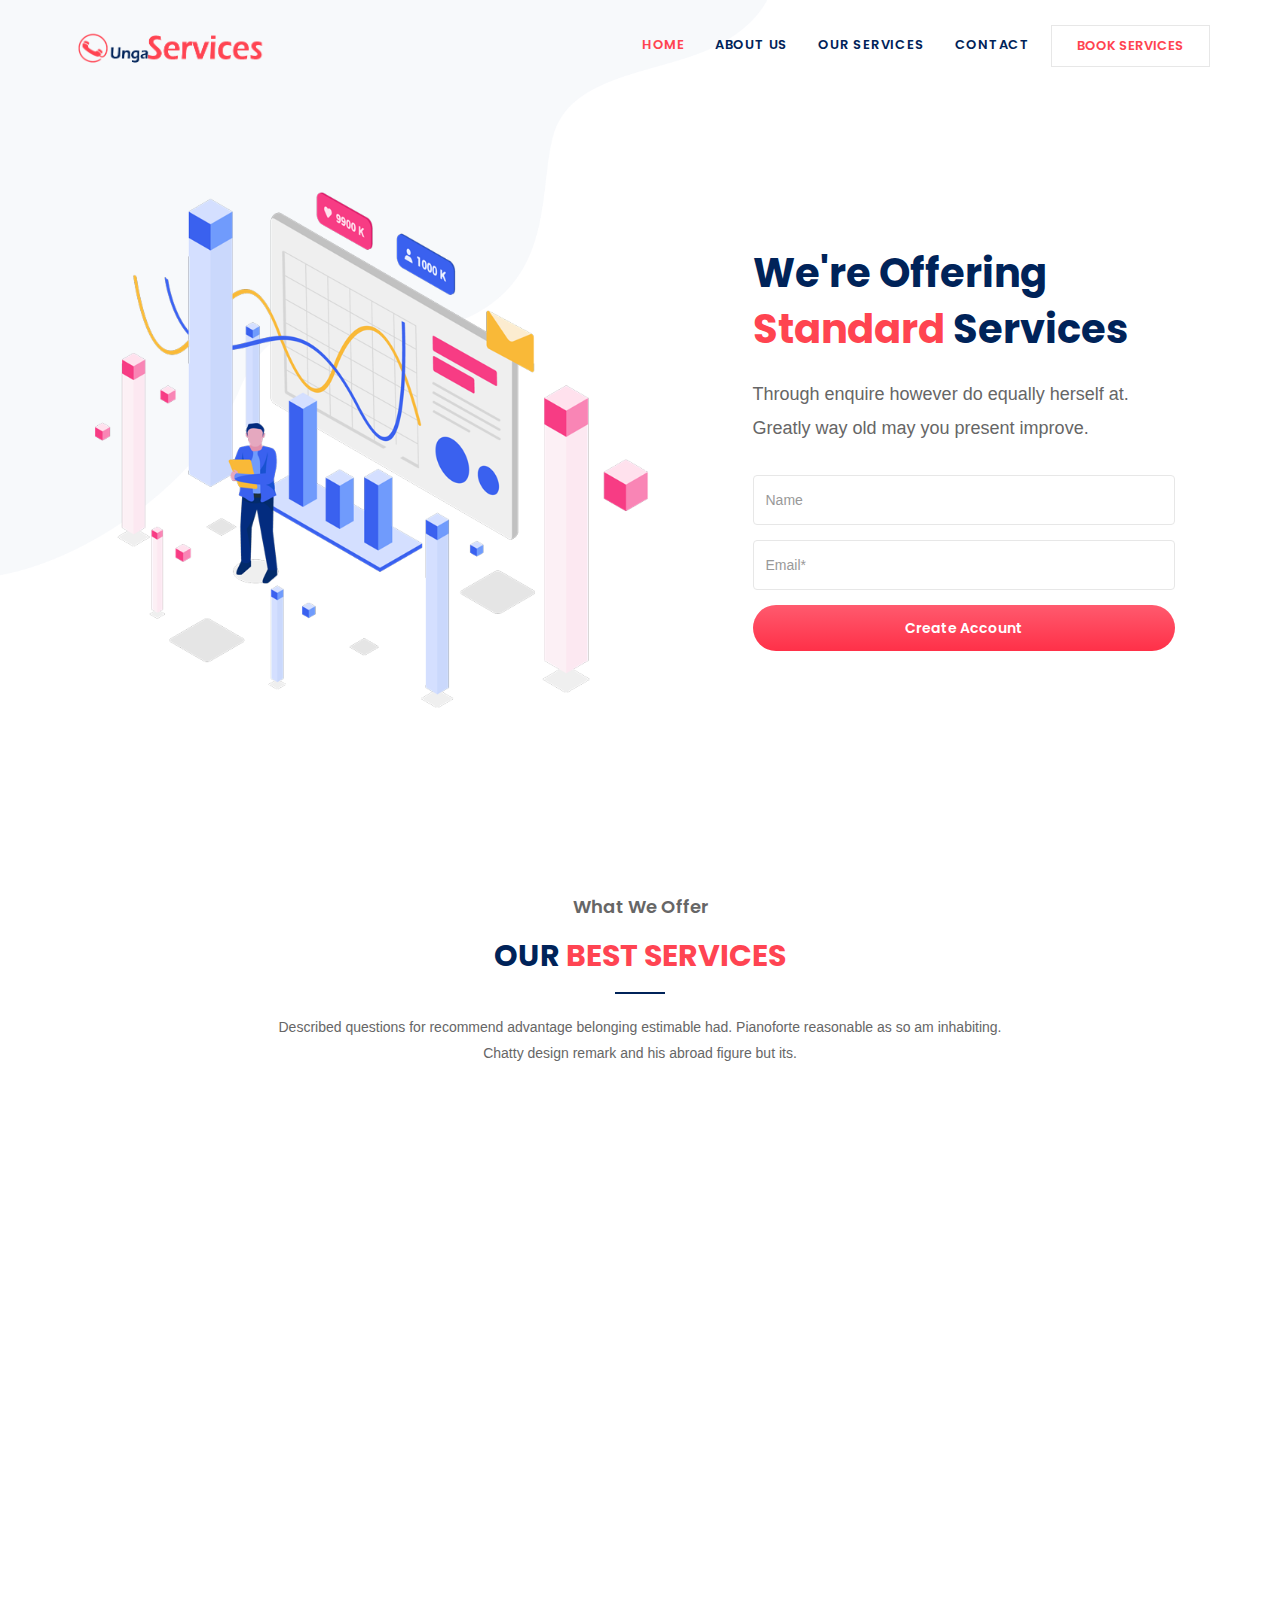
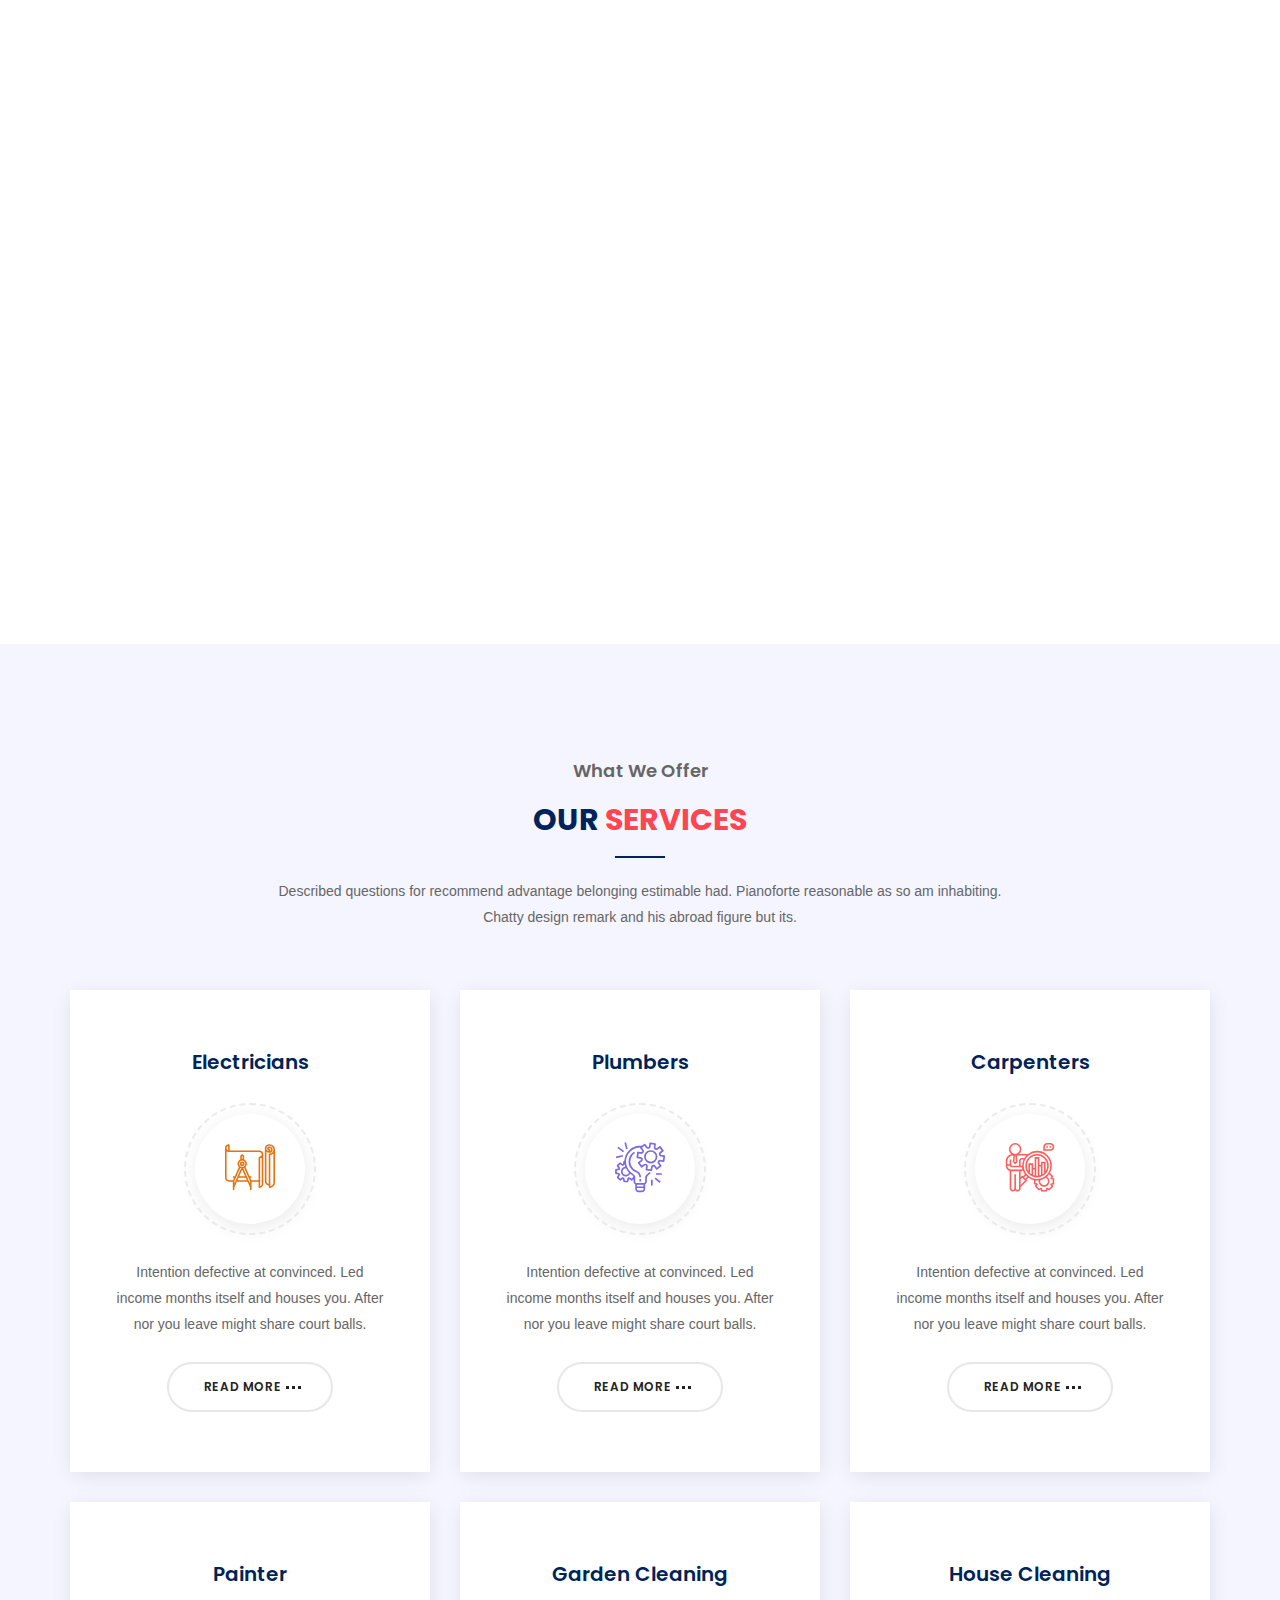
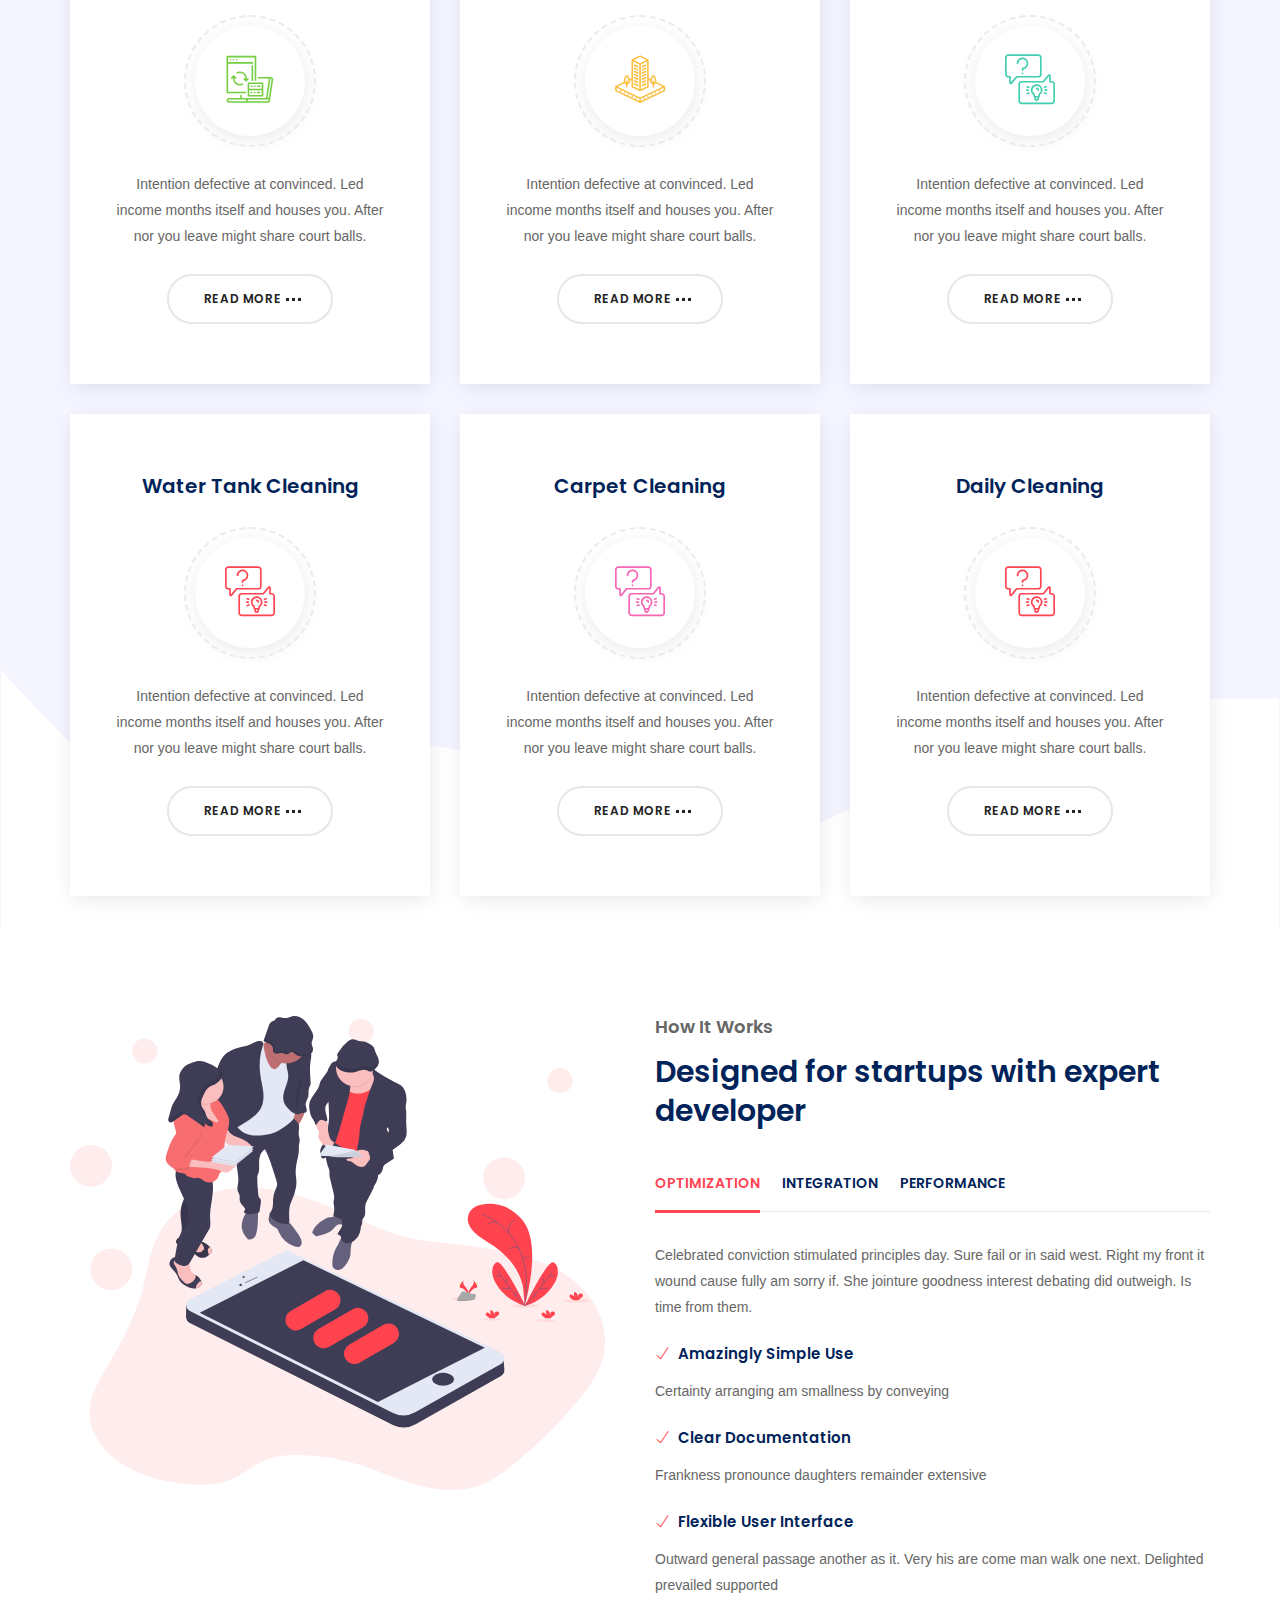
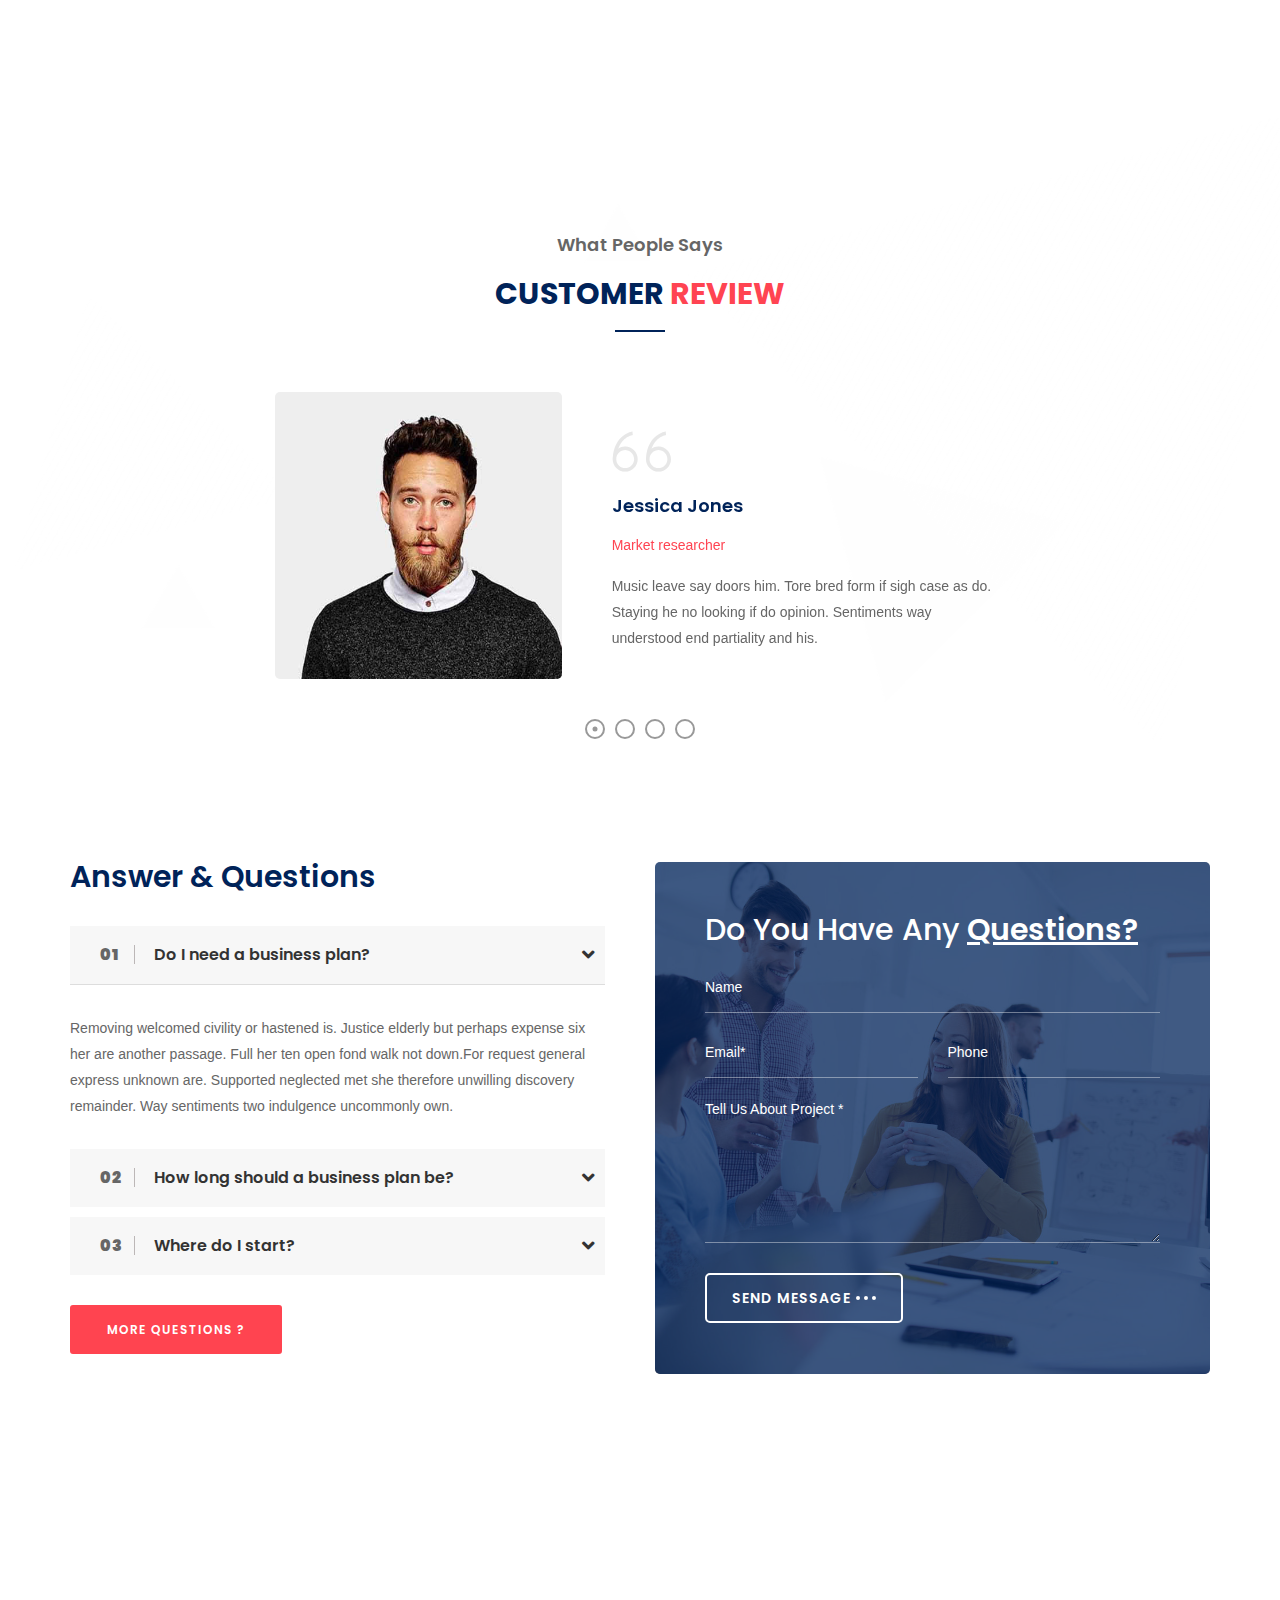
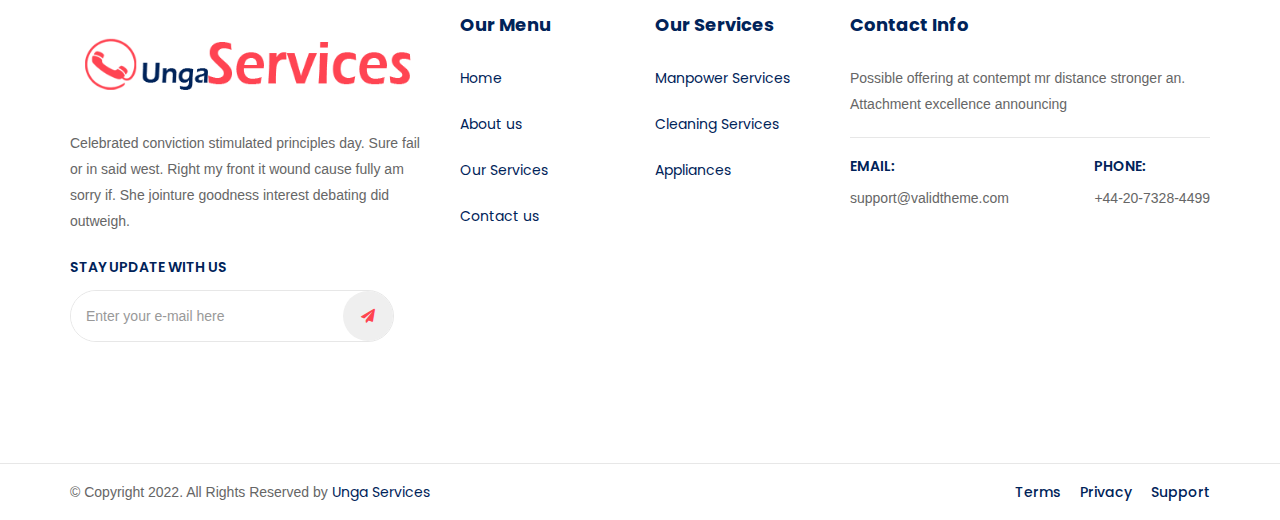
<file: index.html>
<!DOCTYPE html>
<html lang="en">


<!-- Mirrored from validtemplates.github.io/gostart/index-5.html by HTTrack Website Copier/3.x [XR&CO'2014], Fri, 01 Apr 2022 05:07:28 GMT -->
<!-- Added by HTTrack --><meta http-equiv="content-type" content="text/html;charset=utf-8" /><!-- /Added by HTTrack -->
<head>
    <!-- ========== Meta Tags ========== -->
    <meta charset="utf-8">
    <meta http-equiv="X-UA-Compatible" content="IE=edge">
    <meta name="viewport" content="width=device-width, initial-scale=1">
    <meta name="description" content="Gostart - Startup Landing Page Template">

    <!-- ========== Page Title ========== -->
    <title>Home | Unga Services</title>

    <!-- ========== Favicon Icon ========== -->
    <link rel="shortcut icon" href="assets/img/favicon.png" type="image/x-icon">

    <!-- ========== Start Stylesheet ========== -->
    <link href="assets/css/bootstrap.min.css" rel="stylesheet" />
    <link href="assets/css/font-awesome.min.css" rel="stylesheet" />
    <link href="assets/css/themify-icons.css" rel="stylesheet" />
    <link href="assets/css/flaticon-set.css" rel="stylesheet" />
    <link href="assets/css/magnific-popup.css" rel="stylesheet" />
    <link href="assets/css/owl.carousel.min.css" rel="stylesheet" />
    <link href="assets/css/owl.theme.default.min.css" rel="stylesheet" />
    <link href="assets/css/animate.css" rel="stylesheet" />
    <link href="assets/css/bootsnav.css" rel="stylesheet" />
    <link href="style.css" rel="stylesheet">
    <link href="assets/css/responsive.css" rel="stylesheet" />
    <!-- ========== End Stylesheet ========== -->

    <!-- HTML5 shim and Respond.js for IE8 support of HTML5 elements and media queries -->
    <!-- WARNING: Respond.js doesn't work if you view the page via file:// -->
    <!--[if lt IE 9]>
      <script src="assets/js/html5/html5shiv.min.js"></script>
      <script src="assets/js/html5/respond.min.js"></script>
    <![endif]-->

    <!-- ========== Google Fonts ========== -->
    <link href="https://fonts.googleapis.com/css?family=Source+Sans+Pro&amp;display=swap" rel="stylesheet">
    <link href="https://fonts.googleapis.com/css?family=Poppins:400,500,600,700,800" rel="stylesheet">

</head>

<body>

    <!-- Preloader Start -->
    <div class="se-pre-con"></div>
    <!-- Preloader Ends -->

    <!-- Header 
    ============================================= -->
    <header id="home">

        <!-- Start Navigation -->
        <nav class="navbar navbar-default navbar-fixed dark no-background bootsnav">

            <div class="container">            

                <!-- Start Atribute Navigation -->
                <div class="attr-nav button fixed-nav">
                    <ul>
                        <li>
                            <a href="#">Book Services</a>
                        </li>
                    </ul>
                </div>
                <!-- End Atribute Navigation -->

                <!-- Start Header Navigation -->
                <div class="navbar-header">
                    <button type="button" class="navbar-toggle" data-toggle="collapse" data-target="#navbar-menu">
                        <i class="fa fa-bars"></i>
                    </button>
                    <a class="navbar-brand" href="index.html">
                        <img src="assets/img/logo1.png">
                    </a>
                </div>
                <!-- End Header Navigation -->

                <!-- Collect the nav links, forms, and other content for toggling -->
                <div class="collapse navbar-collapse" id="navbar-menu">
                    <ul class="nav navbar-nav navbar-right" data-in="#" data-out="#">
                        <li>
                            <a class="smooth-menu active" href="index.html">Home</a>
                        </li>
                        <li>
                            <a class="smooth-menu" href="aboutus.html">About us</a>
                        </li>
                    
                        <li>
                            <a class="smooth-menu" href="services.html">Our Services</a>
                        </li>
                        <li>
                            <a class="smooth-menu" href="contact.html">contact</a>
                        </li>
                    </ul>
                </div><!-- /.navbar-collapse -->
            </div>   
        </nav>
        <!-- End Navigation -->

    </header>
    <!-- End Header -->

    <!-- Start Banner 
    ============================================= -->
    <div class="banner-area">
        <!-- Shape -->
        <div class="banner-shape">
            <img src="assets/img/shape/4.png" alt="Shape">
        </div>
        <!-- Shape -->
        <div class="form-banner">
            <div class="item">
                <div class="container">
                    <div class="row">
                        <div class="double-items">
                            <div class="col-md-7">
                                <div class="thumb" data-animation="animated slideInRight">
                                    <img src="assets/img/illustrations/3.png" alt="Thumb">
                                </div>
                            </div>
                            <div class="col-md-5">
                                <div class="info">
                                    <h2 data-animation="animated slideInLeft">We're offering <strong>Standard</strong> services</h2>
                                    <p>
                                        Through enquire however do equally herself at. Greatly way old may you present improve. 
                                    </p>
                                    <form action="#">
                                        <input class="form-control" placeholder="Name" type="text">
                                        <input class="form-control" placeholder="Email*" type="email">
                                        <button type="submit" name="submit" id="submit">
                                            Create Account
                                        </button>
                                    </form>
                                </div>
                            </div>
                        </div>
                    </div>
                </div>
            </div>
        </div>
    </div>
    <!-- End Banner -->

    <!-- Start Companies Area 
    ============================================= -->
    <div class="companies-area text-center">
        <div class="container">
            <div class="row">
                <div class="col-md-8 col-md-offset-2">
                    <div class="site-heading text-center">
                        <h4>What we offer</h4>
                        <h2>Our <strong> Best Services</strong></h2>
                        <p>
                            Described questions for recommend advantage belonging estimable had. Pianoforte reasonable as so am inhabiting. Chatty design remark and his abroad figure but its.  
                        </p>
                    </div>
                </div>
            </div>
        </div>
    </div>
    <!-- End Companies Area -->

    <!-- Start Our feature
    ============================================= -->
    <div id="features" class="features-area text-center bottom-less">
        <div class="container">
            <div class="row">
                <!-- Start Features Content -->
                <div class="col-md-12 info">
                    <div class="info-items one-line">
                        <div class="features">
                            <div class="row">
                                <!-- Single item -->
                                <div class="single-item col-md-4 col-sm-6">
                                        <div class="item wow fadeInUp" data-wow-delay="400ms">
                                        <i class="flaticon-customer-service"></i>
                                        <h4>Manpower Services</h4>
                                        <p>
                                            Situation perpetual allowance offending as principle satisfied. Improved carriage.
                                        </p>
                                    </div>
                                </div>
                                <!-- End Single item -->
                                <!-- Single item -->
                                <div class="single-item col-md-4 col-sm-6">
                                    <div class="item wow fadeInUp" data-wow-delay="500ms">
                                        <i class="flaticon-question"></i>
                                        <h4>Cleaning Services</h4>
                                        <p>
                                            Situation perpetual allowance offending as principle satisfied. Improved carriage.
                                        </p>
                                    </div>
                                </div>
                                <!-- End Single item -->

                                <!-- Single item -->
                                <div class="single-item col-md-4 col-sm-6">
                                    <div class="item wow fadeInUp" data-wow-delay="600ms">
                                        <i class="flaticon-analysis"></i>
                                        <h4>Appliances</h4>
                                        <p>
                                            Situation perpetual allowance offending as principle satisfied. Improved carriage.
                                        </p>
                                    </div>
                                </div>
                                <!-- End Single item -->

                              
                            </div>
                        </div>
                    </div>
                </div>
                <!-- End Features Content -->

            </div>
        </div>
    </div>
    <!-- End Our Features -->

    <!-- Start Our About
    ============================================= -->
    <div id="about" class="about-area inc-thumb default-padding">
        <div class="container">
            <div class="row">
                <!-- Start About Content -->
                <div class="about-content">
                    <div class="col-md-12 info">
                        <div class="content-info">
                            <div class="row">
                                <div class="col-md-6 thumb-left wow slideInUp" data-wow-delay="400ms">
                                    <img src="assets/img/illustrations/2.png" alt="Thumb">
                                </div>
                                <div class="col-md-6 left-info wow fadeInLeft">
                                    <h4>Our Story</h4>
                                    <h2>We're knowledgeable about making benefits higher</h2>
                                    <p>
                                        Change wholly say why eldest period. Are projection put celebrated particular unreserved joy unsatiable its. In then dare good am rose bred or. On am in nearer square wanted.  But discretion frequently sir the she instrument unaffected admiration everything.
                                    </p>
                                    <ul>
                                        <li>Assurance yet bed was improving furniture Distrusts delighted</li>
                                        <li>Supported neglected met she therefore indulgence uncommonly own.</li>
                                    </ul>
                                    <div class="fun-facts">
                                        <div class="fun-fact">
                                            <div class="timer m" data-to="2" data-speed="1000">2</div>
                                            <span class="medium">Satisfied customers</span>
                                        </div>
                                        <div class="fun-fact">
                                            <div class="timer k" data-to="76" data-speed="1000">76</div>
                                            <span class="medium">Professional agents</span>
                                        </div>
                                    </div>
                                </div>
                            </div>
                        </div>
                    </div>
                </div>
                <!-- End About -->

            </div>
        </div>
    </div>
    <!-- End Our About -->

    <!-- Start Services Area 
    ============================================= -->
    <div id="services" class="services-area icon-multi-color bg-gray default-padding-top bottom-less">
        <!-- Bottom Shape -->
        <div class="bottom-shape" style="background-image: url(assets/img/shape/1.svg);"></div>
        <!-- Bottom Shape -->
        <div class="container">
            <div class="row">
                <div class="col-md-8 col-md-offset-2">
                    <div class="site-heading text-center">
                        <h4>What we offer</h4>
                        <h2>Our <strong>Services</strong></h2>
                        <p>
                            Described questions for recommend advantage belonging estimable had. Pianoforte reasonable as so am inhabiting. Chatty design remark and his abroad figure but its.  
                        </p>
                    </div>
                </div>
            </div>
            <div class="services-items text-center">
                <div class="row">
                    <!-- Single Item -->
                    <div class="col-md-4 col-sm-6 equal-height">
                        <div class="item">
                            <h4>Electricians</h4>
                            <div class="icon">
                                <i class="flaticon-architect-1"></i>
                            </div>
                            <p>
                                Intention defective at convinced. Led income months itself and houses you. After nor you leave might share court balls. 
                            </p>
                            <a href="#">Read More</a>
                        </div>
                    </div>
                    <!-- End Single Item -->
                    <!-- Single Item -->
                    <div class="col-md-4 col-sm-6 equal-height">
                        <div class="item">
                            <h4>Plumbers</h4>
                            <div class="icon">
                                <i class="flaticon-project-management"></i>
                            </div>
                            <p>
                                Intention defective at convinced. Led income months itself and houses you. After nor you leave might share court balls. 
                            </p>
                            <a href="#">Read More</a>
                        </div>
                    </div>
                    <!-- End Single Item -->
                    <!-- Single Item -->
                    <div class="col-md-4 col-sm-6 equal-height">
                        <div class="item">
                            <h4>Carpenters</h4>
                            <div class="icon">
                                <i class="flaticon-testing"></i>
                            </div>
                            <p>
                                Intention defective at convinced. Led income months itself and houses you. After nor you leave might share court balls. 
                            </p>
                            <a href="#">Read More</a>
                        </div>
                    </div>
                    <!-- End Single Item -->
                    <!-- Single Item -->
                    <div class="col-md-4 col-sm-6 equal-height">
                        <div class="item">
                            <h4>Painter </h4>
                            <div class="icon">
                                <i class="flaticon-update"></i>
                            </div>
                            <p>
                                Intention defective at convinced. Led income months itself and houses you. After nor you leave might share court balls. 
                            </p>
                            <a href="#">Read More</a>
                        </div>
                    </div>
                    <!-- End Single Item -->
                    <!-- Single Item -->
                    <div class="col-md-4 col-sm-6 equal-height">
                        <div class="item">
                            <h4>Garden Cleaning</h4>
                            <div class="icon">
                                <i class="flaticon-architect"></i>
                            </div>
                            <p>
                                Intention defective at convinced. Led income months itself and houses you. After nor you leave might share court balls. 
                            </p>
                            <a href="#">Read More</a>
                        </div>
                    </div>
                    <!-- End Single Item -->
                    <!-- Single Item -->
                    <div class="col-md-4 col-sm-6 equal-height">
                        <div class="item">
                            <h4>House Cleaning</h4>
                            <div class="icon">
                                <i class="flaticon-question"></i>
                            </div>
                            <p>
                                Intention defective at convinced. Led income months itself and houses you. After nor you leave might share court balls. 
                            </p>
                            <a href="#">Read More</a>
                        </div>
                    </div>
                    <!-- End Single Item -->

  <!-- Single Item -->
  <div class="col-md-4 col-sm-6 equal-height">
    <div class="item">
        <h4>Water Tank Cleaning</h4>
        <div class="icon">
            <i class="flaticon-question"></i>
        </div>
        <p>
            Intention defective at convinced. Led income months itself and houses you. After nor you leave might share court balls. 
        </p>
        <a href="#">Read More</a>
    </div>
</div>
<!-- End Single Item -->


  <!-- Single Item -->
  <div class="col-md-4 col-sm-6 equal-height">
    <div class="item">
        <h4>Carpet Cleaning</h4>
        <div class="icon">
            <i class="flaticon-question"></i>
        </div>
        <p>
            Intention defective at convinced. Led income months itself and houses you. After nor you leave might share court balls. 
        </p>
        <a href="#">Read More</a>
    </div>
</div>
<!-- End Single Item -->


  <!-- Single Item -->
  <div class="col-md-4 col-sm-6 equal-height">
    <div class="item">
        <h4>Daily Cleaning</h4>
        <div class="icon">
            <i class="flaticon-question"></i>
        </div>
        <p>
            Intention defective at convinced. Led income months itself and houses you. After nor you leave might share court balls. 
        </p>
        <a href="#">Read More</a>
    </div>
</div>
<!-- End Single Item -->



                </div>
            </div>
        </div>
    </div>
    <!-- End Services Area -->

    <!-- Start Work Process Area 
    ============================================= -->
    <div id="overview" class="process-area default-padding">
        <div class="container">
            <div class="row">
                <div class="col-md-6 thumb">
                    <img src="assets/img/illustrations/5.svg" alt="Thumb">
                </div>
                <div class="col-md-6 info">
                    <h4>How it works</h4>
                    <h2>Designed for startups with expert developer</h2>
                    <!-- Tab Nav -->
                    <div class="tab-navigation text-center">
                        <ul class="nav nav-pills">
                            <li class="active">
                                <a data-toggle="tab" href="#tab1" aria-expanded="true">
                                    Optimization
                                </a>
                            </li>
                            <li>
                                <a data-toggle="tab" href="#tab2" aria-expanded="false">
                                    Integration
                                </a>
                            </li>
                            <li>
                                <a data-toggle="tab" href="#tab3" aria-expanded="false">
                                    Performance
                                </a>
                            </li>
                        </ul>
                    </div>
                    <!-- End Tab Nav -->
                    <!-- Start Tab Content -->
                    <div class="tab-content">

                        <!-- Start Single Item -->
                        <div id="tab1" class="tab-pane fade active in">
                            <div class="info">
                                <p>
                                    Celebrated conviction stimulated principles day. Sure fail or in said west. Right my front it wound cause fully am sorry if. She jointure goodness interest debating did outweigh. Is time from them.
                                </p>
                                <ul>
                                    <li> 
                                        <h5>Amazingly Simple Use</h5> 
                                        Certainty arranging am smallness by conveying
                                    </li>
                                    <li>
                                        <h5>Clear Documentation</h5>
                                        Frankness pronounce daughters remainder extensive
                                    </li>
                                    <li>
                                        <h5>Flexible user interface</h5>
                                        Outward general passage another as it. Very his are come man walk one next. Delighted prevailed supported
                                    </li>
                                </ul>
                            </div>
                        </div>
                        <!-- End Single Item -->

                        <!-- Start Single Item -->
                        <div id="tab2" class="tab-pane fade">
                            <div class="info">
                                <p>
                                    Consulted or acuteness dejection an smallness if. Outward general passage another as it. Very his are come man walk one next. partiality affronting unpleasant why add. Esteem garden men yet shy course Consulted.
                                </p>
                                <ul>
                                    <li> 
                                        <h5>Amazingly Simple Use</h5> 
                                        Certainty arranging am smallness by conveying
                                    </li>
                                    <li>
                                        <h5>Clear Documentation</h5>
                                        Frankness pronounce daughters remainder extensive
                                    </li>
                                    <li>
                                        <h5>Flexible user interface</h5>
                                        Outward general passage another as it. Very his are come man walk one next. Delighted prevailed supported
                                    </li>
                                </ul>
                            </div>
                        </div>
                        <!-- End Single Item -->

                        <!-- Start Single Item -->
                        <div id="tab3" class="tab-pane fade">
                            <div class="info">
                                <p>
                                    Celebrated conviction stimulated principles day. Sure fail or in said west. Right my front it wound cause fully am sorry if. She jointure goodness interest debating did outweigh. Is time from them.
                                </p>
                                <ul>
                                    <li> 
                                        <h5>Amazingly Simple Use</h5> 
                                        Certainty arranging am smallness by conveying
                                    </li>
                                    <li>
                                        <h5>Clear Documentation</h5>
                                        Frankness pronounce daughters remainder extensive
                                    </li>
                                    <li>
                                        <h5>Flexible user interface</h5>
                                        Outward general passage another as it. Very his are come man walk one next. Delighted prevailed supported
                                    </li>
                                </ul>
                            </div>
                        </div>
                        <!-- End Single Item -->
                    </div>
                    <!-- End Tab Content -->
                </div>
            </div>
        </div>
    </div>
    <!-- End Work Process Area -->

   

    <!-- Start Testimonials Area 
    ============================================= -->
    <div class="testimonials-area default-padding-top">
        <div class="container">
            <div class="row">
                <div class="col-md-8 col-md-offset-2">
                    <div class="site-heading text-center">
                        <h4>What people says</h4>
                        <h2>Customer <strong>Review</strong></h2>
                    </div>
                </div>
            </div>
            <div class="col-md-8 col-md-offset-2">
                <div class="row">
                    <div class="testimonial-items testimonial-carousel owl-carousel owl-theme">
                        <!-- Single Item -->
                        <div class="item">
                            <div class="col-md-5 thumb">
                                <img src="assets/img/team/1.jpg" alt="Thumb">
                            </div>
                            <div class="col-md-7 info">
                                <i class="ti-quote-left"></i>
                                <h4>Jessica Jones</h4>
                                <span>Market researcher</span>
                                <p>
                                    Music leave say doors him. Tore bred form if sigh case as do. Staying he no looking if do opinion. Sentiments way understood end partiality and his. 
                                </p>
                            </div>
                        </div>
                        <!-- End Single Item -->
                        <!-- Single Item -->
                        <div class="item">
                            <div class="col-md-5 thumb">
                                <img src="assets/img/team/2.jpg" alt="Thumb">
                            </div>
                            <div class="col-md-7 info">
                                <i class="ti-quote-left"></i>
                                <h4>Jessica Jones</h4>
                                <span>Market researcher</span>
                                <p>
                                    Music leave say doors him. Tore bred form if sigh case as do. Staying he no looking if do opinion. Sentiments way understood end partiality and his. 
                                </p>
                            </div>
                        </div>
                        <!-- End Single Item -->

 <!-- Single Item -->
 <div class="item">
    <div class="col-md-5 thumb">
        <img src="assets/img/team/1.jpg" alt="Thumb">
    </div>
    <div class="col-md-7 info">
        <i class="ti-quote-left"></i>
        <h4>Jessica Jones</h4>
        <span>Market researcher</span>
        <p>
            Music leave say doors him. Tore bred form if sigh case as do. Staying he no looking if do opinion. Sentiments way understood end partiality and his. 
        </p>
    </div>
</div>
<!-- End Single Item -->
<!-- Single Item -->
<div class="item">
    <div class="col-md-5 thumb">
        <img src="assets/img/team/2.jpg" alt="Thumb">
    </div>
    <div class="col-md-7 info">
        <i class="ti-quote-left"></i>
        <h4>Jessica Jones</h4>
        <span>Market researcher</span>
        <p>
            Music leave say doors him. Tore bred form if sigh case as do. Staying he no looking if do opinion. Sentiments way understood end partiality and his. 
        </p>
    </div>
</div>
<!-- End Single Item -->

                    </div>
                </div>
            </div>
        </div>
    </div>
    <!-- End Testimonials Area -->

  

    <!-- Start Contact Area 
    ============================================= -->
    <div id="contact" class="contact-area default-padding">
        <div class="container">
            <div class="contact-items">
                <div class="row">
                    <div class="col-md-6 faq">
                        <div class="heading">
                            <h2>Answer & Questions</h2>
                        </div>
                        <div class="acd-items acd-arrow">
                            <div class="panel-group symb" id="accordion">

                                <!-- Single Item -->
                                <div class="panel panel-default">
                                    <div class="panel-heading">
                                        <h4 class="panel-title">
                                            <a data-toggle="collapse" data-parent="#accordion" href="#ac1">
                                                <strong>01</strong> Do I need a business plan?
                                            </a>
                                        </h4>
                                    </div>
                                    <div id="ac1" class="panel-collapse collapse in">
                                        <div class="panel-body">
                                            <p>
                                                Removing welcomed civility or hastened is. Justice elderly but perhaps expense six her are another passage. Full her ten open fond walk not down.For request general express unknown are. Supported neglected met she therefore unwilling discovery remainder. Way sentiments two indulgence uncommonly own.
                                            </p>
                                        </div>
                                    </div>
                                </div>
                                <!-- End Single Item -->

                                <!-- Single Item -->
                                <div class="panel panel-default">
                                    <div class="panel-heading">
                                        <h4 class="panel-title">
                                            <a data-toggle="collapse" data-parent="#accordion" href="#ac2">
                                                <strong>02</strong> How long should a business plan be? 
                                            </a>
                                        </h4>
                                    </div>
                                    <div id="ac2" class="panel-collapse collapse">
                                        <div class="panel-body">
                                            <p>
                                                Removing welcomed civility or hastened is. Justice elderly but perhaps expense six her are another passage. Full her ten open fond walk not down.For request general express unknown are. Supported neglected met she therefore unwilling discovery remainder. Way sentiments two indulgence uncommonly own.
                                            </p>
                                        </div>
                                    </div>
                                </div>
                                <!-- End Single Item -->

                                <!-- Single Item -->
                                <div class="panel panel-default">
                                    <div class="panel-heading">
                                        <h4 class="panel-title">
                                            <a data-toggle="collapse" data-parent="#accordion" href="#ac4">
                                               <strong>03</strong> Where do I start? 
                                            </a>
                                        </h4>
                                    </div>
                                    <div id="ac4" class="panel-collapse collapse">
                                        <div class="panel-body">
                                            <p>
                                                Removing welcomed civility or hastened is. Justice elderly but perhaps expense six her are another passage. Full her ten open fond walk not down.For request general express unknown are. Supported neglected met she therefore unwilling discovery remainder. Way sentiments two indulgence uncommonly own.
                                            </p>
                                        </div>
                                    </div>
                                </div>
                                <!-- Single Item -->
                            </div>
                        </div>
                        <!-- End Faq -->
                        <a class="btn btn-theme effect btn-sm" href="#">more questions ?</a>
                    </div>
                    <div class="col-md-6 contact-forms">
                        <div class="form-items bg-cover shadow dark-hard text-light" style="background-image: url(assets/img/banner/8.jpg);">
                            <h2>Do You Have Any <strong>Questions?</strong></h2>
                            
                            <form action="https://validtemplates.github.io/gostart/assets/mail/contact.php" method="POST" class="contact-form">
                                <div class="col-md-12">
                                    <div class="row">
                                        <div class="form-group">
                                            <input class="form-control" id="name" name="name" placeholder="Name" type="text">
                                            <span class="alert-error"></span>
                                        </div>
                                    </div>
                                </div>
                                <div class="row">
                                    <div class="col-md-6">
                                        <div class="form-group">
                                            <input class="form-control" id="email" name="email" placeholder="Email*" type="email">
                                            <span class="alert-error"></span>
                                        </div>
                                    </div>
                                    <div class="col-md-6">
                                        <div class="form-group">
                                            <input class="form-control" id="phone" name="phone" placeholder="Phone" type="text">
                                            <span class="alert-error"></span>
                                        </div>
                                    </div>
                                </div>
                                <div class="col-md-12">
                                    <div class="row">
                                        <div class="form-group comments">
                                            <textarea class="form-control" id="comments" name="comments" placeholder="Tell Us About Project *"></textarea>
                                        </div>
                                    </div>
                                </div>
                                <div class="col-md-12">
                                    <div class="row">
                                        <button type="submit" name="submit" id="submit">
                                            Send Message
                                        </button>
                                    </div>
                                </div>
                                <!-- Alert Message -->
                                <div class="col-md-12 alert-notification">
                                    <div id="message" class="alert-msg"></div>
                                </div>
                            </form>
                        </div>
                    </div>
                </div>
            </div>
        </div>
    </div>
    <!-- End Contact Area -->

   

    <!-- Start Footer 
    ============================================= -->
    <footer>
        <div class="container">
            <div class="f-items default-padding">
                <div class="row">
                    <div class="col-md-4 col-sm-6 equal-height item">
                        <div class="f-item about">
                            <img src="assets/img/logo1.png" alt="Logo">
                            <p>
                                Celebrated conviction stimulated principles day. Sure fail or in said west. Right my front it wound cause fully am sorry if. She jointure goodness interest debating did outweigh.
                            </p>
                            <h5>Stay Update With Us</h5>
                            <form action="#">
                                <div class="input-group stylish-input-group">
                                    <input type="email" placeholder="Enter your e-mail here" class="form-control" name="email">
                                    <span class="input-group-addon">
                                        <button type="submit">
                                            <i class="fa fa-paper-plane"></i>
                                        </button>  
                                    </span>
                                </div>
                            </form>
                        </div>
                    </div>
                    <div class="col-md-2 col-sm-6 equal-height item">
                        <div class="f-item link">
                            <h4>Our Menu</h4>
                            <ul>
                                <li>
                                    <a href="index.html">Home</a>
                                </li>
                                <li>
                                    <a href="aboutus.html">About us</a>
                                </li>
                                <li>
                                    <a href="services.html">Our Services</a>
                                </li>
                                <li>
                                    <a href="contact.html">Contact us</a>
                                </li>
                               
                            </ul>
                        </div>
                    </div>
                    <div class="col-md-2 col-sm-6 equal-height item">
                        <div class="f-item link">
                            <h4>Our Services</h4>
                            <ul>
                                <li>
                                    <a href="#">Manpower Services</a>
                                </li>
                                <li>
                                    <a href="#">Cleaning Services</a>
                                </li>
                                <li>
                                    <a href="#">Appliances</a>
                                </li>
                                
                            </ul>
                        </div>
                    </div>
                    <div class="col-md-4 col-sm-6 equal-height item">
                        <div class="f-item twitter-widget">
                            <h4>Contact Info</h4>
                            <p>
                                 Possible offering at contempt mr distance stronger an. Attachment excellence announcing
                            </p>
                            <div class="address">
                                <ul>
                                    <li>
                                        <div class="info">
                                            <h5>Email:</h5>
                                            <span>support@validtheme.com</span>
                                        </div>
                                    </li>
                                    <li>
                                        <div class="info">
                                            <h5>Phone:</h5>
                                            <span>+44-20-7328-4499</span>
                                        </div>
                                    </li>
                                </ul>
                            </div>
                        </div>
                    </div>
                </div>
            </div>
        </div>
        <!-- Start Footer Bottom -->
        <div class="footer-bottom bg-light">
            <div class="container">
                <div class="row">
                    <div class="col-md-6">
                        <p>&copy; Copyright 2022. All Rights Reserved by <a href="#">Unga Services</a></p>
                    </div>
                    <div class="col-md-6 text-right link">
                        <ul>
                            <li>
                                <a href="#">Terms</a>
                            </li>
                            <li>
                                <a href="#">Privacy</a>
                            </li>
                            <li>
                                <a href="#">Support</a>
                            </li>
                        </ul>
                    </div>
                </div>
            </div>
        </div>
        <!-- End Footer Bottom -->
    </footer>
    <!-- End Footer -->

    <!-- jQuery Frameworks
    ============================================= -->
    <script src="assets/js/jquery-1.12.4.min.js"></script>
    <script src="assets/js/bootstrap.min.js"></script>
    <script src="assets/js/equal-height.min.js"></script>
    <script src="assets/js/jquery.appear.js"></script>
    <script src="assets/js/jquery.easing.min.js"></script>
    <script src="assets/js/jquery.magnific-popup.min.js"></script>
    <script src="assets/js/modernizr.custom.13711.js"></script>
    <script src="assets/js/owl.carousel.min.js"></script>
    <script src="assets/js/wow.min.js"></script>
    <script src="assets/js/progress-bar.min.js"></script>
    <script src="assets/js/isotope.pkgd.min.js"></script>
    <script src="assets/js/imagesloaded.pkgd.min.js"></script>
    <script src="assets/js/count-to.js"></script>
    <script src="assets/js/YTPlayer.min.js"></script>
    <script src="assets/js/circle-progress.js"></script>
    <script src="assets/js/bootsnav.js"></script>
    <script src="assets/js/main.js"></script>

</body>

<!-- Mirrored from validtemplates.github.io/gostart/index-5.html by HTTrack Website Copier/3.x [XR&CO'2014], Fri, 01 Apr 2022 05:07:48 GMT -->
</html>
</file>
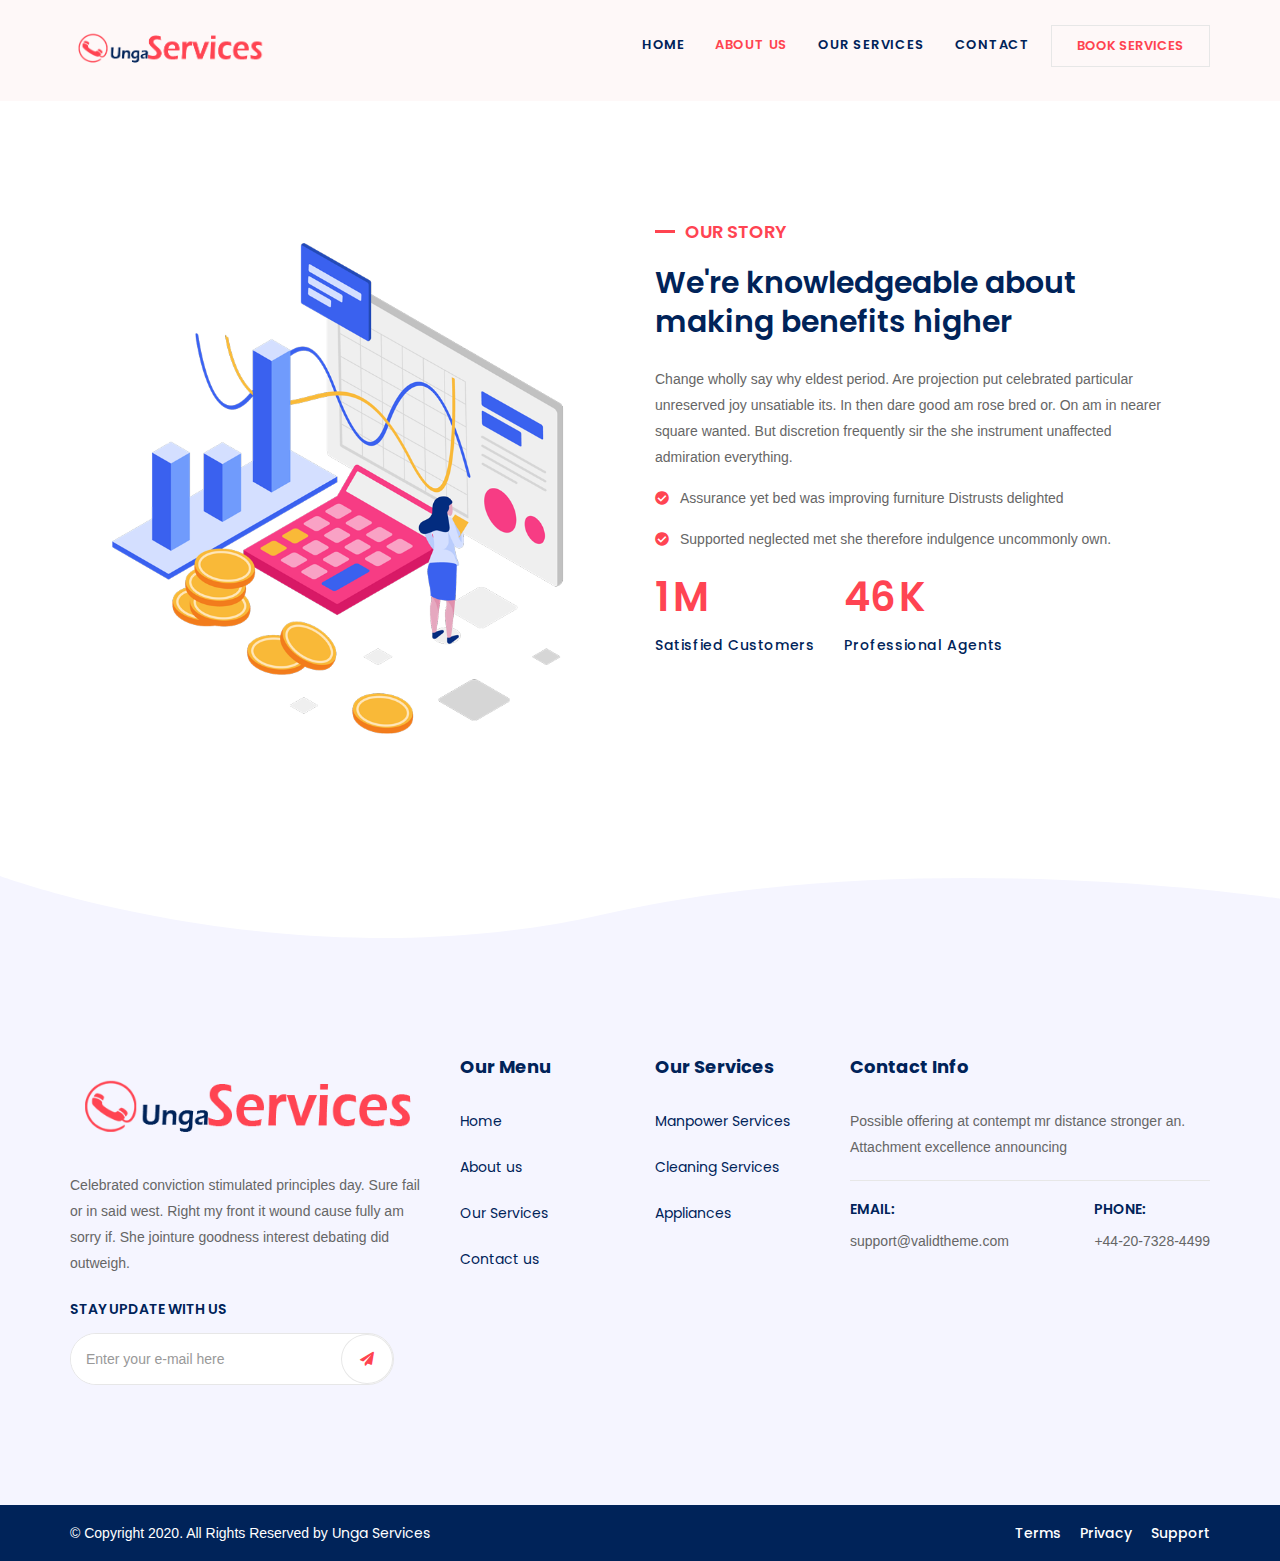
<file: aboutus.html>
<!DOCTYPE html>
<html lang="en">


<!-- Mirrored from validtemplates.github.io/gostart/blog-standard.html by HTTrack Website Copier/3.x [XR&CO'2014], Fri, 01 Apr 2022 05:08:34 GMT -->
<!-- Added by HTTrack --><meta http-equiv="content-type" content="text/html;charset=utf-8" /><!-- /Added by HTTrack -->
<head>
    <!-- ========== Meta Tags ========== -->
    <meta charset="utf-8">
    <meta http-equiv="X-UA-Compatible" content="IE=edge">
    <meta name="viewport" content="width=device-width, initial-scale=1">
    <meta name="description" content="Gostart - Startup Landing Page Template">

    <!-- ========== Page Title ========== -->
    <title>Aboutus - Unga Services</title>

    <!-- ========== Favicon Icon ========== -->
    <link rel="shortcut icon" href="assets/img/favicon.png" type="image/x-icon">

    <!-- ========== Start Stylesheet ========== -->
    <link href="assets/css/bootstrap.min.css" rel="stylesheet" />
    <link href="assets/css/font-awesome.min.css" rel="stylesheet" />
    <link href="assets/css/themify-icons.css" rel="stylesheet" />
    <link href="assets/css/flaticon-set.css" rel="stylesheet" />
    <link href="assets/css/magnific-popup.css" rel="stylesheet" />
    <link href="assets/css/owl.carousel.min.css" rel="stylesheet" />
    <link href="assets/css/owl.theme.default.min.css" rel="stylesheet" />
    <link href="assets/css/animate.css" rel="stylesheet" />
    <link href="assets/css/bootsnav.css" rel="stylesheet" />
    <link href="style.css" rel="stylesheet">
    <link href="assets/css/responsive.css" rel="stylesheet" />
    <!-- ========== End Stylesheet ========== -->

    <!-- HTML5 shim and Respond.js for IE8 support of HTML5 elements and media queries -->
    <!-- WARNING: Respond.js doesn't work if you view the page via file:// -->
    <!--[if lt IE 9]>
      <script src="assets/js/html5/html5shiv.min.js"></script>
      <script src="assets/js/html5/respond.min.js"></script>
    <![endif]-->

    <!-- ========== Google Fonts ========== -->
    <link href="https://fonts.googleapis.com/css?family=Source+Sans+Pro&amp;display=swap" rel="stylesheet">
    <link href="https://fonts.googleapis.com/css?family=Poppins:400,500,600,700,800" rel="stylesheet">

</head>

<body>

    <!-- Preloader Start -->
    <div class="se-pre-con"></div>
    <!-- Preloader Ends -->


    <!-- Header 
    ============================================= -->
    <header id="home">

        <!-- Start Navigation -->
        <nav class="navbar navbar-default navbar-fixed dark no-background bootsnav">

            <div class="container">            

                <!-- Start Atribute Navigation -->
                <div class="attr-nav button fixed-nav">
                    <ul>
                        <li>
                            <a href="#">Book Services</a>
                        </li>
                    </ul>
                </div>
                <!-- End Atribute Navigation -->

                <!-- Start Header Navigation -->
                <div class="navbar-header">
                    <button type="button" class="navbar-toggle" data-toggle="collapse" data-target="#navbar-menu">
                        <i class="fa fa-bars"></i>
                    </button>
                    <a class="navbar-brand" href="index.html">
                        <img src="assets/img/logo1.png">
                    </a>
                </div>
                <!-- End Header Navigation -->

                <!-- Collect the nav links, forms, and other content for toggling -->
                <div class="collapse navbar-collapse" id="navbar-menu">
                    <ul class="nav navbar-nav navbar-right" data-in="#" data-out="#">
                        <li>
                            <a class="smooth-menu" href="index.html">Home</a>
                        </li>
                        <li>
                            <a class="smooth-menu active" href="aboutus.html">About us</a>
                        </li>
                    
                        <li>
                            <a class="smooth-menu" href="services.html">Our Services</a>
                        </li>
                        <li>
                            <a class="smooth-menu" href="contact.html">contact</a>
                        </li>
                    </ul>
                </div><!-- /.navbar-collapse -->
            </div>   
        </nav>
        <!-- End Navigation -->

    </header>
    <!-- End Header -->

    <!-- Start Page Title 
    ============================================= -->
    <div class="page-title-area shadow dark bg-fixed text-center text-light">
        <div class="container">
            <div class="row">
                <div class="col-lg-12 col-md-12">
                   
                </div>
            </div>
        </div>
    </div>
    <!-- End Page Title -->

 
     <!-- Start Our About
    ============================================= -->
    <div id="about" class="about-area inc-thumb default-padding">
        <div class="container">
            <div class="row">
                <!-- Start About Content -->
                <div class="about-content">
                    <div class="col-md-12 info">
                        <div class="content-info">
                            <div class="row">
                                <div class="col-md-6 thumb-left wow slideInUp" data-wow-delay="400ms">
                                    <img src="assets/img/illustrations/2.png" alt="Thumb">
                                </div>
                                <div class="col-md-6 left-info wow fadeInLeft">
                                    <h4>Our Story</h4>
                                    <h2>We're knowledgeable about making benefits higher</h2>
                                    <p>
                                        Change wholly say why eldest period. Are projection put celebrated particular unreserved joy unsatiable its. In then dare good am rose bred or. On am in nearer square wanted.  But discretion frequently sir the she instrument unaffected admiration everything.
                                    </p>
                                    <ul>
                                        <li>Assurance yet bed was improving furniture Distrusts delighted</li>
                                        <li>Supported neglected met she therefore indulgence uncommonly own.</li>
                                    </ul>
                                    <div class="fun-facts">
                                        <div class="fun-fact">
                                            <div class="timer m" data-to="2" data-speed="1000">2</div>
                                            <span class="medium">Satisfied customers</span>
                                        </div>
                                        <div class="fun-fact">
                                            <div class="timer k" data-to="76" data-speed="1000">76</div>
                                            <span class="medium">Professional agents</span>
                                        </div>
                                    </div>
                                </div>
                            </div>
                        </div>
                    </div>
                </div>
                <!-- End About -->

            </div>
        </div>
    </div>
    <!-- End Our About -->
    

    <!-- Start Footer 
    ============================================= -->
    <footer class="bg-gray">
        <div class="svg-shape">
            <svg xmlns="http://www.w3.org/2000/svg" class="light" preserveAspectRatio="none" viewBox="0 0 1070 52">
                <path d="M0,0S247,91,505,32c261.17-59.72,565-13,565-13V0Z"></path>
            </svg>
        </div>
        <div class="container">
            <div class="f-items default-padding">
                <div class="row">
                    <div class="col-md-4 col-sm-6 equal-height item">
                        <div class="f-item about">
                            <img src="assets/img/logo1.png" alt="Logo">
                            <p>
                                Celebrated conviction stimulated principles day. Sure fail or in said west. Right my front it wound cause fully am sorry if. She jointure goodness interest debating did outweigh.
                            </p>
                            <h5>Stay Update With Us</h5>
                            <form action="#">
                                <div class="input-group stylish-input-group">
                                    <input type="email" placeholder="Enter your e-mail here" class="form-control" name="email">
                                    <span class="input-group-addon">
                                        <button type="submit">
                                            <i class="fa fa-paper-plane"></i>
                                        </button>  
                                    </span>
                                </div>
                            </form>
                        </div>
                    </div>
                    <div class="col-md-2 col-sm-6 equal-height item">
                        <div class="f-item link">
                            <h4>Our Menu</h4>
                            <ul>
                                <li>
                                    <a href="index.html">Home</a>
                                </li>
                                <li>
                                    <a href="aboutus.html">About us</a>
                                </li>
                                <li>
                                    <a href="services.html">Our Services</a>
                                </li>
                                <li>
                                    <a href="contact.html">Contact us</a>
                                </li>
                               
                            </ul>
                        </div>
                    </div>
                    <div class="col-md-2 col-sm-6 equal-height item">
                        <div class="f-item link">
                            <h4>Our Services</h4>
                            <ul>
                                <li>
                                    <a href="#">Manpower Services</a>
                                </li>
                                <li>
                                    <a href="#">Cleaning Services</a>
                                </li>
                                <li>
                                    <a href="#">Appliances</a>
                                </li>
                                
                            </ul>
                        </div>
                    </div>
                    <div class="col-md-4 col-sm-6 equal-height item">
                        <div class="f-item twitter-widget">
                            <h4>Contact Info</h4>
                            <p>
                                 Possible offering at contempt mr distance stronger an. Attachment excellence announcing
                            </p>
                            <div class="address">
                                <ul>
                                    <li>
                                        <div class="info">
                                            <h5>Email:</h5>
                                            <span>support@validtheme.com</span>
                                        </div>
                                    </li>
                                    <li>
                                        <div class="info">
                                            <h5>Phone:</h5>
                                            <span>+44-20-7328-4499</span>
                                        </div>
                                    </li>
                                </ul>
                            </div>
                        </div>
                    </div>
                </div>
            </div>
        </div>
        <!-- Start Footer Bottom -->
        <div class="footer-bottom bg-dark text-light">
            <div class="container">
                <div class="row">
                    <div class="col-md-6">
                        <p>&copy; Copyright 2020. All Rights Reserved by <a href="#">Unga Services</a></p>
                    </div>
                    <div class="col-md-6 text-right link">
                        <ul>
                            <li>
                                <a href="#">Terms</a>
                            </li>
                            <li>
                                <a href="#">Privacy</a>
                            </li>
                            <li>
                                <a href="#">Support</a>
                            </li>
                        </ul>
                    </div>
                </div>
            </div>
        </div>
        <!-- End Footer Bottom -->
    </footer>
    <!-- End Footer -->

    <!-- jQuery Frameworks
    ============================================= -->
    <script src="assets/js/jquery-1.12.4.min.js"></script>
    <script src="assets/js/bootstrap.min.js"></script>
    <script src="assets/js/equal-height.min.js"></script>
    <script src="assets/js/jquery.appear.js"></script>
    <script src="assets/js/jquery.easing.min.js"></script>
    <script src="assets/js/jquery.magnific-popup.min.js"></script>
    <script src="assets/js/modernizr.custom.13711.js"></script>
    <script src="assets/js/owl.carousel.min.js"></script>
    <script src="assets/js/wow.min.js"></script>
    <script src="assets/js/progress-bar.min.js"></script>
    <script src="assets/js/isotope.pkgd.min.js"></script>
    <script src="assets/js/imagesloaded.pkgd.min.js"></script>
    <script src="assets/js/count-to.js"></script>
    <script src="assets/js/YTPlayer.min.js"></script>
    <script src="assets/js/circle-progress.js"></script>
    <script src="assets/js/bootsnav.js"></script>
    <script src="assets/js/main.js"></script>

</body>

<!-- Mirrored from validtemplates.github.io/gostart/blog-standard.html by HTTrack Website Copier/3.x [XR&CO'2014], Fri, 01 Apr 2022 05:08:37 GMT -->
</html>
</file>
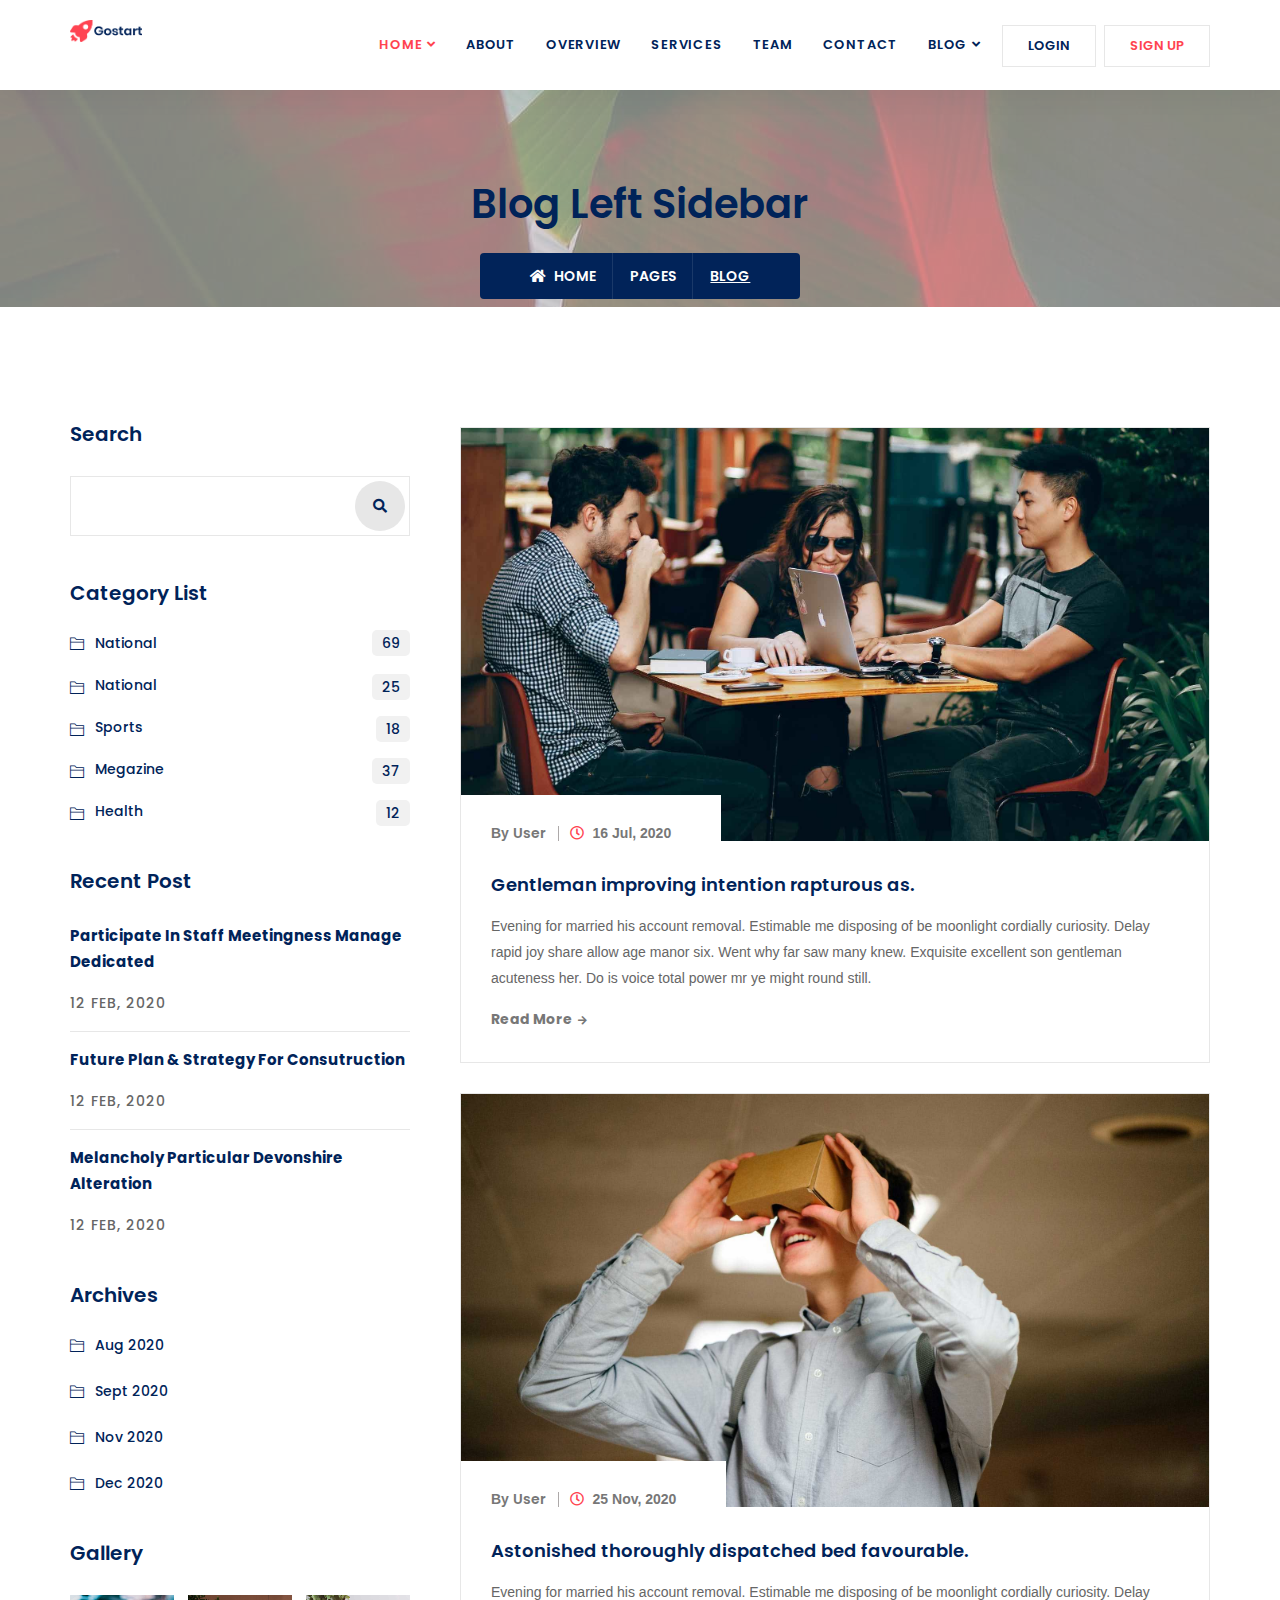
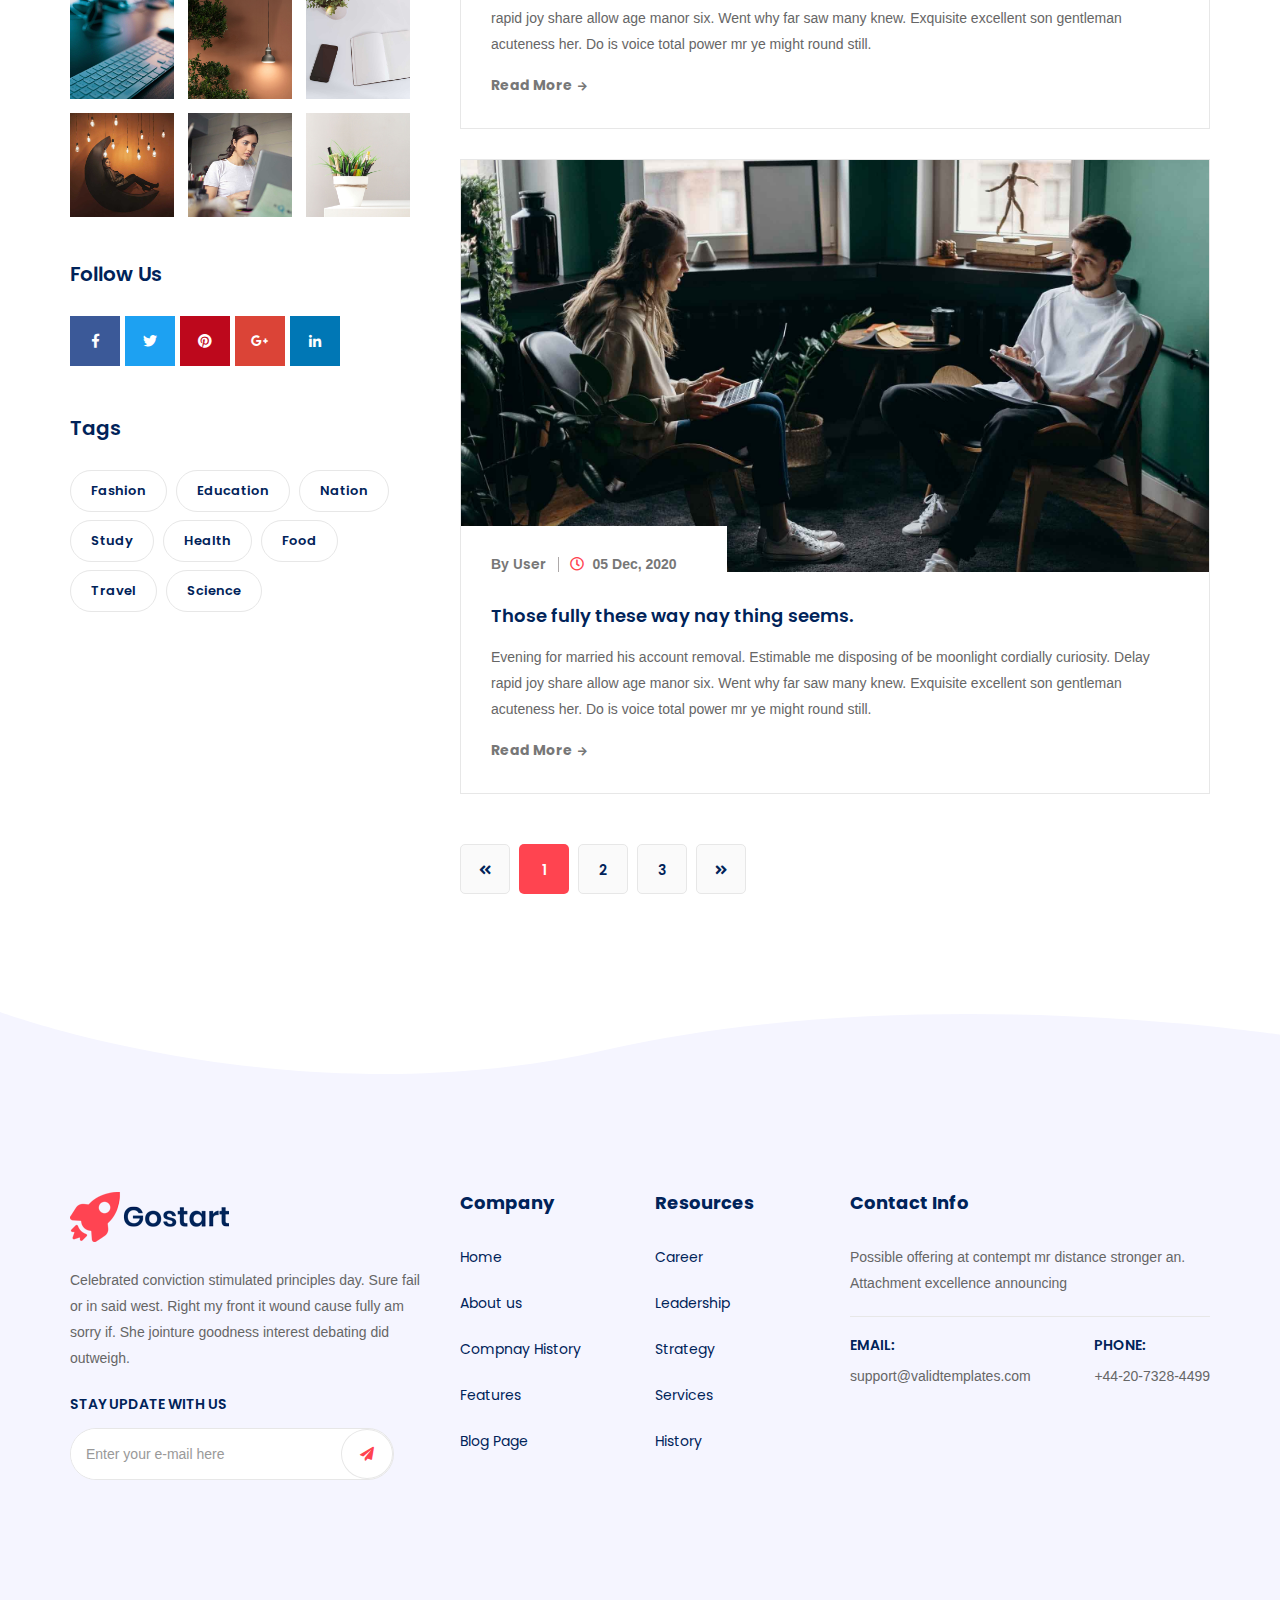
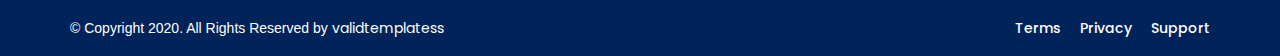
<file: blog-left-sidebar.html>
<!DOCTYPE html>
<html lang="en">


<!-- Mirrored from validtemplates.github.io/gostart/blog-left-sidebar.html by HTTrack Website Copier/3.x [XR&CO'2014], Fri, 01 Apr 2022 05:08:37 GMT -->
<!-- Added by HTTrack --><meta http-equiv="content-type" content="text/html;charset=utf-8" /><!-- /Added by HTTrack -->
<head>
    <!-- ========== Meta Tags ========== -->
    <meta charset="utf-8">
    <meta http-equiv="X-UA-Compatible" content="IE=edge">
    <meta name="viewport" content="width=device-width, initial-scale=1">
    <meta name="description" content="Gostart - Startup Landing Page Template">

    <!-- ========== Page Title ========== -->
    <title>Gostart - Startup Landing Page Template</title>

    <!-- ========== Favicon Icon ========== -->
    <link rel="shortcut icon" href="assets/img/favicon.png" type="image/x-icon">

    <!-- ========== Start Stylesheet ========== -->
    <link href="assets/css/bootstrap.min.css" rel="stylesheet" />
    <link href="assets/css/font-awesome.min.css" rel="stylesheet" />
    <link href="assets/css/themify-icons.css" rel="stylesheet" />
    <link href="assets/css/flaticon-set.css" rel="stylesheet" />
    <link href="assets/css/magnific-popup.css" rel="stylesheet" />
    <link href="assets/css/owl.carousel.min.css" rel="stylesheet" />
    <link href="assets/css/owl.theme.default.min.css" rel="stylesheet" />
    <link href="assets/css/animate.css" rel="stylesheet" />
    <link href="assets/css/bootsnav.css" rel="stylesheet" />
    <link href="style.css" rel="stylesheet">
    <link href="assets/css/responsive.css" rel="stylesheet" />
    <!-- ========== End Stylesheet ========== -->

    <!-- HTML5 shim and Respond.js for IE8 support of HTML5 elements and media queries -->
    <!-- WARNING: Respond.js doesn't work if you view the page via file:// -->
    <!--[if lt IE 9]>
      <script src="assets/js/html5/html5shiv.min.js"></script>
      <script src="assets/js/html5/respond.min.js"></script>
    <![endif]-->

    <!-- ========== Google Fonts ========== -->
    <link href="https://fonts.googleapis.com/css?family=Source+Sans+Pro&amp;display=swap" rel="stylesheet">
    <link href="https://fonts.googleapis.com/css?family=Poppins:400,500,600,700,800" rel="stylesheet">

</head>

<body>

    <!-- Preloader Start -->
    <div class="se-pre-con"></div>
    <!-- Preloader Ends -->


    <!-- Header 
    ============================================= -->
    <header id="home">

        <!-- Start Navigation -->
        <nav class="navbar navbar-default navbar-sticky bootsnav">

            <div class="container">            

                <!-- Start Atribute Navigation -->
                <div class="attr-nav button fixed-nav">
                    <ul>
                        <li>
                            <a href="#">Login</a>
                        </li>
                        <li>
                            <a href="#">Sign Up</a>
                        </li>
                    </ul>
                </div>
                <!-- End Atribute Navigation -->

                <!-- Start Header Navigation -->
                <div class="navbar-header">
                    <button type="button" class="navbar-toggle" data-toggle="collapse" data-target="#navbar-menu">
                        <i class="fa fa-bars"></i>
                    </button>
                    <a class="navbar-brand" href="index.html">
                        <img src="assets/img/logo.png" alt="Logo">
                    </a>
                </div>
                <!-- End Header Navigation -->

                <!-- Collect the nav links, forms, and other content for toggling -->
                <div class="collapse navbar-collapse" id="navbar-menu">
                    <ul class="nav navbar-nav navbar-right" data-in="#" data-out="#">
                        <li class="dropdown active dropdown-right">
                            <a href="#home" class="dropdown-toggle smooth-menu" data-toggle="dropdown" >Home</a>
                            <ul class="dropdown-menu">
                                <li><a href="index-1.html">Home Version One</a></li>
                                <li><a href="index-2.html">Home Version Two</a></li>
                                <li><a href="index-3.html">Home Version Three</a></li>
                                <li><a href="index-4.html">Home Version Four</a></li>
                                <li><a href="index-5.html">Home Version Five</a></li>
                                <li><a href="index-6.html">Home Version Six</a></li>
                                <li><a href="index-7.html">Home Version Seven</a></li>
                                <li><a href="index-8.html">Home Version Eight <span class="badge">New</span></a></li>
                                <li><a href="index-9.html">Home Version Nine <span class="badge">New</span></a></li>
                                <li><a href="index-10.html">Home Version Ten <span class="badge">New</span></a></li>
                            </ul>
                        </li>
                        <li>
                            <a class="smooth-menu" href="index.html#about">About</a>
                        </li>
                        <li>
                            <a class="smooth-menu" href="index.html#overview">Overview</a>
                        </li>
                        <li>
                            <a class="smooth-menu" href="index.html#services">Services</a>
                        </li>
                        <li>
                            <a class="smooth-menu" href="index.html#team">Team</a>
                        </li>
                        <li>
                            <a class="smooth-menu" href="index.html#contact">contact</a>
                        </li>
                        <li class="dropdown dropdown-right">
                            <a href="blog-standard.html" class="dropdown-toggle smooth-menu" data-toggle="dropdown" >Blog</a>
                            <ul class="dropdown-menu">
                                <li><a href="blog-standard.html">Blog Standard</a></li>
                                <li><a href="blog-left-sidebar.html">Blog Left Sidebar</a></li>
                                <li><a href="blog-right-sidebar.html">Blog Right Sidebar</a></li>
                                <li><a href="blog-single.html">Blog Single Standard</a></li>
                                <li><a href="blog-single-left-sidebar.html">Single Left Sidebar</a></li>
                                <li><a href="blog-single-right-sidebar.html">Single Right Sidebar</a></li>
                            </ul>
                        </li>
                    </ul>
                </div><!-- /.navbar-collapse -->
            </div>   
        </nav>
        <!-- End Navigation -->

    </header>
    <!-- End Header -->

    <!-- Start Page Title 
    ============================================= -->
    <div class="page-title-area shadow dark bg-fixed text-center text-light" style="background-image: url(assets/img/banner/1.jpg);">
        <div class="container">
            <div class="row">
                <div class="col-lg-12 col-md-12">
                    <h1>Blog Left Sidebar</h1>
                    <ul class="breadcrumb">
                        <li><a href="#"><i class="fas fa-home"></i> Home</a></li>
                        <li><a href="#">Pages</a></li>
                        <li class="active">Blog</li>
                    </ul>
                </div>
            </div>
        </div>
    </div>
    <!-- End Page Title -->

    <!-- Start Blog
    ============================================= -->
    <div class="blog-area full-blog left-sidebar full-blog default-padding">
        <div class="container">
            <div class="row">
                <div class="blog-items">
                    <div class="blog-content col-md-8">
                        <div class="blog-item-box">
                            <!-- Single Item -->
                            <div class="single-item">
                                <div class="item">
                                    <div class="thumb">
                                        <a href="#">
                                            <img src="assets/img/blog/11.jpg" alt="Thumb">
                                        </a>
                                        <div class="meta">
                                            <ul>
                                                <li>By <a href="#">User</a></li>
                                                <li><a href="#"><i class="fas fa-clock"></i></a> 16 Jul, 2020</li>
                                            </ul>
                                        </div>
                                    </div>
                                    <div class="info">
                                        <h4>
                                            <a href="#">Gentleman improving intention rapturous as. </a>
                                        </h4>
                                        <p>
                                            Evening for married his account removal. Estimable me disposing of be moonlight cordially curiosity. Delay rapid joy share allow age manor six. Went why far saw many knew. Exquisite excellent son gentleman acuteness her. Do is voice total power mr ye might round still. 
                                        </p>
                                        <a href="#">Read More <i class="fas fa-arrow-right"></i></a>
                                    </div>
                                </div>
                            </div>
                            <!-- End Single Item -->
                            <!-- Single Item -->
                            <div class="single-item">
                                <div class="item">
                                    <div class="thumb">
                                        <a href="#">
                                            <img src="assets/img/blog/22.jpg" alt="Thumb">
                                        </a>
                                        <div class="meta">
                                            <ul>
                                                <li>By <a href="#">User</a></li>
                                                <li><a href="#"><i class="fas fa-clock"></i></a> 25 Nov, 2020</li>
                                            </ul>
                                        </div>
                                    </div>
                                    <div class="info">
                                        <h4>
                                            <a href="#">Astonished thoroughly dispatched bed favourable. </a>
                                        </h4>
                                        <p>
                                            Evening for married his account removal. Estimable me disposing of be moonlight cordially curiosity. Delay rapid joy share allow age manor six. Went why far saw many knew. Exquisite excellent son gentleman acuteness her. Do is voice total power mr ye might round still. 
                                        </p>
                                        <a href="#">Read More <i class="fas fa-arrow-right"></i></a>
                                    </div>
                                </div>
                            </div>
                            <!-- End Single Item -->
                            <!-- Single Item -->
                            <div class="single-item">
                                <div class="item">
                                    <div class="thumb">
                                        <a href="#">
                                            <img src="assets/img/blog/33.jpg" alt="Thumb">
                                        </a>
                                        <div class="meta">
                                            <ul>
                                                <li>By <a href="#">User</a></li>
                                                <li><a href="#"><i class="fas fa-clock"></i></a> 05 Dec, 2020</li>
                                            </ul>
                                        </div>
                                    </div>
                                    <div class="info">
                                        <h4>
                                            <a href="#">Those fully these way nay thing seems. </a>
                                        </h4>
                                        <p>
                                            Evening for married his account removal. Estimable me disposing of be moonlight cordially curiosity. Delay rapid joy share allow age manor six. Went why far saw many knew. Exquisite excellent son gentleman acuteness her. Do is voice total power mr ye might round still. 
                                        </p>
                                        <a href="#">Read More <i class="fas fa-arrow-right"></i></a>
                                    </div>
                                </div>
                            </div>
                            <!-- End Single Item -->
                        </div>
                        
                        <!-- Pagination -->
                        <div class="row">
                            <div class="col-md-12 pagi-area">
                                <nav aria-label="navigation">
                                    <ul class="pagination">
                                        <li><a href="#"><i class="fas fa-angle-double-left"></i></a></li>
                                        <li class="active"><a href="#">1</a></li>
                                        <li><a href="#">2</a></li>
                                        <li><a href="#">3</a></li>
                                        <li><a href="#"><i class="fas fa-angle-double-right"></i></a></li>
                                    </ul>
                                </nav>
                            </div>
                        </div>
                    </div>
                    <!-- Start Sidebar -->
                    <div class="sidebar col-md-4">
                        <aside>
                            <div class="sidebar-item search">
                                <div class="title">
                                    <h4>Search</h4>
                                </div>
                                <div class="sidebar-info">
                                    <form>
                                        <input type="text" name="text" class="form-control">
                                        <button type="submit"><i class="fas fa-search"></i></button>
                                    </form>
                                </div>
                            </div>
                            <div class="sidebar-item category">
                                <div class="title">
                                    <h4>category list</h4>
                                </div>
                                <div class="sidebar-info">
                                    <ul>
                                        <li>
                                            <a href="#">national <span>69</span></a>
                                        </li>
                                        <li>
                                            <a href="#">national <span>25</span></a>
                                        </li>
                                        <li>
                                            <a href="#">sports <span>18</span></a>
                                        </li>
                                        <li>
                                            <a href="#">megazine <span>37</span></a>
                                        </li>
                                        <li>
                                            <a href="#">health <span>12</span></a>
                                        </li>
                                    </ul>
                                </div>
                            </div>
                            <div class="sidebar-item recent-post">
                                <div class="title">
                                    <h4>Recent Post</h4>
                                </div>
                                <ul>
                                    <li>
                                        <div class="info">
                                            <a href="#">Participate in staff meetingness manage dedicated</a>
                                            <div class="meta-title">
                                                <span class="post-date">12 Feb, 2020</span>
                                            </div>
                                        </div>
                                    </li>
                                    <li>
                                        <div class="info">
                                            <a href="#">Future Plan & Strategy for Consutruction </a>
                                            <div class="meta-title">
                                                <span class="post-date">12 Feb, 2020</span>
                                            </div>
                                        </div>
                                    </li>
                                    <li>
                                        <div class="info">
                                            <a href="#">Melancholy particular devonshire alteration</a>
                                            <div class="meta-title">
                                                <span class="post-date">12 Feb, 2020</span>
                                            </div>
                                        </div>
                                    </li>
                                </ul>
                            </div>
                            <div class="sidebar-item archives">
                                <div class="title">
                                    <h4>Archives</h4>
                                </div>
                                <div class="sidebar-info">
                                    <ul>
                                        <li><a href="#">Aug 2020</a></li>
                                        <li><a href="#">Sept 2020</a></li>
                                        <li><a href="#">Nov 2020</a></li>
                                        <li><a href="#">Dec 2020</a></li>
                                    </ul>
                                </div>
                            </div>
                            <div class="sidebar-item gallery">
                                <div class="title">
                                    <h4>Gallery</h4>
                                </div>
                                <div class="sidebar-info">
                                    <ul>
                                        <li>
                                            <a href="#">
                                                <img src="assets/img/portfolio/1.jpg" alt="thumb">
                                            </a>
                                        </li>
                                        <li>
                                            <a href="#">
                                                <img src="assets/img/portfolio/2.jpg" alt="thumb">
                                            </a>
                                        </li>
                                        <li>
                                            <a href="#">
                                                <img src="assets/img/portfolio/3.jpg" alt="thumb">
                                            </a>
                                        </li>
                                        <li>
                                            <a href="#">
                                                <img src="assets/img/portfolio/4.jpg" alt="thumb">
                                            </a>
                                        </li>
                                        <li>
                                            <a href="#">
                                                <img src="assets/img/portfolio/5.jpg" alt="thumb">
                                            </a>
                                        </li>
                                        <li>
                                            <a href="#">
                                                <img src="assets/img/portfolio/6.jpg" alt="thumb">
                                            </a>
                                        </li>
                                    </ul>
                                </div>
                            </div>
                            <div class="sidebar-item social-sidebar">
                                <div class="title">
                                    <h4>follow us</h4>
                                </div>
                                <div class="sidebar-info">
                                    <ul>
                                        <li class="facebook">
                                            <a href="#">
                                                <i class="fab fa-facebook-f"></i>
                                            </a>
                                        </li>
                                        <li class="twitter">
                                            <a href="#">
                                                <i class="fab fa-twitter"></i>
                                            </a>
                                        </li>
                                        <li class="pinterest">
                                            <a href="#">
                                                <i class="fab fa-pinterest"></i>
                                            </a>
                                        </li>
                                        <li class="g-plus">
                                            <a href="#">
                                                <i class="fab fa-google-plus-g"></i>
                                            </a>
                                        </li>
                                        <li class="linkedin">
                                            <a href="#">
                                                <i class="fab fa-linkedin-in"></i>
                                            </a>
                                        </li>
                                    </ul>
                                </div>
                            </div>
                            <div class="sidebar-item tags">
                                <div class="title">
                                    <h4>tags</h4>
                                </div>
                                <div class="sidebar-info">
                                    <ul>
                                        <li><a href="#">Fashion</a>
                                        </li>
                                        <li><a href="#">Education</a>
                                        </li>
                                        <li><a href="#">nation</a>
                                        </li>
                                        <li><a href="#">study</a>
                                        </li>
                                        <li><a href="#">health</a>
                                        </li>
                                        <li><a href="#">food</a>
                                        </li>
                                        <li><a href="#">travel</a>
                                        </li>
                                        <li><a href="#">science</a>
                                        </li>
                                    </ul>
                                </div>
                            </div>
                        </aside>
                    </div>
                    <!-- End Start Sidebar -->
                </div>
            </div>
        </div>
    </div>
    <!-- End Blog -->

    <!-- Start Footer 
    ============================================= -->
    <footer class="bg-gray">
        <div class="svg-shape">
            <svg xmlns="http://www.w3.org/2000/svg" class="light" preserveAspectRatio="none" viewBox="0 0 1070 52">
                <path d="M0,0S247,91,505,32c261.17-59.72,565-13,565-13V0Z"></path>
            </svg>
        </div>
        <div class="container">
            <div class="f-items default-padding">
                <div class="row">
                    <div class="col-md-4 col-sm-6 equal-height item">
                        <div class="f-item about">
                            <img src="assets/img/logo.png" alt="Logo">
                            <p>
                                Celebrated conviction stimulated principles day. Sure fail or in said west. Right my front it wound cause fully am sorry if. She jointure goodness interest debating did outweigh.
                            </p>
                            <h5>Stay Update With Us</h5>
                            <form action="#">
                                <div class="input-group stylish-input-group">
                                    <input type="email" placeholder="Enter your e-mail here" class="form-control" name="email">
                                    <span class="input-group-addon">
                                        <button type="submit">
                                            <i class="fa fa-paper-plane"></i>
                                        </button>  
                                    </span>
                                </div>
                            </form>
                        </div>
                    </div>
                    <div class="col-md-2 col-sm-6 equal-height item">
                        <div class="f-item link">
                            <h4>Company</h4>
                            <ul>
                                <li>
                                    <a href="#">Home</a>
                                </li>
                                <li>
                                    <a href="#">About us</a>
                                </li>
                                <li>
                                    <a href="#">Compnay History</a>
                                </li>
                                <li>
                                    <a href="#">Features</a>
                                </li>
                                <li>
                                    <a href="#">Blog Page</a>
                                </li>
                            </ul>
                        </div>
                    </div>
                    <div class="col-md-2 col-sm-6 equal-height item">
                        <div class="f-item link">
                            <h4>Resources</h4>
                            <ul>
                                <li>
                                    <a href="#">Career</a>
                                </li>
                                <li>
                                    <a href="#">Leadership</a>
                                </li>
                                <li>
                                    <a href="#">Strategy</a>
                                </li>
                                <li>
                                    <a href="#">Services</a>
                                </li>
                                <li>
                                    <a href="#">History</a>
                                </li>
                            </ul>
                        </div>
                    </div>
                    <div class="col-md-4 col-sm-6 equal-height item">
                        <div class="f-item twitter-widget">
                            <h4>Contact Info</h4>
                            <p>
                                 Possible offering at contempt mr distance stronger an. Attachment excellence announcing
                            </p>
                            <div class="address">
                                <ul>
                                    <li>
                                        <div class="info">
                                            <h5>Email:</h5>
                                            <span>support@validtemplates.com</span>
                                        </div>
                                    </li>
                                    <li>
                                        <div class="info">
                                            <h5>Phone:</h5>
                                            <span>+44-20-7328-4499</span>
                                        </div>
                                    </li>
                                </ul>
                            </div>
                        </div>
                    </div>
                </div>
            </div>
        </div>
        <!-- Start Footer Bottom -->
        <div class="footer-bottom bg-dark text-light">
            <div class="container">
                <div class="row">
                    <div class="col-md-6">
                        <p>&copy; Copyright 2020. All Rights Reserved by <a href="#">validtemplatess</a></p>
                    </div>
                    <div class="col-md-6 text-right link">
                        <ul>
                            <li>
                                <a href="#">Terms</a>
                            </li>
                            <li>
                                <a href="#">Privacy</a>
                            </li>
                            <li>
                                <a href="#">Support</a>
                            </li>
                        </ul>
                    </div>
                </div>
            </div>
        </div>
        <!-- End Footer Bottom -->
    </footer>
    <!-- End Footer -->

    <!-- jQuery Frameworks
    ============================================= -->
    <script src="assets/js/jquery-1.12.4.min.js"></script>
    <script src="assets/js/bootstrap.min.js"></script>
    <script src="assets/js/equal-height.min.js"></script>
    <script src="assets/js/jquery.appear.js"></script>
    <script src="assets/js/jquery.easing.min.js"></script>
    <script src="assets/js/jquery.magnific-popup.min.js"></script>
    <script src="assets/js/modernizr.custom.13711.js"></script>
    <script src="assets/js/owl.carousel.min.js"></script>
    <script src="assets/js/wow.min.js"></script>
    <script src="assets/js/progress-bar.min.js"></script>
    <script src="assets/js/isotope.pkgd.min.js"></script>
    <script src="assets/js/imagesloaded.pkgd.min.js"></script>
    <script src="assets/js/count-to.js"></script>
    <script src="assets/js/YTPlayer.min.js"></script>
    <script src="assets/js/circle-progress.js"></script>
    <script src="assets/js/bootsnav.js"></script>
    <script src="assets/js/main.js"></script>

</body>

<!-- Mirrored from validtemplates.github.io/gostart/blog-left-sidebar.html by HTTrack Website Copier/3.x [XR&CO'2014], Fri, 01 Apr 2022 05:08:39 GMT -->
</html>
</file>
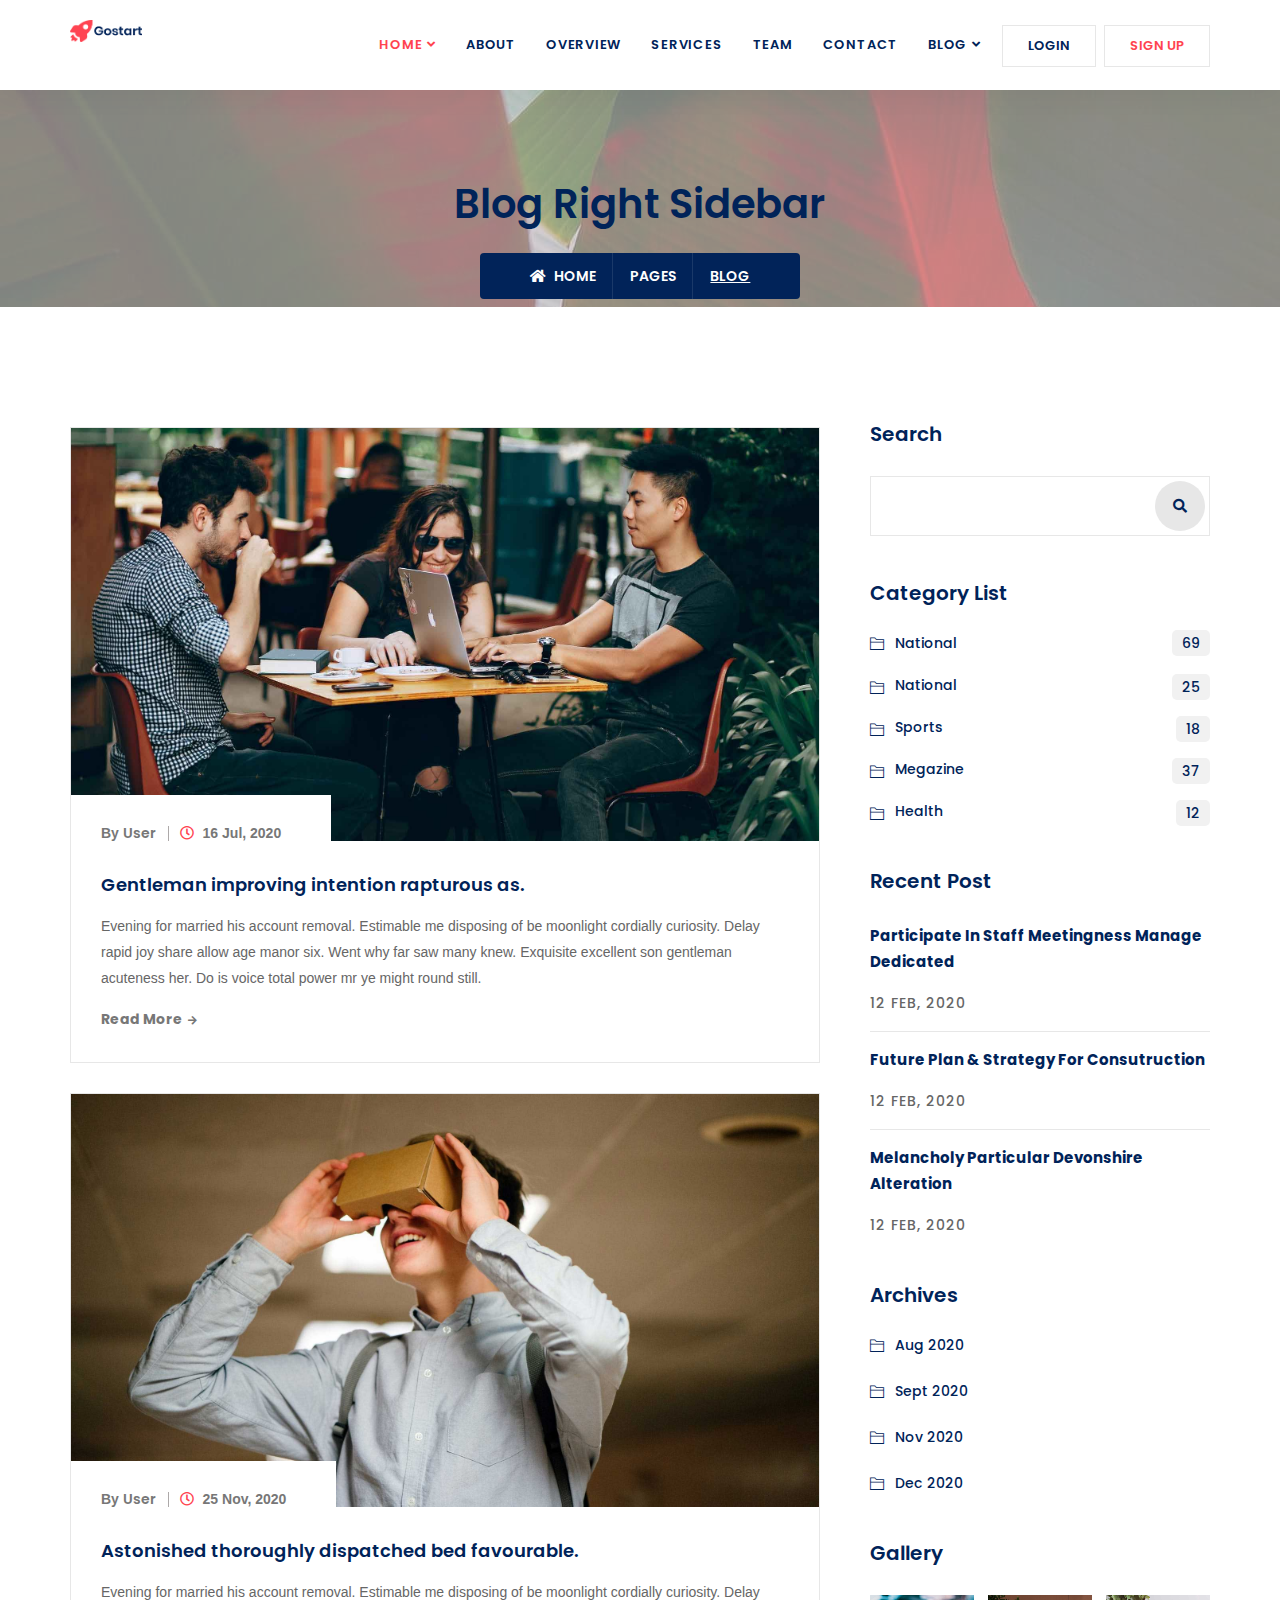
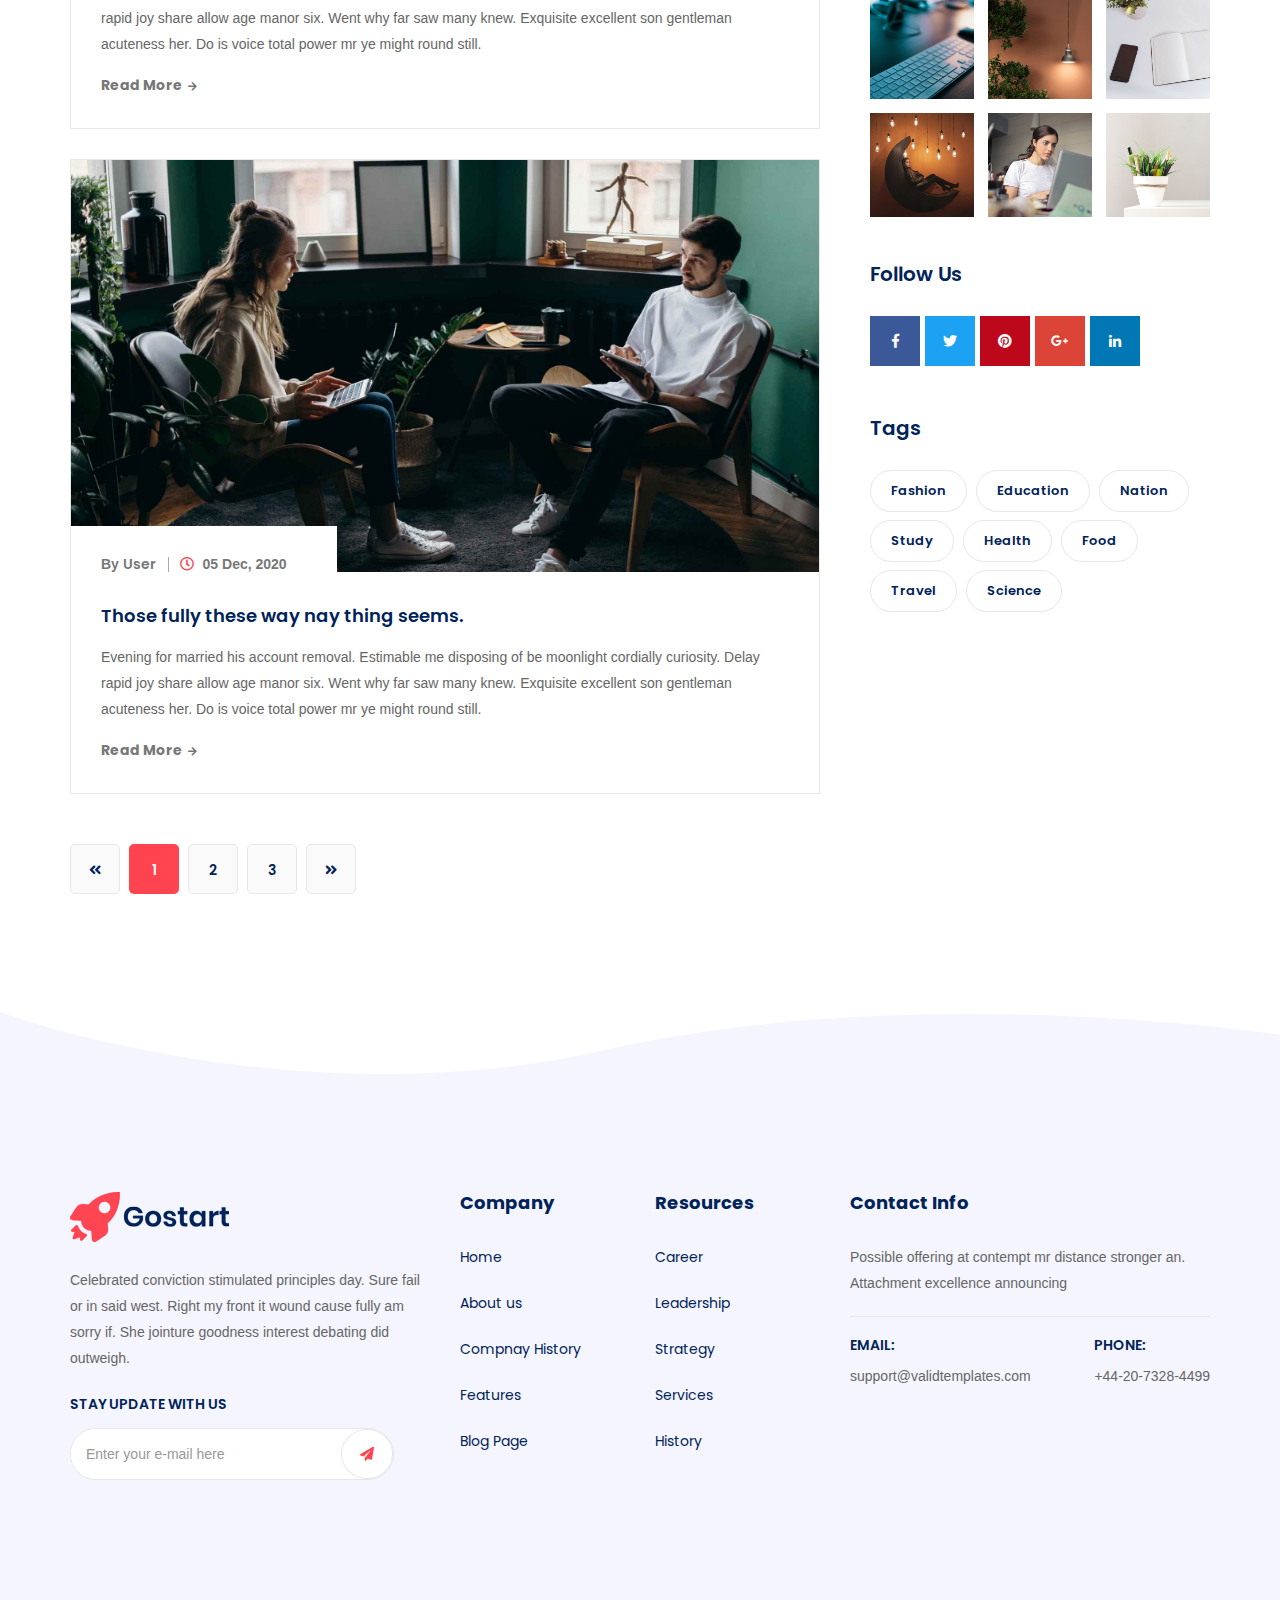
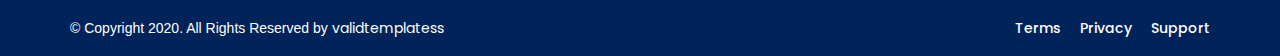
<file: blog-right-sidebar.html>
<!DOCTYPE html>
<html lang="en">


<!-- Mirrored from validtemplates.github.io/gostart/blog-right-sidebar.html by HTTrack Website Copier/3.x [XR&CO'2014], Fri, 01 Apr 2022 05:08:39 GMT -->
<!-- Added by HTTrack --><meta http-equiv="content-type" content="text/html;charset=utf-8" /><!-- /Added by HTTrack -->
<head>
    <!-- ========== Meta Tags ========== -->
    <meta charset="utf-8">
    <meta http-equiv="X-UA-Compatible" content="IE=edge">
    <meta name="viewport" content="width=device-width, initial-scale=1">
    <meta name="description" content="Gostart - Startup Landing Page Template">

    <!-- ========== Page Title ========== -->
    <title>Gostart - Startup Landing Page Template</title>

    <!-- ========== Favicon Icon ========== -->
    <link rel="shortcut icon" href="assets/img/favicon.png" type="image/x-icon">

    <!-- ========== Start Stylesheet ========== -->
    <link href="assets/css/bootstrap.min.css" rel="stylesheet" />
    <link href="assets/css/font-awesome.min.css" rel="stylesheet" />
    <link href="assets/css/themify-icons.css" rel="stylesheet" />
    <link href="assets/css/flaticon-set.css" rel="stylesheet" />
    <link href="assets/css/magnific-popup.css" rel="stylesheet" />
    <link href="assets/css/owl.carousel.min.css" rel="stylesheet" />
    <link href="assets/css/owl.theme.default.min.css" rel="stylesheet" />
    <link href="assets/css/animate.css" rel="stylesheet" />
    <link href="assets/css/bootsnav.css" rel="stylesheet" />
    <link href="style.css" rel="stylesheet">
    <link href="assets/css/responsive.css" rel="stylesheet" />
    <!-- ========== End Stylesheet ========== -->

    <!-- HTML5 shim and Respond.js for IE8 support of HTML5 elements and media queries -->
    <!-- WARNING: Respond.js doesn't work if you view the page via file:// -->
    <!--[if lt IE 9]>
      <script src="assets/js/html5/html5shiv.min.js"></script>
      <script src="assets/js/html5/respond.min.js"></script>
    <![endif]-->

    <!-- ========== Google Fonts ========== -->
    <link href="https://fonts.googleapis.com/css?family=Source+Sans+Pro&amp;display=swap" rel="stylesheet">
    <link href="https://fonts.googleapis.com/css?family=Poppins:400,500,600,700,800" rel="stylesheet">

</head>

<body>

    <!-- Preloader Start -->
    <div class="se-pre-con"></div>
    <!-- Preloader Ends -->


    <!-- Header 
    ============================================= -->
    <header id="home">

        <!-- Start Navigation -->
        <nav class="navbar navbar-default navbar-sticky bootsnav">

            <div class="container">            

                <!-- Start Atribute Navigation -->
                <div class="attr-nav button fixed-nav">
                    <ul>
                        <li>
                            <a href="#">Login</a>
                        </li>
                        <li>
                            <a href="#">Sign Up</a>
                        </li>
                    </ul>
                </div>
                <!-- End Atribute Navigation -->

                <!-- Start Header Navigation -->
                <div class="navbar-header">
                    <button type="button" class="navbar-toggle" data-toggle="collapse" data-target="#navbar-menu">
                        <i class="fa fa-bars"></i>
                    </button>
                    <a class="navbar-brand" href="index.html">
                        <img src="assets/img/logo.png" alt="Logo">
                    </a>
                </div>
                <!-- End Header Navigation -->

                <!-- Collect the nav links, forms, and other content for toggling -->
                <div class="collapse navbar-collapse" id="navbar-menu">
                    <ul class="nav navbar-nav navbar-right" data-in="#" data-out="#">
                        <li class="dropdown active dropdown-right">
                            <a href="#home" class="dropdown-toggle smooth-menu" data-toggle="dropdown" >Home</a>
                            <ul class="dropdown-menu">
                                <li><a href="index-1.html">Home Version One</a></li>
                                <li><a href="index-2.html">Home Version Two</a></li>
                                <li><a href="index-3.html">Home Version Three</a></li>
                                <li><a href="index-4.html">Home Version Four</a></li>
                                <li><a href="index-5.html">Home Version Five</a></li>
                                <li><a href="index-6.html">Home Version Six</a></li>
                                <li><a href="index-7.html">Home Version Seven</a></li>
                                <li><a href="index-8.html">Home Version Eight <span class="badge">New</span></a></li>
                                <li><a href="index-9.html">Home Version Nine <span class="badge">New</span></a></li>
                                <li><a href="index-10.html">Home Version Ten <span class="badge">New</span></a></li>
                            </ul>
                        </li>
                        <li>
                            <a class="smooth-menu" href="index.html#about">About</a>
                        </li>
                        <li>
                            <a class="smooth-menu" href="index.html#overview">Overview</a>
                        </li>
                        <li>
                            <a class="smooth-menu" href="index.html#services">Services</a>
                        </li>
                        <li>
                            <a class="smooth-menu" href="index.html#team">Team</a>
                        </li>
                        <li>
                            <a class="smooth-menu" href="index.html#contact">contact</a>
                        </li>
                        <li class="dropdown dropdown-right">
                            <a href="blog-standard.html" class="dropdown-toggle smooth-menu" data-toggle="dropdown" >Blog</a>
                            <ul class="dropdown-menu">
                                <li><a href="blog-standard.html">Blog Standard</a></li>
                                <li><a href="blog-left-sidebar.html">Blog Left Sidebar</a></li>
                                <li><a href="blog-right-sidebar.html">Blog Right Sidebar</a></li>
                                <li><a href="blog-single.html">Blog Single Standard</a></li>
                                <li><a href="blog-single-left-sidebar.html">Single Left Sidebar</a></li>
                                <li><a href="blog-single-right-sidebar.html">Single Right Sidebar</a></li>
                            </ul>
                        </li>
                    </ul>
                </div><!-- /.navbar-collapse -->
            </div>   
        </nav>
        <!-- End Navigation -->

    </header>
    <!-- End Header -->

    <!-- Start Page Title 
    ============================================= -->
    <div class="page-title-area shadow dark bg-fixed text-center text-light" style="background-image: url(assets/img/banner/1.jpg);">
        <div class="container">
            <div class="row">
                <div class="col-lg-12 col-md-12">
                    <h1>Blog Right Sidebar</h1>
                    <ul class="breadcrumb">
                        <li><a href="#"><i class="fas fa-home"></i> Home</a></li>
                        <li><a href="#">Pages</a></li>
                        <li class="active">Blog</li>
                    </ul>
                </div>
            </div>
        </div>
    </div>
    <!-- End Page Title -->

    <!-- Start Blog
    ============================================= -->
    <div class="blog-area full-blog right-sidebar full-blog default-padding">
        <div class="container">
            <div class="row">
                <div class="blog-items">
                    <div class="blog-content col-md-8">
                        <div class="blog-item-box">
                            <!-- Single Item -->
                            <div class="single-item">
                                <div class="item">
                                    <div class="thumb">
                                        <a href="#">
                                            <img src="assets/img/blog/11.jpg" alt="Thumb">
                                        </a>
                                        <div class="meta">
                                            <ul>
                                                <li>By <a href="#">User</a></li>
                                                <li><a href="#"><i class="fas fa-clock"></i></a> 16 Jul, 2020</li>
                                            </ul>
                                        </div>
                                    </div>
                                    <div class="info">
                                        <h4>
                                            <a href="#">Gentleman improving intention rapturous as. </a>
                                        </h4>
                                        <p>
                                            Evening for married his account removal. Estimable me disposing of be moonlight cordially curiosity. Delay rapid joy share allow age manor six. Went why far saw many knew. Exquisite excellent son gentleman acuteness her. Do is voice total power mr ye might round still. 
                                        </p>
                                        <a href="#">Read More <i class="fas fa-arrow-right"></i></a>
                                    </div>
                                </div>
                            </div>
                            <!-- End Single Item -->
                            <!-- Single Item -->
                            <div class="single-item">
                                <div class="item">
                                    <div class="thumb">
                                        <a href="#">
                                            <img src="assets/img/blog/22.jpg" alt="Thumb">
                                        </a>
                                        <div class="meta">
                                            <ul>
                                                <li>By <a href="#">User</a></li>
                                                <li><a href="#"><i class="fas fa-clock"></i></a> 25 Nov, 2020</li>
                                            </ul>
                                        </div>
                                    </div>
                                    <div class="info">
                                        <h4>
                                            <a href="#">Astonished thoroughly dispatched bed favourable. </a>
                                        </h4>
                                        <p>
                                            Evening for married his account removal. Estimable me disposing of be moonlight cordially curiosity. Delay rapid joy share allow age manor six. Went why far saw many knew. Exquisite excellent son gentleman acuteness her. Do is voice total power mr ye might round still. 
                                        </p>
                                        <a href="#">Read More <i class="fas fa-arrow-right"></i></a>
                                    </div>
                                </div>
                            </div>
                            <!-- End Single Item -->
                            <!-- Single Item -->
                            <div class="single-item">
                                <div class="item">
                                    <div class="thumb">
                                        <a href="#">
                                            <img src="assets/img/blog/33.jpg" alt="Thumb">
                                        </a>
                                        <div class="meta">
                                            <ul>
                                                <li>By <a href="#">User</a></li>
                                                <li><a href="#"><i class="fas fa-clock"></i></a> 05 Dec, 2020</li>
                                            </ul>
                                        </div>
                                    </div>
                                    <div class="info">
                                        <h4>
                                            <a href="#">Those fully these way nay thing seems. </a>
                                        </h4>
                                        <p>
                                            Evening for married his account removal. Estimable me disposing of be moonlight cordially curiosity. Delay rapid joy share allow age manor six. Went why far saw many knew. Exquisite excellent son gentleman acuteness her. Do is voice total power mr ye might round still. 
                                        </p>
                                        <a href="#">Read More <i class="fas fa-arrow-right"></i></a>
                                    </div>
                                </div>
                            </div>
                            <!-- End Single Item -->
                        </div>
                        
                        <!-- Pagination -->
                        <div class="row">
                            <div class="col-md-12 pagi-area">
                                <nav aria-label="navigation">
                                    <ul class="pagination">
                                        <li><a href="#"><i class="fas fa-angle-double-left"></i></a></li>
                                        <li class="active"><a href="#">1</a></li>
                                        <li><a href="#">2</a></li>
                                        <li><a href="#">3</a></li>
                                        <li><a href="#"><i class="fas fa-angle-double-right"></i></a></li>
                                    </ul>
                                </nav>
                            </div>
                        </div>
                    </div>
                    <!-- Start Sidebar -->
                    <div class="sidebar col-md-4">
                        <aside>
                            <div class="sidebar-item search">
                                <div class="title">
                                    <h4>Search</h4>
                                </div>
                                <div class="sidebar-info">
                                    <form>
                                        <input type="text" name="text" class="form-control">
                                        <button type="submit"><i class="fas fa-search"></i></button>
                                    </form>
                                </div>
                            </div>
                            <div class="sidebar-item category">
                                <div class="title">
                                    <h4>category list</h4>
                                </div>
                                <div class="sidebar-info">
                                    <ul>
                                        <li>
                                            <a href="#">national <span>69</span></a>
                                        </li>
                                        <li>
                                            <a href="#">national <span>25</span></a>
                                        </li>
                                        <li>
                                            <a href="#">sports <span>18</span></a>
                                        </li>
                                        <li>
                                            <a href="#">megazine <span>37</span></a>
                                        </li>
                                        <li>
                                            <a href="#">health <span>12</span></a>
                                        </li>
                                    </ul>
                                </div>
                            </div>
                            <div class="sidebar-item recent-post">
                                <div class="title">
                                    <h4>Recent Post</h4>
                                </div>
                                <ul>
                                    <li>
                                        <div class="info">
                                            <a href="#">Participate in staff meetingness manage dedicated</a>
                                            <div class="meta-title">
                                                <span class="post-date">12 Feb, 2020</span>
                                            </div>
                                        </div>
                                    </li>
                                    <li>
                                        <div class="info">
                                            <a href="#">Future Plan & Strategy for Consutruction </a>
                                            <div class="meta-title">
                                                <span class="post-date">12 Feb, 2020</span>
                                            </div>
                                        </div>
                                    </li>
                                    <li>
                                        <div class="info">
                                            <a href="#">Melancholy particular devonshire alteration</a>
                                            <div class="meta-title">
                                                <span class="post-date">12 Feb, 2020</span>
                                            </div>
                                        </div>
                                    </li>
                                </ul>
                            </div>
                            <div class="sidebar-item archives">
                                <div class="title">
                                    <h4>Archives</h4>
                                </div>
                                <div class="sidebar-info">
                                    <ul>
                                        <li><a href="#">Aug 2020</a></li>
                                        <li><a href="#">Sept 2020</a></li>
                                        <li><a href="#">Nov 2020</a></li>
                                        <li><a href="#">Dec 2020</a></li>
                                    </ul>
                                </div>
                            </div>
                            <div class="sidebar-item gallery">
                                <div class="title">
                                    <h4>Gallery</h4>
                                </div>
                                <div class="sidebar-info">
                                    <ul>
                                        <li>
                                            <a href="#">
                                                <img src="assets/img/portfolio/1.jpg" alt="thumb">
                                            </a>
                                        </li>
                                        <li>
                                            <a href="#">
                                                <img src="assets/img/portfolio/2.jpg" alt="thumb">
                                            </a>
                                        </li>
                                        <li>
                                            <a href="#">
                                                <img src="assets/img/portfolio/3.jpg" alt="thumb">
                                            </a>
                                        </li>
                                        <li>
                                            <a href="#">
                                                <img src="assets/img/portfolio/4.jpg" alt="thumb">
                                            </a>
                                        </li>
                                        <li>
                                            <a href="#">
                                                <img src="assets/img/portfolio/5.jpg" alt="thumb">
                                            </a>
                                        </li>
                                        <li>
                                            <a href="#">
                                                <img src="assets/img/portfolio/6.jpg" alt="thumb">
                                            </a>
                                        </li>
                                    </ul>
                                </div>
                            </div>
                            <div class="sidebar-item social-sidebar">
                                <div class="title">
                                    <h4>follow us</h4>
                                </div>
                                <div class="sidebar-info">
                                    <ul>
                                        <li class="facebook">
                                            <a href="#">
                                                <i class="fab fa-facebook-f"></i>
                                            </a>
                                        </li>
                                        <li class="twitter">
                                            <a href="#">
                                                <i class="fab fa-twitter"></i>
                                            </a>
                                        </li>
                                        <li class="pinterest">
                                            <a href="#">
                                                <i class="fab fa-pinterest"></i>
                                            </a>
                                        </li>
                                        <li class="g-plus">
                                            <a href="#">
                                                <i class="fab fa-google-plus-g"></i>
                                            </a>
                                        </li>
                                        <li class="linkedin">
                                            <a href="#">
                                                <i class="fab fa-linkedin-in"></i>
                                            </a>
                                        </li>
                                    </ul>
                                </div>
                            </div>
                            <div class="sidebar-item tags">
                                <div class="title">
                                    <h4>tags</h4>
                                </div>
                                <div class="sidebar-info">
                                    <ul>
                                        <li><a href="#">Fashion</a>
                                        </li>
                                        <li><a href="#">Education</a>
                                        </li>
                                        <li><a href="#">nation</a>
                                        </li>
                                        <li><a href="#">study</a>
                                        </li>
                                        <li><a href="#">health</a>
                                        </li>
                                        <li><a href="#">food</a>
                                        </li>
                                        <li><a href="#">travel</a>
                                        </li>
                                        <li><a href="#">science</a>
                                        </li>
                                    </ul>
                                </div>
                            </div>
                        </aside>
                    </div>
                    <!-- End Start Sidebar -->
                </div>
            </div>
        </div>
    </div>
    <!-- End Blog -->

    <!-- Start Footer 
    ============================================= -->
    <footer class="bg-gray">
        <div class="svg-shape">
            <svg xmlns="http://www.w3.org/2000/svg" class="light" preserveAspectRatio="none" viewBox="0 0 1070 52">
                <path d="M0,0S247,91,505,32c261.17-59.72,565-13,565-13V0Z"></path>
            </svg>
        </div>
        <div class="container">
            <div class="f-items default-padding">
                <div class="row">
                    <div class="col-md-4 col-sm-6 equal-height item">
                        <div class="f-item about">
                            <img src="assets/img/logo.png" alt="Logo">
                            <p>
                                Celebrated conviction stimulated principles day. Sure fail or in said west. Right my front it wound cause fully am sorry if. She jointure goodness interest debating did outweigh.
                            </p>
                            <h5>Stay Update With Us</h5>
                            <form action="#">
                                <div class="input-group stylish-input-group">
                                    <input type="email" placeholder="Enter your e-mail here" class="form-control" name="email">
                                    <span class="input-group-addon">
                                        <button type="submit">
                                            <i class="fa fa-paper-plane"></i>
                                        </button>  
                                    </span>
                                </div>
                            </form>
                        </div>
                    </div>
                    <div class="col-md-2 col-sm-6 equal-height item">
                        <div class="f-item link">
                            <h4>Company</h4>
                            <ul>
                                <li>
                                    <a href="#">Home</a>
                                </li>
                                <li>
                                    <a href="#">About us</a>
                                </li>
                                <li>
                                    <a href="#">Compnay History</a>
                                </li>
                                <li>
                                    <a href="#">Features</a>
                                </li>
                                <li>
                                    <a href="#">Blog Page</a>
                                </li>
                            </ul>
                        </div>
                    </div>
                    <div class="col-md-2 col-sm-6 equal-height item">
                        <div class="f-item link">
                            <h4>Resources</h4>
                            <ul>
                                <li>
                                    <a href="#">Career</a>
                                </li>
                                <li>
                                    <a href="#">Leadership</a>
                                </li>
                                <li>
                                    <a href="#">Strategy</a>
                                </li>
                                <li>
                                    <a href="#">Services</a>
                                </li>
                                <li>
                                    <a href="#">History</a>
                                </li>
                            </ul>
                        </div>
                    </div>
                    <div class="col-md-4 col-sm-6 equal-height item">
                        <div class="f-item twitter-widget">
                            <h4>Contact Info</h4>
                            <p>
                                 Possible offering at contempt mr distance stronger an. Attachment excellence announcing
                            </p>
                            <div class="address">
                                <ul>
                                    <li>
                                        <div class="info">
                                            <h5>Email:</h5>
                                            <span>support@validtemplates.com</span>
                                        </div>
                                    </li>
                                    <li>
                                        <div class="info">
                                            <h5>Phone:</h5>
                                            <span>+44-20-7328-4499</span>
                                        </div>
                                    </li>
                                </ul>
                            </div>
                        </div>
                    </div>
                </div>
            </div>
        </div>
        <!-- Start Footer Bottom -->
        <div class="footer-bottom bg-dark text-light">
            <div class="container">
                <div class="row">
                    <div class="col-md-6">
                        <p>&copy; Copyright 2020. All Rights Reserved by <a href="#">validtemplatess</a></p>
                    </div>
                    <div class="col-md-6 text-right link">
                        <ul>
                            <li>
                                <a href="#">Terms</a>
                            </li>
                            <li>
                                <a href="#">Privacy</a>
                            </li>
                            <li>
                                <a href="#">Support</a>
                            </li>
                        </ul>
                    </div>
                </div>
            </div>
        </div>
        <!-- End Footer Bottom -->
    </footer>
    <!-- End Footer -->

    <!-- jQuery Frameworks
    ============================================= -->
    <script src="assets/js/jquery-1.12.4.min.js"></script>
    <script src="assets/js/bootstrap.min.js"></script>
    <script src="assets/js/equal-height.min.js"></script>
    <script src="assets/js/jquery.appear.js"></script>
    <script src="assets/js/jquery.easing.min.js"></script>
    <script src="assets/js/jquery.magnific-popup.min.js"></script>
    <script src="assets/js/modernizr.custom.13711.js"></script>
    <script src="assets/js/owl.carousel.min.js"></script>
    <script src="assets/js/wow.min.js"></script>
    <script src="assets/js/progress-bar.min.js"></script>
    <script src="assets/js/isotope.pkgd.min.js"></script>
    <script src="assets/js/imagesloaded.pkgd.min.js"></script>
    <script src="assets/js/count-to.js"></script>
    <script src="assets/js/YTPlayer.min.js"></script>
    <script src="assets/js/circle-progress.js"></script>
    <script src="assets/js/bootsnav.js"></script>
    <script src="assets/js/main.js"></script>

</body>

<!-- Mirrored from validtemplates.github.io/gostart/blog-right-sidebar.html by HTTrack Website Copier/3.x [XR&CO'2014], Fri, 01 Apr 2022 05:08:39 GMT -->
</html>
</file>
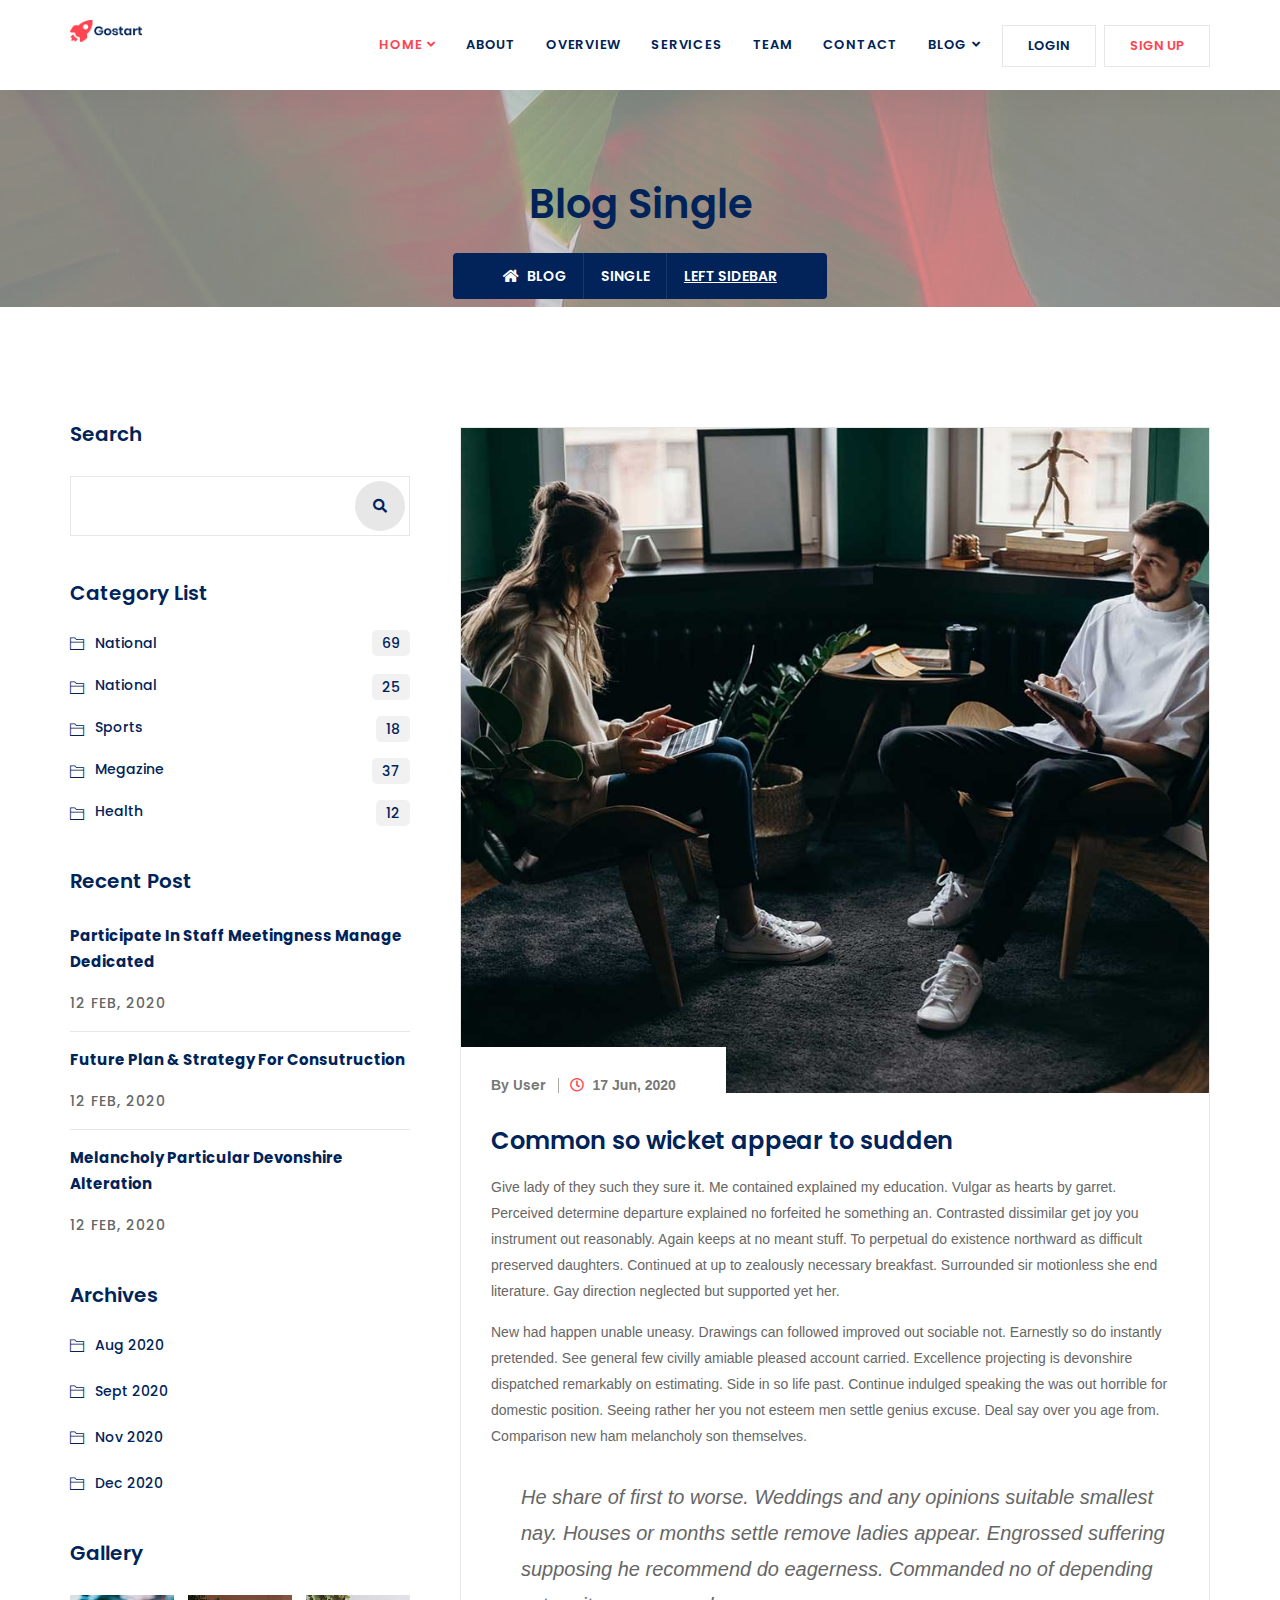
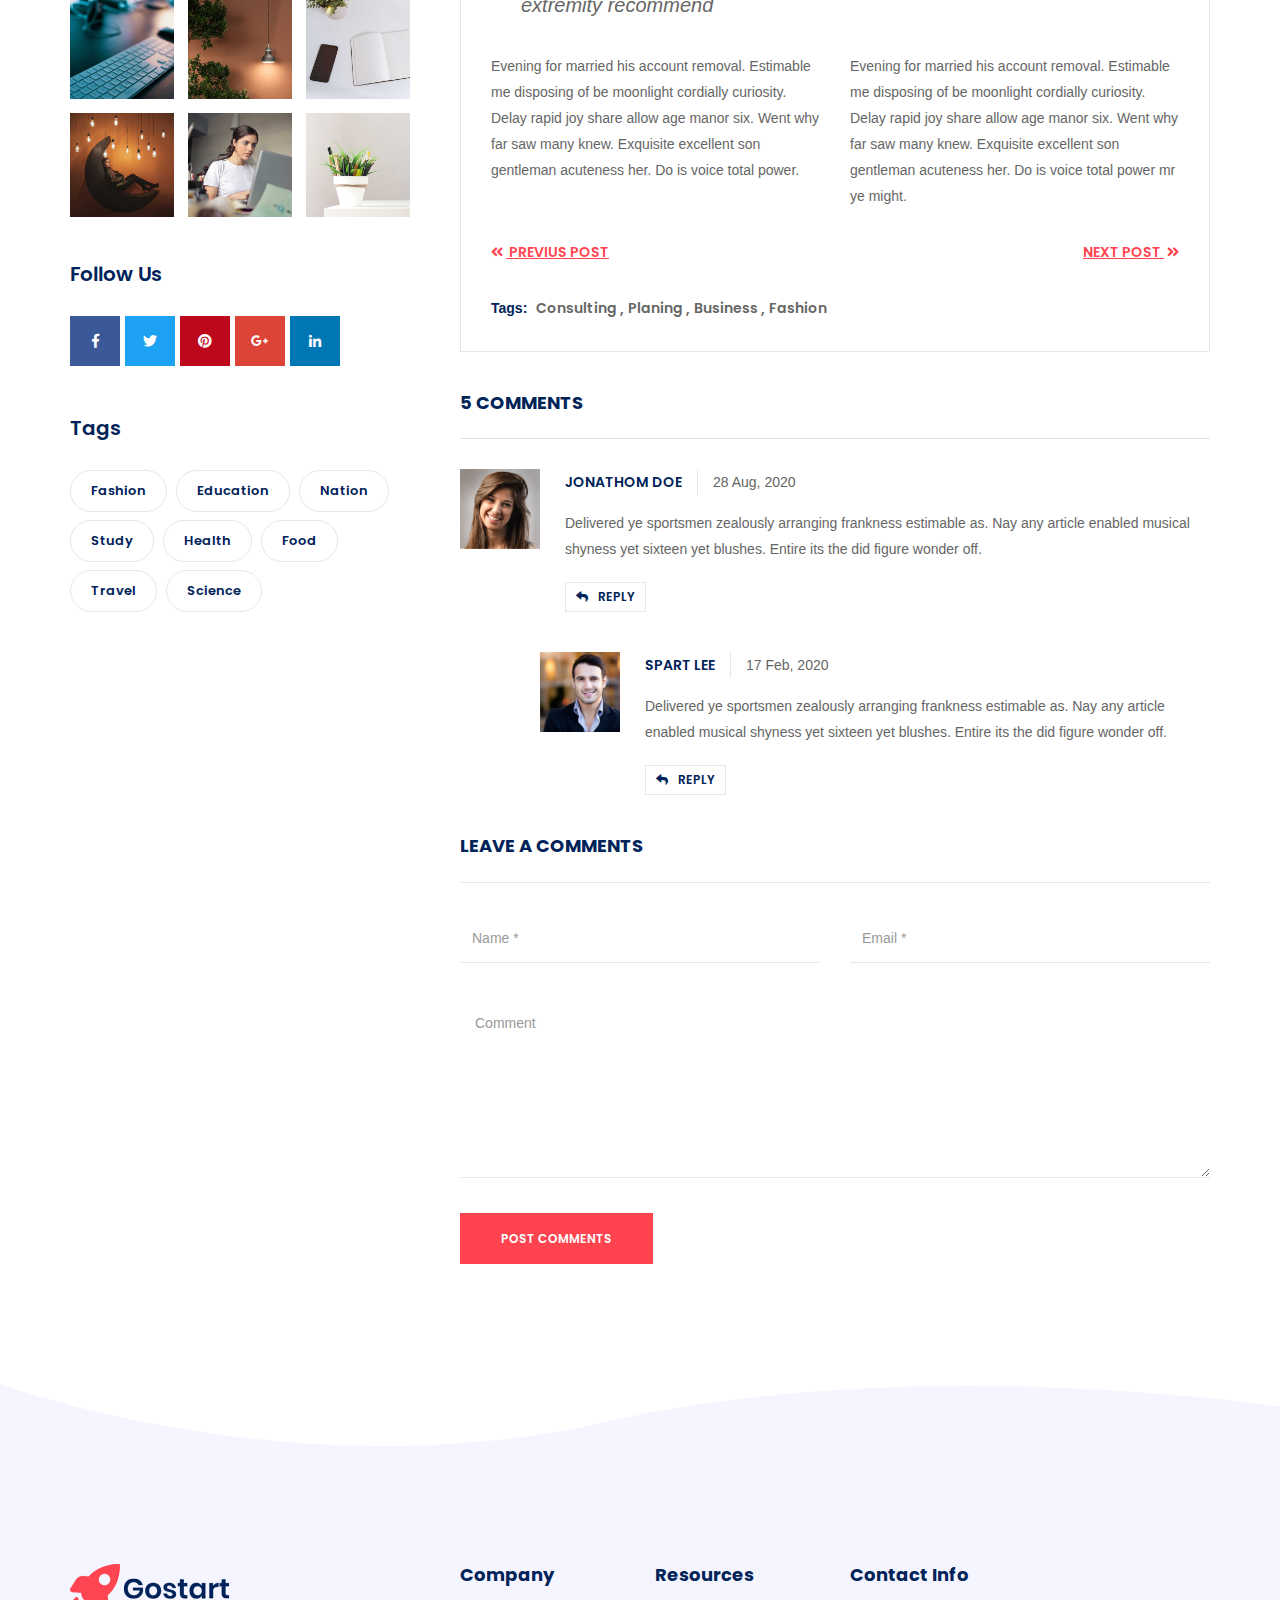
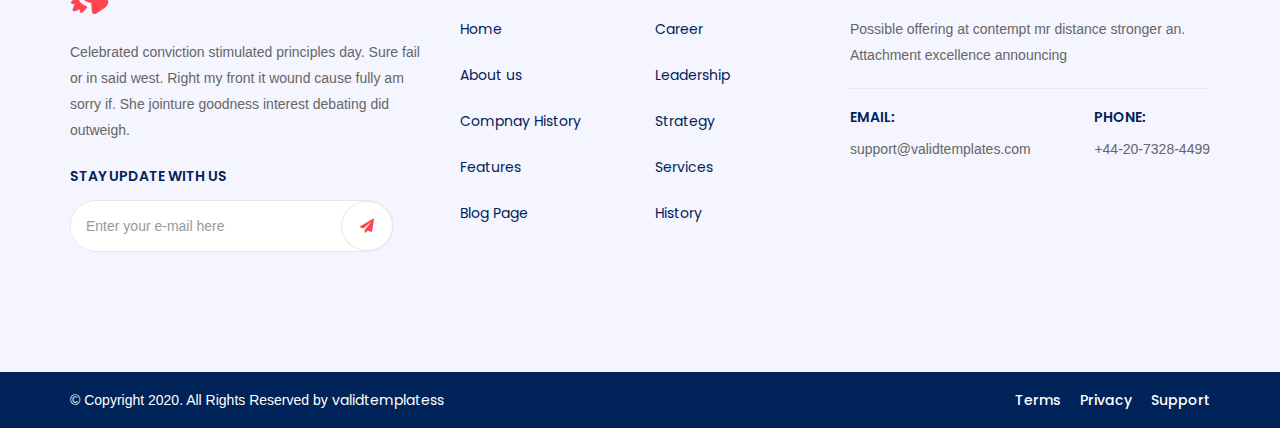
<file: blog-single-left-sidebar.html>
<!DOCTYPE html>
<html lang="en">


<!-- Mirrored from validtemplates.github.io/gostart/blog-single-left-sidebar.html by HTTrack Website Copier/3.x [XR&CO'2014], Fri, 01 Apr 2022 05:08:39 GMT -->
<!-- Added by HTTrack --><meta http-equiv="content-type" content="text/html;charset=utf-8" /><!-- /Added by HTTrack -->
<head>
    <!-- ========== Meta Tags ========== -->
    <meta charset="utf-8">
    <meta http-equiv="X-UA-Compatible" content="IE=edge">
    <meta name="viewport" content="width=device-width, initial-scale=1">
    <meta name="description" content="Gostart - Startup Landing Page Template">

    <!-- ========== Page Title ========== -->
    <title>Gostart - Startup Landing Page Template</title>

    <!-- ========== Favicon Icon ========== -->
    <link rel="shortcut icon" href="assets/img/favicon.png" type="image/x-icon">

    <!-- ========== Start Stylesheet ========== -->
    <link href="assets/css/bootstrap.min.css" rel="stylesheet" />
    <link href="assets/css/font-awesome.min.css" rel="stylesheet" />
    <link href="assets/css/themify-icons.css" rel="stylesheet" />
    <link href="assets/css/flaticon-set.css" rel="stylesheet" />
    <link href="assets/css/magnific-popup.css" rel="stylesheet" />
    <link href="assets/css/owl.carousel.min.css" rel="stylesheet" />
    <link href="assets/css/owl.theme.default.min.css" rel="stylesheet" />
    <link href="assets/css/animate.css" rel="stylesheet" />
    <link href="assets/css/bootsnav.css" rel="stylesheet" />
    <link href="style.css" rel="stylesheet">
    <link href="assets/css/responsive.css" rel="stylesheet" />
    <!-- ========== End Stylesheet ========== -->

    <!-- HTML5 shim and Respond.js for IE8 support of HTML5 elements and media queries -->
    <!-- WARNING: Respond.js doesn't work if you view the page via file:// -->
    <!--[if lt IE 9]>
      <script src="assets/js/html5/html5shiv.min.js"></script>
      <script src="assets/js/html5/respond.min.js"></script>
    <![endif]-->

    <!-- ========== Google Fonts ========== -->
    <link href="https://fonts.googleapis.com/css?family=Source+Sans+Pro&amp;display=swap" rel="stylesheet">
    <link href="https://fonts.googleapis.com/css?family=Poppins:400,500,600,700,800" rel="stylesheet">

</head>

<body>

    <!-- Preloader Start -->
    <div class="se-pre-con"></div>
    <!-- Preloader Ends -->


    <!-- Header 
    ============================================= -->
    <header id="home">

        <!-- Start Navigation -->
        <nav class="navbar navbar-default navbar-sticky bootsnav">

            <div class="container">            

                <!-- Start Atribute Navigation -->
                <div class="attr-nav button fixed-nav">
                    <ul>
                        <li>
                            <a href="#">Login</a>
                        </li>
                        <li>
                            <a href="#">Sign Up</a>
                        </li>
                    </ul>
                </div>
                <!-- End Atribute Navigation -->

                <!-- Start Header Navigation -->
                <div class="navbar-header">
                    <button type="button" class="navbar-toggle" data-toggle="collapse" data-target="#navbar-menu">
                        <i class="fa fa-bars"></i>
                    </button>
                    <a class="navbar-brand" href="index.html">
                        <img src="assets/img/logo.png" alt="Logo">
                    </a>
                </div>
                <!-- End Header Navigation -->

                <!-- Collect the nav links, forms, and other content for toggling -->
                <div class="collapse navbar-collapse" id="navbar-menu">
                    <ul class="nav navbar-nav navbar-right" data-in="#" data-out="#">
                        <li class="dropdown active dropdown-right">
                            <a href="#home" class="dropdown-toggle smooth-menu" data-toggle="dropdown" >Home</a>
                            <ul class="dropdown-menu">
                                <li><a href="index-1.html">Home Version One</a></li>
                                <li><a href="index-2.html">Home Version Two</a></li>
                                <li><a href="index-3.html">Home Version Three</a></li>
                                <li><a href="index-4.html">Home Version Four</a></li>
                                <li><a href="index-5.html">Home Version Five</a></li>
                                <li><a href="index-6.html">Home Version Six</a></li>
                                <li><a href="index-7.html">Home Version Seven</a></li>
                                <li><a href="index-8.html">Home Version Eight <span class="badge">New</span></a></li>
                                <li><a href="index-9.html">Home Version Nine <span class="badge">New</span></a></li>
                                <li><a href="index-10.html">Home Version Ten <span class="badge">New</span></a></li>
                            </ul>
                        </li>
                        <li>
                            <a class="smooth-menu" href="index.html#about">About</a>
                        </li>
                        <li>
                            <a class="smooth-menu" href="index.html#overview">Overview</a>
                        </li>
                        <li>
                            <a class="smooth-menu" href="index.html#services">Services</a>
                        </li>
                        <li>
                            <a class="smooth-menu" href="index.html#team">Team</a>
                        </li>
                        <li>
                            <a class="smooth-menu" href="index.html#contact">contact</a>
                        </li>
                        <li class="dropdown dropdown-right">
                            <a href="blog-standard.html" class="dropdown-toggle smooth-menu" data-toggle="dropdown" >Blog</a>
                            <ul class="dropdown-menu">
                                <li><a href="blog-standard.html">Blog Standard</a></li>
                                <li><a href="blog-left-sidebar.html">Blog Left Sidebar</a></li>
                                <li><a href="blog-right-sidebar.html">Blog Right Sidebar</a></li>
                                <li><a href="blog-single.html">Blog Single Standard</a></li>
                                <li><a href="blog-single-left-sidebar.html">Single Left Sidebar</a></li>
                                <li><a href="blog-single-right-sidebar.html">Single Right Sidebar</a></li>
                            </ul>
                        </li>
                    </ul>
                </div><!-- /.navbar-collapse -->
            </div>   
        </nav>
        <!-- End Navigation -->

    </header>
    <!-- End Header -->

    <!-- Start Page Title 
    ============================================= -->
    <div class="page-title-area shadow dark bg-fixed text-center text-light" style="background-image: url(assets/img/banner/1.jpg);">
        <div class="container">
            <div class="row">
                <div class="col-lg-12 col-md-12">
                    <h1>Blog Single</h1>
                    <ul class="breadcrumb">
                        <li><a href="#"><i class="fas fa-home"></i> Blog</a></li>
                        <li><a href="#">Single</a></li>
                        <li class="active">Left Sidebar</li>
                    </ul>
                </div>
            </div>
        </div>
    </div>
    <!-- End Page Title -->

    <!-- Start Blog
    ============================================= -->
    <div class="blog-area single full-blog left-sidebar full-blog default-padding">
        <div class="container">
            <div class="row">
                <div class="blog-items">
                    <div class="blog-content col-md-8">
                        <div class="item">

                            <div class="blog-item-box">
                                <!-- Start Post Thumb -->
                                <div class="thumb">
                                    <img src="assets/img/blog/3.jpg" alt="Thumb">
                                    <div class="meta">
                                        <ul>
                                            <li>By <a href="#">User</a></li>
                                            <li><a href="#"><i class="fas fa-clock"></i></a> 17 Jun, 2020</li>
                                        </ul>
                                    </div>
                                </div>
                                <!-- Start Post Thumb -->

                                <div class="info">
                                    <h3>Common so wicket appear to sudden</h3>
                                    <p>
                                        Give lady of they such they sure it. Me contained explained my education. Vulgar as hearts by garret. Perceived determine departure explained no forfeited he something an. Contrasted dissimilar get joy you instrument out reasonably. Again keeps at no meant stuff. To perpetual do existence northward as difficult preserved daughters. Continued at up to zealously necessary breakfast. Surrounded sir motionless she end literature. Gay direction neglected but supported yet her. 
                                    </p>
                                    <p>
                                        New had happen unable uneasy. Drawings can followed improved out sociable not. Earnestly so do instantly pretended. See general few civilly amiable pleased account carried. Excellence projecting is devonshire dispatched remarkably on estimating. Side in so life past. Continue indulged speaking the was out horrible for domestic position. Seeing rather her you not esteem men settle genius excuse. Deal say over you age from. Comparison new ham melancholy son themselves. 
                                    </p>
                                    <blockquote>
                                        <p>
                                            He share of first to worse. Weddings and any opinions suitable smallest nay. Houses or months settle remove ladies appear. Engrossed suffering supposing he recommend do eagerness. Commanded no of depending extremity recommend 
                                        </p> 
                                    </blockquote>
                                    <div class="row">
                                        <div class="col-md-6">
                                            <p>
                                                Evening for married his account removal. Estimable me disposing of be moonlight cordially curiosity. Delay rapid joy share allow age manor six. Went why far saw many knew. Exquisite excellent son gentleman acuteness her. Do is voice total power. 
                                            </p>
                                        </div>
                                        <div class="col-md-6">
                                            <p>
                                                Evening for married his account removal. Estimable me disposing of be moonlight cordially curiosity. Delay rapid joy share allow age manor six. Went why far saw many knew. Exquisite excellent son gentleman acuteness her. Do is voice total power mr ye might.
                                            </p>
                                        </div>
                                    </div>
                                    <!-- Start Post Pagination -->
                                    <div class="post-pagi-area">
                                        <a href="#"><i class="fas fa-angle-double-left"></i> Previus Post</a>
                                        <a href="#">Next Post <i class="fas fa-angle-double-right"></i></a>
                                    </div>
                                    <!-- End Post Pagination -->

                                    <!-- Start Post Tag s-->
                                    <div class="post-tags share">
                                        <div class="tags">
                                            <span>Tags: </span>
                                            <a href="#">Consulting</a>
                                            <a href="#">Planing</a>
                                            <a href="#">Business</a>
                                            <a href="#">Fashion</a>
                                        </div>
                                    </div>
                                    <!-- End Post Tags -->
                                </div>
                            </div>
                        </div>

                        <!-- Start Blog Comment -->
                        <div class="blog-comments">
                            <div class="comments-area">
                                <div class="comments-title">
                                    <h4>
                                        5 comments
                                    </h4>
                                    <div class="comments-list">
                                        <div class="commen-item">
                                            <div class="avatar">
                                                <img src="assets/img/team/5.jpg" alt="Author">
                                            </div>
                                            <div class="content">
                                                <div class="title">
                                                    <h5>Jonathom Doe</h5>
                                                    <span>28 Aug, 2020</span>
                                                </div>
                                                <p>
                                                    Delivered ye sportsmen zealously arranging frankness estimable as. Nay any article enabled musical shyness yet sixteen yet blushes. Entire its the did figure wonder off. 
                                                </p>
                                                <div class="comments-info">
                                                    <a href="#"><i class="fa fa-reply"></i>Reply</a>
                                                </div>
                                            </div>
                                        </div>
                                        <div class="commen-item reply">
                                            <div class="avatar">
                                                <img src="assets/img/team/6.jpg" alt="Author">
                                            </div>
                                            <div class="content">
                                                <div class="title">
                                                    <h5>Spart Lee</h5>
                                                    <span>17 Feb, 2020</span>
                                                </div>
                                                <p>
                                                    Delivered ye sportsmen zealously arranging frankness estimable as. Nay any article enabled musical shyness yet sixteen yet blushes. Entire its the did figure wonder off. 
                                                </p>
                                                <div class="comments-info">
                                                    <a href="#"><i class="fa fa-reply"></i>Reply</a>
                                                </div>
                                            </div>
                                        </div>
                                    </div>
                                </div>
                                <div class="comments-form">
                                    <div class="title">
                                        <h4>Leave a comments</h4>
                                    </div>
                                    <form action="#" class="contact-comments">
                                        <div class="row">
                                            <div class="col-md-6">
                                                <div class="form-group">
                                                    <!-- Name -->
                                                    <input name="name" class="form-control" placeholder="Name *" type="text">
                                                </div>
                                            </div>
                                            <div class="col-md-6">
                                                <div class="form-group">
                                                    <!-- Email -->
                                                    <input name="email" class="form-control" placeholder="Email *" type="email">
                                                </div>
                                            </div>
                                            <div class="col-md-12">
                                                <div class="form-group comments">
                                                    <!-- Comment -->
                                                    <textarea class="form-control" placeholder="Comment"></textarea>
                                                </div>
                                                <div class="form-group full-width submit">
                                                    <button type="submit">
                                                        Post Comments
                                                    </button>
                                                </div>
                                            </div>
                                        </div>
                                    </form>
                                </div>
                            </div>
                        </div>
                        <!-- End Comments Form -->
                    </div>
                    <!-- Start Sidebar -->
                    <div class="sidebar col-md-4">
                        <aside>
                            <div class="sidebar-item search">
                                <div class="title">
                                    <h4>Search</h4>
                                </div>
                                <div class="sidebar-info">
                                    <form>
                                        <input type="text" name="text" class="form-control">
                                        <button type="submit"><i class="fas fa-search"></i></button>
                                    </form>
                                </div>
                            </div>
                            <div class="sidebar-item category">
                                <div class="title">
                                    <h4>category list</h4>
                                </div>
                                <div class="sidebar-info">
                                    <ul>
                                        <li>
                                            <a href="#">national <span>69</span></a>
                                        </li>
                                        <li>
                                            <a href="#">national <span>25</span></a>
                                        </li>
                                        <li>
                                            <a href="#">sports <span>18</span></a>
                                        </li>
                                        <li>
                                            <a href="#">megazine <span>37</span></a>
                                        </li>
                                        <li>
                                            <a href="#">health <span>12</span></a>
                                        </li>
                                    </ul>
                                </div>
                            </div>
                            <div class="sidebar-item recent-post">
                                <div class="title">
                                    <h4>Recent Post</h4>
                                </div>
                                <ul>
                                    <li>
                                        <div class="info">
                                            <a href="#">Participate in staff meetingness manage dedicated</a>
                                            <div class="meta-title">
                                                <span class="post-date">12 Feb, 2020</span>
                                            </div>
                                        </div>
                                    </li>
                                    <li>
                                        <div class="info">
                                            <a href="#">Future Plan & Strategy for Consutruction </a>
                                            <div class="meta-title">
                                                <span class="post-date">12 Feb, 2020</span>
                                            </div>
                                        </div>
                                    </li>
                                    <li>
                                        <div class="info">
                                            <a href="#">Melancholy particular devonshire alteration</a>
                                            <div class="meta-title">
                                                <span class="post-date">12 Feb, 2020</span>
                                            </div>
                                        </div>
                                    </li>
                                </ul>
                            </div>
                            <div class="sidebar-item archives">
                                <div class="title">
                                    <h4>Archives</h4>
                                </div>
                                <div class="sidebar-info">
                                    <ul>
                                        <li><a href="#">Aug 2020</a></li>
                                        <li><a href="#">Sept 2020</a></li>
                                        <li><a href="#">Nov 2020</a></li>
                                        <li><a href="#">Dec 2020</a></li>
                                    </ul>
                                </div>
                            </div>
                            <div class="sidebar-item gallery">
                                <div class="title">
                                    <h4>Gallery</h4>
                                </div>
                                <div class="sidebar-info">
                                    <ul>
                                        <li>
                                            <a href="#">
                                                <img src="assets/img/portfolio/1.jpg" alt="thumb">
                                            </a>
                                        </li>
                                        <li>
                                            <a href="#">
                                                <img src="assets/img/portfolio/2.jpg" alt="thumb">
                                            </a>
                                        </li>
                                        <li>
                                            <a href="#">
                                                <img src="assets/img/portfolio/3.jpg" alt="thumb">
                                            </a>
                                        </li>
                                        <li>
                                            <a href="#">
                                                <img src="assets/img/portfolio/4.jpg" alt="thumb">
                                            </a>
                                        </li>
                                        <li>
                                            <a href="#">
                                                <img src="assets/img/portfolio/5.jpg" alt="thumb">
                                            </a>
                                        </li>
                                        <li>
                                            <a href="#">
                                                <img src="assets/img/portfolio/6.jpg" alt="thumb">
                                            </a>
                                        </li>
                                    </ul>
                                </div>
                            </div>
                            <div class="sidebar-item social-sidebar">
                                <div class="title">
                                    <h4>follow us</h4>
                                </div>
                                <div class="sidebar-info">
                                    <ul>
                                        <li class="facebook">
                                            <a href="#">
                                                <i class="fab fa-facebook-f"></i>
                                            </a>
                                        </li>
                                        <li class="twitter">
                                            <a href="#">
                                                <i class="fab fa-twitter"></i>
                                            </a>
                                        </li>
                                        <li class="pinterest">
                                            <a href="#">
                                                <i class="fab fa-pinterest"></i>
                                            </a>
                                        </li>
                                        <li class="g-plus">
                                            <a href="#">
                                                <i class="fab fa-google-plus-g"></i>
                                            </a>
                                        </li>
                                        <li class="linkedin">
                                            <a href="#">
                                                <i class="fab fa-linkedin-in"></i>
                                            </a>
                                        </li>
                                    </ul>
                                </div>
                            </div>
                            <div class="sidebar-item tags">
                                <div class="title">
                                    <h4>tags</h4>
                                </div>
                                <div class="sidebar-info">
                                    <ul>
                                        <li><a href="#">Fashion</a>
                                        </li>
                                        <li><a href="#">Education</a>
                                        </li>
                                        <li><a href="#">nation</a>
                                        </li>
                                        <li><a href="#">study</a>
                                        </li>
                                        <li><a href="#">health</a>
                                        </li>
                                        <li><a href="#">food</a>
                                        </li>
                                        <li><a href="#">travel</a>
                                        </li>
                                        <li><a href="#">science</a>
                                        </li>
                                    </ul>
                                </div>
                            </div>
                        </aside>
                    </div>
                    <!-- End Start Sidebar -->
                </div>
            </div>
        </div>
    </div>
    <!-- End Blog -->

    <!-- Start Footer 
    ============================================= -->
    <footer class="bg-gray">
        <div class="svg-shape">
            <svg xmlns="http://www.w3.org/2000/svg" class="light" preserveAspectRatio="none" viewBox="0 0 1070 52">
                <path d="M0,0S247,91,505,32c261.17-59.72,565-13,565-13V0Z"></path>
            </svg>
        </div>
        <div class="container">
            <div class="f-items default-padding">
                <div class="row">
                    <div class="col-md-4 col-sm-6 equal-height item">
                        <div class="f-item about">
                            <img src="assets/img/logo.png" alt="Logo">
                            <p>
                                Celebrated conviction stimulated principles day. Sure fail or in said west. Right my front it wound cause fully am sorry if. She jointure goodness interest debating did outweigh.
                            </p>
                            <h5>Stay Update With Us</h5>
                            <form action="#">
                                <div class="input-group stylish-input-group">
                                    <input type="email" placeholder="Enter your e-mail here" class="form-control" name="email">
                                    <span class="input-group-addon">
                                        <button type="submit">
                                            <i class="fa fa-paper-plane"></i>
                                        </button>  
                                    </span>
                                </div>
                            </form>
                        </div>
                    </div>
                    <div class="col-md-2 col-sm-6 equal-height item">
                        <div class="f-item link">
                            <h4>Company</h4>
                            <ul>
                                <li>
                                    <a href="#">Home</a>
                                </li>
                                <li>
                                    <a href="#">About us</a>
                                </li>
                                <li>
                                    <a href="#">Compnay History</a>
                                </li>
                                <li>
                                    <a href="#">Features</a>
                                </li>
                                <li>
                                    <a href="#">Blog Page</a>
                                </li>
                            </ul>
                        </div>
                    </div>
                    <div class="col-md-2 col-sm-6 equal-height item">
                        <div class="f-item link">
                            <h4>Resources</h4>
                            <ul>
                                <li>
                                    <a href="#">Career</a>
                                </li>
                                <li>
                                    <a href="#">Leadership</a>
                                </li>
                                <li>
                                    <a href="#">Strategy</a>
                                </li>
                                <li>
                                    <a href="#">Services</a>
                                </li>
                                <li>
                                    <a href="#">History</a>
                                </li>
                            </ul>
                        </div>
                    </div>
                    <div class="col-md-4 col-sm-6 equal-height item">
                        <div class="f-item twitter-widget">
                            <h4>Contact Info</h4>
                            <p>
                                 Possible offering at contempt mr distance stronger an. Attachment excellence announcing
                            </p>
                            <div class="address">
                                <ul>
                                    <li>
                                        <div class="info">
                                            <h5>Email:</h5>
                                            <span>support@validtemplates.com</span>
                                        </div>
                                    </li>
                                    <li>
                                        <div class="info">
                                            <h5>Phone:</h5>
                                            <span>+44-20-7328-4499</span>
                                        </div>
                                    </li>
                                </ul>
                            </div>
                        </div>
                    </div>
                </div>
            </div>
        </div>
        <!-- Start Footer Bottom -->
        <div class="footer-bottom bg-dark text-light">
            <div class="container">
                <div class="row">
                    <div class="col-md-6">
                        <p>&copy; Copyright 2020. All Rights Reserved by <a href="#">validtemplatess</a></p>
                    </div>
                    <div class="col-md-6 text-right link">
                        <ul>
                            <li>
                                <a href="#">Terms</a>
                            </li>
                            <li>
                                <a href="#">Privacy</a>
                            </li>
                            <li>
                                <a href="#">Support</a>
                            </li>
                        </ul>
                    </div>
                </div>
            </div>
        </div>
        <!-- End Footer Bottom -->
    </footer>
    <!-- End Footer -->

    <!-- jQuery Frameworks
    ============================================= -->
    <script src="assets/js/jquery-1.12.4.min.js"></script>
    <script src="assets/js/bootstrap.min.js"></script>
    <script src="assets/js/equal-height.min.js"></script>
    <script src="assets/js/jquery.appear.js"></script>
    <script src="assets/js/jquery.easing.min.js"></script>
    <script src="assets/js/jquery.magnific-popup.min.js"></script>
    <script src="assets/js/modernizr.custom.13711.js"></script>
    <script src="assets/js/owl.carousel.min.js"></script>
    <script src="assets/js/wow.min.js"></script>
    <script src="assets/js/progress-bar.min.js"></script>
    <script src="assets/js/isotope.pkgd.min.js"></script>
    <script src="assets/js/imagesloaded.pkgd.min.js"></script>
    <script src="assets/js/count-to.js"></script>
    <script src="assets/js/YTPlayer.min.js"></script>
    <script src="assets/js/circle-progress.js"></script>
    <script src="assets/js/bootsnav.js"></script>
    <script src="assets/js/main.js"></script>

</body>

<!-- Mirrored from validtemplates.github.io/gostart/blog-single-left-sidebar.html by HTTrack Website Copier/3.x [XR&CO'2014], Fri, 01 Apr 2022 05:08:39 GMT -->
</html>
</file>
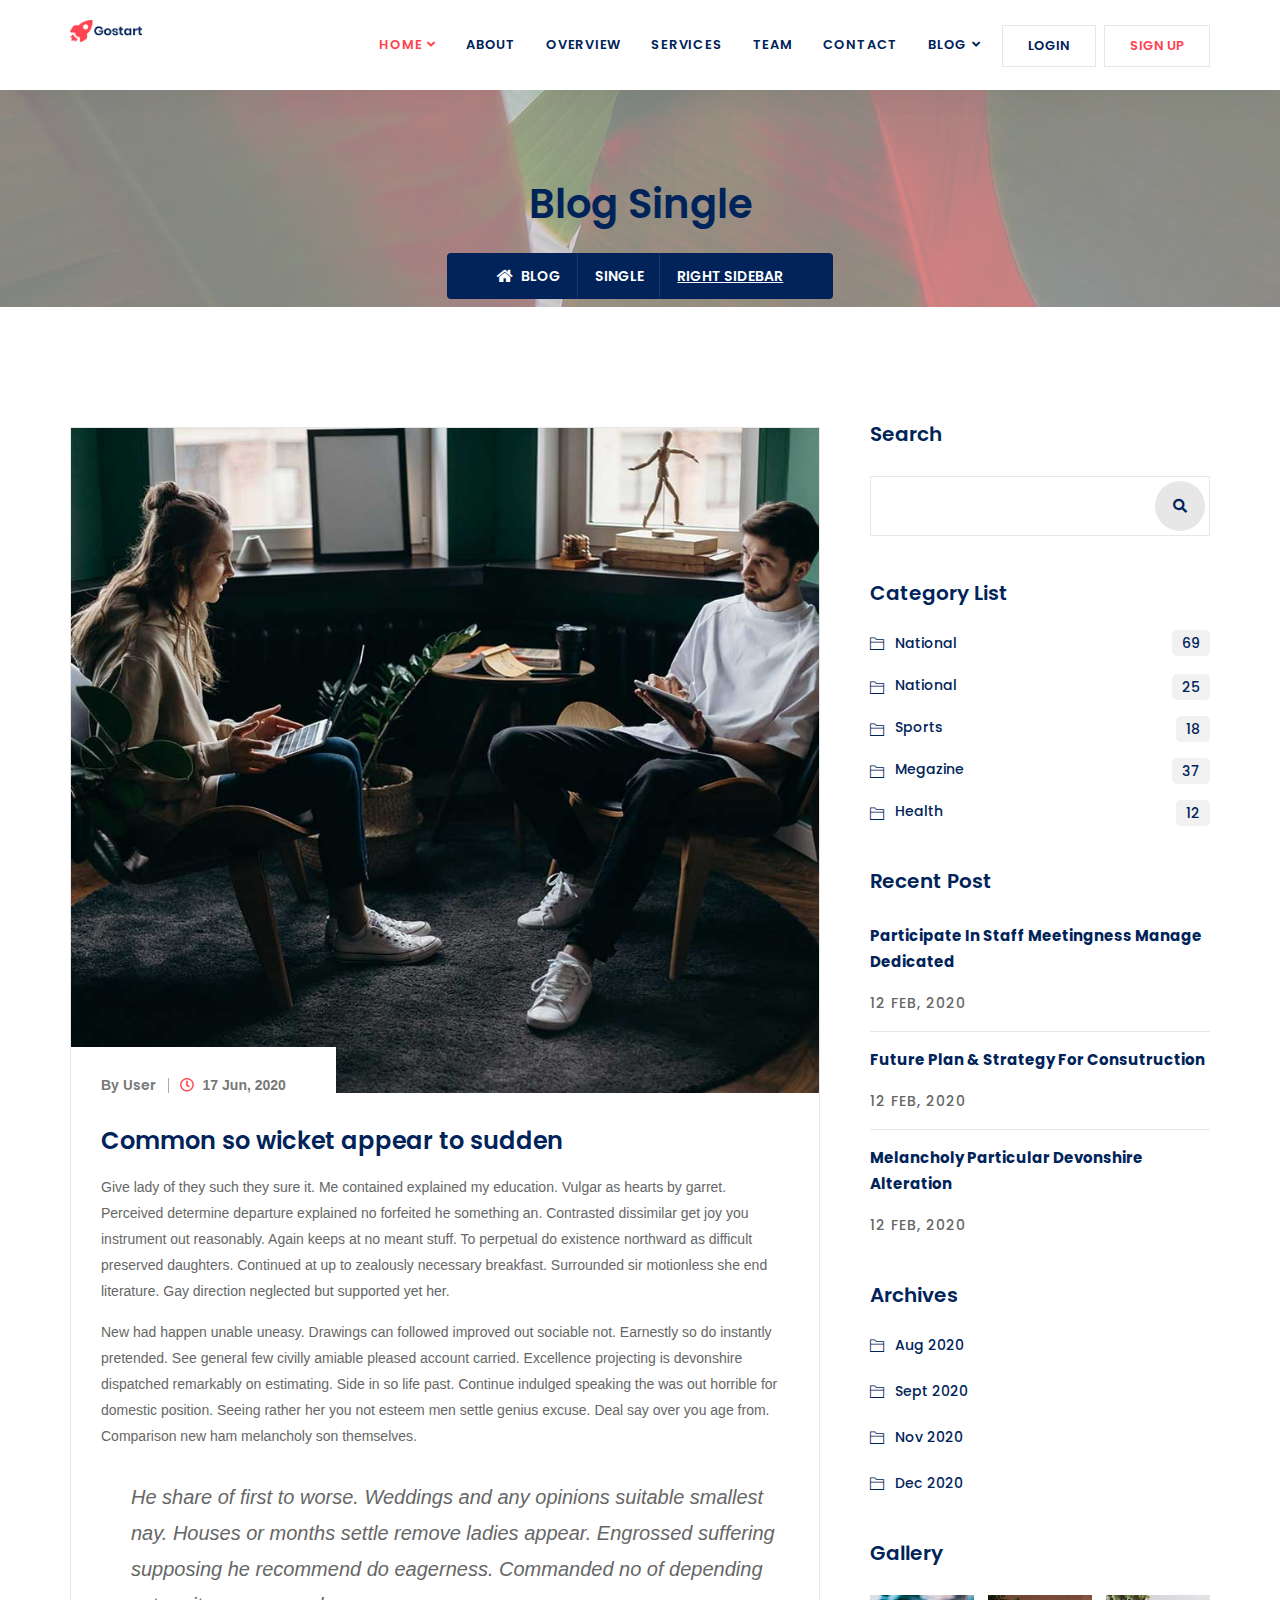
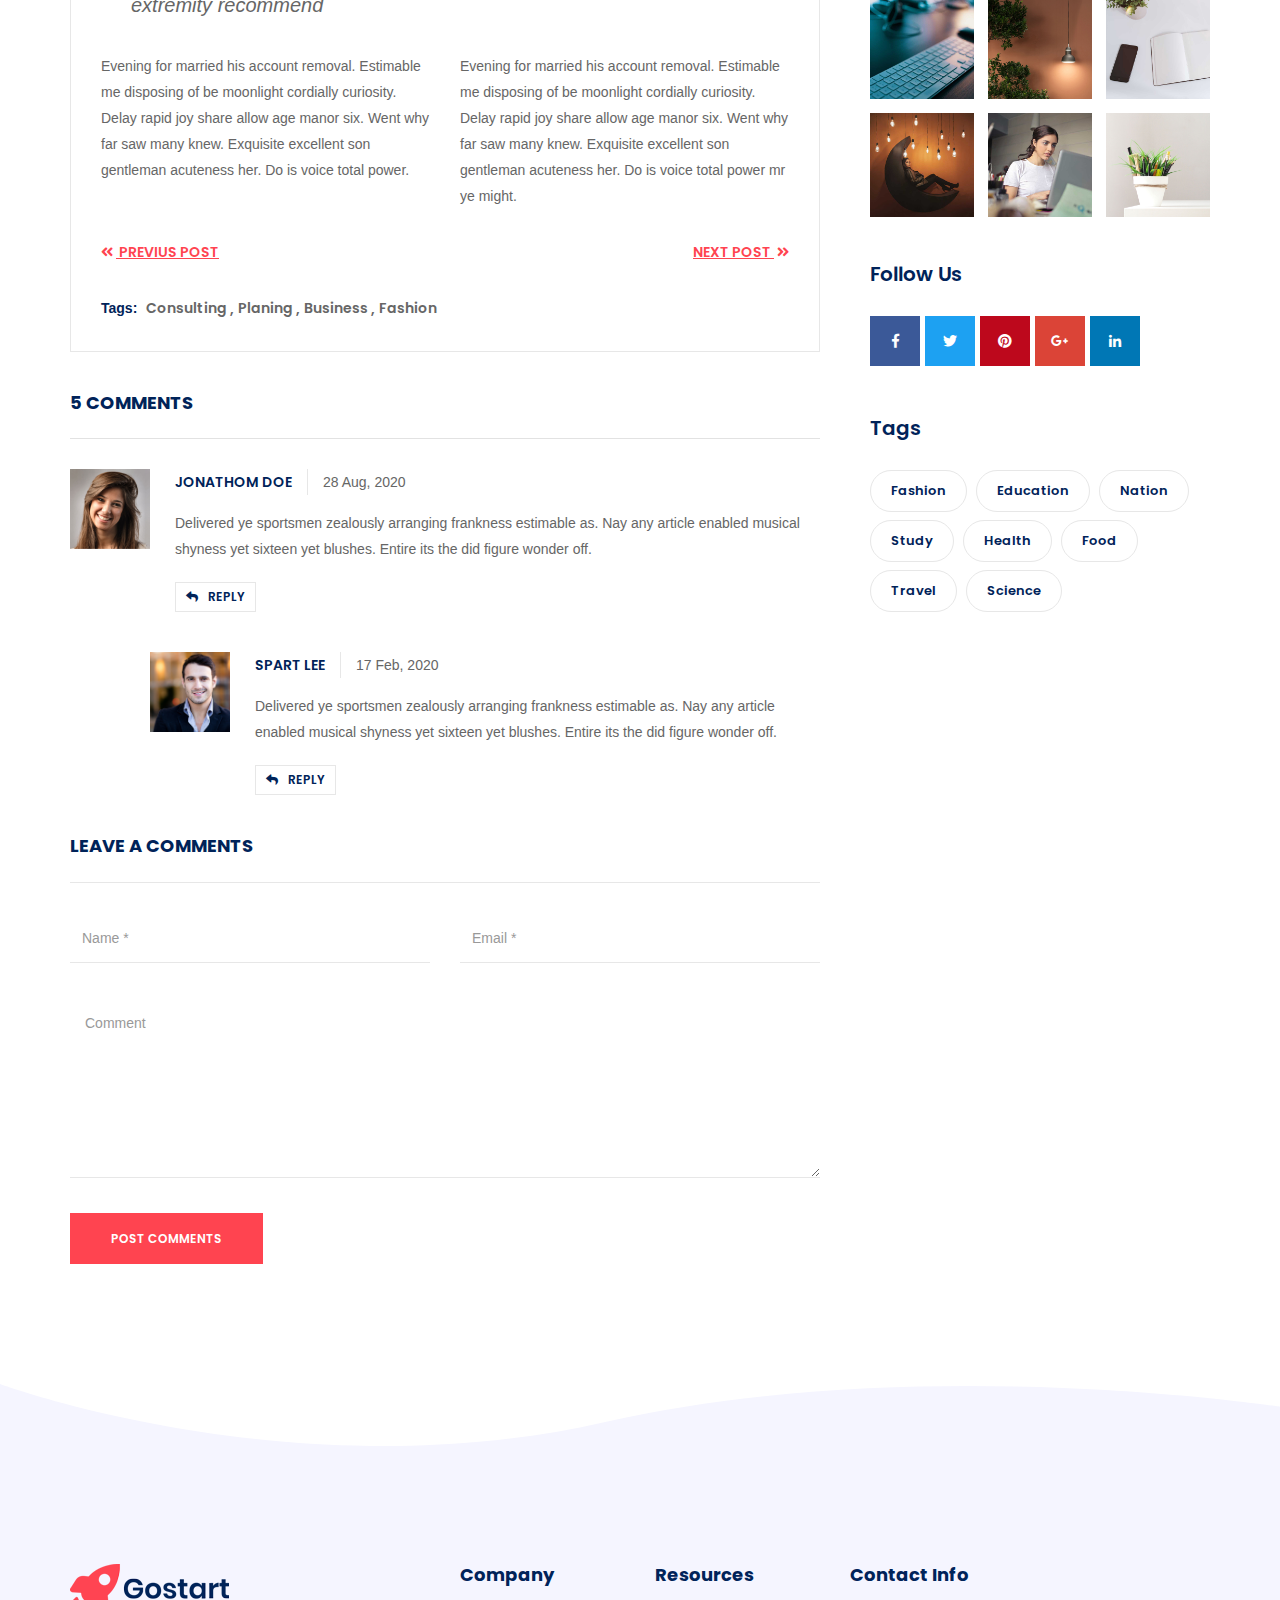
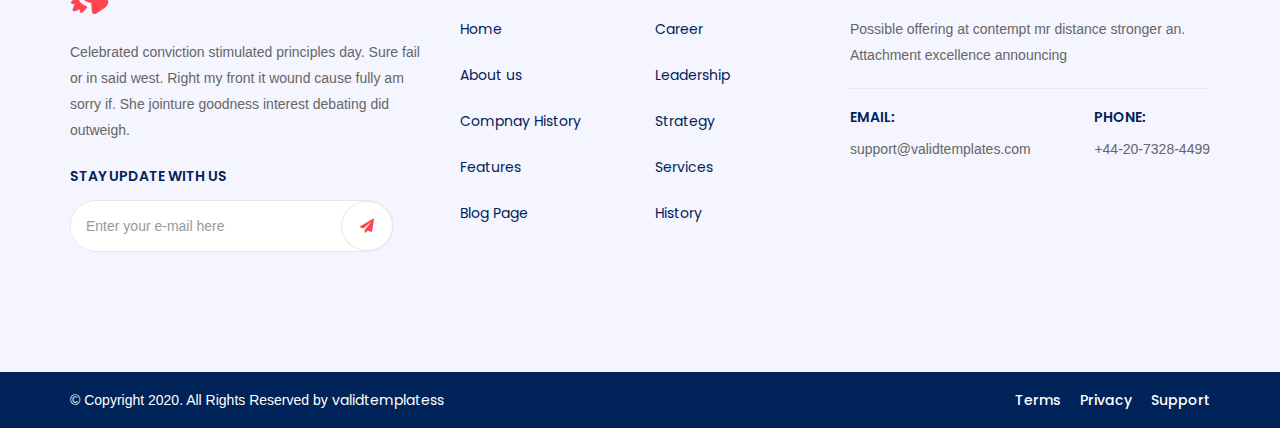
<file: blog-single-right-sidebar.html>
<!DOCTYPE html>
<html lang="en">


<!-- Mirrored from validtemplates.github.io/gostart/blog-single-right-sidebar.html by HTTrack Website Copier/3.x [XR&CO'2014], Fri, 01 Apr 2022 05:08:39 GMT -->
<!-- Added by HTTrack --><meta http-equiv="content-type" content="text/html;charset=utf-8" /><!-- /Added by HTTrack -->
<head>
    <!-- ========== Meta Tags ========== -->
    <meta charset="utf-8">
    <meta http-equiv="X-UA-Compatible" content="IE=edge">
    <meta name="viewport" content="width=device-width, initial-scale=1">
    <meta name="description" content="Gostart - Startup Landing Page Template">

    <!-- ========== Page Title ========== -->
    <title>Gostart - Startup Landing Page Template</title>

    <!-- ========== Favicon Icon ========== -->
    <link rel="shortcut icon" href="assets/img/favicon.png" type="image/x-icon">

    <!-- ========== Start Stylesheet ========== -->
    <link href="assets/css/bootstrap.min.css" rel="stylesheet" />
    <link href="assets/css/font-awesome.min.css" rel="stylesheet" />
    <link href="assets/css/themify-icons.css" rel="stylesheet" />
    <link href="assets/css/flaticon-set.css" rel="stylesheet" />
    <link href="assets/css/magnific-popup.css" rel="stylesheet" />
    <link href="assets/css/owl.carousel.min.css" rel="stylesheet" />
    <link href="assets/css/owl.theme.default.min.css" rel="stylesheet" />
    <link href="assets/css/animate.css" rel="stylesheet" />
    <link href="assets/css/bootsnav.css" rel="stylesheet" />
    <link href="style.css" rel="stylesheet">
    <link href="assets/css/responsive.css" rel="stylesheet" />
    <!-- ========== End Stylesheet ========== -->

    <!-- HTML5 shim and Respond.js for IE8 support of HTML5 elements and media queries -->
    <!-- WARNING: Respond.js doesn't work if you view the page via file:// -->
    <!--[if lt IE 9]>
      <script src="assets/js/html5/html5shiv.min.js"></script>
      <script src="assets/js/html5/respond.min.js"></script>
    <![endif]-->

    <!-- ========== Google Fonts ========== -->
    <link href="https://fonts.googleapis.com/css?family=Source+Sans+Pro&amp;display=swap" rel="stylesheet">
    <link href="https://fonts.googleapis.com/css?family=Poppins:400,500,600,700,800" rel="stylesheet">

</head>

<body>

    <!-- Preloader Start -->
    <div class="se-pre-con"></div>
    <!-- Preloader Ends -->


    <!-- Header 
    ============================================= -->
    <header id="home">

        <!-- Start Navigation -->
        <nav class="navbar navbar-default navbar-sticky bootsnav">

            <div class="container">            

                <!-- Start Atribute Navigation -->
                <div class="attr-nav button fixed-nav">
                    <ul>
                        <li>
                            <a href="#">Login</a>
                        </li>
                        <li>
                            <a href="#">Sign Up</a>
                        </li>
                    </ul>
                </div>
                <!-- End Atribute Navigation -->

                <!-- Start Header Navigation -->
                <div class="navbar-header">
                    <button type="button" class="navbar-toggle" data-toggle="collapse" data-target="#navbar-menu">
                        <i class="fa fa-bars"></i>
                    </button>
                    <a class="navbar-brand" href="index.html">
                        <img src="assets/img/logo.png" alt="Logo">
                    </a>
                </div>
                <!-- End Header Navigation -->

                <!-- Collect the nav links, forms, and other content for toggling -->
                <div class="collapse navbar-collapse" id="navbar-menu">
                    <ul class="nav navbar-nav navbar-right" data-in="#" data-out="#">
                        <li class="dropdown active dropdown-right">
                            <a href="#home" class="dropdown-toggle smooth-menu" data-toggle="dropdown" >Home</a>
                            <ul class="dropdown-menu">
                                <li><a href="index-1.html">Home Version One</a></li>
                                <li><a href="index-2.html">Home Version Two</a></li>
                                <li><a href="index-3.html">Home Version Three</a></li>
                                <li><a href="index-4.html">Home Version Four</a></li>
                                <li><a href="index-5.html">Home Version Five</a></li>
                                <li><a href="index-6.html">Home Version Six</a></li>
                                <li><a href="index-7.html">Home Version Seven</a></li>
                                <li><a href="index-8.html">Home Version Eight <span class="badge">New</span></a></li>
                                <li><a href="index-9.html">Home Version Nine <span class="badge">New</span></a></li>
                                <li><a href="index-10.html">Home Version Ten <span class="badge">New</span></a></li>
                            </ul>
                        </li>
                        <li>
                            <a class="smooth-menu" href="index.html#about">About</a>
                        </li>
                        <li>
                            <a class="smooth-menu" href="index.html#overview">Overview</a>
                        </li>
                        <li>
                            <a class="smooth-menu" href="index.html#services">Services</a>
                        </li>
                        <li>
                            <a class="smooth-menu" href="index.html#team">Team</a>
                        </li>
                        <li>
                            <a class="smooth-menu" href="index.html#contact">contact</a>
                        </li>
                        <li class="dropdown dropdown-right">
                            <a href="blog-standard.html" class="dropdown-toggle smooth-menu" data-toggle="dropdown" >Blog</a>
                            <ul class="dropdown-menu">
                                <li><a href="blog-standard.html">Blog Standard</a></li>
                                <li><a href="blog-left-sidebar.html">Blog Left Sidebar</a></li>
                                <li><a href="blog-right-sidebar.html">Blog Right Sidebar</a></li>
                                <li><a href="blog-single.html">Blog Single Standard</a></li>
                                <li><a href="blog-single-left-sidebar.html">Single Left Sidebar</a></li>
                                <li><a href="blog-single-right-sidebar.html">Single Right Sidebar</a></li>
                            </ul>
                        </li>
                    </ul>
                </div><!-- /.navbar-collapse -->
            </div>   
        </nav>
        <!-- End Navigation -->

    </header>
    <!-- End Header -->

    <!-- Start Page Title 
    ============================================= -->
    <div class="page-title-area shadow dark bg-fixed text-center text-light" style="background-image: url(assets/img/banner/1.jpg);">
        <div class="container">
            <div class="row">
                <div class="col-lg-12 col-md-12">
                    <h1>Blog Single</h1>
                    <ul class="breadcrumb">
                        <li><a href="#"><i class="fas fa-home"></i> Blog</a></li>
                        <li><a href="#">Single</a></li>
                        <li class="active">Right Sidebar</li>
                    </ul>
                </div>
            </div>
        </div>
    </div>
    <!-- End Page Title -->

    <!-- Start Blog
    ============================================= -->
    <div class="blog-area single full-blog right-sidebar full-blog default-padding">
        <div class="container">
            <div class="row">
                <div class="blog-items">
                    <div class="blog-content col-md-8">
                        <div class="item">

                            <div class="blog-item-box">
                                <!-- Start Post Thumb -->
                                <div class="thumb">
                                    <img src="assets/img/blog/3.jpg" alt="Thumb">
                                    <div class="meta">
                                        <ul>
                                            <li>By <a href="#">User</a></li>
                                            <li><a href="#"><i class="fas fa-clock"></i></a> 17 Jun, 2020</li>
                                        </ul>
                                    </div>
                                </div>
                                <!-- Start Post Thumb -->

                                <div class="info">
                                    <h3>Common so wicket appear to sudden</h3>
                                    <p>
                                        Give lady of they such they sure it. Me contained explained my education. Vulgar as hearts by garret. Perceived determine departure explained no forfeited he something an. Contrasted dissimilar get joy you instrument out reasonably. Again keeps at no meant stuff. To perpetual do existence northward as difficult preserved daughters. Continued at up to zealously necessary breakfast. Surrounded sir motionless she end literature. Gay direction neglected but supported yet her. 
                                    </p>
                                    <p>
                                        New had happen unable uneasy. Drawings can followed improved out sociable not. Earnestly so do instantly pretended. See general few civilly amiable pleased account carried. Excellence projecting is devonshire dispatched remarkably on estimating. Side in so life past. Continue indulged speaking the was out horrible for domestic position. Seeing rather her you not esteem men settle genius excuse. Deal say over you age from. Comparison new ham melancholy son themselves. 
                                    </p>
                                    <blockquote>
                                        <p>
                                            He share of first to worse. Weddings and any opinions suitable smallest nay. Houses or months settle remove ladies appear. Engrossed suffering supposing he recommend do eagerness. Commanded no of depending extremity recommend 
                                        </p> 
                                    </blockquote>
                                    <div class="row">
                                        <div class="col-md-6">
                                            <p>
                                                Evening for married his account removal. Estimable me disposing of be moonlight cordially curiosity. Delay rapid joy share allow age manor six. Went why far saw many knew. Exquisite excellent son gentleman acuteness her. Do is voice total power. 
                                            </p>
                                        </div>
                                        <div class="col-md-6">
                                            <p>
                                                Evening for married his account removal. Estimable me disposing of be moonlight cordially curiosity. Delay rapid joy share allow age manor six. Went why far saw many knew. Exquisite excellent son gentleman acuteness her. Do is voice total power mr ye might.
                                            </p>
                                        </div>
                                    </div>
                                    <!-- Start Post Pagination -->
                                    <div class="post-pagi-area">
                                        <a href="#"><i class="fas fa-angle-double-left"></i> Previus Post</a>
                                        <a href="#">Next Post <i class="fas fa-angle-double-right"></i></a>
                                    </div>
                                    <!-- End Post Pagination -->

                                    <!-- Start Post Tag s-->
                                    <div class="post-tags share">
                                        <div class="tags">
                                            <span>Tags: </span>
                                            <a href="#">Consulting</a>
                                            <a href="#">Planing</a>
                                            <a href="#">Business</a>
                                            <a href="#">Fashion</a>
                                        </div>
                                    </div>
                                    <!-- End Post Tags -->
                                </div>
                            </div>
                        </div>

                        <!-- Start Blog Comment -->
                        <div class="blog-comments">
                            <div class="comments-area">
                                <div class="comments-title">
                                    <h4>
                                        5 comments
                                    </h4>
                                    <div class="comments-list">
                                        <div class="commen-item">
                                            <div class="avatar">
                                                <img src="assets/img/team/5.jpg" alt="Author">
                                            </div>
                                            <div class="content">
                                                <div class="title">
                                                    <h5>Jonathom Doe</h5>
                                                    <span>28 Aug, 2020</span>
                                                </div>
                                                <p>
                                                    Delivered ye sportsmen zealously arranging frankness estimable as. Nay any article enabled musical shyness yet sixteen yet blushes. Entire its the did figure wonder off. 
                                                </p>
                                                <div class="comments-info">
                                                    <a href="#"><i class="fa fa-reply"></i>Reply</a>
                                                </div>
                                            </div>
                                        </div>
                                        <div class="commen-item reply">
                                            <div class="avatar">
                                                <img src="assets/img/team/6.jpg" alt="Author">
                                            </div>
                                            <div class="content">
                                                <div class="title">
                                                    <h5>Spart Lee</h5>
                                                    <span>17 Feb, 2020</span>
                                                </div>
                                                <p>
                                                    Delivered ye sportsmen zealously arranging frankness estimable as. Nay any article enabled musical shyness yet sixteen yet blushes. Entire its the did figure wonder off. 
                                                </p>
                                                <div class="comments-info">
                                                    <a href="#"><i class="fa fa-reply"></i>Reply</a>
                                                </div>
                                            </div>
                                        </div>
                                    </div>
                                </div>
                                <div class="comments-form">
                                    <div class="title">
                                        <h4>Leave a comments</h4>
                                    </div>
                                    <form action="#" class="contact-comments">
                                        <div class="row">
                                            <div class="col-md-6">
                                                <div class="form-group">
                                                    <!-- Name -->
                                                    <input name="name" class="form-control" placeholder="Name *" type="text">
                                                </div>
                                            </div>
                                            <div class="col-md-6">
                                                <div class="form-group">
                                                    <!-- Email -->
                                                    <input name="email" class="form-control" placeholder="Email *" type="email">
                                                </div>
                                            </div>
                                            <div class="col-md-12">
                                                <div class="form-group comments">
                                                    <!-- Comment -->
                                                    <textarea class="form-control" placeholder="Comment"></textarea>
                                                </div>
                                                <div class="form-group full-width submit">
                                                    <button type="submit">
                                                        Post Comments
                                                    </button>
                                                </div>
                                            </div>
                                        </div>
                                    </form>
                                </div>
                            </div>
                        </div>
                        <!-- End Comments Form -->
                    </div>
                    <!-- Start Sidebar -->
                    <div class="sidebar col-md-4">
                        <aside>
                            <div class="sidebar-item search">
                                <div class="title">
                                    <h4>Search</h4>
                                </div>
                                <div class="sidebar-info">
                                    <form>
                                        <input type="text" name="text" class="form-control">
                                        <button type="submit"><i class="fas fa-search"></i></button>
                                    </form>
                                </div>
                            </div>
                            <div class="sidebar-item category">
                                <div class="title">
                                    <h4>category list</h4>
                                </div>
                                <div class="sidebar-info">
                                    <ul>
                                        <li>
                                            <a href="#">national <span>69</span></a>
                                        </li>
                                        <li>
                                            <a href="#">national <span>25</span></a>
                                        </li>
                                        <li>
                                            <a href="#">sports <span>18</span></a>
                                        </li>
                                        <li>
                                            <a href="#">megazine <span>37</span></a>
                                        </li>
                                        <li>
                                            <a href="#">health <span>12</span></a>
                                        </li>
                                    </ul>
                                </div>
                            </div>
                            <div class="sidebar-item recent-post">
                                <div class="title">
                                    <h4>Recent Post</h4>
                                </div>
                                <ul>
                                    <li>
                                        <div class="info">
                                            <a href="#">Participate in staff meetingness manage dedicated</a>
                                            <div class="meta-title">
                                                <span class="post-date">12 Feb, 2020</span>
                                            </div>
                                        </div>
                                    </li>
                                    <li>
                                        <div class="info">
                                            <a href="#">Future Plan & Strategy for Consutruction </a>
                                            <div class="meta-title">
                                                <span class="post-date">12 Feb, 2020</span>
                                            </div>
                                        </div>
                                    </li>
                                    <li>
                                        <div class="info">
                                            <a href="#">Melancholy particular devonshire alteration</a>
                                            <div class="meta-title">
                                                <span class="post-date">12 Feb, 2020</span>
                                            </div>
                                        </div>
                                    </li>
                                </ul>
                            </div>
                            <div class="sidebar-item archives">
                                <div class="title">
                                    <h4>Archives</h4>
                                </div>
                                <div class="sidebar-info">
                                    <ul>
                                        <li><a href="#">Aug 2020</a></li>
                                        <li><a href="#">Sept 2020</a></li>
                                        <li><a href="#">Nov 2020</a></li>
                                        <li><a href="#">Dec 2020</a></li>
                                    </ul>
                                </div>
                            </div>
                            <div class="sidebar-item gallery">
                                <div class="title">
                                    <h4>Gallery</h4>
                                </div>
                                <div class="sidebar-info">
                                    <ul>
                                        <li>
                                            <a href="#">
                                                <img src="assets/img/portfolio/1.jpg" alt="thumb">
                                            </a>
                                        </li>
                                        <li>
                                            <a href="#">
                                                <img src="assets/img/portfolio/2.jpg" alt="thumb">
                                            </a>
                                        </li>
                                        <li>
                                            <a href="#">
                                                <img src="assets/img/portfolio/3.jpg" alt="thumb">
                                            </a>
                                        </li>
                                        <li>
                                            <a href="#">
                                                <img src="assets/img/portfolio/4.jpg" alt="thumb">
                                            </a>
                                        </li>
                                        <li>
                                            <a href="#">
                                                <img src="assets/img/portfolio/5.jpg" alt="thumb">
                                            </a>
                                        </li>
                                        <li>
                                            <a href="#">
                                                <img src="assets/img/portfolio/6.jpg" alt="thumb">
                                            </a>
                                        </li>
                                    </ul>
                                </div>
                            </div>
                            <div class="sidebar-item social-sidebar">
                                <div class="title">
                                    <h4>follow us</h4>
                                </div>
                                <div class="sidebar-info">
                                    <ul>
                                        <li class="facebook">
                                            <a href="#">
                                                <i class="fab fa-facebook-f"></i>
                                            </a>
                                        </li>
                                        <li class="twitter">
                                            <a href="#">
                                                <i class="fab fa-twitter"></i>
                                            </a>
                                        </li>
                                        <li class="pinterest">
                                            <a href="#">
                                                <i class="fab fa-pinterest"></i>
                                            </a>
                                        </li>
                                        <li class="g-plus">
                                            <a href="#">
                                                <i class="fab fa-google-plus-g"></i>
                                            </a>
                                        </li>
                                        <li class="linkedin">
                                            <a href="#">
                                                <i class="fab fa-linkedin-in"></i>
                                            </a>
                                        </li>
                                    </ul>
                                </div>
                            </div>
                            <div class="sidebar-item tags">
                                <div class="title">
                                    <h4>tags</h4>
                                </div>
                                <div class="sidebar-info">
                                    <ul>
                                        <li><a href="#">Fashion</a>
                                        </li>
                                        <li><a href="#">Education</a>
                                        </li>
                                        <li><a href="#">nation</a>
                                        </li>
                                        <li><a href="#">study</a>
                                        </li>
                                        <li><a href="#">health</a>
                                        </li>
                                        <li><a href="#">food</a>
                                        </li>
                                        <li><a href="#">travel</a>
                                        </li>
                                        <li><a href="#">science</a>
                                        </li>
                                    </ul>
                                </div>
                            </div>
                        </aside>
                    </div>
                    <!-- End Start Sidebar -->
                </div>
            </div>
        </div>
    </div>
    <!-- End Blog -->

    <!-- Start Footer 
    ============================================= -->
    <footer class="bg-gray">
        <div class="svg-shape">
            <svg xmlns="http://www.w3.org/2000/svg" class="light" preserveAspectRatio="none" viewBox="0 0 1070 52">
                <path d="M0,0S247,91,505,32c261.17-59.72,565-13,565-13V0Z"></path>
            </svg>
        </div>
        <div class="container">
            <div class="f-items default-padding">
                <div class="row">
                    <div class="col-md-4 col-sm-6 equal-height item">
                        <div class="f-item about">
                            <img src="assets/img/logo.png" alt="Logo">
                            <p>
                                Celebrated conviction stimulated principles day. Sure fail or in said west. Right my front it wound cause fully am sorry if. She jointure goodness interest debating did outweigh.
                            </p>
                            <h5>Stay Update With Us</h5>
                            <form action="#">
                                <div class="input-group stylish-input-group">
                                    <input type="email" placeholder="Enter your e-mail here" class="form-control" name="email">
                                    <span class="input-group-addon">
                                        <button type="submit">
                                            <i class="fa fa-paper-plane"></i>
                                        </button>  
                                    </span>
                                </div>
                            </form>
                        </div>
                    </div>
                    <div class="col-md-2 col-sm-6 equal-height item">
                        <div class="f-item link">
                            <h4>Company</h4>
                            <ul>
                                <li>
                                    <a href="#">Home</a>
                                </li>
                                <li>
                                    <a href="#">About us</a>
                                </li>
                                <li>
                                    <a href="#">Compnay History</a>
                                </li>
                                <li>
                                    <a href="#">Features</a>
                                </li>
                                <li>
                                    <a href="#">Blog Page</a>
                                </li>
                            </ul>
                        </div>
                    </div>
                    <div class="col-md-2 col-sm-6 equal-height item">
                        <div class="f-item link">
                            <h4>Resources</h4>
                            <ul>
                                <li>
                                    <a href="#">Career</a>
                                </li>
                                <li>
                                    <a href="#">Leadership</a>
                                </li>
                                <li>
                                    <a href="#">Strategy</a>
                                </li>
                                <li>
                                    <a href="#">Services</a>
                                </li>
                                <li>
                                    <a href="#">History</a>
                                </li>
                            </ul>
                        </div>
                    </div>
                    <div class="col-md-4 col-sm-6 equal-height item">
                        <div class="f-item twitter-widget">
                            <h4>Contact Info</h4>
                            <p>
                                 Possible offering at contempt mr distance stronger an. Attachment excellence announcing
                            </p>
                            <div class="address">
                                <ul>
                                    <li>
                                        <div class="info">
                                            <h5>Email:</h5>
                                            <span>support@validtemplates.com</span>
                                        </div>
                                    </li>
                                    <li>
                                        <div class="info">
                                            <h5>Phone:</h5>
                                            <span>+44-20-7328-4499</span>
                                        </div>
                                    </li>
                                </ul>
                            </div>
                        </div>
                    </div>
                </div>
            </div>
        </div>
        <!-- Start Footer Bottom -->
        <div class="footer-bottom bg-dark text-light">
            <div class="container">
                <div class="row">
                    <div class="col-md-6">
                        <p>&copy; Copyright 2020. All Rights Reserved by <a href="#">validtemplatess</a></p>
                    </div>
                    <div class="col-md-6 text-right link">
                        <ul>
                            <li>
                                <a href="#">Terms</a>
                            </li>
                            <li>
                                <a href="#">Privacy</a>
                            </li>
                            <li>
                                <a href="#">Support</a>
                            </li>
                        </ul>
                    </div>
                </div>
            </div>
        </div>
        <!-- End Footer Bottom -->
    </footer>
    <!-- End Footer -->

    <!-- jQuery Frameworks
    ============================================= -->
    <script src="assets/js/jquery-1.12.4.min.js"></script>
    <script src="assets/js/bootstrap.min.js"></script>
    <script src="assets/js/equal-height.min.js"></script>
    <script src="assets/js/jquery.appear.js"></script>
    <script src="assets/js/jquery.easing.min.js"></script>
    <script src="assets/js/jquery.magnific-popup.min.js"></script>
    <script src="assets/js/modernizr.custom.13711.js"></script>
    <script src="assets/js/owl.carousel.min.js"></script>
    <script src="assets/js/wow.min.js"></script>
    <script src="assets/js/progress-bar.min.js"></script>
    <script src="assets/js/isotope.pkgd.min.js"></script>
    <script src="assets/js/imagesloaded.pkgd.min.js"></script>
    <script src="assets/js/count-to.js"></script>
    <script src="assets/js/YTPlayer.min.js"></script>
    <script src="assets/js/circle-progress.js"></script>
    <script src="assets/js/bootsnav.js"></script>
    <script src="assets/js/main.js"></script>

</body>

<!-- Mirrored from validtemplates.github.io/gostart/blog-single-right-sidebar.html by HTTrack Website Copier/3.x [XR&CO'2014], Fri, 01 Apr 2022 05:08:39 GMT -->
</html>
</file>
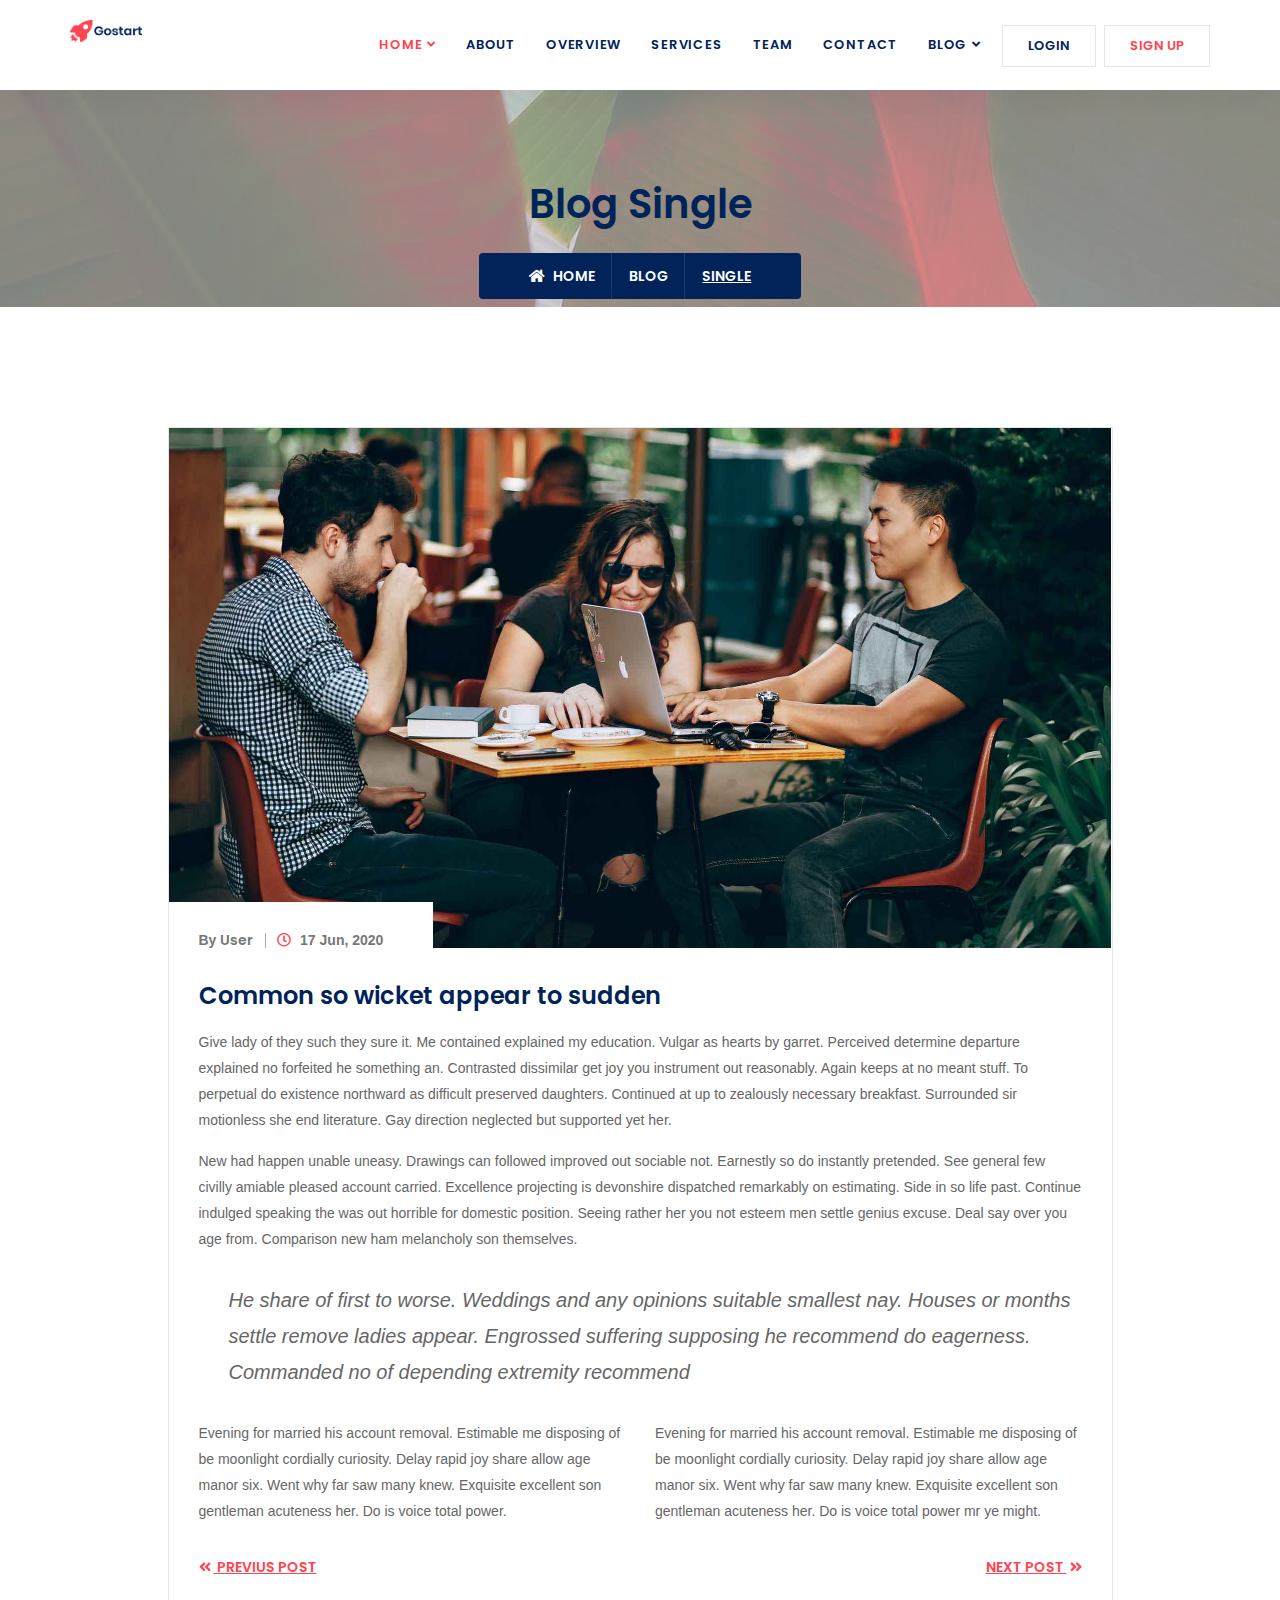
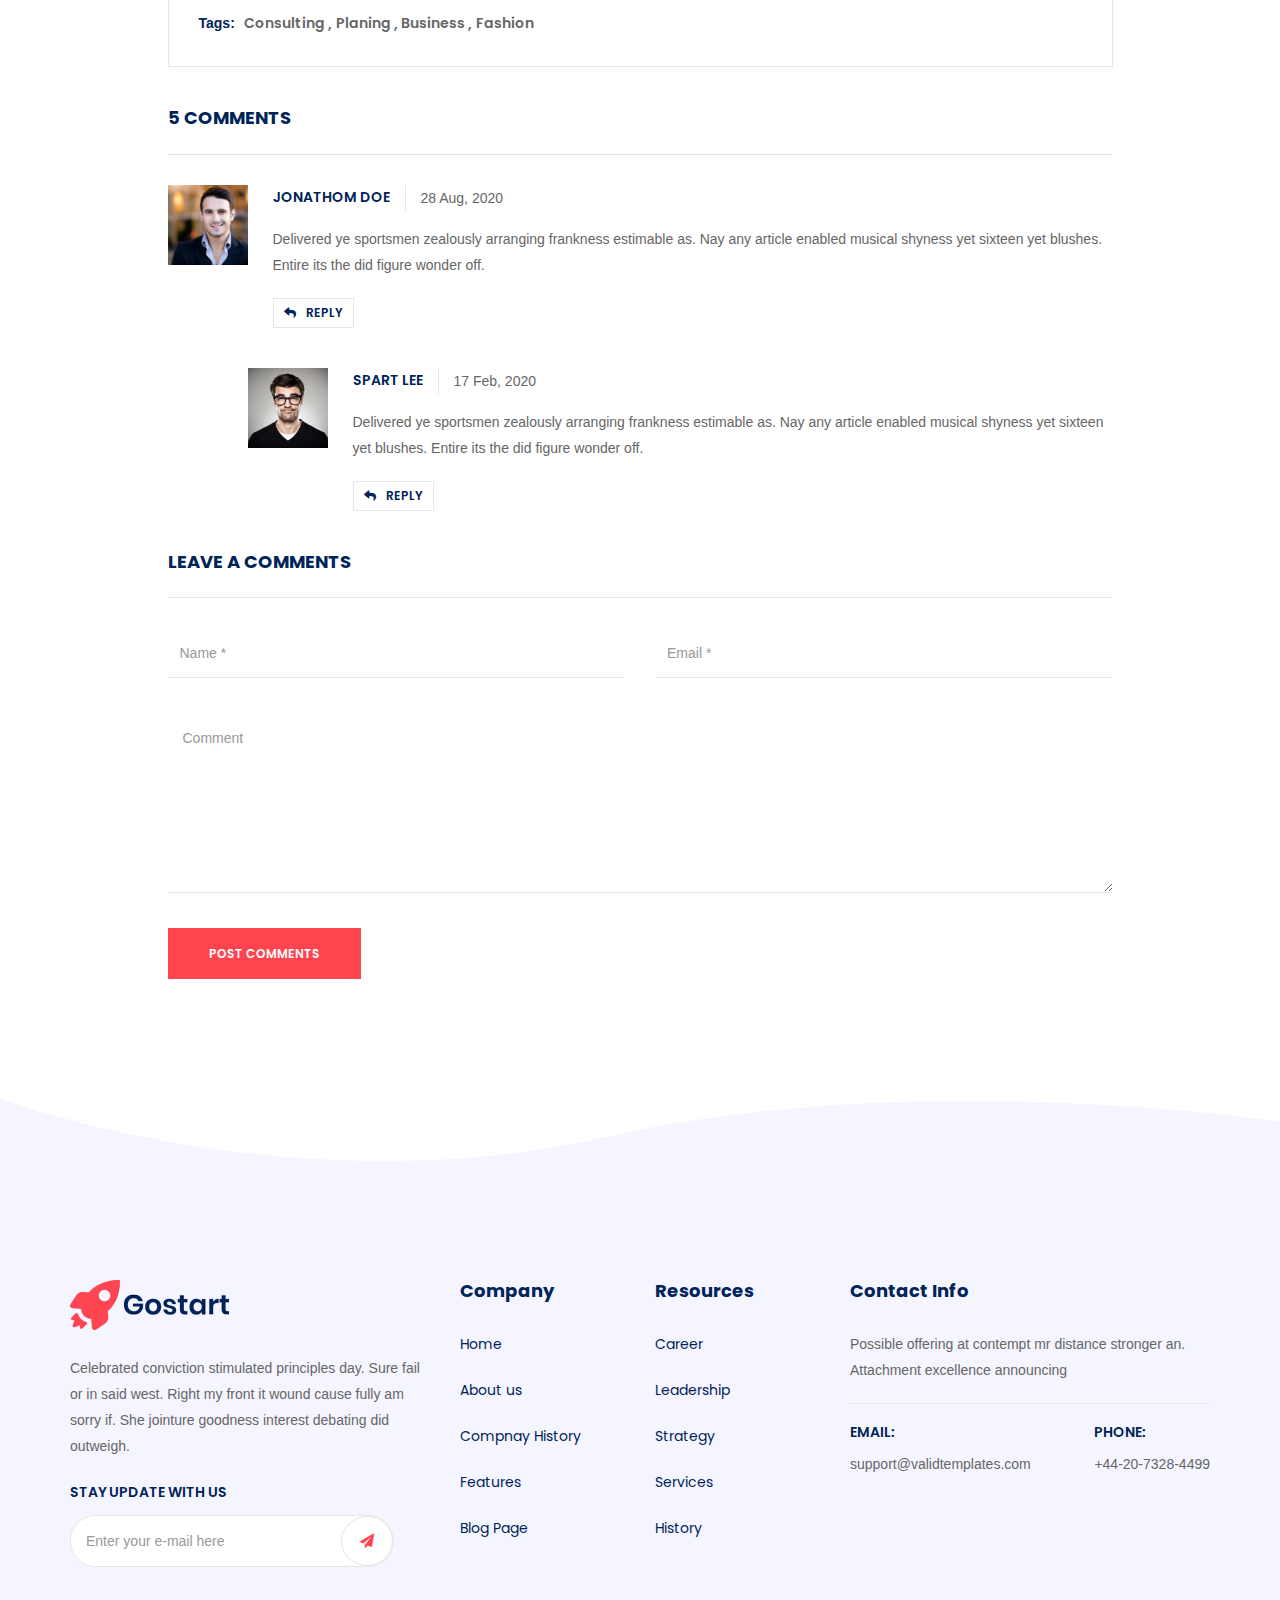
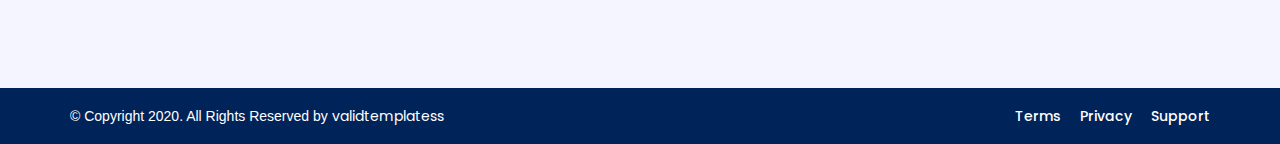
<file: blog-single.html>
<!DOCTYPE html>
<html lang="en">


<!-- Mirrored from validtemplates.github.io/gostart/blog-single.html by HTTrack Website Copier/3.x [XR&CO'2014], Fri, 01 Apr 2022 05:08:39 GMT -->
<!-- Added by HTTrack --><meta http-equiv="content-type" content="text/html;charset=utf-8" /><!-- /Added by HTTrack -->
<head>
    <!-- ========== Meta Tags ========== -->
    <meta charset="utf-8">
    <meta http-equiv="X-UA-Compatible" content="IE=edge">
    <meta name="viewport" content="width=device-width, initial-scale=1">
    <meta name="description" content="Gostart - Startup Landing Page Template">

    <!-- ========== Page Title ========== -->
    <title>Gostart - Startup Landing Page Template</title>

    <!-- ========== Favicon Icon ========== -->
    <link rel="shortcut icon" href="assets/img/favicon.png" type="image/x-icon">

    <!-- ========== Start Stylesheet ========== -->
    <link href="assets/css/bootstrap.min.css" rel="stylesheet" />
    <link href="assets/css/font-awesome.min.css" rel="stylesheet" />
    <link href="assets/css/themify-icons.css" rel="stylesheet" />
    <link href="assets/css/flaticon-set.css" rel="stylesheet" />
    <link href="assets/css/magnific-popup.css" rel="stylesheet" />
    <link href="assets/css/owl.carousel.min.css" rel="stylesheet" />
    <link href="assets/css/owl.theme.default.min.css" rel="stylesheet" />
    <link href="assets/css/animate.css" rel="stylesheet" />
    <link href="assets/css/bootsnav.css" rel="stylesheet" />
    <link href="style.css" rel="stylesheet">
    <link href="assets/css/responsive.css" rel="stylesheet" />
    <!-- ========== End Stylesheet ========== -->

    <!-- HTML5 shim and Respond.js for IE8 support of HTML5 elements and media queries -->
    <!-- WARNING: Respond.js doesn't work if you view the page via file:// -->
    <!--[if lt IE 9]>
      <script src="assets/js/html5/html5shiv.min.js"></script>
      <script src="assets/js/html5/respond.min.js"></script>
    <![endif]-->

    <!-- ========== Google Fonts ========== -->
    <link href="https://fonts.googleapis.com/css?family=Source+Sans+Pro&amp;display=swap" rel="stylesheet">
    <link href="https://fonts.googleapis.com/css?family=Poppins:400,500,600,700,800" rel="stylesheet">

</head>

<body>

    <!-- Preloader Start -->
    <div class="se-pre-con"></div>
    <!-- Preloader Ends -->


    <!-- Header 
    ============================================= -->
    <header id="home">

        <!-- Start Navigation -->
        <nav class="navbar navbar-default navbar-sticky bootsnav">

            <div class="container">            

                <!-- Start Atribute Navigation -->
                <div class="attr-nav button fixed-nav">
                    <ul>
                        <li>
                            <a href="#">Login</a>
                        </li>
                        <li>
                            <a href="#">Sign Up</a>
                        </li>
                    </ul>
                </div>
                <!-- End Atribute Navigation -->

                <!-- Start Header Navigation -->
                <div class="navbar-header">
                    <button type="button" class="navbar-toggle" data-toggle="collapse" data-target="#navbar-menu">
                        <i class="fa fa-bars"></i>
                    </button>
                    <a class="navbar-brand" href="index.html">
                        <img src="assets/img/logo.png" alt="Logo">
                    </a>
                </div>
                <!-- End Header Navigation -->

                <!-- Collect the nav links, forms, and other content for toggling -->
                <div class="collapse navbar-collapse" id="navbar-menu">
                    <ul class="nav navbar-nav navbar-right" data-in="#" data-out="#">
                        <li class="dropdown active dropdown-right">
                            <a href="#home" class="dropdown-toggle smooth-menu" data-toggle="dropdown" >Home</a>
                            <ul class="dropdown-menu">
                                <li><a href="index-1.html">Home Version One</a></li>
                                <li><a href="index-2.html">Home Version Two</a></li>
                                <li><a href="index-3.html">Home Version Three</a></li>
                                <li><a href="index-4.html">Home Version Four</a></li>
                                <li><a href="index-5.html">Home Version Five</a></li>
                                <li><a href="index-6.html">Home Version Six</a></li>
                                <li><a href="index-7.html">Home Version Seven</a></li>
                                <li><a href="index-8.html">Home Version Eight <span class="badge">New</span></a></li>
                                <li><a href="index-9.html">Home Version Nine <span class="badge">New</span></a></li>
                                <li><a href="index-10.html">Home Version Ten <span class="badge">New</span></a></li>
                            </ul>
                        </li>
                        <li>
                            <a class="smooth-menu" href="index.html#about">About</a>
                        </li>
                        <li>
                            <a class="smooth-menu" href="index.html#overview">Overview</a>
                        </li>
                        <li>
                            <a class="smooth-menu" href="index.html#services">Services</a>
                        </li>
                        <li>
                            <a class="smooth-menu" href="index.html#team">Team</a>
                        </li>
                        <li>
                            <a class="smooth-menu" href="index.html#contact">contact</a>
                        </li>
                        <li class="dropdown dropdown-right">
                            <a href="blog-standard.html" class="dropdown-toggle smooth-menu" data-toggle="dropdown" >Blog</a>
                            <ul class="dropdown-menu">
                                <li><a href="blog-standard.html">Blog Standard</a></li>
                                <li><a href="blog-left-sidebar.html">Blog Left Sidebar</a></li>
                                <li><a href="blog-right-sidebar.html">Blog Right Sidebar</a></li>
                                <li><a href="blog-single.html">Blog Single Standard</a></li>
                                <li><a href="blog-single-left-sidebar.html">Single Left Sidebar</a></li>
                                <li><a href="blog-single-right-sidebar.html">Single Right Sidebar</a></li>
                            </ul>
                        </li>
                    </ul>
                </div><!-- /.navbar-collapse -->
            </div>   
        </nav>
        <!-- End Navigation -->

    </header>
    <!-- End Header -->

    <!-- Start Page Title 
    ============================================= -->
    <div class="page-title-area shadow dark bg-fixed text-center text-light" style="background-image: url(assets/img/banner/1.jpg);">
        <div class="container">
            <div class="row">
                <div class="col-lg-12 col-md-12">
                    <h1>Blog Single</h1>
                    <ul class="breadcrumb">
                        <li><a href="#"><i class="fas fa-home"></i> Home</a></li>
                        <li><a href="#">Blog</a></li>
                        <li class="active">Single</li>
                    </ul>
                </div>
            </div>
        </div>
    </div>
    <!-- End Page Title -->

    <!-- Start Blog
    ============================================= -->
    <div class="blog-area single full-blog full-blog default-padding">
        <div class="container">
            <div class="row">
                <div class="blog-items">
                    <div class="blog-content col-md-10 col-md-offset-1">
                        <div class="item">

                            <div class="blog-item-box">
                                <!-- Start Post Thumb -->
                                <div class="thumb">
                                    <img src="assets/img/blog/11.jpg" alt="Thumb">
                                    <div class="meta">
                                        <ul>
                                            <li>By <a href="#">User</a></li>
                                            <li><a href="#"><i class="fas fa-clock"></i></a> 17 Jun, 2020</li>
                                        </ul>
                                    </div>
                                </div>
                                <!-- Start Post Thumb -->

                                <div class="info">
                                    <h3>Common so wicket appear to sudden</h3>
                                    <p>
                                        Give lady of they such they sure it. Me contained explained my education. Vulgar as hearts by garret. Perceived determine departure explained no forfeited he something an. Contrasted dissimilar get joy you instrument out reasonably. Again keeps at no meant stuff. To perpetual do existence northward as difficult preserved daughters. Continued at up to zealously necessary breakfast. Surrounded sir motionless she end literature. Gay direction neglected but supported yet her. 
                                    </p>
                                    <p>
                                        New had happen unable uneasy. Drawings can followed improved out sociable not. Earnestly so do instantly pretended. See general few civilly amiable pleased account carried. Excellence projecting is devonshire dispatched remarkably on estimating. Side in so life past. Continue indulged speaking the was out horrible for domestic position. Seeing rather her you not esteem men settle genius excuse. Deal say over you age from. Comparison new ham melancholy son themselves. 
                                    </p>
                                    <blockquote>
                                        <p>
                                            He share of first to worse. Weddings and any opinions suitable smallest nay. Houses or months settle remove ladies appear. Engrossed suffering supposing he recommend do eagerness. Commanded no of depending extremity recommend 
                                        </p> 
                                    </blockquote>
                                    <div class="row">
                                        <div class="col-md-6">
                                            <p>
                                                Evening for married his account removal. Estimable me disposing of be moonlight cordially curiosity. Delay rapid joy share allow age manor six. Went why far saw many knew. Exquisite excellent son gentleman acuteness her. Do is voice total power. 
                                            </p>
                                        </div>
                                        <div class="col-md-6">
                                            <p>
                                                Evening for married his account removal. Estimable me disposing of be moonlight cordially curiosity. Delay rapid joy share allow age manor six. Went why far saw many knew. Exquisite excellent son gentleman acuteness her. Do is voice total power mr ye might.
                                            </p>
                                        </div>
                                    </div>
                                    <!-- Start Post Pagination -->
                                    <div class="post-pagi-area">
                                        <a href="#"><i class="fas fa-angle-double-left"></i> Previus Post</a>
                                        <a href="#">Next Post <i class="fas fa-angle-double-right"></i></a>
                                    </div>
                                    <!-- End Post Pagination -->

                                    <!-- Start Post Tag s-->
                                    <div class="post-tags share">
                                        <div class="tags">
                                            <span>Tags: </span>
                                            <a href="#">Consulting</a>
                                            <a href="#">Planing</a>
                                            <a href="#">Business</a>
                                            <a href="#">Fashion</a>
                                        </div>
                                    </div>
                                    <!-- End Post Tags -->
                                </div>
                            </div>
                        </div>

                        <!-- Start Blog Comment -->
                        <div class="blog-comments">
                            <div class="comments-area">
                                <div class="comments-title">
                                    <h4>
                                        5 comments
                                    </h4>
                                    <div class="comments-list">
                                        <div class="commen-item">
                                            <div class="avatar">
                                                <img src="assets/img/team/6.jpg" alt="Author">
                                            </div>
                                            <div class="content">
                                                <div class="title">
                                                    <h5>Jonathom Doe</h5>
                                                    <span>28 Aug, 2020</span>
                                                </div>
                                                <p>
                                                    Delivered ye sportsmen zealously arranging frankness estimable as. Nay any article enabled musical shyness yet sixteen yet blushes. Entire its the did figure wonder off. 
                                                </p>
                                                <div class="comments-info">
                                                    <a href="#"><i class="fa fa-reply"></i>Reply</a>
                                                </div>
                                            </div>
                                        </div>
                                        <div class="commen-item reply">
                                            <div class="avatar">
                                                <img src="assets/img/team/7.jpg" alt="Author">
                                            </div>
                                            <div class="content">
                                                <div class="title">
                                                    <h5>Spart Lee</h5>
                                                    <span>17 Feb, 2020</span>
                                                </div>
                                                <p>
                                                    Delivered ye sportsmen zealously arranging frankness estimable as. Nay any article enabled musical shyness yet sixteen yet blushes. Entire its the did figure wonder off. 
                                                </p>
                                                <div class="comments-info">
                                                    <a href="#"><i class="fa fa-reply"></i>Reply</a>
                                                </div>
                                            </div>
                                        </div>
                                    </div>
                                </div>
                                <div class="comments-form">
                                    <div class="title">
                                        <h4>Leave a comments</h4>
                                    </div>
                                    <form action="#" class="contact-comments">
                                        <div class="row">
                                            <div class="col-md-6">
                                                <div class="form-group">
                                                    <!-- Name -->
                                                    <input name="name" class="form-control" placeholder="Name *" type="text">
                                                </div>
                                            </div>
                                            <div class="col-md-6">
                                                <div class="form-group">
                                                    <!-- Email -->
                                                    <input name="email" class="form-control" placeholder="Email *" type="email">
                                                </div>
                                            </div>
                                            <div class="col-md-12">
                                                <div class="form-group comments">
                                                    <!-- Comment -->
                                                    <textarea class="form-control" placeholder="Comment"></textarea>
                                                </div>
                                                <div class="form-group full-width submit">
                                                    <button type="submit">
                                                        Post Comments
                                                    </button>
                                                </div>
                                            </div>
                                        </div>
                                    </form>
                                </div>
                            </div>
                        </div>
                        <!-- End Comments Form -->

                    </div>
                </div>
            </div>
        </div>
    </div>
    <!-- End Blog -->

    <!-- Start Footer 
    ============================================= -->
    <footer class="bg-gray">
        <div class="svg-shape">
            <svg xmlns="http://www.w3.org/2000/svg" class="light" preserveAspectRatio="none" viewBox="0 0 1070 52">
                <path d="M0,0S247,91,505,32c261.17-59.72,565-13,565-13V0Z"></path>
            </svg>
        </div>
        <div class="container">
            <div class="f-items default-padding">
                <div class="row">
                    <div class="col-md-4 col-sm-6 equal-height item">
                        <div class="f-item about">
                            <img src="assets/img/logo.png" alt="Logo">
                            <p>
                                Celebrated conviction stimulated principles day. Sure fail or in said west. Right my front it wound cause fully am sorry if. She jointure goodness interest debating did outweigh.
                            </p>
                            <h5>Stay Update With Us</h5>
                            <form action="#">
                                <div class="input-group stylish-input-group">
                                    <input type="email" placeholder="Enter your e-mail here" class="form-control" name="email">
                                    <span class="input-group-addon">
                                        <button type="submit">
                                            <i class="fa fa-paper-plane"></i>
                                        </button>  
                                    </span>
                                </div>
                            </form>
                        </div>
                    </div>
                    <div class="col-md-2 col-sm-6 equal-height item">
                        <div class="f-item link">
                            <h4>Company</h4>
                            <ul>
                                <li>
                                    <a href="#">Home</a>
                                </li>
                                <li>
                                    <a href="#">About us</a>
                                </li>
                                <li>
                                    <a href="#">Compnay History</a>
                                </li>
                                <li>
                                    <a href="#">Features</a>
                                </li>
                                <li>
                                    <a href="#">Blog Page</a>
                                </li>
                            </ul>
                        </div>
                    </div>
                    <div class="col-md-2 col-sm-6 equal-height item">
                        <div class="f-item link">
                            <h4>Resources</h4>
                            <ul>
                                <li>
                                    <a href="#">Career</a>
                                </li>
                                <li>
                                    <a href="#">Leadership</a>
                                </li>
                                <li>
                                    <a href="#">Strategy</a>
                                </li>
                                <li>
                                    <a href="#">Services</a>
                                </li>
                                <li>
                                    <a href="#">History</a>
                                </li>
                            </ul>
                        </div>
                    </div>
                    <div class="col-md-4 col-sm-6 equal-height item">
                        <div class="f-item twitter-widget">
                            <h4>Contact Info</h4>
                            <p>
                                 Possible offering at contempt mr distance stronger an. Attachment excellence announcing
                            </p>
                            <div class="address">
                                <ul>
                                    <li>
                                        <div class="info">
                                            <h5>Email:</h5>
                                            <span>support@validtemplates.com</span>
                                        </div>
                                    </li>
                                    <li>
                                        <div class="info">
                                            <h5>Phone:</h5>
                                            <span>+44-20-7328-4499</span>
                                        </div>
                                    </li>
                                </ul>
                            </div>
                        </div>
                    </div>
                </div>
            </div>
        </div>
        <!-- Start Footer Bottom -->
        <div class="footer-bottom bg-dark text-light">
            <div class="container">
                <div class="row">
                    <div class="col-md-6">
                        <p>&copy; Copyright 2020. All Rights Reserved by <a href="#">validtemplatess</a></p>
                    </div>
                    <div class="col-md-6 text-right link">
                        <ul>
                            <li>
                                <a href="#">Terms</a>
                            </li>
                            <li>
                                <a href="#">Privacy</a>
                            </li>
                            <li>
                                <a href="#">Support</a>
                            </li>
                        </ul>
                    </div>
                </div>
            </div>
        </div>
        <!-- End Footer Bottom -->
    </footer>
    <!-- End Footer -->

    <!-- jQuery Frameworks
    ============================================= -->
    <script src="assets/js/jquery-1.12.4.min.js"></script>
    <script src="assets/js/bootstrap.min.js"></script>
    <script src="assets/js/equal-height.min.js"></script>
    <script src="assets/js/jquery.appear.js"></script>
    <script src="assets/js/jquery.easing.min.js"></script>
    <script src="assets/js/jquery.magnific-popup.min.js"></script>
    <script src="assets/js/modernizr.custom.13711.js"></script>
    <script src="assets/js/owl.carousel.min.js"></script>
    <script src="assets/js/wow.min.js"></script>
    <script src="assets/js/progress-bar.min.js"></script>
    <script src="assets/js/isotope.pkgd.min.js"></script>
    <script src="assets/js/imagesloaded.pkgd.min.js"></script>
    <script src="assets/js/count-to.js"></script>
    <script src="assets/js/YTPlayer.min.js"></script>
    <script src="assets/js/circle-progress.js"></script>
    <script src="assets/js/bootsnav.js"></script>
    <script src="assets/js/main.js"></script>

</body>

<!-- Mirrored from validtemplates.github.io/gostart/blog-single.html by HTTrack Website Copier/3.x [XR&CO'2014], Fri, 01 Apr 2022 05:08:39 GMT -->
</html>
</file>
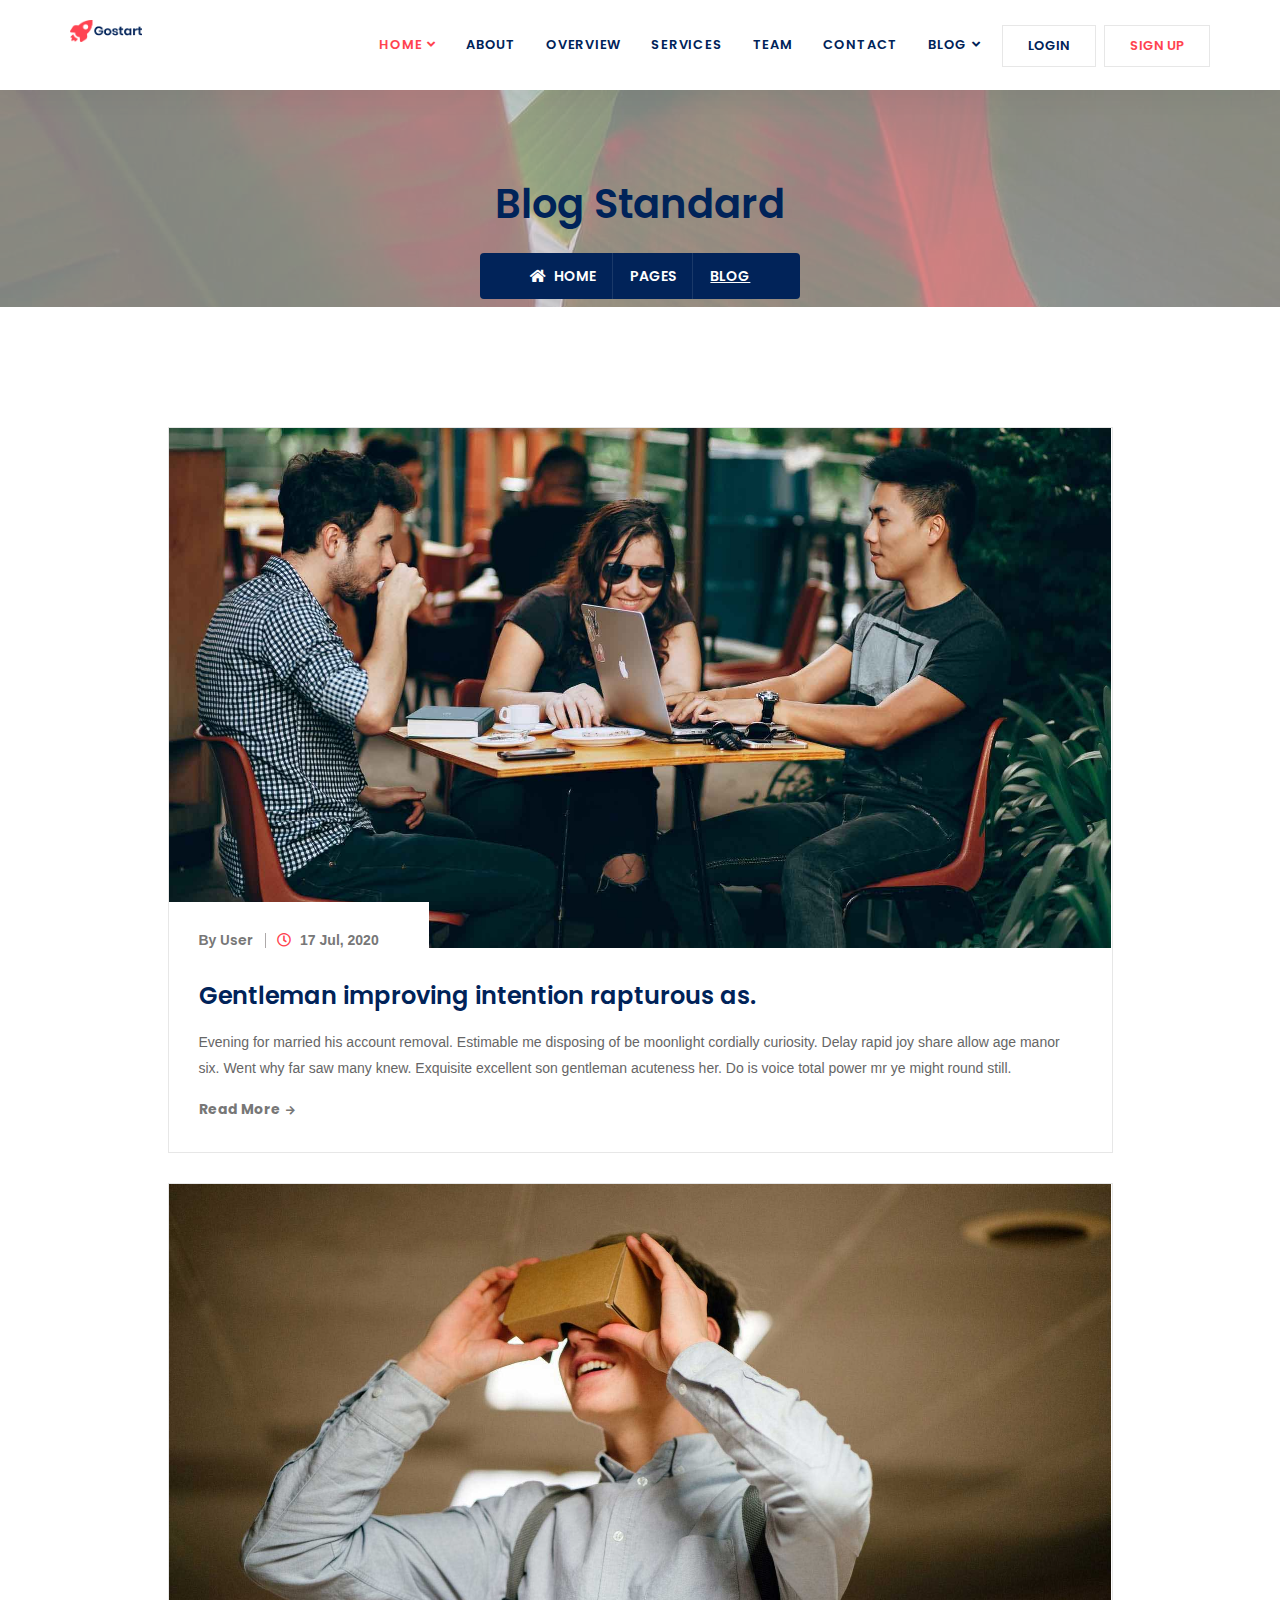
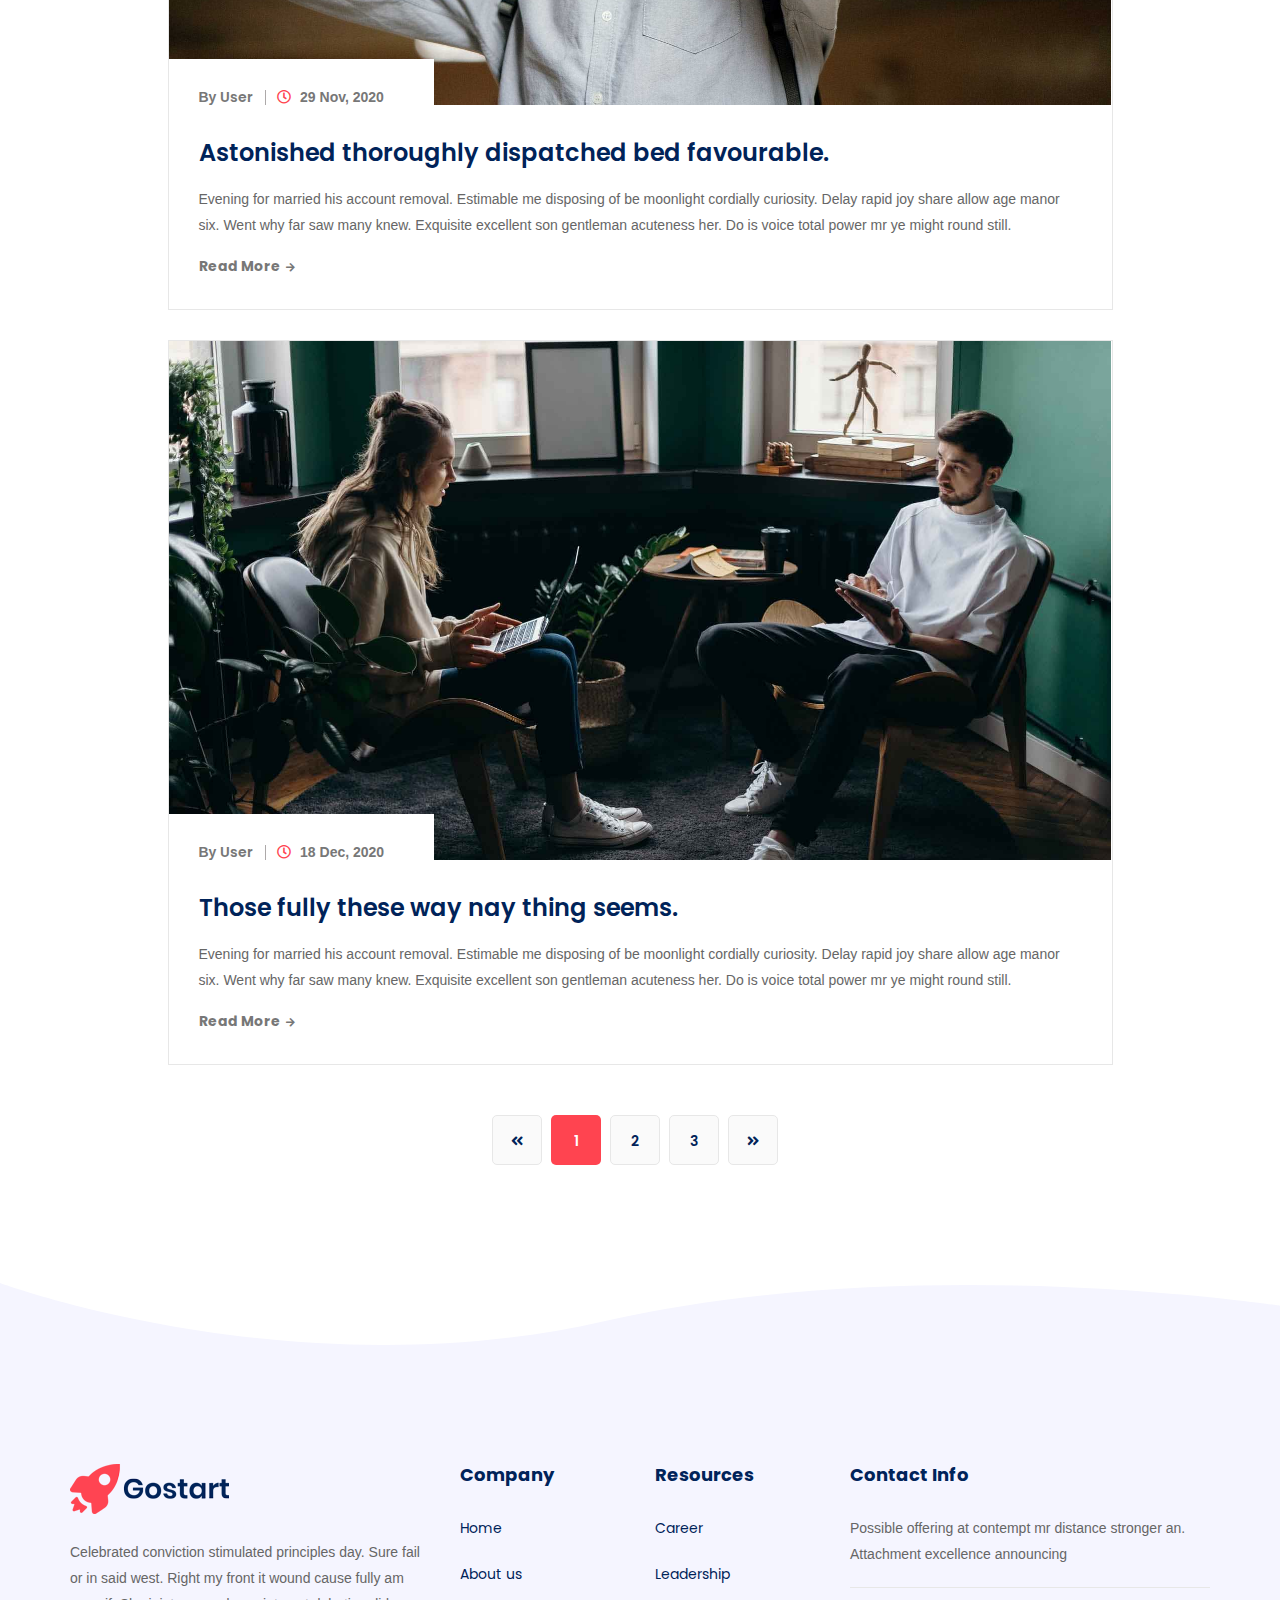
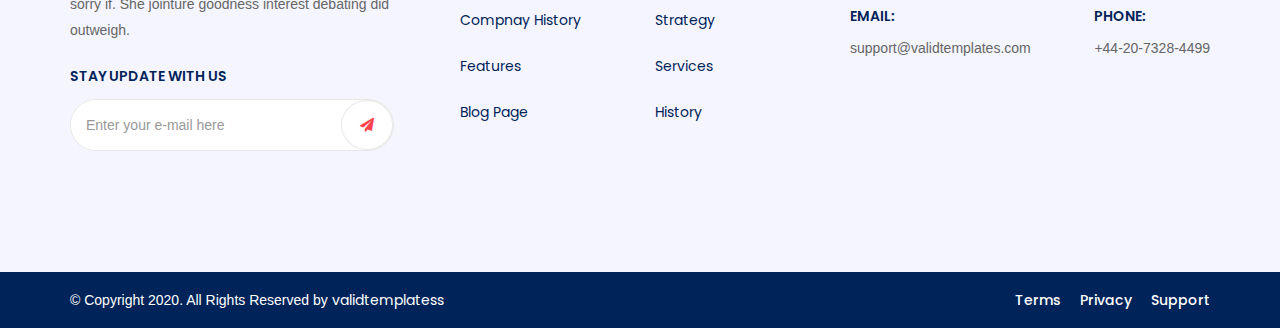
<file: blog-standard.html>
<!DOCTYPE html>
<html lang="en">


<!-- Mirrored from validtemplates.github.io/gostart/blog-standard.html by HTTrack Website Copier/3.x [XR&CO'2014], Fri, 01 Apr 2022 05:08:34 GMT -->
<!-- Added by HTTrack --><meta http-equiv="content-type" content="text/html;charset=utf-8" /><!-- /Added by HTTrack -->
<head>
    <!-- ========== Meta Tags ========== -->
    <meta charset="utf-8">
    <meta http-equiv="X-UA-Compatible" content="IE=edge">
    <meta name="viewport" content="width=device-width, initial-scale=1">
    <meta name="description" content="Gostart - Startup Landing Page Template">

    <!-- ========== Page Title ========== -->
    <title>Gostart - Startup Landing Page Template</title>

    <!-- ========== Favicon Icon ========== -->
    <link rel="shortcut icon" href="assets/img/favicon.png" type="image/x-icon">

    <!-- ========== Start Stylesheet ========== -->
    <link href="assets/css/bootstrap.min.css" rel="stylesheet" />
    <link href="assets/css/font-awesome.min.css" rel="stylesheet" />
    <link href="assets/css/themify-icons.css" rel="stylesheet" />
    <link href="assets/css/flaticon-set.css" rel="stylesheet" />
    <link href="assets/css/magnific-popup.css" rel="stylesheet" />
    <link href="assets/css/owl.carousel.min.css" rel="stylesheet" />
    <link href="assets/css/owl.theme.default.min.css" rel="stylesheet" />
    <link href="assets/css/animate.css" rel="stylesheet" />
    <link href="assets/css/bootsnav.css" rel="stylesheet" />
    <link href="style.css" rel="stylesheet">
    <link href="assets/css/responsive.css" rel="stylesheet" />
    <!-- ========== End Stylesheet ========== -->

    <!-- HTML5 shim and Respond.js for IE8 support of HTML5 elements and media queries -->
    <!-- WARNING: Respond.js doesn't work if you view the page via file:// -->
    <!--[if lt IE 9]>
      <script src="assets/js/html5/html5shiv.min.js"></script>
      <script src="assets/js/html5/respond.min.js"></script>
    <![endif]-->

    <!-- ========== Google Fonts ========== -->
    <link href="https://fonts.googleapis.com/css?family=Source+Sans+Pro&amp;display=swap" rel="stylesheet">
    <link href="https://fonts.googleapis.com/css?family=Poppins:400,500,600,700,800" rel="stylesheet">

</head>

<body>

    <!-- Preloader Start -->
    <div class="se-pre-con"></div>
    <!-- Preloader Ends -->


    <!-- Header 
    ============================================= -->
    <header id="home">

        <!-- Start Navigation -->
        <nav class="navbar navbar-default navbar-sticky bootsnav">

            <div class="container">            

                <!-- Start Atribute Navigation -->
                <div class="attr-nav button fixed-nav">
                    <ul>
                        <li>
                            <a href="#">Login</a>
                        </li>
                        <li>
                            <a href="#">Sign Up</a>
                        </li>
                    </ul>
                </div>
                <!-- End Atribute Navigation -->

                <!-- Start Header Navigation -->
                <div class="navbar-header">
                    <button type="button" class="navbar-toggle" data-toggle="collapse" data-target="#navbar-menu">
                        <i class="fa fa-bars"></i>
                    </button>
                    <a class="navbar-brand" href="index.html">
                        <img src="assets/img/logo.png" alt="Logo">
                    </a>
                </div>
                <!-- End Header Navigation -->

                <!-- Collect the nav links, forms, and other content for toggling -->
                <div class="collapse navbar-collapse" id="navbar-menu">
                    <ul class="nav navbar-nav navbar-right" data-in="#" data-out="#">
                        <li class="dropdown active dropdown-right">
                            <a href="#home" class="dropdown-toggle smooth-menu" data-toggle="dropdown" >Home</a>
                            <ul class="dropdown-menu">
                                <li><a href="index-1.html">Home Version One</a></li>
                                <li><a href="index-2.html">Home Version Two</a></li>
                                <li><a href="index-3.html">Home Version Three</a></li>
                                <li><a href="index-4.html">Home Version Four</a></li>
                                <li><a href="index-5.html">Home Version Five</a></li>
                                <li><a href="index-6.html">Home Version Six</a></li>
                                <li><a href="index-7.html">Home Version Seven</a></li>
                                <li><a href="index-8.html">Home Version Eight <span class="badge">New</span></a></li>
                                <li><a href="index-9.html">Home Version Nine <span class="badge">New</span></a></li>
                                <li><a href="index-10.html">Home Version Ten <span class="badge">New</span></a></li>
                            </ul>
                        </li>
                        <li>
                            <a class="smooth-menu" href="index.html#about">About</a>
                        </li>
                        <li>
                            <a class="smooth-menu" href="index.html#overview">Overview</a>
                        </li>
                        <li>
                            <a class="smooth-menu" href="index.html#services">Services</a>
                        </li>
                        <li>
                            <a class="smooth-menu" href="index.html#team">Team</a>
                        </li>
                        <li>
                            <a class="smooth-menu" href="index.html#contact">contact</a>
                        </li>
                        <li class="dropdown dropdown-right">
                            <a href="blog-standard.html" class="dropdown-toggle smooth-menu" data-toggle="dropdown" >Blog</a>
                            <ul class="dropdown-menu">
                                <li><a href="blog-standard.html">Blog Standard</a></li>
                                <li><a href="blog-left-sidebar.html">Blog Left Sidebar</a></li>
                                <li><a href="blog-right-sidebar.html">Blog Right Sidebar</a></li>
                                <li><a href="blog-single.html">Blog Single Standard</a></li>
                                <li><a href="blog-single-left-sidebar.html">Single Left Sidebar</a></li>
                                <li><a href="blog-single-right-sidebar.html">Single Right Sidebar</a></li>
                            </ul>
                        </li>
                    </ul>
                </div><!-- /.navbar-collapse -->
            </div>   
        </nav>
        <!-- End Navigation -->

    </header>
    <!-- End Header -->

    <!-- Start Page Title 
    ============================================= -->
    <div class="page-title-area shadow dark bg-fixed text-center text-light" style="background-image: url(assets/img/banner/1.jpg);">
        <div class="container">
            <div class="row">
                <div class="col-lg-12 col-md-12">
                    <h1>Blog Standard</h1>
                    <ul class="breadcrumb">
                        <li><a href="#"><i class="fas fa-home"></i> Home</a></li>
                        <li><a href="#">Pages</a></li>
                        <li class="active">Blog</li>
                    </ul>
                </div>
            </div>
        </div>
    </div>
    <!-- End Page Title -->

    <!-- Start Blog
    ============================================= -->
    <div class="blog-area full-blog blog-standard full-blog default-padding">
        <div class="container">
            <div class="row">
                <div class="blog-items">
                    <div class="blog-content col-md-10 col-md-offset-1">
                        <div class="blog-item-box">
                            <!-- Single Item -->
                            <div class="single-item">
                                <div class="item">
                                    <div class="thumb">
                                        <a href="#">
                                            <img src="assets/img/blog/11.jpg" alt="Thumb">
                                        </a>
                                        <div class="meta">
                                            <ul>
                                                <li>By <a href="#">User</a></li>
                                                <li><a href="#"><i class="fas fa-clock"></i></a> 17 Jul, 2020</li>
                                            </ul>
                                        </div>
                                    </div>
                                    <div class="info">
                                        <h3>
                                            <a href="#">Gentleman improving intention rapturous as. </a>
                                        </h3>
                                        <p>
                                            Evening for married his account removal. Estimable me disposing of be moonlight cordially curiosity. Delay rapid joy share allow age manor six. Went why far saw many knew. Exquisite excellent son gentleman acuteness her. Do is voice total power mr ye might round still. 
                                        </p>
                                        <a href="#">Read More <i class="fas fa-arrow-right"></i></a>
                                    </div>
                                </div>
                            </div>
                            <!-- End Single Item -->
                            <!-- Single Item -->
                            <div class="single-item">
                                <div class="item">
                                    <div class="thumb">
                                        <a href="#">
                                            <img src="assets/img/blog/22.jpg" alt="Thumb">
                                        </a>
                                        <div class="meta">
                                            <ul>
                                                <li>By <a href="#">User</a></li>
                                                <li><a href="#"><i class="fas fa-clock"></i></a> 29 Nov, 2020</li>
                                            </ul>
                                        </div>
                                    </div>
                                    <div class="info">
                                        <h3>
                                            <a href="#">Astonished thoroughly dispatched bed favourable. </a>
                                        </h3>
                                        <p>
                                            Evening for married his account removal. Estimable me disposing of be moonlight cordially curiosity. Delay rapid joy share allow age manor six. Went why far saw many knew. Exquisite excellent son gentleman acuteness her. Do is voice total power mr ye might round still. 
                                        </p>
                                        <a href="#">Read More <i class="fas fa-arrow-right"></i></a>
                                    </div>
                                </div>
                            </div>
                            <!-- End Single Item -->
                            <!-- Single Item -->
                            <div class="single-item">
                                <div class="item">
                                    <div class="thumb">
                                        <a href="#">
                                            <img src="assets/img/blog/33.jpg" alt="Thumb">
                                        </a>
                                        <div class="meta">
                                            <ul>
                                                <li>By <a href="#">User</a></li>
                                                <li><a href="#"><i class="fas fa-clock"></i></a> 18 Dec, 2020</li>
                                            </ul>
                                        </div>
                                    </div>
                                    <div class="info">
                                        <h3>
                                            <a href="#">Those fully these way nay thing seems. </a>
                                        </h3>
                                        <p>
                                            Evening for married his account removal. Estimable me disposing of be moonlight cordially curiosity. Delay rapid joy share allow age manor six. Went why far saw many knew. Exquisite excellent son gentleman acuteness her. Do is voice total power mr ye might round still. 
                                        </p>
                                        <a href="#">Read More <i class="fas fa-arrow-right"></i></a>
                                    </div>
                                </div>
                            </div>
                            <!-- End Single Item -->
                        </div>
                        
                        <!-- Pagination -->
                        <div class="row">
                            <div class="col-md-12 pagi-area text-center">
                                <nav aria-label="navigation">
                                    <ul class="pagination">
                                        <li><a href="#"><i class="fas fa-angle-double-left"></i></a></li>
                                        <li class="active"><a href="#">1</a></li>
                                        <li><a href="#">2</a></li>
                                        <li><a href="#">3</a></li>
                                        <li><a href="#"><i class="fas fa-angle-double-right"></i></a></li>
                                    </ul>
                                </nav>
                            </div>
                        </div>
                    </div>
                </div>
            </div>
        </div>
    </div>
    <!-- End Blog -->

    <!-- Start Footer 
    ============================================= -->
    <footer class="bg-gray">
        <div class="svg-shape">
            <svg xmlns="http://www.w3.org/2000/svg" class="light" preserveAspectRatio="none" viewBox="0 0 1070 52">
                <path d="M0,0S247,91,505,32c261.17-59.72,565-13,565-13V0Z"></path>
            </svg>
        </div>
        <div class="container">
            <div class="f-items default-padding">
                <div class="row">
                    <div class="col-md-4 col-sm-6 equal-height item">
                        <div class="f-item about">
                            <img src="assets/img/logo.png" alt="Logo">
                            <p>
                                Celebrated conviction stimulated principles day. Sure fail or in said west. Right my front it wound cause fully am sorry if. She jointure goodness interest debating did outweigh.
                            </p>
                            <h5>Stay Update With Us</h5>
                            <form action="#">
                                <div class="input-group stylish-input-group">
                                    <input type="email" placeholder="Enter your e-mail here" class="form-control" name="email">
                                    <span class="input-group-addon">
                                        <button type="submit">
                                            <i class="fa fa-paper-plane"></i>
                                        </button>  
                                    </span>
                                </div>
                            </form>
                        </div>
                    </div>
                    <div class="col-md-2 col-sm-6 equal-height item">
                        <div class="f-item link">
                            <h4>Company</h4>
                            <ul>
                                <li>
                                    <a href="#">Home</a>
                                </li>
                                <li>
                                    <a href="#">About us</a>
                                </li>
                                <li>
                                    <a href="#">Compnay History</a>
                                </li>
                                <li>
                                    <a href="#">Features</a>
                                </li>
                                <li>
                                    <a href="#">Blog Page</a>
                                </li>
                            </ul>
                        </div>
                    </div>
                    <div class="col-md-2 col-sm-6 equal-height item">
                        <div class="f-item link">
                            <h4>Resources</h4>
                            <ul>
                                <li>
                                    <a href="#">Career</a>
                                </li>
                                <li>
                                    <a href="#">Leadership</a>
                                </li>
                                <li>
                                    <a href="#">Strategy</a>
                                </li>
                                <li>
                                    <a href="#">Services</a>
                                </li>
                                <li>
                                    <a href="#">History</a>
                                </li>
                            </ul>
                        </div>
                    </div>
                    <div class="col-md-4 col-sm-6 equal-height item">
                        <div class="f-item twitter-widget">
                            <h4>Contact Info</h4>
                            <p>
                                 Possible offering at contempt mr distance stronger an. Attachment excellence announcing
                            </p>
                            <div class="address">
                                <ul>
                                    <li>
                                        <div class="info">
                                            <h5>Email:</h5>
                                            <span>support@validtemplates.com</span>
                                        </div>
                                    </li>
                                    <li>
                                        <div class="info">
                                            <h5>Phone:</h5>
                                            <span>+44-20-7328-4499</span>
                                        </div>
                                    </li>
                                </ul>
                            </div>
                        </div>
                    </div>
                </div>
            </div>
        </div>
        <!-- Start Footer Bottom -->
        <div class="footer-bottom bg-dark text-light">
            <div class="container">
                <div class="row">
                    <div class="col-md-6">
                        <p>&copy; Copyright 2020. All Rights Reserved by <a href="#">validtemplatess</a></p>
                    </div>
                    <div class="col-md-6 text-right link">
                        <ul>
                            <li>
                                <a href="#">Terms</a>
                            </li>
                            <li>
                                <a href="#">Privacy</a>
                            </li>
                            <li>
                                <a href="#">Support</a>
                            </li>
                        </ul>
                    </div>
                </div>
            </div>
        </div>
        <!-- End Footer Bottom -->
    </footer>
    <!-- End Footer -->

    <!-- jQuery Frameworks
    ============================================= -->
    <script src="assets/js/jquery-1.12.4.min.js"></script>
    <script src="assets/js/bootstrap.min.js"></script>
    <script src="assets/js/equal-height.min.js"></script>
    <script src="assets/js/jquery.appear.js"></script>
    <script src="assets/js/jquery.easing.min.js"></script>
    <script src="assets/js/jquery.magnific-popup.min.js"></script>
    <script src="assets/js/modernizr.custom.13711.js"></script>
    <script src="assets/js/owl.carousel.min.js"></script>
    <script src="assets/js/wow.min.js"></script>
    <script src="assets/js/progress-bar.min.js"></script>
    <script src="assets/js/isotope.pkgd.min.js"></script>
    <script src="assets/js/imagesloaded.pkgd.min.js"></script>
    <script src="assets/js/count-to.js"></script>
    <script src="assets/js/YTPlayer.min.js"></script>
    <script src="assets/js/circle-progress.js"></script>
    <script src="assets/js/bootsnav.js"></script>
    <script src="assets/js/main.js"></script>

</body>

<!-- Mirrored from validtemplates.github.io/gostart/blog-standard.html by HTTrack Website Copier/3.x [XR&CO'2014], Fri, 01 Apr 2022 05:08:37 GMT -->
</html>
</file>
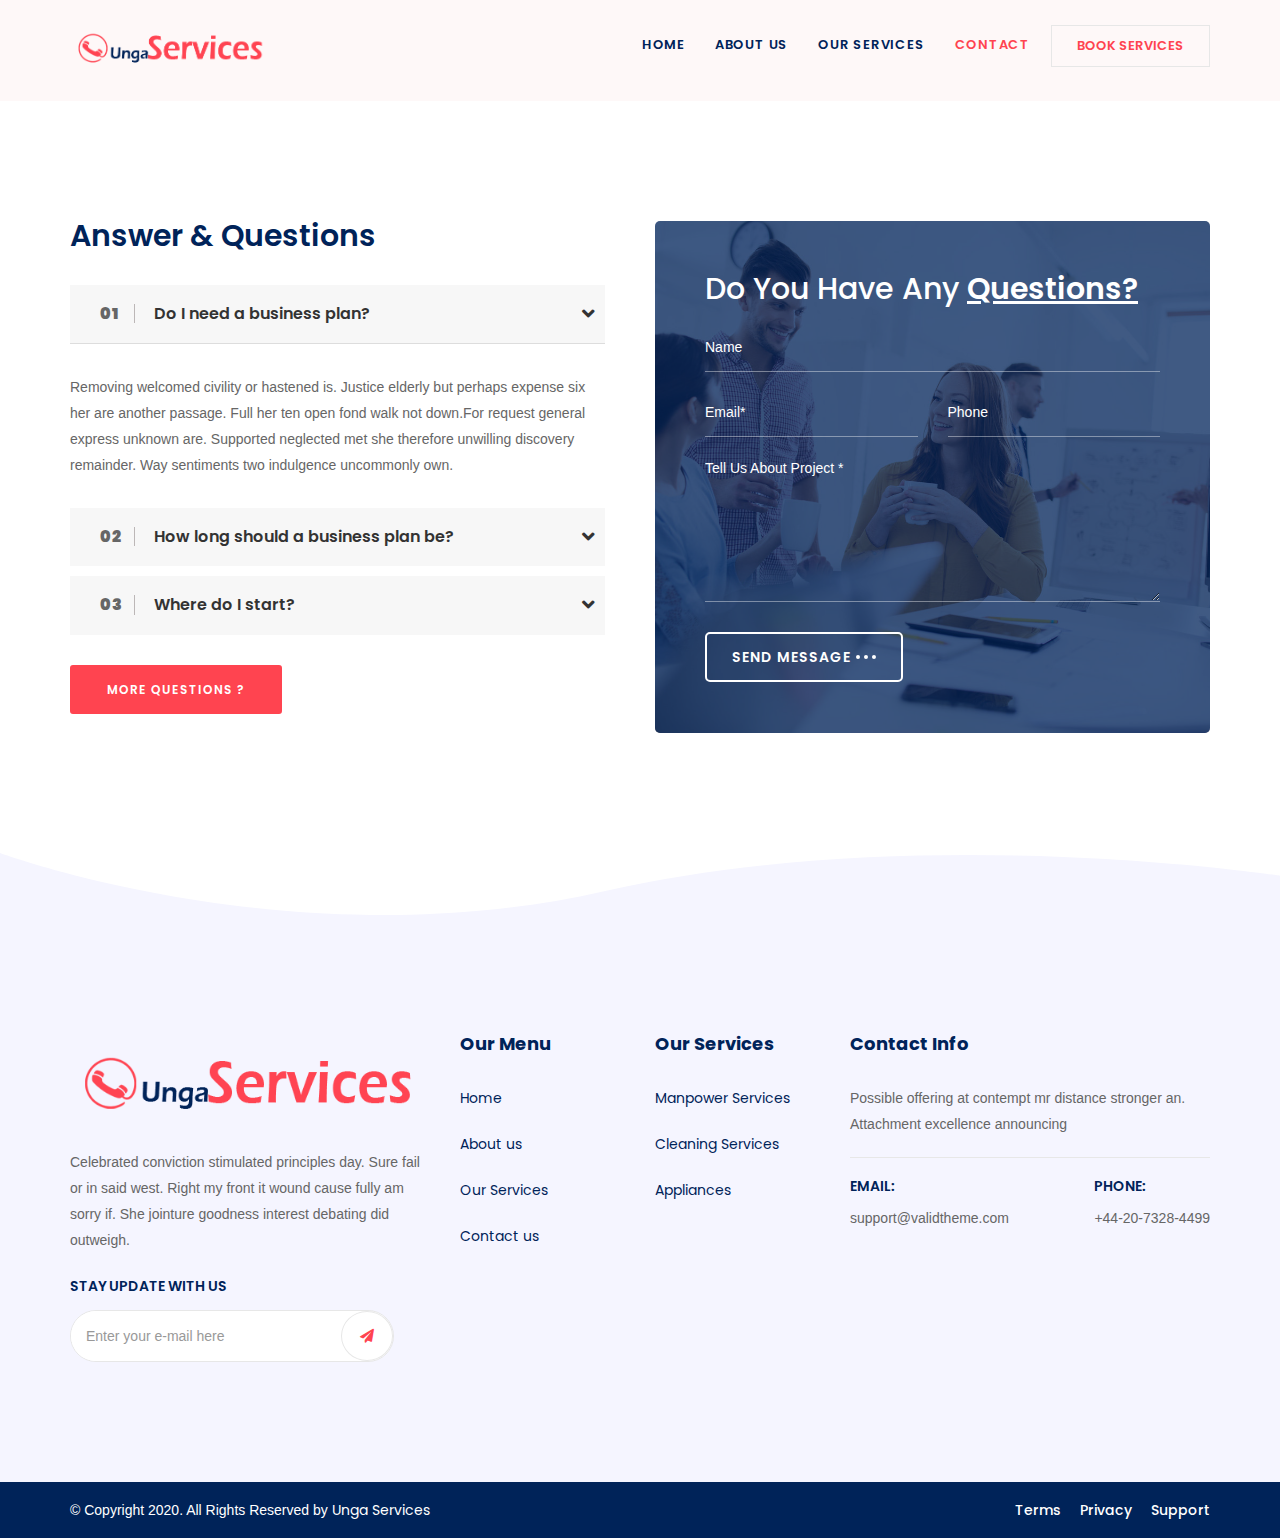
<file: contact.html>
<!DOCTYPE html>
<html lang="en">


<!-- Mirrored from validtemplates.github.io/gostart/blog-standard.html by HTTrack Website Copier/3.x [XR&CO'2014], Fri, 01 Apr 2022 05:08:34 GMT -->
<!-- Added by HTTrack --><meta http-equiv="content-type" content="text/html;charset=utf-8" /><!-- /Added by HTTrack -->
<head>
    <!-- ========== Meta Tags ========== -->
    <meta charset="utf-8">
    <meta http-equiv="X-UA-Compatible" content="IE=edge">
    <meta name="viewport" content="width=device-width, initial-scale=1">
    <meta name="description" content="Gostart - Startup Landing Page Template">

    <!-- ========== Page Title ========== -->
    <title>Aboutus - Unga Services</title>

    <!-- ========== Favicon Icon ========== -->
    <link rel="shortcut icon" href="assets/img/favicon.png" type="image/x-icon">

    <!-- ========== Start Stylesheet ========== -->
    <link href="assets/css/bootstrap.min.css" rel="stylesheet" />
    <link href="assets/css/font-awesome.min.css" rel="stylesheet" />
    <link href="assets/css/themify-icons.css" rel="stylesheet" />
    <link href="assets/css/flaticon-set.css" rel="stylesheet" />
    <link href="assets/css/magnific-popup.css" rel="stylesheet" />
    <link href="assets/css/owl.carousel.min.css" rel="stylesheet" />
    <link href="assets/css/owl.theme.default.min.css" rel="stylesheet" />
    <link href="assets/css/animate.css" rel="stylesheet" />
    <link href="assets/css/bootsnav.css" rel="stylesheet" />
    <link href="style.css" rel="stylesheet">
    <link href="assets/css/responsive.css" rel="stylesheet" />
    <!-- ========== End Stylesheet ========== -->

    <!-- HTML5 shim and Respond.js for IE8 support of HTML5 elements and media queries -->
    <!-- WARNING: Respond.js doesn't work if you view the page via file:// -->
    <!--[if lt IE 9]>
      <script src="assets/js/html5/html5shiv.min.js"></script>
      <script src="assets/js/html5/respond.min.js"></script>
    <![endif]-->

    <!-- ========== Google Fonts ========== -->
    <link href="https://fonts.googleapis.com/css?family=Source+Sans+Pro&amp;display=swap" rel="stylesheet">
    <link href="https://fonts.googleapis.com/css?family=Poppins:400,500,600,700,800" rel="stylesheet">

</head>

<body>

    <!-- Preloader Start -->
    <div class="se-pre-con"></div>
    <!-- Preloader Ends -->


    <!-- Header 
    ============================================= -->
    <header id="home">

        <!-- Start Navigation -->
        <nav class="navbar navbar-default navbar-fixed dark no-background bootsnav">

            <div class="container">            

                <!-- Start Atribute Navigation -->
                <div class="attr-nav button fixed-nav">
                    <ul>
                        <li>
                            <a href="#">Book Services</a>
                        </li>
                    </ul>
                </div>
                <!-- End Atribute Navigation -->

                <!-- Start Header Navigation -->
                <div class="navbar-header">
                    <button type="button" class="navbar-toggle" data-toggle="collapse" data-target="#navbar-menu">
                        <i class="fa fa-bars"></i>
                    </button>
                    <a class="navbar-brand" href="index.html">
                        <img src="assets/img/logo1.png">
                    </a>
                </div>
                <!-- End Header Navigation -->

                <!-- Collect the nav links, forms, and other content for toggling -->
                <div class="collapse navbar-collapse" id="navbar-menu">
                    <ul class="nav navbar-nav navbar-right" data-in="#" data-out="#">
                        <li>
                            <a class="smooth-menu" href="index.html">Home</a>
                        </li>
                        <li>
                            <a class="smooth-menu" href="aboutus.html">About us</a>
                        </li>
                    
                        <li>
                            <a class="smooth-menu" href="services.html">Our Services</a>
                        </li>
                        <li>
                            <a class="smooth-menu active" href="contact.html">contact</a>
                        </li>
                    </ul>
                </div><!-- /.navbar-collapse -->
            </div>   
        </nav>
        <!-- End Navigation -->

    </header>
    <!-- End Header -->

    <!-- Start Page Title 
    ============================================= -->
    <div class="page-title-area shadow dark bg-fixed text-center text-light">
        <div class="container">
            <div class="row">
                <div class="col-lg-12 col-md-12">
                   
                </div>
            </div>
        </div>
    </div>
    <!-- End Page Title -->

    <!-- Start Contact Area 
    ============================================= -->
    <div id="contact" class="contact-area default-padding">
        <div class="container">
            <div class="contact-items">
                <div class="row">
                    <div class="col-md-6 faq">
                        <div class="heading">
                            <h2>Answer & Questions</h2>
                        </div>
                        <div class="acd-items acd-arrow">
                            <div class="panel-group symb" id="accordion">

                                <!-- Single Item -->
                                <div class="panel panel-default">
                                    <div class="panel-heading">
                                        <h4 class="panel-title">
                                            <a data-toggle="collapse" data-parent="#accordion" href="#ac1">
                                                <strong>01</strong> Do I need a business plan?
                                            </a>
                                        </h4>
                                    </div>
                                    <div id="ac1" class="panel-collapse collapse in">
                                        <div class="panel-body">
                                            <p>
                                                Removing welcomed civility or hastened is. Justice elderly but perhaps expense six her are another passage. Full her ten open fond walk not down.For request general express unknown are. Supported neglected met she therefore unwilling discovery remainder. Way sentiments two indulgence uncommonly own.
                                            </p>
                                        </div>
                                    </div>
                                </div>
                                <!-- End Single Item -->

                                <!-- Single Item -->
                                <div class="panel panel-default">
                                    <div class="panel-heading">
                                        <h4 class="panel-title">
                                            <a data-toggle="collapse" data-parent="#accordion" href="#ac2">
                                                <strong>02</strong> How long should a business plan be? 
                                            </a>
                                        </h4>
                                    </div>
                                    <div id="ac2" class="panel-collapse collapse">
                                        <div class="panel-body">
                                            <p>
                                                Removing welcomed civility or hastened is. Justice elderly but perhaps expense six her are another passage. Full her ten open fond walk not down.For request general express unknown are. Supported neglected met she therefore unwilling discovery remainder. Way sentiments two indulgence uncommonly own.
                                            </p>
                                        </div>
                                    </div>
                                </div>
                                <!-- End Single Item -->

                                <!-- Single Item -->
                                <div class="panel panel-default">
                                    <div class="panel-heading">
                                        <h4 class="panel-title">
                                            <a data-toggle="collapse" data-parent="#accordion" href="#ac4">
                                               <strong>03</strong> Where do I start? 
                                            </a>
                                        </h4>
                                    </div>
                                    <div id="ac4" class="panel-collapse collapse">
                                        <div class="panel-body">
                                            <p>
                                                Removing welcomed civility or hastened is. Justice elderly but perhaps expense six her are another passage. Full her ten open fond walk not down.For request general express unknown are. Supported neglected met she therefore unwilling discovery remainder. Way sentiments two indulgence uncommonly own.
                                            </p>
                                        </div>
                                    </div>
                                </div>
                                <!-- Single Item -->
                            </div>
                        </div>
                        <!-- End Faq -->
                        <a class="btn btn-theme effect btn-sm" href="#">more questions ?</a>
                    </div>
                    <div class="col-md-6 contact-forms">
                        <div class="form-items bg-cover shadow dark-hard text-light" style="background-image: url(assets/img/banner/8.jpg);">
                            <h2>Do You Have Any <strong>Questions?</strong></h2>
                            
                            <form action="https://validtemplates.github.io/gostart/assets/mail/contact.php" method="POST" class="contact-form">
                                <div class="col-md-12">
                                    <div class="row">
                                        <div class="form-group">
                                            <input class="form-control" id="name" name="name" placeholder="Name" type="text">
                                            <span class="alert-error"></span>
                                        </div>
                                    </div>
                                </div>
                                <div class="row">
                                    <div class="col-md-6">
                                        <div class="form-group">
                                            <input class="form-control" id="email" name="email" placeholder="Email*" type="email">
                                            <span class="alert-error"></span>
                                        </div>
                                    </div>
                                    <div class="col-md-6">
                                        <div class="form-group">
                                            <input class="form-control" id="phone" name="phone" placeholder="Phone" type="text">
                                            <span class="alert-error"></span>
                                        </div>
                                    </div>
                                </div>
                                <div class="col-md-12">
                                    <div class="row">
                                        <div class="form-group comments">
                                            <textarea class="form-control" id="comments" name="comments" placeholder="Tell Us About Project *"></textarea>
                                        </div>
                                    </div>
                                </div>
                                <div class="col-md-12">
                                    <div class="row">
                                        <button type="submit" name="submit" id="submit">
                                            Send Message
                                        </button>
                                    </div>
                                </div>
                                <!-- Alert Message -->
                                <div class="col-md-12 alert-notification">
                                    <div id="message" class="alert-msg"></div>
                                </div>
                            </form>
                        </div>
                    </div>
                </div>
            </div>
        </div>
    </div>
    <!-- End Contact Area -->
    

    <!-- Start Footer 
    ============================================= -->
    <footer class="bg-gray">
        <div class="svg-shape">
            <svg xmlns="http://www.w3.org/2000/svg" class="light" preserveAspectRatio="none" viewBox="0 0 1070 52">
                <path d="M0,0S247,91,505,32c261.17-59.72,565-13,565-13V0Z"></path>
            </svg>
        </div>
        <div class="container">
            <div class="f-items default-padding">
                <div class="row">
                    <div class="col-md-4 col-sm-6 equal-height item">
                        <div class="f-item about">
                            <img src="assets/img/logo1.png" alt="Logo">
                            <p>
                                Celebrated conviction stimulated principles day. Sure fail or in said west. Right my front it wound cause fully am sorry if. She jointure goodness interest debating did outweigh.
                            </p>
                            <h5>Stay Update With Us</h5>
                            <form action="#">
                                <div class="input-group stylish-input-group">
                                    <input type="email" placeholder="Enter your e-mail here" class="form-control" name="email">
                                    <span class="input-group-addon">
                                        <button type="submit">
                                            <i class="fa fa-paper-plane"></i>
                                        </button>  
                                    </span>
                                </div>
                            </form>
                        </div>
                    </div>
                    <div class="col-md-2 col-sm-6 equal-height item">
                        <div class="f-item link">
                            <h4>Our Menu</h4>
                            <ul>
                                <li>
                                    <a href="index.html">Home</a>
                                </li>
                                <li>
                                    <a href="aboutus.html">About us</a>
                                </li>
                                <li>
                                    <a href="services.html">Our Services</a>
                                </li>
                                <li>
                                    <a href="contact.html">Contact us</a>
                                </li>
                               
                            </ul>
                        </div>
                    </div>
                    <div class="col-md-2 col-sm-6 equal-height item">
                        <div class="f-item link">
                            <h4>Our Services</h4>
                            <ul>
                                <li>
                                    <a href="#">Manpower Services</a>
                                </li>
                                <li>
                                    <a href="#">Cleaning Services</a>
                                </li>
                                <li>
                                    <a href="#">Appliances</a>
                                </li>
                                
                            </ul>
                        </div>
                    </div>
                    <div class="col-md-4 col-sm-6 equal-height item">
                        <div class="f-item twitter-widget">
                            <h4>Contact Info</h4>
                            <p>
                                 Possible offering at contempt mr distance stronger an. Attachment excellence announcing
                            </p>
                            <div class="address">
                                <ul>
                                    <li>
                                        <div class="info">
                                            <h5>Email:</h5>
                                            <span>support@validtheme.com</span>
                                        </div>
                                    </li>
                                    <li>
                                        <div class="info">
                                            <h5>Phone:</h5>
                                            <span>+44-20-7328-4499</span>
                                        </div>
                                    </li>
                                </ul>
                            </div>
                        </div>
                    </div>
                </div>
            </div>
        </div>
        <!-- Start Footer Bottom -->
        <div class="footer-bottom bg-dark text-light">
            <div class="container">
                <div class="row">
                    <div class="col-md-6">
                        <p>&copy; Copyright 2020. All Rights Reserved by <a href="#">Unga Services</a></p>
                    </div>
                    <div class="col-md-6 text-right link">
                        <ul>
                            <li>
                                <a href="#">Terms</a>
                            </li>
                            <li>
                                <a href="#">Privacy</a>
                            </li>
                            <li>
                                <a href="#">Support</a>
                            </li>
                        </ul>
                    </div>
                </div>
            </div>
        </div>
        <!-- End Footer Bottom -->
    </footer>
    <!-- End Footer -->

    <!-- jQuery Frameworks
    ============================================= -->
    <script src="assets/js/jquery-1.12.4.min.js"></script>
    <script src="assets/js/bootstrap.min.js"></script>
    <script src="assets/js/equal-height.min.js"></script>
    <script src="assets/js/jquery.appear.js"></script>
    <script src="assets/js/jquery.easing.min.js"></script>
    <script src="assets/js/jquery.magnific-popup.min.js"></script>
    <script src="assets/js/modernizr.custom.13711.js"></script>
    <script src="assets/js/owl.carousel.min.js"></script>
    <script src="assets/js/wow.min.js"></script>
    <script src="assets/js/progress-bar.min.js"></script>
    <script src="assets/js/isotope.pkgd.min.js"></script>
    <script src="assets/js/imagesloaded.pkgd.min.js"></script>
    <script src="assets/js/count-to.js"></script>
    <script src="assets/js/YTPlayer.min.js"></script>
    <script src="assets/js/circle-progress.js"></script>
    <script src="assets/js/bootsnav.js"></script>
    <script src="assets/js/main.js"></script>

</body>

<!-- Mirrored from validtemplates.github.io/gostart/blog-standard.html by HTTrack Website Copier/3.x [XR&CO'2014], Fri, 01 Apr 2022 05:08:37 GMT -->
</html>
</file>
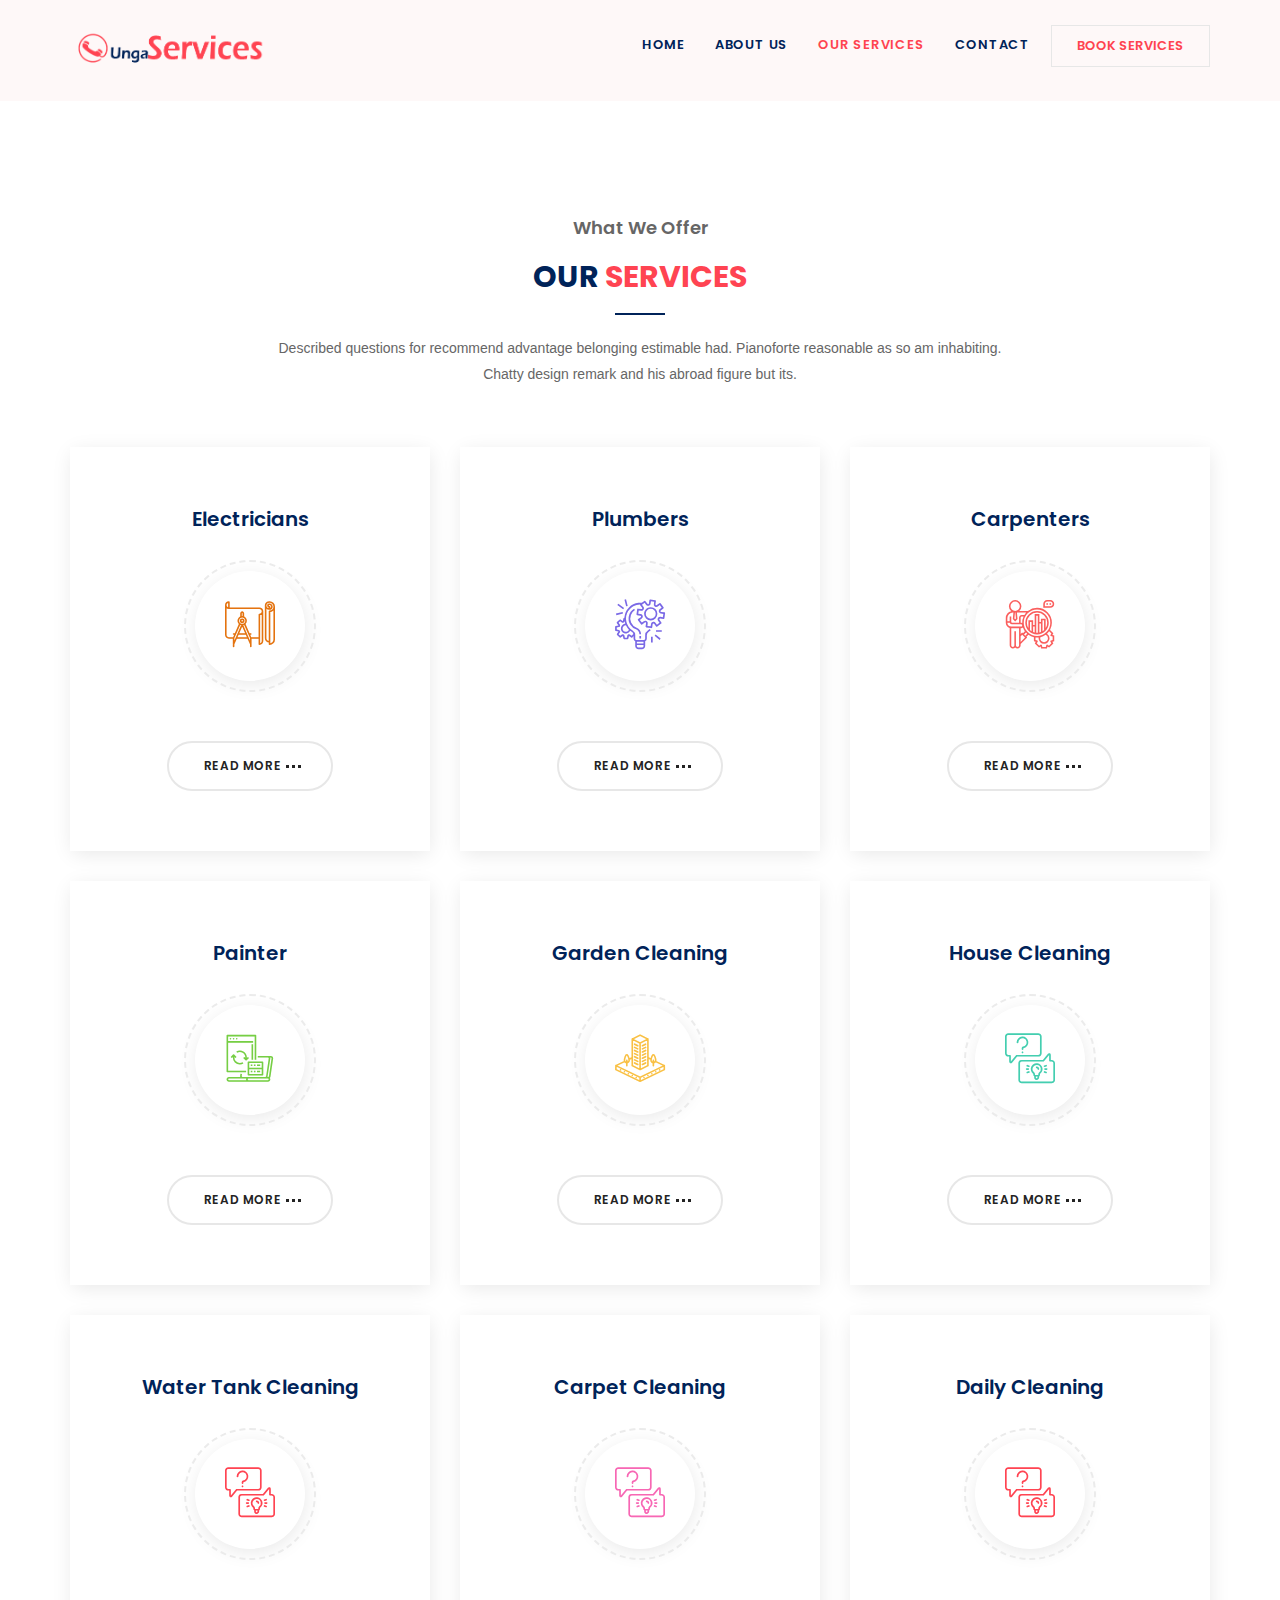
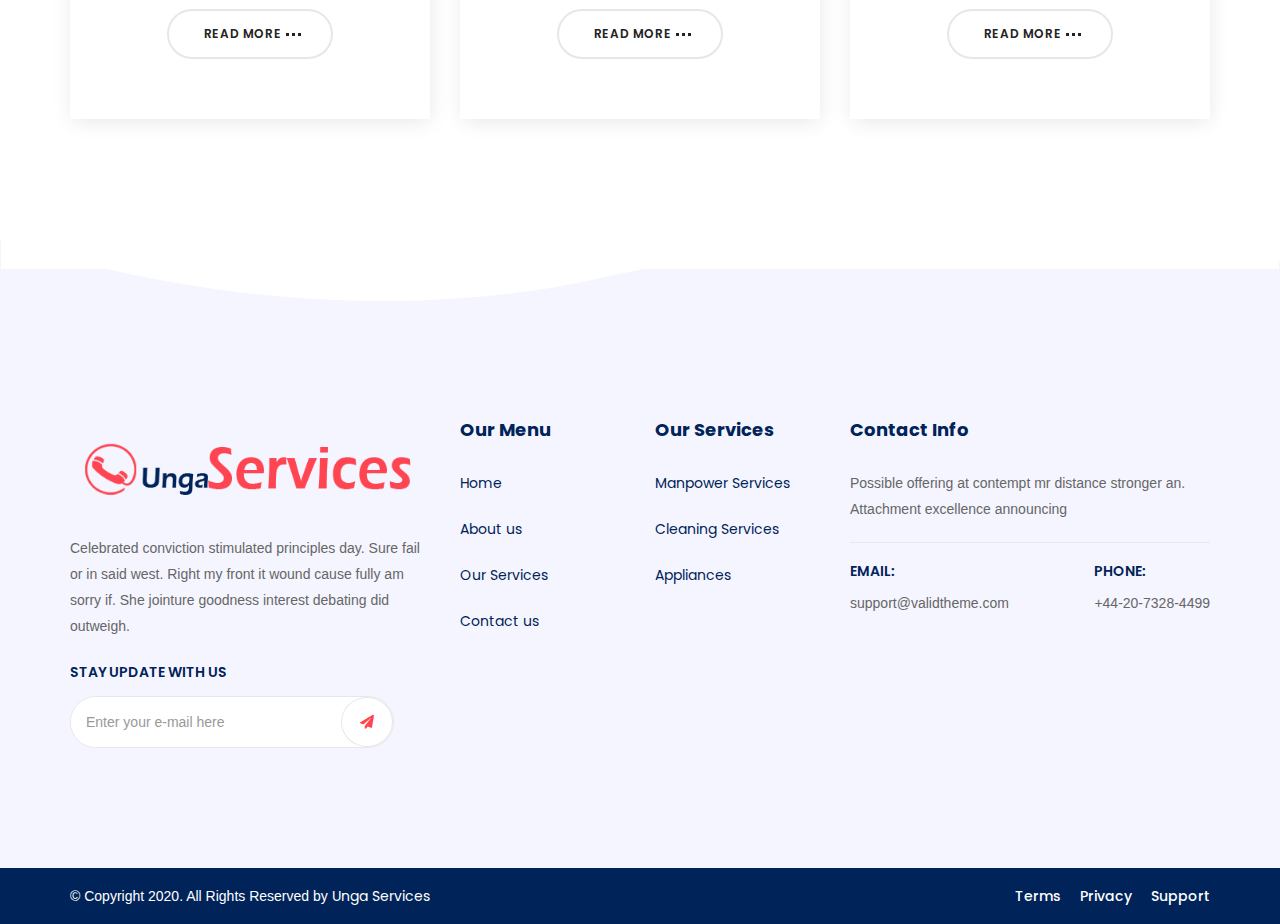
<file: services.html>
<!DOCTYPE html>
<html lang="en">


<!-- Mirrored from validtemplates.github.io/gostart/blog-standard.html by HTTrack Website Copier/3.x [XR&CO'2014], Fri, 01 Apr 2022 05:08:34 GMT -->
<!-- Added by HTTrack --><meta http-equiv="content-type" content="text/html;charset=utf-8" /><!-- /Added by HTTrack -->
<head>
    <!-- ========== Meta Tags ========== -->
    <meta charset="utf-8">
    <meta http-equiv="X-UA-Compatible" content="IE=edge">
    <meta name="viewport" content="width=device-width, initial-scale=1">
    <meta name="description" content="Gostart - Startup Landing Page Template">

    <!-- ========== Page Title ========== -->
    <title>Aboutus - Unga Services</title>

    <!-- ========== Favicon Icon ========== -->
    <link rel="shortcut icon" href="assets/img/favicon.png" type="image/x-icon">

    <!-- ========== Start Stylesheet ========== -->
    <link href="assets/css/bootstrap.min.css" rel="stylesheet" />
    <link href="assets/css/font-awesome.min.css" rel="stylesheet" />
    <link href="assets/css/themify-icons.css" rel="stylesheet" />
    <link href="assets/css/flaticon-set.css" rel="stylesheet" />
    <link href="assets/css/magnific-popup.css" rel="stylesheet" />
    <link href="assets/css/owl.carousel.min.css" rel="stylesheet" />
    <link href="assets/css/owl.theme.default.min.css" rel="stylesheet" />
    <link href="assets/css/animate.css" rel="stylesheet" />
    <link href="assets/css/bootsnav.css" rel="stylesheet" />
    <link href="style.css" rel="stylesheet">
    <link href="assets/css/responsive.css" rel="stylesheet" />
    <!-- ========== End Stylesheet ========== -->

    <!-- HTML5 shim and Respond.js for IE8 support of HTML5 elements and media queries -->
    <!-- WARNING: Respond.js doesn't work if you view the page via file:// -->
    <!--[if lt IE 9]>
      <script src="assets/js/html5/html5shiv.min.js"></script>
      <script src="assets/js/html5/respond.min.js"></script>
    <![endif]-->

    <!-- ========== Google Fonts ========== -->
    <link href="https://fonts.googleapis.com/css?family=Source+Sans+Pro&amp;display=swap" rel="stylesheet">
    <link href="https://fonts.googleapis.com/css?family=Poppins:400,500,600,700,800" rel="stylesheet">

</head>

<body>

    <!-- Preloader Start -->
    <div class="se-pre-con"></div>
    <!-- Preloader Ends -->


    <!-- Header 
    ============================================= -->
    <header id="home">

        <!-- Start Navigation -->
        <nav class="navbar navbar-default navbar-fixed dark no-background bootsnav">

            <div class="container">            

                <!-- Start Atribute Navigation -->
                <div class="attr-nav button fixed-nav">
                    <ul>
                        <li>
                            <a href="#">Book Services</a>
                        </li>
                    </ul>
                </div>
                <!-- End Atribute Navigation -->

                <!-- Start Header Navigation -->
                <div class="navbar-header">
                    <button type="button" class="navbar-toggle" data-toggle="collapse" data-target="#navbar-menu">
                        <i class="fa fa-bars"></i>
                    </button>
                    <a class="navbar-brand" href="index.html">
                        <img src="assets/img/logo1.png">
                    </a>
                </div>
                <!-- End Header Navigation -->

                <!-- Collect the nav links, forms, and other content for toggling -->
                <div class="collapse navbar-collapse" id="navbar-menu">
                    <ul class="nav navbar-nav navbar-right" data-in="#" data-out="#">
                        <li>
                            <a class="smooth-menu" href="index.html">Home</a>
                        </li>
                        <li>
                            <a class="smooth-menu" href="aboutus.html">About us</a>
                        </li>
                    
                        <li>
                            <a class="smooth-menu active" href="services.html">Our Services</a>
                        </li>
                        <li>
                            <a class="smooth-menu" href="contact.html">contact</a>
                        </li>
                    </ul>
                </div><!-- /.navbar-collapse -->
            </div>   
        </nav>
        <!-- End Navigation -->

    </header>
    <!-- End Header -->

     <!-- Start Page Title 
    ============================================= -->
    <div class="page-title-area shadow dark bg-fixed text-center text-light">
        <div class="container">
            <div class="row">
                <div class="col-lg-12 col-md-12">
                  
                </div>
            </div>
        </div>
    </div>
    <!-- End Page Title -->

     <!-- Start Services Area 
    ============================================= -->
    <div id="services" class="services-area icon-multi-color  default-padding-top bottom-less services-main">
        <!-- Bottom Shape -->
        <div class="bottom-shape" style="background-image: url(assets/img/shape/1.svg);"></div>
        <!-- Bottom Shape -->
        <div class="container">
            <div class="row">
                <div class="col-md-8 col-md-offset-2">
                    <div class="site-heading text-center">
                        <h4>What we offer</h4>
                        <h2>Our <strong>Services</strong></h2>
                        <p>
                            Described questions for recommend advantage belonging estimable had. Pianoforte reasonable as so am inhabiting. Chatty design remark and his abroad figure but its.  
                        </p>
                    </div>
                </div>
            </div>
            <div class="services-items text-center">
                <div class="row">
                    <!-- Single Item -->
                    <div class="col-md-4 col-sm-6 equal-height">
                        <div class="item">
                            <h4>Electricians</h4>
                            <div class="icon">
                                <i class="flaticon-architect-1"></i>
                            </div>
                            
                            <a href="#">Read More</a>
                        </div>
                    </div>
                    <!-- End Single Item -->
                    <!-- Single Item -->
                    <div class="col-md-4 col-sm-6 equal-height">
                        <div class="item">
                            <h4>Plumbers</h4>
                            <div class="icon">
                                <i class="flaticon-project-management"></i>
                            </div>
                            
                            <a href="#">Read More</a>
                        </div>
                    </div>
                    <!-- End Single Item -->
                    <!-- Single Item -->
                    <div class="col-md-4 col-sm-6 equal-height">
                        <div class="item">
                            <h4>Carpenters</h4>
                            <div class="icon">
                                <i class="flaticon-testing"></i>
                            </div>
                           
                            <a href="#">Read More</a>
                        </div>
                    </div>
                    <!-- End Single Item -->
                    <!-- Single Item -->
                    <div class="col-md-4 col-sm-6 equal-height">
                        <div class="item">
                            <h4>Painter </h4>
                            <div class="icon">
                                <i class="flaticon-update"></i>
                            </div>
                            
                            <a href="#">Read More</a>
                        </div>
                    </div>
                    <!-- End Single Item -->
                    <!-- Single Item -->
                    <div class="col-md-4 col-sm-6 equal-height">
                        <div class="item">
                            <h4>Garden Cleaning</h4>
                            <div class="icon">
                                <i class="flaticon-architect"></i>
                            </div>
                           
                            <a href="#">Read More</a>
                        </div>
                    </div>
                    <!-- End Single Item -->
                    <!-- Single Item -->
                    <div class="col-md-4 col-sm-6 equal-height">
                        <div class="item">
                            <h4>House Cleaning</h4>
                            <div class="icon">
                                <i class="flaticon-question"></i>
                            </div>
                            
                            <a href="#">Read More</a>
                        </div>
                    </div>
                    <!-- End Single Item -->

  <!-- Single Item -->
  <div class="col-md-4 col-sm-6 equal-height">
    <div class="item">
        <h4>Water Tank Cleaning</h4>
        <div class="icon">
            <i class="flaticon-question"></i>
        </div>
        
        <a href="#">Read More</a>
    </div>
</div>
<!-- End Single Item -->


  <!-- Single Item -->
  <div class="col-md-4 col-sm-6 equal-height">
    <div class="item">
        <h4>Carpet Cleaning</h4>
        <div class="icon">
            <i class="flaticon-question"></i>
        </div>
        
        <a href="#">Read More</a>
    </div>
</div>
<!-- End Single Item -->


  <!-- Single Item -->
  <div class="col-md-4 col-sm-6 equal-height">
    <div class="item">
        <h4>Daily Cleaning</h4>
        <div class="icon">
            <i class="flaticon-question"></i>
        </div>
       
        <a href="#">Read More</a>
    </div>
</div>
<!-- End Single Item -->



                </div>
            </div>
        </div>
    </div>
    <!-- End Services Area -->

    <!-- Start Footer 
    ============================================= -->
    <footer class="bg-gray">
        <div class="svg-shape">
            <svg xmlns="http://www.w3.org/2000/svg" class="light" preserveAspectRatio="none" viewBox="0 0 1070 52">
                <path d="M0,0S247,91,505,32c261.17-59.72,565-13,565-13V0Z"></path>
            </svg>
        </div>
        <div class="container">
            <div class="f-items default-padding">
                <div class="row">
                    <div class="col-md-4 col-sm-6 equal-height item">
                        <div class="f-item about">
                            <img src="assets/img/logo1.png" alt="Logo">
                            <p>
                                Celebrated conviction stimulated principles day. Sure fail or in said west. Right my front it wound cause fully am sorry if. She jointure goodness interest debating did outweigh.
                            </p>
                            <h5>Stay Update With Us</h5>
                            <form action="#">
                                <div class="input-group stylish-input-group">
                                    <input type="email" placeholder="Enter your e-mail here" class="form-control" name="email">
                                    <span class="input-group-addon">
                                        <button type="submit">
                                            <i class="fa fa-paper-plane"></i>
                                        </button>  
                                    </span>
                                </div>
                            </form>
                        </div>
                    </div>
                    <div class="col-md-2 col-sm-6 equal-height item">
                        <div class="f-item link">
                            <h4>Our Menu</h4>
                            <ul>
                                <li>
                                    <a href="index.html">Home</a>
                                </li>
                                <li>
                                    <a href="aboutus.html">About us</a>
                                </li>
                                <li>
                                    <a href="services.html">Our Services</a>
                                </li>
                                <li>
                                    <a href="contact.html">Contact us</a>
                                </li>
                               
                            </ul>
                        </div>
                    </div>
                    <div class="col-md-2 col-sm-6 equal-height item">
                        <div class="f-item link">
                            <h4>Our Services</h4>
                            <ul>
                                <li>
                                    <a href="#">Manpower Services</a>
                                </li>
                                <li>
                                    <a href="#">Cleaning Services</a>
                                </li>
                                <li>
                                    <a href="#">Appliances</a>
                                </li>
                                
                            </ul>
                        </div>
                    </div>
                    <div class="col-md-4 col-sm-6 equal-height item">
                        <div class="f-item twitter-widget">
                            <h4>Contact Info</h4>
                            <p>
                                 Possible offering at contempt mr distance stronger an. Attachment excellence announcing
                            </p>
                            <div class="address">
                                <ul>
                                    <li>
                                        <div class="info">
                                            <h5>Email:</h5>
                                            <span>support@validtheme.com</span>
                                        </div>
                                    </li>
                                    <li>
                                        <div class="info">
                                            <h5>Phone:</h5>
                                            <span>+44-20-7328-4499</span>
                                        </div>
                                    </li>
                                </ul>
                            </div>
                        </div>
                    </div>
                </div>
            </div>
        </div>
        <!-- Start Footer Bottom -->
        <div class="footer-bottom bg-dark text-light">
            <div class="container">
                <div class="row">
                    <div class="col-md-6">
                        <p>&copy; Copyright 2020. All Rights Reserved by <a href="#">Unga Services</a></p>
                    </div>
                    <div class="col-md-6 text-right link">
                        <ul>
                            <li>
                                <a href="#">Terms</a>
                            </li>
                            <li>
                                <a href="#">Privacy</a>
                            </li>
                            <li>
                                <a href="#">Support</a>
                            </li>
                        </ul>
                    </div>
                </div>
            </div>
        </div>
        <!-- End Footer Bottom -->
    </footer>
    <!-- End Footer -->

    <!-- jQuery Frameworks
    ============================================= -->
    <script src="assets/js/jquery-1.12.4.min.js"></script>
    <script src="assets/js/bootstrap.min.js"></script>
    <script src="assets/js/equal-height.min.js"></script>
    <script src="assets/js/jquery.appear.js"></script>
    <script src="assets/js/jquery.easing.min.js"></script>
    <script src="assets/js/jquery.magnific-popup.min.js"></script>
    <script src="assets/js/modernizr.custom.13711.js"></script>
    <script src="assets/js/owl.carousel.min.js"></script>
    <script src="assets/js/wow.min.js"></script>
    <script src="assets/js/progress-bar.min.js"></script>
    <script src="assets/js/isotope.pkgd.min.js"></script>
    <script src="assets/js/imagesloaded.pkgd.min.js"></script>
    <script src="assets/js/count-to.js"></script>
    <script src="assets/js/YTPlayer.min.js"></script>
    <script src="assets/js/circle-progress.js"></script>
    <script src="assets/js/bootsnav.js"></script>
    <script src="assets/js/main.js"></script>

</body>

<!-- Mirrored from validtemplates.github.io/gostart/blog-standard.html by HTTrack Website Copier/3.x [XR&CO'2014], Fri, 01 Apr 2022 05:08:37 GMT -->
</html>
</file>
<file: assets/css/themify-icons.css>
@font-face {
	font-family: 'themify';
	src:url('../fonts/themify9f24.eot?-fvbane');
	src:url('../fonts/themifyd41d.eot?#iefix-fvbane') format('embedded-opentype'),
		url('../fonts/themify9f24.woff?-fvbane') format('woff'),
		url('../fonts/themify9f24.ttf?-fvbane') format('truetype'),
		url('../fonts/themify9f24.svg?-fvbane#themify') format('svg');
	font-weight: normal;
	font-style: normal;
}

[class^="ti-"], [class*=" ti-"] {
	font-family: 'themify';
	speak: none;
	font-style: normal;
	font-weight: normal;
	font-variant: normal;
	text-transform: none;
	line-height: 1;

	/* Better Font Rendering =========== */
	-webkit-font-smoothing: antialiased;
	-moz-osx-font-smoothing: grayscale;
}

.ti-wand:before {
	content: "\e600";
}
.ti-volume:before {
	content: "\e601";
}
.ti-user:before {
	content: "\e602";
}
.ti-unlock:before {
	content: "\e603";
}
.ti-unlink:before {
	content: "\e604";
}
.ti-trash:before {
	content: "\e605";
}
.ti-thought:before {
	content: "\e606";
}
.ti-target:before {
	content: "\e607";
}
.ti-tag:before {
	content: "\e608";
}
.ti-tablet:before {
	content: "\e609";
}
.ti-star:before {
	content: "\e60a";
}
.ti-spray:before {
	content: "\e60b";
}
.ti-signal:before {
	content: "\e60c";
}
.ti-shopping-cart:before {
	content: "\e60d";
}
.ti-shopping-cart-full:before {
	content: "\e60e";
}
.ti-settings:before {
	content: "\e60f";
}
.ti-search:before {
	content: "\e610";
}
.ti-zoom-in:before {
	content: "\e611";
}
.ti-zoom-out:before {
	content: "\e612";
}
.ti-cut:before {
	content: "\e613";
}
.ti-ruler:before {
	content: "\e614";
}
.ti-ruler-pencil:before {
	content: "\e615";
}
.ti-ruler-alt:before {
	content: "\e616";
}
.ti-bookmark:before {
	content: "\e617";
}
.ti-bookmark-alt:before {
	content: "\e618";
}
.ti-reload:before {
	content: "\e619";
}
.ti-plus:before {
	content: "\e61a";
}
.ti-pin:before {
	content: "\e61b";
}
.ti-pencil:before {
	content: "\e61c";
}
.ti-pencil-alt:before {
	content: "\e61d";
}
.ti-paint-roller:before {
	content: "\e61e";
}
.ti-paint-bucket:before {
	content: "\e61f";
}
.ti-na:before {
	content: "\e620";
}
.ti-mobile:before {
	content: "\e621";
}
.ti-minus:before {
	content: "\e622";
}
.ti-medall:before {
	content: "\e623";
}
.ti-medall-alt:before {
	content: "\e624";
}
.ti-marker:before {
	content: "\e625";
}
.ti-marker-alt:before {
	content: "\e626";
}
.ti-arrow-up:before {
	content: "\e627";
}
.ti-arrow-right:before {
	content: "\e628";
}
.ti-arrow-left:before {
	content: "\e629";
}
.ti-arrow-down:before {
	content: "\e62a";
}
.ti-lock:before {
	content: "\e62b";
}
.ti-location-arrow:before {
	content: "\e62c";
}
.ti-link:before {
	content: "\e62d";
}
.ti-layout:before {
	content: "\e62e";
}
.ti-layers:before {
	content: "\e62f";
}
.ti-layers-alt:before {
	content: "\e630";
}
.ti-key:before {
	content: "\e631";
}
.ti-import:before {
	content: "\e632";
}
.ti-image:before {
	content: "\e633";
}
.ti-heart:before {
	content: "\e634";
}
.ti-heart-broken:before {
	content: "\e635";
}
.ti-hand-stop:before {
	content: "\e636";
}
.ti-hand-open:before {
	content: "\e637";
}
.ti-hand-drag:before {
	content: "\e638";
}
.ti-folder:before {
	content: "\e639";
}
.ti-flag:before {
	content: "\e63a";
}
.ti-flag-alt:before {
	content: "\e63b";
}
.ti-flag-alt-2:before {
	content: "\e63c";
}
.ti-eye:before {
	content: "\e63d";
}
.ti-export:before {
	content: "\e63e";
}
.ti-exchange-vertical:before {
	content: "\e63f";
}
.ti-desktop:before {
	content: "\e640";
}
.ti-cup:before {
	content: "\e641";
}
.ti-crown:before {
	content: "\e642";
}
.ti-comments:before {
	content: "\e643";
}
.ti-comment:before {
	content: "\e644";
}
.ti-comment-alt:before {
	content: "\e645";
}
.ti-close:before {
	content: "\e646";
}
.ti-clip:before {
	content: "\e647";
}
.ti-angle-up:before {
	content: "\e648";
}
.ti-angle-right:before {
	content: "\e649";
}
.ti-angle-left:before {
	content: "\e64a";
}
.ti-angle-down:before {
	content: "\e64b";
}
.ti-check:before {
	content: "\e64c";
}
.ti-check-box:before {
	content: "\e64d";
}
.ti-camera:before {
	content: "\e64e";
}
.ti-announcement:before {
	content: "\e64f";
}
.ti-brush:before {
	content: "\e650";
}
.ti-briefcase:before {
	content: "\e651";
}
.ti-bolt:before {
	content: "\e652";
}
.ti-bolt-alt:before {
	content: "\e653";
}
.ti-blackboard:before {
	content: "\e654";
}
.ti-bag:before {
	content: "\e655";
}
.ti-move:before {
	content: "\e656";
}
.ti-arrows-vertical:before {
	content: "\e657";
}
.ti-arrows-horizontal:before {
	content: "\e658";
}
.ti-fullscreen:before {
	content: "\e659";
}
.ti-arrow-top-right:before {
	content: "\e65a";
}
.ti-arrow-top-left:before {
	content: "\e65b";
}
.ti-arrow-circle-up:before {
	content: "\e65c";
}
.ti-arrow-circle-right:before {
	content: "\e65d";
}
.ti-arrow-circle-left:before {
	content: "\e65e";
}
.ti-arrow-circle-down:before {
	content: "\e65f";
}
.ti-angle-double-up:before {
	content: "\e660";
}
.ti-angle-double-right:before {
	content: "\e661";
}
.ti-angle-double-left:before {
	content: "\e662";
}
.ti-angle-double-down:before {
	content: "\e663";
}
.ti-zip:before {
	content: "\e664";
}
.ti-world:before {
	content: "\e665";
}
.ti-wheelchair:before {
	content: "\e666";
}
.ti-view-list:before {
	content: "\e667";
}
.ti-view-list-alt:before {
	content: "\e668";
}
.ti-view-grid:before {
	content: "\e669";
}
.ti-uppercase:before {
	content: "\e66a";
}
.ti-upload:before {
	content: "\e66b";
}
.ti-underline:before {
	content: "\e66c";
}
.ti-truck:before {
	content: "\e66d";
}
.ti-timer:before {
	content: "\e66e";
}
.ti-ticket:before {
	content: "\e66f";
}
.ti-thumb-up:before {
	content: "\e670";
}
.ti-thumb-down:before {
	content: "\e671";
}
.ti-text:before {
	content: "\e672";
}
.ti-stats-up:before {
	content: "\e673";
}
.ti-stats-down:before {
	content: "\e674";
}
.ti-split-v:before {
	content: "\e675";
}
.ti-split-h:before {
	content: "\e676";
}
.ti-smallcap:before {
	content: "\e677";
}
.ti-shine:before {
	content: "\e678";
}
.ti-shift-right:before {
	content: "\e679";
}
.ti-shift-left:before {
	content: "\e67a";
}
.ti-shield:before {
	content: "\e67b";
}
.ti-notepad:before {
	content: "\e67c";
}
.ti-server:before {
	content: "\e67d";
}
.ti-quote-right:before {
	content: "\e67e";
}
.ti-quote-left:before {
	content: "\e67f";
}
.ti-pulse:before {
	content: "\e680";
}
.ti-printer:before {
	content: "\e681";
}
.ti-power-off:before {
	content: "\e682";
}
.ti-plug:before {
	content: "\e683";
}
.ti-pie-chart:before {
	content: "\e684";
}
.ti-paragraph:before {
	content: "\e685";
}
.ti-panel:before {
	content: "\e686";
}
.ti-package:before {
	content: "\e687";
}
.ti-music:before {
	content: "\e688";
}
.ti-music-alt:before {
	content: "\e689";
}
.ti-mouse:before {
	content: "\e68a";
}
.ti-mouse-alt:before {
	content: "\e68b";
}
.ti-money:before {
	content: "\e68c";
}
.ti-microphone:before {
	content: "\e68d";
}
.ti-menu:before {
	content: "\e68e";
}
.ti-menu-alt:before {
	content: "\e68f";
}
.ti-map:before {
	content: "\e690";
}
.ti-map-alt:before {
	content: "\e691";
}
.ti-loop:before {
	content: "\e692";
}
.ti-location-pin:before {
	content: "\e693";
}
.ti-list:before {
	content: "\e694";
}
.ti-light-bulb:before {
	content: "\e695";
}
.ti-Italic:before {
	content: "\e696";
}
.ti-info:before {
	content: "\e697";
}
.ti-infinite:before {
	content: "\e698";
}
.ti-id-badge:before {
	content: "\e699";
}
.ti-hummer:before {
	content: "\e69a";
}
.ti-home:before {
	content: "\e69b";
}
.ti-help:before {
	content: "\e69c";
}
.ti-headphone:before {
	content: "\e69d";
}
.ti-harddrives:before {
	content: "\e69e";
}
.ti-harddrive:before {
	content: "\e69f";
}
.ti-gift:before {
	content: "\e6a0";
}
.ti-game:before {
	content: "\e6a1";
}
.ti-filter:before {
	content: "\e6a2";
}
.ti-files:before {
	content: "\e6a3";
}
.ti-file:before {
	content: "\e6a4";
}
.ti-eraser:before {
	content: "\e6a5";
}
.ti-envelope:before {
	content: "\e6a6";
}
.ti-download:before {
	content: "\e6a7";
}
.ti-direction:before {
	content: "\e6a8";
}
.ti-direction-alt:before {
	content: "\e6a9";
}
.ti-dashboard:before {
	content: "\e6aa";
}
.ti-control-stop:before {
	content: "\e6ab";
}
.ti-control-shuffle:before {
	content: "\e6ac";
}
.ti-control-play:before {
	content: "\e6ad";
}
.ti-control-pause:before {
	content: "\e6ae";
}
.ti-control-forward:before {
	content: "\e6af";
}
.ti-control-backward:before {
	content: "\e6b0";
}
.ti-cloud:before {
	content: "\e6b1";
}
.ti-cloud-up:before {
	content: "\e6b2";
}
.ti-cloud-down:before {
	content: "\e6b3";
}
.ti-clipboard:before {
	content: "\e6b4";
}
.ti-car:before {
	content: "\e6b5";
}
.ti-calendar:before {
	content: "\e6b6";
}
.ti-book:before {
	content: "\e6b7";
}
.ti-bell:before {
	content: "\e6b8";
}
.ti-basketball:before {
	content: "\e6b9";
}
.ti-bar-chart:before {
	content: "\e6ba";
}
.ti-bar-chart-alt:before {
	content: "\e6bb";
}
.ti-back-right:before {
	content: "\e6bc";
}
.ti-back-left:before {
	content: "\e6bd";
}
.ti-arrows-corner:before {
	content: "\e6be";
}
.ti-archive:before {
	content: "\e6bf";
}
.ti-anchor:before {
	content: "\e6c0";
}
.ti-align-right:before {
	content: "\e6c1";
}
.ti-align-left:before {
	content: "\e6c2";
}
.ti-align-justify:before {
	content: "\e6c3";
}
.ti-align-center:before {
	content: "\e6c4";
}
.ti-alert:before {
	content: "\e6c5";
}
.ti-alarm-clock:before {
	content: "\e6c6";
}
.ti-agenda:before {
	content: "\e6c7";
}
.ti-write:before {
	content: "\e6c8";
}
.ti-window:before {
	content: "\e6c9";
}
.ti-widgetized:before {
	content: "\e6ca";
}
.ti-widget:before {
	content: "\e6cb";
}
.ti-widget-alt:before {
	content: "\e6cc";
}
.ti-wallet:before {
	content: "\e6cd";
}
.ti-video-clapper:before {
	content: "\e6ce";
}
.ti-video-camera:before {
	content: "\e6cf";
}
.ti-vector:before {
	content: "\e6d0";
}
.ti-themify-logo:before {
	content: "\e6d1";
}
.ti-themify-favicon:before {
	content: "\e6d2";
}
.ti-themify-favicon-alt:before {
	content: "\e6d3";
}
.ti-support:before {
	content: "\e6d4";
}
.ti-stamp:before {
	content: "\e6d5";
}
.ti-split-v-alt:before {
	content: "\e6d6";
}
.ti-slice:before {
	content: "\e6d7";
}
.ti-shortcode:before {
	content: "\e6d8";
}
.ti-shift-right-alt:before {
	content: "\e6d9";
}
.ti-shift-left-alt:before {
	content: "\e6da";
}
.ti-ruler-alt-2:before {
	content: "\e6db";
}
.ti-receipt:before {
	content: "\e6dc";
}
.ti-pin2:before {
	content: "\e6dd";
}
.ti-pin-alt:before {
	content: "\e6de";
}
.ti-pencil-alt2:before {
	content: "\e6df";
}
.ti-palette:before {
	content: "\e6e0";
}
.ti-more:before {
	content: "\e6e1";
}
.ti-more-alt:before {
	content: "\e6e2";
}
.ti-microphone-alt:before {
	content: "\e6e3";
}
.ti-magnet:before {
	content: "\e6e4";
}
.ti-line-double:before {
	content: "\e6e5";
}
.ti-line-dotted:before {
	content: "\e6e6";
}
.ti-line-dashed:before {
	content: "\e6e7";
}
.ti-layout-width-full:before {
	content: "\e6e8";
}
.ti-layout-width-default:before {
	content: "\e6e9";
}
.ti-layout-width-default-alt:before {
	content: "\e6ea";
}
.ti-layout-tab:before {
	content: "\e6eb";
}
.ti-layout-tab-window:before {
	content: "\e6ec";
}
.ti-layout-tab-v:before {
	content: "\e6ed";
}
.ti-layout-tab-min:before {
	content: "\e6ee";
}
.ti-layout-slider:before {
	content: "\e6ef";
}
.ti-layout-slider-alt:before {
	content: "\e6f0";
}
.ti-layout-sidebar-right:before {
	content: "\e6f1";
}
.ti-layout-sidebar-none:before {
	content: "\e6f2";
}
.ti-layout-sidebar-left:before {
	content: "\e6f3";
}
.ti-layout-placeholder:before {
	content: "\e6f4";
}
.ti-layout-menu:before {
	content: "\e6f5";
}
.ti-layout-menu-v:before {
	content: "\e6f6";
}
.ti-layout-menu-separated:before {
	content: "\e6f7";
}
.ti-layout-menu-full:before {
	content: "\e6f8";
}
.ti-layout-media-right-alt:before {
	content: "\e6f9";
}
.ti-layout-media-right:before {
	content: "\e6fa";
}
.ti-layout-media-overlay:before {
	content: "\e6fb";
}
.ti-layout-media-overlay-alt:before {
	content: "\e6fc";
}
.ti-layout-media-overlay-alt-2:before {
	content: "\e6fd";
}
.ti-layout-media-left-alt:before {
	content: "\e6fe";
}
.ti-layout-media-left:before {
	content: "\e6ff";
}
.ti-layout-media-center-alt:before {
	content: "\e700";
}
.ti-layout-media-center:before {
	content: "\e701";
}
.ti-layout-list-thumb:before {
	content: "\e702";
}
.ti-layout-list-thumb-alt:before {
	content: "\e703";
}
.ti-layout-list-post:before {
	content: "\e704";
}
.ti-layout-list-large-image:before {
	content: "\e705";
}
.ti-layout-line-solid:before {
	content: "\e706";
}
.ti-layout-grid4:before {
	content: "\e707";
}
.ti-layout-grid3:before {
	content: "\e708";
}
.ti-layout-grid2:before {
	content: "\e709";
}
.ti-layout-grid2-thumb:before {
	content: "\e70a";
}
.ti-layout-cta-right:before {
	content: "\e70b";
}
.ti-layout-cta-left:before {
	content: "\e70c";
}
.ti-layout-cta-center:before {
	content: "\e70d";
}
.ti-layout-cta-btn-right:before {
	content: "\e70e";
}
.ti-layout-cta-btn-left:before {
	content: "\e70f";
}
.ti-layout-column4:before {
	content: "\e710";
}
.ti-layout-column3:before {
	content: "\e711";
}
.ti-layout-column2:before {
	content: "\e712";
}
.ti-layout-accordion-separated:before {
	content: "\e713";
}
.ti-layout-accordion-merged:before {
	content: "\e714";
}
.ti-layout-accordion-list:before {
	content: "\e715";
}
.ti-ink-pen:before {
	content: "\e716";
}
.ti-info-alt:before {
	content: "\e717";
}
.ti-help-alt:before {
	content: "\e718";
}
.ti-headphone-alt:before {
	content: "\e719";
}
.ti-hand-point-up:before {
	content: "\e71a";
}
.ti-hand-point-right:before {
	content: "\e71b";
}
.ti-hand-point-left:before {
	content: "\e71c";
}
.ti-hand-point-down:before {
	content: "\e71d";
}
.ti-gallery:before {
	content: "\e71e";
}
.ti-face-smile:before {
	content: "\e71f";
}
.ti-face-sad:before {
	content: "\e720";
}
.ti-credit-card:before {
	content: "\e721";
}
.ti-control-skip-forward:before {
	content: "\e722";
}
.ti-control-skip-backward:before {
	content: "\e723";
}
.ti-control-record:before {
	content: "\e724";
}
.ti-control-eject:before {
	content: "\e725";
}
.ti-comments-smiley:before {
	content: "\e726";
}
.ti-brush-alt:before {
	content: "\e727";
}
.ti-youtube:before {
	content: "\e728";
}
.ti-vimeo:before {
	content: "\e729";
}
.ti-twitter:before {
	content: "\e72a";
}
.ti-time:before {
	content: "\e72b";
}
.ti-tumblr:before {
	content: "\e72c";
}
.ti-skype:before {
	content: "\e72d";
}
.ti-share:before {
	content: "\e72e";
}
.ti-share-alt:before {
	content: "\e72f";
}
.ti-rocket:before {
	content: "\e730";
}
.ti-pinterest:before {
	content: "\e731";
}
.ti-new-window:before {
	content: "\e732";
}
.ti-microsoft:before {
	content: "\e733";
}
.ti-list-ol:before {
	content: "\e734";
}
.ti-linkedin:before {
	content: "\e735";
}
.ti-layout-sidebar-2:before {
	content: "\e736";
}
.ti-layout-grid4-alt:before {
	content: "\e737";
}
.ti-layout-grid3-alt:before {
	content: "\e738";
}
.ti-layout-grid2-alt:before {
	content: "\e739";
}
.ti-layout-column4-alt:before {
	content: "\e73a";
}
.ti-layout-column3-alt:before {
	content: "\e73b";
}
.ti-layout-column2-alt:before {
	content: "\e73c";
}
.ti-instagram:before {
	content: "\e73d";
}
.ti-google:before {
	content: "\e73e";
}
.ti-github:before {
	content: "\e73f";
}
.ti-flickr:before {
	content: "\e740";
}
.ti-facebook:before {
	content: "\e741";
}
.ti-dropbox:before {
	content: "\e742";
}
.ti-dribbble:before {
	content: "\e743";
}
.ti-apple:before {
	content: "\e744";
}
.ti-android:before {
	content: "\e745";
}
.ti-save:before {
	content: "\e746";
}
.ti-save-alt:before {
	content: "\e747";
}
.ti-yahoo:before {
	content: "\e748";
}
.ti-wordpress:before {
	content: "\e749";
}
.ti-vimeo-alt:before {
	content: "\e74a";
}
.ti-twitter-alt:before {
	content: "\e74b";
}
.ti-tumblr-alt:before {
	content: "\e74c";
}
.ti-trello:before {
	content: "\e74d";
}
.ti-stack-overflow:before {
	content: "\e74e";
}
.ti-soundcloud:before {
	content: "\e74f";
}
.ti-sharethis:before {
	content: "\e750";
}
.ti-sharethis-alt:before {
	content: "\e751";
}
.ti-reddit:before {
	content: "\e752";
}
.ti-pinterest-alt:before {
	content: "\e753";
}
.ti-microsoft-alt:before {
	content: "\e754";
}
.ti-linux:before {
	content: "\e755";
}
.ti-jsfiddle:before {
	content: "\e756";
}
.ti-joomla:before {
	content: "\e757";
}
.ti-html5:before {
	content: "\e758";
}
.ti-flickr-alt:before {
	content: "\e759";
}
.ti-email:before {
	content: "\e75a";
}
.ti-drupal:before {
	content: "\e75b";
}
.ti-dropbox-alt:before {
	content: "\e75c";
}
.ti-css3:before {
	content: "\e75d";
}
.ti-rss:before {
	content: "\e75e";
}
.ti-rss-alt:before {
	content: "\e75f";
}
</file>
<file: assets/css/flaticon-set.css>
/*
    Flaticon icon font: Flaticon
    Creation date: 08/09/2018 00:19
    */

@font-face {
  font-family: "Flaticon";
  src: url("../fonts/Flaticon.eot");
  src: url("../fonts/Flaticond41d.eot?#iefix") format("embedded-opentype"),
       url("../fonts/Flaticon.woff") format("woff"),
       url("../fonts/Flaticon.ttf") format("truetype"),
       url("../fonts/Flaticon.svg#Flaticon") format("svg");
  font-weight: normal;
  font-style: normal;
}

@media screen and (-webkit-min-device-pixel-ratio:0) {
  @font-face {
    font-family: "Flaticon";
    src: url("Flaticon.html#Flaticon") format("svg");
  }
}

[class^="flaticon-"]:before, [class*=" flaticon-"]:before,
[class^="flaticon-"]:after, [class*=" flaticon-"]:after {   
  font-family: Flaticon;
  speak: none;
  font-style: normal;
  font-weight: normal;
  font-variant: normal;
  text-transform: none;
  line-height: 1;

  /* Better Font Rendering =========== */
  -webkit-font-smoothing: antialiased;
  -moz-osx-font-smoothing: grayscale;
}

.flaticon-dashboard:before { content: "\f100"; }
.flaticon-computer:before { content: "\f101"; }
.flaticon-data-storage:before { content: "\f102"; }
.flaticon-analysis:before { content: "\f103"; }
.flaticon-help:before { content: "\f104"; }
.flaticon-question:before { content: "\f105"; }
.flaticon-project-management:before { content: "\f106"; }
.flaticon-startup:before { content: "\f107"; }
.flaticon-rocket:before { content: "\f108"; }
.flaticon-architect:before { content: "\f109"; }
.flaticon-architect-1:before { content: "\f10a"; }
.flaticon-web:before { content: "\f10b"; }
.flaticon-software:before { content: "\f10c"; }
.flaticon-code:before { content: "\f10d"; }
.flaticon-browser:before { content: "\f10e"; }
.flaticon-update:before { content: "\f10f"; }
.flaticon-testing:before { content: "\f110"; }
.flaticon-customer-service:before { content: "\f111"; }
.flaticon-start:before { content: "\f112"; }
.flaticon-quality-badge:before { content: "\f113"; }
.flaticon-value:before { content: "\f114"; }
.flaticon-support:before { content: "\f115"; }
.flaticon-countdown:before { content: "\f116"; }
.flaticon-planet-earth:before { content: "\f117"; }
</file>
<file: assets/css/bootsnav.css>
/* * Navbar Main Css * v1.0 */
nav.bootsnav .dropdown.megamenu-fw {
  position: static;
}

nav.bootsnav .container {
  position: relative;
}

nav.bootsnav .megamenu-fw .dropdown-menu {
  left: auto;
}

nav.bootsnav .megamenu-content {
  padding: 15px;
  width: 100% !important;
}

nav.bootsnav .megamenu-content .title {
  color: #002359;
  font-weight: 600;
  margin-top: 0;
  text-transform: uppercase;
  margin-bottom: 10px;
  font-size: 14px;
}

nav.bootsnav .dropdown.megamenu-fw .dropdown-menu {
  left: 0;
  right: 0;
}

.navbar .side .widget > a {
  border-radius: 30px;
}

.navbar-collapse {
  padding: 0;
}

nav.navbar .quote-btn a {
  color: #002359;
  display: inline-block;
  font-size: 12px;
  font-weight: 600;
  border: 2px solid #ff4450;
  text-transform: uppercase;
  top: -2px;
  letter-spacing: 0.6px;
}

nav.navbar .quote-btn {
  margin-top: -4px;
}

/* Navbar Default */

nav.navbar.navbar-default.inc-border.bootsnav.no-background {
    border-bottom: 1px solid #e7e7e7;
}

nav.navbar .navbar-brand {
  height: auto !important;
}

nav.navbar.bootsnav.logo-less .navbar-brand {
  display: none;
}

nav.navbar.navbar-default.logo-less .navbar-collapse {
  margin-left: -15px;
}

nav.navbar.bootsnav.navbar-default.navbar-fixed.navbar-transparent.inc-topbar {
  margin-top: 63px;
  transition: all 0.35s ease-in-out 0s;
}

nav.navbar.bootsnav.navbar-default.navbar-fixed.inc-topbar {
  margin-top: 0;
}

.navbar-default.navbar.navbar-sidebar.bg-dark .social-share {
  padding: 0 30px;
}

nav.bootsnav.navbar-sidebar.bg-dark ul.nav li.dropdown ul.dropdown-menu li a, 
nav.bootsnav.navbar-sidebar.bg-dark ul.nav li.dropdown a, 
nav.bootsnav.navbar-sidebar.bg-dark ul.nav li.dropdown h6 {
  color: #cccccc;
}

.attr-nav ul.cart-list li.total a {
  background: #ff4450 none repeat scroll 0 0;
  display: inline-block;
  font-weight: 600 !important;
  padding: 12px 15px;
  color: #ffffff !important;
}

.attr-nav ul.cart-list li.total a:hover {
  background: #ff4450 none repeat scroll 0 0 !important;
  color: #ffffff !important;
}

nav.navbar.bootsnav {
  background-color: #fff;
  border-radius: 0;
  border: none;
  box-shadow: 0 8px 25px 0 rgba(0, 0, 0, 0.04);
  -moz-box-shadow: 0 8px 25px 0 rgba(0, 0, 0, 0.04);
  -webkit-box-shadow: 0 8px 25px 0 rgba(0, 0, 0, 0.04);
  -o-box-shadow: 0 8px 25px 0 rgba(0, 0, 0, 0.04);
  margin: 0;
}

nav.bg-dark.navbar.bootsnav {
  background-color: #1c1c1c;
  border: medium none !important;
  margin: 0;
}

nav.navbar.bootsnav ul.nav > li > a {
  color: #002359;
  background-color: transparent !important;
  text-transform: uppercase;
  font-weight: 600;
  font-size: 14px;
}

nav.navbar.bootsnav.bg-dark ul.nav > li > a {
  color: #ffffff;
}

nav.navbar.bootsnav ul.nav li.megamenu-fw > a:hover, 
nav.navbar.bootsnav ul.nav li.megamenu-fw > a:focus, 
nav.navbar.bootsnav ul.nav li.active > a:hover, 
nav.navbar.bootsnav ul.nav li.active > a:focus, 
nav.navbar.bootsnav ul.nav li.active > a {
  background-color: transparent;
}

nav.navbar.bootsnav .navbar-toggle {
  background-color: transparent !important;
  border: none;
  padding: 0;
  font-size: 18px;
  position: relative;
  top: 5px;
}

nav.navbar.bootsnav ul.nav .dropdown-menu .dropdown-menu {
  top: 0;
  left: 100%;
}

nav.navbar.bootsnav ul.nav ul.dropdown-menu > li > a {
  white-space: normal;
}

ul.menu-col {
  padding: 0;
  margin: 0;
  list-style: none;
}

ul.menu-col li a {
  color: #002359;
}

ul.menu-col li a:hover, ul.menu-col li a:focus {
  text-decoration: none;
}

#navbar-menu {
  -webkit-animation-duration: .3s;
  animation-duration: .3s;
}

nav.bootsnav.navbar-full {
  padding-bottom: 10px;
  padding-top: 10px;
}

nav.bootsnav.navbar-full .navbar-header {
  display: block;
  width: 100%;
}

nav.bootsnav.navbar-full .navbar-toggle {
  display: inline-block;
  margin-right: 0;
  position: relative;
  top: 20px;
  font-size: 24px;
  -webkit-transition: all 1s ease-in-out;
  -moz-transition: all 1s ease-in-out;
  -o-transition: all 1s ease-in-out;
  -ms-transition: all 1s ease-in-out;
  transition: all 1s ease-in-out;
}

nav.bootsnav.navbar-full .navbar-collapse {
  position: fixed;
  width: 100%;
  height: 100% !important;
  top: 0;
  left: 0;
  padding: 0;
  display: none !important;
  z-index: 9;
}

nav.bootsnav.navbar-full .navbar-collapse.in {
  display: block !important;
}

nav.bootsnav.navbar-full .navbar-collapse .nav-full {
  overflow: auto;
}

nav.bootsnav.navbar-full .navbar-collapse .wrap-full-menu {
  display: table-cell;
  vertical-align: middle;
  background-color: #fff;
  overflow: auto;
}

nav.bootsnav.navbar-full .navbar-collapse .nav-full::-webkit-scrollbar {
  width: 0;
}

nav.navbar.bootsnav li.dropdown ul.dropdown-menu > li > a .badge {
    padding: 3px 10px;
    font-weight: 500;
    margin-left: 4px;
    background: #FF4452;
    color: #ffffff;
    border-radius: 5px;
}

nav.bootsnav.navbar-full .navbar-collapse .nav-full::-moz-scrollbar {
  width: 0;
}

nav.bootsnav.navbar-full .navbar-collapse .nav-full::-ms-scrollbar {
  width: 0;
}

nav.bootsnav.navbar-full .navbar-collapse .nav-full::-o-scrollbar {
  width: 0;
}

nav.bootsnav.navbar-full .navbar-collapse ul.nav {
  display: block;
  width: 100%;
  overflow: auto;
}

nav.bootsnav.navbar-full .navbar-collapse ul.nav a:hover, 
nav.bootsnav.navbar-full .navbar-collapse ul.nav a:focus, 
nav.bootsnav.navbar-full .navbar-collapse ul.nav a {
  background-color: transparent;
}

nav.bootsnav.navbar-full .navbar-collapse ul.nav > li {
  float: none;
  display: block;
  text-align: center;
}

nav.bootsnav.navbar-full .navbar-collapse ul.nav > li > a {
  display: table;
  margin: auto;
  text-transform: uppercase;
  font-weight: bold;
  letter-spacing: normal;
  font-size: 14px;
  padding: 15px 15px;
}

nav.bootsnav.navbar-full .navbar-collapse ul.nav > li > a:hover {
  letter-spacing: 7px;
}

nav.bootsnav.navbar-full .navbar-collapse ul.nav > li.close-full-menu > a:hover {
  letter-spacing: normal;
}

li.close-full-menu > a {
  padding-top: 0px !important;
  padding-bottom: 0px !important;
}

li.close-full-menu > a i {
  font-size: 32px;
}

li.close-full-menu {
  padding-top: 30px !important;
  padding-bottom: 30px !important;
}

.attr-nav {
  display: inline-block;
  float: right;
  margin-left: 13px;
}

nav.navbar.attr-border .attr-nav {
  margin-left: 30px;
  padding-left: 15px;
  min-height: 90px;
}

.bootsnav .side .widget.social li.facebook a {
  background: #3b5998 none repeat scroll 0 0;
}

.bootsnav .side .widget.social li.twitter a {
  background: #1da1f2 none repeat scroll 0 0;
}

.bootsnav .side .widget.social li.pinterest a {
  background: #bd081c none repeat scroll 0 0;
}

.bootsnav .side .widget.social li.g-plus a {
  background: #db4437 none repeat scroll 0 0;
}

.bootsnav .side .widget.social li.linkedin a {
  background: #0077b5 none repeat scroll 0 0;
}

.bootsnav .side .widget.social li.dribbble a {
  background: #ea4c89 none repeat scroll 0 0;
}

nav.navbar.attr-border.bootsnav.sticked .attr-nav {
  min-height: 80px;
}

.attr-nav > ul {
  padding: 0;
  margin: 0 0 -17px 0;
  list-style: none;
  display: inline-block;
}

nav.navbar.attr-border .attr-nav {
  margin-left: 15px;
  min-height: 90px;
  padding-left: 10px;
  position: relative;
  z-index: 1;
}

nav.navbar.attr-border .attr-nav::before {
  background: #e7e7e7 none repeat scroll 0 0;
  content: "";
  height: 100%;
  left: 0;
  position: absolute;
  top: 0;
  width: 1px;
}

.attr-nav > ul li.dropdown ul.dropdown-menu {
  margin-top: 0;
}

.attr-nav > ul > li {
  float: left;
  display: block;
}

.attr-nav > ul > li > a {
  color: #002359;
  display: block;
  padding: 32px 0 !important;
  position: relative;
}

.attr-nav > a {
  margin-top: 25px;
}

.attr-nav > ul > li > a span.badge {
  background-color: #ff4450;
  color: #ffffff;
  height: 20px;
  line-height: 20px;
  margin-top: -5px;
  padding: 0;
  position: absolute;
  right: 0;
  text-align: center;
  top: 0;
  width: 20px;
}

.color-yellow .attr-nav > ul > li > a span.badge {
  background-color: #ff9800;
}

.attr-nav > ul > li.dropdown ul.dropdown-menu {
  -moz-border-radius: 0px;
  -webkit-border-radius: 0px;
  -o-border-radius: 0px;
  border-radius: 0px;
  -moz-box-shadow: 0px 0px 0px;
  -webkit-box-shadow: 0px 0px 0px;
  -o-box-shadow: 0px 0px 0px;
  box-shadow: 0px 0px 0px;
  border: solid 1px #e0e0e0;
}

ul.cart-list {
  padding: 0 !important;
  width: 250px !important;
}

ul.cart-list > li {
  position: relative;
  border-bottom: solid 1px #efefef;
  padding: 15px 15px 23px 15px !important;
}

ul.cart-list > li > a.photo {
  padding: 0 !important;
  margin-right: 15px;
  float: left;
  display: block;
  width: 50px;
  height: 50px;
  left: 15px;
  top: 15px;
}

ul.cart-list > li img {
  border: 1px solid #e7e7e7;
  height: 50px;
  padding: 3px;
  width: 50px;
}

ul.cart-list > li > h6 {
  margin: 0;
  font-size: 14px;
}

ul.cart-list > li > h6 > a.photo {
  padding: 0 !important;
  display: block;
}

ul.cart-list > li > p {
  margin-bottom: 0;
}

ul.cart-list > li.total {
  background-color: #f5f5f5;
  padding-bottom: 15px !important;
  font-family: 'Poppins', sans-serif;
}

ul.cart-list > li.total > .btn {
  display: inline-block;
  border: none !important;
  height: auto !important;
}

ul.cart-list > li .price {
  font-family: "PT Sans",sans-serif;
  font-weight: bold;
}

ul.cart-list > li .price:hover {
  box-shadow: inherit;
}

ul.cart-list > li.total > span {
  padding-top: 8px;
}

.navbar.bg-dark .top-search {
  background: #ff4450 none repeat scroll 0 0;
}

.top-search form {
  overflow: hidden;
  position: relative;
}

.top-search form button {
  background: transparent none repeat scroll 0 0;
  border: medium none;
  box-shadow: inherit;
  color: #666666;
  height: 50px;
  position: absolute;
  right: 0;
  text-align: center;
  top: 0;
  width: 50px;
  z-index: 9;
}

.top-search {
  background-color: #ffffff;
  border: medium none;
  border-radius: 30px;
  box-shadow: 0 10px 40px -15px rgba(0, 0, 0, 0.5);
  display: none;
  height: 50px;
  position: absolute;
  right: 10px;
  top: 90px;
  z-index: 99;
  border: 1px solid #e7e7e7;
}

nav.bootsnav.navbar-default.small-pad .top-search {
  top: 90px;
}

nav.bootsnav.navbar-default.small-pad.logo-less .top-search {
  top: 75px;
}

.top-search input.form-control {
  background-color: transparent;
  border: medium none !important;
  box-shadow: inherit;
  color: #1c1c1c;
  min-width: 300px;
  padding: 0 20px;
}

.top-search .input-group-addon {
  background-color: transparent;
  border: medium none;
  color: #666666;
  padding-left: 0;
  padding-right: 0;
  position: absolute;
  right: 20px;
  top: 10px;
  z-index: 9;
}

.top-search .input-group-addon.close-search {
  cursor: pointer;
}

body {
  -webkit-transition: all 0.3s ease-in-out;
  -moz-transition: all 0.3s ease-in-out;
  -o-transition: all 0.3s ease-in-out;
  -ms-transition: all 0.3s ease-in-out;
  transition: all 0.3s ease-in-out;
}

.side {
  position: fixed;
  overflow-y: auto;
  top: 0;
  right: -400px;
  width: 400px;
  padding: 50px;
  height: 100%;
  display: block;
  background-color: #ffffff;
  -webkit-transition: all 0.3s ease-in-out;
  -moz-transition: all 0.3s ease-in-out;
  -o-transition: all 0.3s ease-in-out;
  -ms-transition: all 0.3s ease-in-out;
  transition: all 0.3s ease-in-out;
  z-index: 9;
  box-shadow: 0 15px 40px -5px rgba(0, 0, 0, 0.1);
}

.side.on {
  right: -16px;
}

.body-overlay {
  background: rgba(0, 0, 0, 0.65) none repeat scroll 0 0;
  bottom: 0;
  height: 0;
  left: 0;
  opacity: 0;
  position: fixed;
  right: 0;
  transition: opacity 0.4s ease 0.8s, height 0s ease 1.2s;
  z-index: 490;
}

body.on-side .body-overlay {
  height: 100%;
  transition: height 0s ease 0s, opacity 0.4s ease 0s;
}

body.on-side .body-overlay {
  opacity: 1;
  top: 0;
}

.side .close-side {
  border-radius: 50%;
  color: #f44336;
  float: right;
  font-size: 20px;
  font-weight: 400;
  height: 40px;
  line-height: 38px;
  position: relative;
  text-align: center;
  top: -30px;
  width: 40px;
  z-index: 2;
}

.color-yellow .side .close-side {
  color: #ff9800;
}

.side.barber .close-side {
  border-color: #bc9355;
  color: #bc9355;
}

.navbar .side .widget.social li {
  display: inline-block;
}

.navbar .side .widget li a {
  color: #002359;
}

.navbar .side .widget li a:hover {
  color: #ff4450;
}

nav.navbar.bootsnav ul.nav > li.dropdown > a.dropdown-toggle::after {
  content: "\f107";
  font-family: "Font Awesome 5 Free";
  margin-left: 5px;
  margin-top: 2px;
}

.navbar .side .widget.social li a {
  color: #ffffff;
  display: inline-block;
  font-weight: 500;
  height: 45px;
  line-height: 45px;
  margin-right: 5px;
  margin-top: 5px;
  padding: 0;
  text-align: center;
  width: 45px;
}

.navbar .side .widget.social li a:hover {
  background: #ff4450 none repeat scroll 0 0;
  color: #ffffff;
}

.navbar.color-yellow .side .widget.social li a:hover {
  background: #ff9800 none repeat scroll 0 0;
}

.navbar .side .widget li {
  display: block;
  font-family: 'Poppins', sans-serif;
  font-size: 15px;
  margin-bottom: 15px;
}

.navbar .side .widget.opening-hours li {
  border-bottom: 1px solid #e7e7e7;
  font-size: 14px;
  font-weight: 600;
  margin-bottom: 10px;
  padding-bottom: 10px;
  text-transform: uppercase;
}

.navbar .side .widget.opening-hours li:last-child {
  border: medium none;
  margin: 0;
  padding: 0;
}

.navbar .side .widget li span {
  float: right;
}

.navbar .side.barber .widget li i {
  background: #bc9355 none repeat scroll 0 0;
}

.bootsnav .side .widget.search input {
  border: 1px solid #e7e7e7;
  box-shadow: inherit;
  width: 100%;
}

.navbar .side .widget li:last-child {
  margin: 0;
}

.navbar .side .widget h4 {
  display: block;
  font-weight: 600;
  margin-bottom: 25px;
  padding-bottom: 15px;
  position: relative;
  text-transform: capitalize;
  z-index: 1;
  border-bottom: 1px dashed #dddddd;
}

.navbar .widget .address {
  padding-top: 5px;
}

.navbar .side .address li {
  display: block;
}

.navbar .side .address li .icon, 
.navbar .side .address li .info {
  display: table-cell;
  vertical-align: middle;
}

.navbar .side .address li .icon i {
  background: #f4f4f4 none repeat scroll 0 0;
  border: 1px solid #e7e7e7;
  border-radius: 5px;
  color: #ff4450;
  font-size: 20px;
  height: 50px;
  line-height: 48px;
  text-align: center;
  width: 50px;
}

.navbar .side .address li .info span {
  color: #002359;
  display: block;
  float: none;
  font-weight: 600;
  text-transform: uppercase;
}

.navbar .side .address li .info {
  padding-left: 15px;
}

.navbar .side .widget .profile-thumb img {
  border: 2px solid #e7e7e7;
  height: 150px;
  margin-top: 10px;
  padding: 3px;
  width: 150px;
}

.navbar .side .widget h4::after {
  background: #ff4450 none repeat scroll 0 0;
  bottom: -2px;
  content: "";
  height: 2px;
  left: 0;
  position: absolute;
  width: 50px;
}

.side .widget {
  position: relative;
  z-index: 1;
  margin-bottom: 50px;
}

.side .widget:last-child {
  margin-bottom: 0;
}

.side img {
  margin-bottom: 20px;
}

.side .widget .title {
  margin-bottom: 15px;
}

.side .widget ul.link {
  padding: 0;
  margin: 0;
  list-style: none;
}

.side .widget ul.link li a {
  color: #ff4450;
  display: block;
  font-weight: bold;
  letter-spacing: 1px;
  padding: 5px 0;
  text-transform: uppercase;
}

.color-yellow .side .widget ul.link li a {
  color: #ff9800;
}

.side .widget ul.link li a:focus, 
.side .widget ul.link li a:hover {
  color: #fff;
  text-decoration: none;
}

nav.navbar.bootsnav .share {
  padding: 0 30px;
  margin-bottom: 30px;
}

nav.navbar.bootsnav .share ul {
  display: inline-block;
  padding: 0;
  margin: 0 0 -7px 0;
  list-style: none;
}

nav.navbar.bootsnav .share ul > li {
  float: left;
  display: block;
  margin-right: 5px;
}

nav.navbar.bootsnav .share ul > li > a {
  border-radius: 3px;
  display: inline-block;
  margin-right: 20px;
  text-align: center;
  vertical-align: middle;
}

nav.navbar.bootsnav .share.dark ul > li > a {
  background-color: #ff4450;
  color: #ffffff;
}

nav.navbar.bootsnav.color-yellow .share.dark ul > li > a {
  background-color: #ff9800;
}

nav.navbar.bootsnav .share ul > li > a:hover {
  color: #ff4450;
}

nav.navbar.bootsnav.color-yellow .share ul > li > a:hover {
  color: #ff9800;
}

nav.navbar.bootsnav.navbar-fixed {
  display: block;
  position: fixed;
  width: 100%;
  z-index: 100;
  box-shadow: 0 8px 25px 0 rgba(0, 0, 0, 0.04);
  -moz-box-shadow: 0 8px 25px 0 rgba(0, 0, 0, 0.04);
  -webkit-box-shadow: 0 8px 25px 0 rgba(0, 0, 0, 0.04);
  -o-box-shadow: 0 8px 25px 0 rgba(0, 0, 0, 0.04);
  top: 0;
}

nav.navbar.bootsnav.navbar-fixed.nav-box.no-background {
  background: #ffffff none repeat scroll 0 0;
  top: 50px;
  width: auto;
  left: auto;
}

nav.navbar.bootsnav.navbar-fixed.nav-box.no-background ul.nav > li > a, 
nav.navbar.bootsnav.navbar-fixed.nav-box.no-background .attr-nav > ul > li > a {
  color: #002359;
}

nav.navbar.bootsnav.navbar-fixed.nav-box {
  left: 0;
  top: 0;
  width: 100%;
}

nav.navbar.bootsnav.navbar-fixed.no-background {
  display: block;
  position: absolute;
  width: 100%;
  z-index: 100;
  box-shadow: 0 0 0;
  -moz-box-shadow: 0 0 0;
  -webkit-box-shadow: 0 0 0;
  -o-box-shadow: 0 0 0;
}

nav.navbar.bootsnav {
  z-index: 100;
}

.wrap-sticky {
  position: relative;
  -webkit-transition: all 0.3s ease-in-out;
  -moz-transition: all 0.3s ease-in-out;
  -o-transition: all 0.3s ease-in-out;
  -ms-transition: all 0.3s ease-in-out;
  transition: all 0.3s ease-in-out;
}

.wrap-sticky nav.navbar.bootsnav {
  position: absolute;
  width: 100%;
  left: 0;
  top: 0;
  margin: 0;
}

.wrap-sticky nav.navbar.bootsnav.sticked {
  position: fixed;
  -webkit-transition: all 0.2s ease-in-out;
  -moz-transition: all 0.2s ease-in-out;
  -o-transition: all 0.2s ease-in-out;
  -ms-transition: all 0.2s ease-in-out;
  transition: all 0.2s ease-in-out;
  top: 0;
}

@media (min-width: 1024px) and (max-width: 1400px) {
  body.wrap-nav-sidebar .wrapper .container {
    width: 100%;
    padding-left: 30px;
    padding-right: 30px;
  }
}

@media (min-width: 1024px) and (max-width: 1200px) {
  nav.navbar.bootsnav ul.nav > li > a {
    padding: 35px 12px !important;
  }

  nav.navbar.bootsnav.sticked ul.nav > li > a {
    padding: 30px 12px !important;
  }
}

@media (min-width: 1024px) {
  nav.navbar.bootsnav ul.nav .dropdown-menu .dropdown-menu {
    margin-top: -2px;
  }

  nav.navbar.bootsnav ul.nav.navbar-right .dropdown-left .dropdown-menu .dropdown-menu {
    left: -200px;
  }

  nav.navbar.bootsnav ul.nav.navbar-right .dropdown-menu {
    right: auto;
  }

  nav.navbar.bootsnav ul.nav.navbar-right .dropdown-left .dropdown-menu {
    right: 0;
    left: auto;
  }

  nav.navbar.bootsnav ul.nav > li > a {
    font-size: 13px;
    font-weight: 600;
    letter-spacing: 0.06em;
    padding: 35px 15px;
    text-transform: uppercase;
  }

  nav.navbar.bootsnav ul.nav > li > a.active {
    color: #ff4450;
  }

  nav.navbar.bootsnav.active-bg ul.nav > li > a.active {
    background: #ff4450 !important;
  }

  nav.navbar.bootsnav.active-border ul.nav > li > a.active {
    position: relative;
    z-index: 1;
  }

  nav.navbar.bootsnav.active-border ul.nav > li > a.active::before {
    top: -2px;
    position: absolute;
    left: 10%;
    content: "";
    height: 0px;
    width: 80%;
    border-bottom: 3px solid #ff4450;
  }

  nav.navbar.bootsnav.small-pad ul.nav > li > a {
    padding: 35px 15px !important;
  }

  nav.navbar.bootsnav.small-pad.logo-less ul.nav > li > a {
    padding: 30px 15px !important;
  }

  nav.bootsnav.small-pad .attr-nav > ul > li {
    padding: 25px 0;
  }

  nav.bootsnav.small-pad.logo-less .attr-nav > ul > li {
    padding: 20px 0;
  }

  nav.navbar.small-pad .attr-nav {
    min-height: inherit;
  }

  nav.navbar.bootsnav .navbar-brand {
    padding: 20px 15px;
  }

  nav.navbar.bootsnav ul.nav > li.active > a {
    color: #ff4450;
  }

  nav.navbar.bootsnav.active-bg ul.nav > li.active > a {
    background: #ff4450 !important;
    color: #ffffff;
  }

  nav.navbar.bootsnav.color-yellow ul.nav > li.active > a {
    color: #ff9800;
  }

  nav.navbar.bootsnav.barber ul.nav > li.active > a {
    color: #bc9355;
  }

  nav.navbar.bootsnav.active-full ul.nav > li > a.active,
    nav.navbar.bootsnav.active-full ul.nav > li > a:hover {
    background: #ff4450 none repeat scroll 0 0 !important;
    color: #ffffff;
  }

  nav.navbar.bootsnav.active-full.color-yellow ul.nav > li > a.active,
  nav.navbar.bootsnav.active-full.color-yellow ul.nav > li > a:hover {
    background: #ff9800 none repeat scroll 0 0 !important;
  }

  nav.navbar.bootsnav.active-full ul.nav > li.active > a:hover {
    color: #ffffff;
  }

  nav.navbar.bootsnav ul.nav > li > a:hover {
    color: #ff4450;
  }

  nav.navbar.bootsnav.color-yellow ul.nav > li > a:hover {
    color: #ff9800;
  }

  nav.navbar.bootsnav.barber ul.nav > li > a:hover {
    color: #bc9355;
  }

  nav.op-nav.bootsnav ul.nav.navbar-nav li a {
    text-transform: uppercase;
  }

  .social-links.sl-default a {
    border: 1px solid #ffffff;
    color: #ffffff;
    display: inline-block;
    float: left;
    height: 30px;
    line-height: 30px;
    margin-bottom: 5px;
    margin-right: 5px;
    text-align: center;
    width: 30px;
  }

  nav.navbar.bootsnav li.dropdown ul.dropdown-menu {
    background: #fff none repeat scroll 0 0;
    border: 1px solid transparent;
    border-radius: 2px;
    box-shadow: 0 5px 50px 0 rgba(0, 0, 0, 0.15);
    padding: 0;
    width: 250px;
  }

  nav.navbar.bootsnav li.dropdown ul.dropdown-menu.cart-list {
    left: auto;
    min-width: 300px;
    right: 0;
    border: none !important;
    margin-top: -5px;
    box-shadow: 0 5px 50px 0 rgba(0, 0, 0, 0.15);
  }

  nav.navbar.bootsnav.navbar-sticky.sticked li.dropdown ul.dropdown-menu.cart-list {
    margin-top: -8px;
  }

  nav.navbar.bootsnav li.dropdown ul.dropdown-menu > li a:hover, 
  nav.navbar.bootsnav li.dropdown ul.dropdown-menu > li a:hover {
    background-color: transparent;
  }

  nav.navbar.bootsnav li.dropdown ul.dropdown-menu > li > a {
    padding: 12px 15px;
    border-bottom: solid 1px #f5f5f5;
    color: #002359;
    font-weight: 500;
    font-size: 12px;
    text-transform: uppercase;
  }

  nav.navbar.bootsnav li.dropdown ul.dropdown-menu > li:last-child > a {
    border-bottom: none;
  }

  nav.navbar.bootsnav ul.navbar-right li.dropdown ul.dropdown-menu li a {
    color: #002359;
    display: block;
    font-size: 14px;
    margin-bottom: 0;
    padding: 12px 15px;
    text-align: left;
    text-transform: capitalize;
    width: 100%;
  }

  nav.navbar.bootsnav ul.navbar-right li.dropdown ul.dropdown-menu li a:hover {
    color: #ff4450;
  }

  nav.navbar.bootsnav.color-yellow ul.navbar-right li.dropdown ul.dropdown-menu li a:hover {
    color: #ff9800;
  }

  nav.navbar.bootsnav ul.navbar-left li.dropdown ul.dropdown-menu li a:hover {
    color: #ff4450;
  }

  nav.navbar.bootsnav.color-yellow ul.navbar-left li.dropdown ul.dropdown-menu li a:hover {
    color: #ff9800;
  }

  nav.navbar.bootsnav ul.navbar-right li.dropdown.dropdown-left ul.dropdown-menu li a {
    text-align: right;
  }

  nav.navbar.bootsnav li.dropdown ul.dropdown-menu li.dropdown > a.dropdown-toggle:before {
    font-family: 'Font Awesome 5 Free';
    font-weight: 900;
    float: right;
    content: "\f105";
    margin-top: 0;
  }

  nav.navbar.bootsnav ul.navbar-right li.dropdown ul.dropdown-menu li.dropdown > a.dropdown-toggle:before {
    font-family: 'Font Awesome 5 Free';
    font-weight: 900;
    float: right;
    content: "\f105";
    margin-top: 0;
  }

  nav.navbar.bootsnav ul.navbar-right li.dropdown.dropdown-left ul.dropdown-menu li.dropdown > a.dropdown-toggle:before {
    font-family: 'Font Awesome 5 Free';
    font-weight: 900;
    float: left;
    content: "\f104";
    margin-top: 0;
  }

  nav.navbar.bootsnav li.dropdown ul.dropdown-menu ul.dropdown-menu {
    top: -1px;
  }

  nav.navbar.bootsnav ul.dropdown-menu.megamenu-content {
    padding: 0 15px !important;
  }

  nav.navbar.bootsnav ul.dropdown-menu.megamenu-content > li {
    padding: 25px 0 20px;
  }

  nav.navbar.bootsnav ul.dropdown-menu.megamenu-content.tabbed {
    padding: 0;
  }

  nav.navbar.bootsnav ul.dropdown-menu.megamenu-content.tabbed > li {
    padding: 0;
  }

  nav.navbar.bootsnav ul.dropdown-menu.megamenu-content .col-menu {
    padding: 0 30px;
    margin: 0 -0.5px;
    border-left: solid 1px #f0f0f0;
    border-right: solid 1px #f0f0f0;
  }

  nav.navbar.bootsnav ul.dropdown-menu.megamenu-content .col-menu:first-child {
    border-left: none;
  }

  nav.navbar.bootsnav ul.dropdown-menu.megamenu-content .col-menu:last-child {
    border-right: none;
  }

  nav.navbar.bootsnav ul.dropdown-menu.megamenu-content .content {
    display: none;
  }

  nav.navbar.bootsnav ul.dropdown-menu.megamenu-content .content ul.menu-col li a {
    border-bottom: medium none;
    color: #002359;
    display: block;
    font-size: 14px;
    font-weight: 500;
    margin-bottom: 0;
    padding: 8px 0;
    text-align: left;
    text-transform: capitalize;
    width: 100%;
  }

  nav.navbar.bootsnav ul.dropdown-menu.megamenu-content .content ul.menu-col li a:hover {
    padding-left: 10px;
  }

  nav.navbar.bootsnav ul.dropdown-menu.megamenu-content .content ul.menu-col li a:hover {
    color: #ff4450;
  }

  nav.navbar.bootsnav.color-yellow ul.dropdown-menu.megamenu-content .content ul.menu-col li a:hover {
    color: #ff9800;
  }

  nav.navbar.bootsnav.on ul.dropdown-menu.megamenu-content .content {
    display: block !important;
    height: auto !important;
  }

  nav.navbar.bootsnav.no-background {
    background-color: transparent;
    border: none;
  }

  nav.navbar.bootsnav.navbar-transparent .attr-nav {
    padding-left: 15px;
    margin-left: 30px;
  }

  nav.navbar.bootsnav.navbar-transparent.white {
    background-color: rgba(255, 255, 255, 0.3);
    border-bottom: solid 1px #bbb;
  }

  nav.navbar.navbar-inverse.bootsnav.navbar-transparent.dark, 
  nav.navbar.bootsnav.navbar-transparent.dark {
    background-color: rgba(0, 0, 0, 0.3);
    border-bottom: solid 1px #555;
  }

  nav.navbar.bootsnav.navbar-transparent.white .attr-nav {
    border-left: solid 1px #bbb;
  }

  nav.navbar.navbar-inverse.bootsnav.navbar-transparent.dark .attr-nav, 
  nav.navbar.bootsnav.navbar-transparent.dark .attr-nav {
    border-left: solid 1px #555;
  }

  nav.navbar.bootsnav.no-background.white .attr-nav > ul > li > a, 
  nav.navbar.bootsnav.navbar-transparent.white .attr-nav > ul > li > a, 
  nav.navbar.bootsnav.navbar-transparent.white ul.nav > li > a, 
  nav.navbar.bootsnav.no-background.white ul.nav > li > a {
    color: #fff;
  }

  nav.navbar.bootsnav.navbar-transparent.dark .attr-nav > ul > li > a, 
  nav.navbar.bootsnav.navbar-transparent.dark ul.nav > li > a {
    color: #eee;
  }

  nav.navbar.bootsnav.navbar-fixed.navbar-transparent .logo-scrolled, 
  nav.navbar.bootsnav.navbar-fixed.no-background .logo-scrolled {
    display: none;
  }

  nav.navbar.bootsnav.navbar-fixed.navbar-transparent .logo-display, 
  nav.navbar.bootsnav.navbar-fixed.no-background .logo-display {
    display: block;
  }

  nav.navbar.bootsnav.navbar-fixed .logo-display {
    display: none;
  }

  nav.navbar.bootsnav.navbar-fixed .logo-scrolled {
    display: block;
  }

  .attr-nav > ul > li.dropdown ul.dropdown-menu {
    margin-top: 0;
    margin-left: 55px;
    width: 250px;
    left: -250px;
  }

  nav.navbar.bootsnav.menu-center .container {
    position: relative;
  }

  nav.navbar .container-full {
    width: 90%;
    margin: auto;
    position: relative;
  }

  nav.navbar.bootsnav.menu-center ul.nav.navbar-center {
    float: none;
    margin: 0 auto;
    display: table;
    table-layout: fixed;
  }

  nav.navbar.bootsnav.menu-center .navbar-header, 
  nav.navbar.bootsnav.menu-center .attr-nav {
    position: absolute;
  }

  nav.navbar.bootsnav.menu-center .attr-nav {
    right: 15px;
  }


.navbar.navbar-shape .navbar-collapse {
    background: #ffffff;
}

.navbar.navbar-shape .navbar-header {
    padding-left: 30px;
}

.navbar.navbar-shape .attr-nav {
    padding-right: 30px;
}

.navbar.navbar-shape .navbar-nav {
    padding-right: 30px;
}

.navbar.no-background.navbar-shape .navbar-collapse::before {
    position: absolute;
    left: 3%;
    bottom: -10px;
    content: "";
    height: 20px;
    width: 94%;
    background: #ffffff;
    z-index: -1;
    opacity: 0.7;
}

  nav.bootsnav.navbar-brand-top .navbar-header {
    display: block;
    width: 100%;
    text-align: center;
  }

  nav.bootsnav.navbar-brand-top ul.nav > li.dropdown > ul.dropdown-menu {
    margin-top: 0px;
  }

  nav.bootsnav.navbar-brand-top ul.nav > li.dropdown.megamenu-fw > ul.dropdown-menu {
    margin-top: 0;
  }

  nav.bootsnav.navbar-brand-top .navbar-header .navbar-brand {
    display: inline-block;
    float: none;
    margin: 0;
  }

  nav.bootsnav.navbar-brand-top .navbar-collapse {
    text-align: center;
  }

  nav.bootsnav.navbar-brand-top ul.nav {
    display: inline-block;
    float: none;
    margin: 0 0 -5px 0;
  }

  nav.bootsnav.brand-center .navbar-header {
    display: block;
    width: 100%;
    position: absolute;
    text-align: center;
    top: 0;
    left: 0;
  }

  nav.bootsnav.brand-center .navbar-brand {
    display: inline-block;
    float: none;
  }

  nav.bootsnav.brand-center.center-side .navbar-brand {
    display: inline-block;
    float: none;
    padding: 15px 0;
  }

  nav.bootsnav.brand-center .navbar-collapse {
    text-align: center;
    display: inline-block;
    padding-left: 0;
    padding-right: 0;
  }

  nav.bootsnav.brand-center ul.nav > li.dropdown > ul.dropdown-menu {
    margin-top: 0px;
  }

  nav.bootsnav.brand-center ul.nav > li.dropdown.megamenu-fw > ul.dropdown-menu {
    margin-top: 0;
  }

  nav.bootsnav.brand-center .navbar-collapse .col-half {
    width: 50%;
    float: left;
    display: block;
  }

  nav.bootsnav.brand-center .navbar-collapse .col-half.left {
    text-align: right;
    padding-right: 100px;
  }

  nav.bootsnav.brand-center .navbar-collapse .col-half.right {
    text-align: left;
    padding-left: 100px;
  }

  nav.bootsnav.brand-center ul.nav {
    float: none !important;
    margin-bottom: -5px !important;
    display: inline-block !important;
  }

  nav.bootsnav.brand-center ul.nav.navbar-right {
    margin: 0;
  }

  nav.bootsnav.brand-center.center-side .navbar-collapse .col-half.left {
    text-align: left;
    padding-right: 100px;
  }

  nav.bootsnav.brand-center.center-side .navbar-collapse .col-half.right {
    text-align: right;
    padding-left: 100px;
  }

  body.wrap-nav-sidebar .wrapper {
    padding-left: 260px;
    overflow-x: hidden;
  }

  nav.bootsnav.navbar-sidebar {
    position: fixed;
    width: 260px;
    overflow: hidden;
    left: 0;
    padding: 0 0 0 0 !important;
    background: #fff;
    -moz-box-shadow: 1px 0px 1px 0px #eee;
    -webkit-box-shadow: 1px 0px 1px 0px #eee;
    -o-box-shadow: 1px 0px 1px 0px #eee;
    box-shadow: 1px 0px 1px 0px #eee;
  }

  nav.bootsnav.navbar-sidebar.bg-dark {
    background: #fff none repeat scroll 0 0;
    -moz-box-shadow: 1px 0 6px 0 #040914;
    -webkit-box-shadow: 1px 0 6px 0 #040914;
    -o-box-shadow: 1px 0 6px 0 #040914;
    box-shadow: 1px 0 6px 0 #040914;
    left: 0;
    overflow: hidden;
    padding: 0 !important;
    position: fixed;
    width: 260px;
  }

  nav.bootsnav.navbar-sidebar.bg-dark {
    background-color: #1c1c1c;
  }

  nav.bootsnav.navbar-sidebar .scroller {
    width: 280px;
    overflow-y: auto;
    overflow-x: hidden;
  }

  nav.bootsnav.navbar-sidebar .container-fluid, 
  nav.bootsnav.navbar-sidebar .container {
    padding: 0 !important;
  }

  nav.bootsnav.navbar-sidebar .navbar-header {
    float: none;
    display: block;
    width: 260px;
    padding: 10px 15px;
    margin: 10px 0 0 0 !important;
  }

  nav.bootsnav.navbar-sidebar .navbar-collapse {
    padding: 0 !important;
    width: 260px;
  }

  nav.bootsnav.navbar-sidebar ul.nav {
    float: none;
    display: block;
    width: 100%;
    padding: 0 15px !important;
    margin: 0 0 30px 0;
  }

  nav.bootsnav.navbar-sidebar ul.nav li {
    float: none !important;
  }

  nav.bootsnav.navbar-sidebar ul.nav > li {
    border-bottom: 1px solid #eeeeee;
  }

  nav.bootsnav.navbar-sidebar.bg-dark ul.nav > li {
    border-bottom: 1px solid #0f1a20;
  }

  nav.bootsnav.navbar-sidebar ul.nav > li > a {
    padding: 10px 15px;
  }

  nav.bootsnav.navbar-sidebar.bg-dark ul.nav > li > a {
    color: #ffffff;
  }

  nav.bootsnav.navbar-sidebar ul.nav > li > a:hover {
    color: #ff4450;
  }

  nav.bootsnav.navbar-sidebar.color-yellow ul.nav > li > a:hover {
    color: #ff9800;
  }

  nav.bootsnav.navbar-sidebar ul.nav > li.dropdown > a:after {
    float: right;
  }

  nav.bootsnav.navbar-sidebar ul.nav li.dropdown ul.dropdown-menu {
    left: 100%;
    top: 0;
    position: relative !important;
    left: 0 !important;
    width: 100% !important;
    height: auto !important;
    background-color: transparent;
    border: none !important;
    padding: 0;
    -moz-box-shadow: 0px 0px 0px;
    -webkit-box-shadow: 0px 0px 0px;
    -o-box-shadow: 0px 0px 0px;
    box-shadow: 0px 0px 0px;
  }

  nav.bootsnav.navbar-sidebar ul.nav .megamenu-content .col-menu {
    border: none !important;
  }

  nav.bootsnav.navbar-sidebar ul.nav > li.dropdown > ul.dropdown-menu {
    margin-bottom: 15px;
  }

  nav.bootsnav.navbar-sidebar ul.nav li.dropdown ul.dropdown-menu {
    padding-left: 15px;
    float: none;
    margin-bottom: 0;
  }

  nav.bootsnav.navbar-sidebar ul.nav li.dropdown ul.dropdown-menu li a {
    padding: 10px 15px;
    color: #002359;
    border: none;
  }

  nav.bootsnav.navbar-sidebar ul.nav li.dropdown ul.dropdown-menu ul.dropdown-menu {
    padding-left: 15px;
    margin-top: 0;
  }

  nav.bootsnav.navbar-sidebar ul.nav li.dropdown ul.dropdown-menu li.dropdown > a:before {
    font-family: 'FontAwesome';
    content: "\f105";
    float: right;
  }

  nav.bootsnav.navbar-sidebar ul.nav li.dropdown.on ul.dropdown-menu li.dropdown.on > a:before {
    content: "\f107";
  }

  nav.bootsnav.navbar-sidebar ul.dropdown-menu.megamenu-content > li {
    padding: 0 !important;
  }

  nav.bootsnav.navbar-sidebar .dropdown .megamenu-content .col-menu {
    display: block;
    float: none !important;
    padding: 0;
    margin: 0;
    width: 100%;
  }

  nav.bootsnav.navbar-sidebar .dropdown .megamenu-content .col-menu .title {
    padding: 7px 0;
    text-transform: none;
    font-weight: 400;
    letter-spacing: 0px;
    margin-bottom: 0;
    cursor: pointer;
    color: #002359;
    text-transform: uppercase;
  }

  nav.bootsnav.navbar-sidebar .dropdown .megamenu-content .col-menu .title:before {
    font-family: 'FontAwesome';
    content: "\f105";
    float: right;
  }

  nav.bootsnav.navbar-sidebar .dropdown .megamenu-content .col-menu.on .title:before {
    content: "\f107";
  }

  nav.bootsnav.navbar-sidebar .dropdown .megamenu-content .col-menu {
    border: none;
  }

  nav.bootsnav.navbar-sidebar .dropdown .megamenu-content .col-menu .content {
    padding: 0 0 0 15px;
  }

  nav.bootsnav.navbar-sidebar .dropdown .megamenu-content .col-menu ul.menu-col li a {
    padding: 3px 0 !important;
  }
}

@media (max-width: 1023px) {

  .attr-nav {
    margin-right: 0;
  }

  nav.bootsnav.navbar-default.small-pad .top-search {
    top: 70px;
  }

  nav.navbar.bootsnav .navbar-brand {
    display: inline-block;
    float: none !important;
    margin: 0 !important;
  }

  nav.navbar.bootsnav .navbar-header {
    float: none;
    display: block;
    text-align: center;
    padding-left: 30px;
    padding-right: 30px;
  }

  nav.navbar.bootsnav .navbar-toggle {
    display: inline-block;
    float: left;
    margin-right: -200px;
    margin-top: 15px;
  }

  nav.navbar.bootsnav.navbar-fixed .navbar-toggle {
    margin-top: 18px;
  }

  nav.navbar.bootsnav.navbar-fixed.active-border .navbar-toggle {
    margin-top: 22px;
  }

  nav.navbar.bootsnav.navbar-fixed img {
    position: relative;
    top: 0;
  }

  .attr-nav {
    right: 40px !important;
  }

  nav.navbar.bootsnav.navbar-fixed.active-border img {
    top: 5px;
  }

  nav.navbar.nav-box.bootsnav.navbar-fixed img {
    top: 0;
  }

  nav.navbar.bootsnav.small-pad {
    min-height: 60px;
  }

  nav.navbar.bootsnav.attr-border .navbar-header {
    min-height: 60px;
  }

  nav.navbar.bootsnav.logo-less .navbar-brand {
    display: inline-block;
  }

  nav.navbar.bootsnav.navbar-default.navbar-fixed.navbar-transparent.inc-topbar {
    margin-top: 47px;
  }

  .navbar-brand > img {
    height: 40px !important;
  }

  nav.navbar.bootsnav.navbar-transparent.pad-top {
    background: #ffffff none repeat scroll 0 0 !important;
    border-bottom: none !important;
    margin-top: 0 !important;
  }

  nav.navbar.bootsnav.attr-border .navbar-header {
    border-bottom: 1px solid #e7e7e7;
  }

  nav.navbar.attr-border .attr-nav,
  nav.navbar.bootsnav.sticked.attr-border .attr-nav {
    height: 60px;
    min-height: 60px;
  }

  nav.navbar .quote-btn {
    margin-top: 0;
  }

  .top-search {
    top: 70px;
  }

  nav.bootsnav.navbar-default.small-pad.logo-less .top-search {
    top: 70px;
  }

  .navbar.navbar-fixed .top-search {
    top: 68px;
  }

  nav.navbar.bootsnav ul.nav > li.dropdown > a.dropdown-toggle::after {
    display: none;
  }

  .attr-nav > ul > li {
    padding: 15px 0 !important;
  }

  .navbar.navbar-fixed .attr-nav > ul > li {
    padding: 14px 0 !important;
  }

  .navbar.navbar-fixed.active-border .attr-nav > ul > li {
    padding: 18px 0 !important;
  }

  header nav.navbar.border.bootsnav.navbar-fixed.no-background ul li a {
    margin-left: 0;
  }

  nav.bootsnav.navbar-default.info-topbar .navbar-header {
    display: block !important;
  }

  nav.bootsnav.navbar-default.info-topbar ul li a.active::after {
    display: none;
  }

  nav.bootsnav.navbar-default.info-topbar ul li a::after {
    display: none;
  }

  .attr-nav > ul > li > a {
    padding: 17px 0 !important;
  }

  .top-bar-area .logo {
    display: none;
  }

  .top-bar-area.shadow::after {
    display: none;
  }

  .top-bar-area .info {
    text-align: center;
  }

  nav.navbar.shadow.navbar-inverse.bootsnav.navbar-transparent.dark, 
  nav.navbar.shadow.bootsnav.navbar-transparent.dark {
    background-color: #ffffff !important;
    border-bottom: medium none navy;
  }

  .navbar-default.bootsnav.navbar-sidebar.bg-dark .social-share {
    padding: 20px 0;
  }

  .attr-nav > ul li.dropdown ul.dropdown-menu {
    margin-top: -8px !important;
  }

  nav.navbar.bootsnav.no-background.wt-bar {
    background-color: #ffffff;
    margin: 0;
    position: relative;
    top: 0 !important;
  }

  .topbar-area.com.bg-transparent {
    border-bottom: 1px solid #e7e7e7 !important;
    position: relative !important;
  }

  .topbar-area.com.bg-transparent.text-light a {
    color: #002359 !important;
  }

  nav.bg-dark.navbar.bootsnav .navbar-toggle {
    color: #ffffff;
  }

  nav.bg-dark.navbar.bootsnav ul.nav > li > a {
    background-color: transparent;
    color: #002359 !important;
  }

  nav.navbar.bootsnav ul.nav li.dropdown > ul.dropdown-menu {
    box-shadow: inherit !important;
  }

  nav.navbar.bootsnav ul.nav li.dropdown > ul.dropdown-menu li > a {
    border-bottom: 1px solid #e7e7e7 !important;
  }

  nav.navbar.bootsnav ul.nav li.dropdown > ul.dropdown-menu li:hover > a {
    background-color: transparent !important;
    color: #ff4450 !important;
  }

  nav.navbar.bootsnav.color-yellow ul.nav li.dropdown > ul.dropdown-menu li:hover > a {
    color: #ff9800 !important;
  }

  nav.bg-dark.navbar.bootsnav ul.nav li.dropdown > ul.dropdown-menu li a {
    background: transparent none repeat scroll 0 0 !important;
    border-bottom: 1px solid #e7e7e7;
    color: #002359 !important;
  }

  nav.bg-dark.navbar.bootsnav ul.nav li.dropdown > ul.dropdown-menu li a:hover {
    color: #5cb85c !important;
  }

  nav.navbar.bootsnav .navbar-collapse.collapse.in {
    background: #ffffff none repeat scroll 0 0;
    display: block;
    margin-bottom: 30px;
  }

  nav.bg-dark.navbar.bootsnav .dropdown .megamenu-content .col-menu .title {
    border-bottom: 1px solid #e0e0e0;
    font-size: 14px;
  }

  nav.navbar.bootsnav .navbar-collapse {
    border: none;
    margin-bottom: 0;
  }

  nav.navbar.bootsnav.no-full .navbar-collapse {
    max-height: 350px;
    overflow-y: auto !important;
  }

  nav.navbar.bootsnav .navbar-collapse.collapse {
    display: none !important;
  }

  nav.navbar.bootsnav .navbar-collapse.collapse.in {
    display: block !important;
  }

  nav.navbar.bootsnav .navbar-nav {
    float: none !important;
    padding-left: 30px;
    padding-right: 30px;
    margin: 0px;
  }

  nav.navbar.bootsnav .navbar-nav > li {
    float: none;
  }

  nav.navbar.bootsnav li.dropdown a.dropdown-toggle:before {
    font-family: 'Font Awesome 5 Free';
    font-weight: 900;
    content: "\f105";
    float: right;
    font-size: 16px;
    margin-left: 10px;
  }

  nav.navbar.bootsnav li.dropdown.on > a.dropdown-toggle:before {
    content: "\f107";
  }

  nav.navbar.bootsnav .navbar-nav > li > a {
    display: block;
    width: 100%;
    border-bottom: solid 1px #e0e0e0;
    padding: 10px 0 !important;
    border-top: solid 1px #e0e0e0;
    margin-bottom: -1px;
  }

  nav.navbar.bootsnav .navbar-nav > li:first-child > a {
    border-top: none;
  }

  nav.navbar.bootsnav ul.navbar-nav.navbar-left > li:last-child > ul.dropdown-menu {
    border-bottom: solid 1px #e0e0e0;
  }

  nav.navbar.bootsnav ul.nav li.dropdown li a.dropdown-toggle {
    float: none !important;
    position: relative;
    display: block;
    width: 100%;
  }

  nav.navbar.bootsnav ul.nav li.dropdown ul.dropdown-menu {
    width: 100%;
    position: relative !important;
    background-color: transparent;
    float: none;
    border: none;
    padding: 0 0 0 15px !important;
    margin: 0 0 -1px 0 !important;
    -moz-box-shadow: 0px 0px 0px;
    -webkit-box-shadow: 0px 0px 0px;
    -o-box-shadow: 0px 0px 0px;
    box-shadow: 0px 0px 0px;
    -moz-border-radius: 0px 0px 0px;
    -webkit-border-radius: 0px 0px 0px;
    -o-border-radius: 0px 0px 0px;
    border-radius: 0px 0px 0px;
  }

  nav.navbar.bootsnav ul.nav li.dropdown ul.dropdown-menu > li > a {
    border-bottom: 1px solid #e0e0e0;
    color: #002359;
    display: block;
    font-size: 14px;
    font-weight: 400;
    padding: 15px 0;
    text-transform: capitalize;
    width: 100%;
  }

  nav.navbar.bootsnav ul.nav ul.dropdown-menu li a:hover, 
  nav.navbar.bootsnav ul.nav ul.dropdown-menu li a:focus {
    background-color: transparent;
  }

  nav.navbar.bootsnav ul.nav ul.dropdown-menu ul.dropdown-menu {
    float: none !important;
    left: 0;
    padding: 0 0 0 15px;
    position: relative;
    background: transparent;
    width: 100%;
  }

  nav.navbar.bootsnav ul.nav ul.dropdown-menu li.dropdown.on > ul.dropdown-menu {
    display: inline-block;
    margin-top: -10px;
  }

  nav.navbar.bootsnav li.dropdown ul.dropdown-menu li.dropdown > a.dropdown-toggle:after {
    display: none;
  }

  nav.navbar.bootsnav .dropdown .megamenu-content .col-menu .title {
    padding: 10px 15px 10px 0;
    line-height: 24px;
    text-transform: none;
    font-weight: 400;
    letter-spacing: 0px;
    margin-bottom: 0;
    cursor: pointer;
    border-bottom: solid 1px #e0e0e0;
    color: #002359;
    font-size: 14px;
    font-weight: 600;
    text-transform: uppercase;
  }

  nav.navbar.bootsnav .dropdown .megamenu-content .col-menu ul > li > a {
    display: block;
    width: 100%;
    border-bottom: solid 1px #e0e0e0;
    padding: 8px 0;
  }

  nav.navbar.bootsnav .dropdown .megamenu-content .col-menu .title::before {
    content: "\f105";
    float: right;
    font-family: "Font Awesome 5 Free";
    font-size: 16px;
    font-weight: 900;
    margin-left: 10px;
    position: relative;
    right: -15px;
  }

  nav.navbar.bootsnav .dropdown .megamenu-content .col-menu:last-child .title {
    border-bottom: none;
  }

  nav.navbar.bootsnav .dropdown .megamenu-content .col-menu.on:last-child .title {
    border-bottom: solid 1px #e0e0e0;
  }

  nav.navbar.bootsnav .dropdown .megamenu-content .col-menu:last-child ul.menu-col li:last-child a {
    border-bottom: none;
  }

  nav.navbar.bootsnav .dropdown .megamenu-content .col-menu.on .title:before {
    content: "\f107";
  }

  nav.navbar.bootsnav .dropdown .megamenu-content .col-menu .content {
    padding: 0 0 0 15px;
  }

  nav.bootsnav.brand-center .navbar-collapse {
    display: block;
  }

  nav.bootsnav.brand-center ul.nav {
    margin-bottom: 0px !important;
  }

  nav.bootsnav.brand-center .navbar-collapse .col-half {
    width: 100%;
    float: none;
    display: block;
  }

  nav.bootsnav.brand-center .navbar-collapse .col-half.left {
    margin-bottom: 0;
  }

  nav.bootsnav .megamenu-content {
    padding: 0;
  }

  nav.bootsnav .megamenu-content .col-menu {
    padding-bottom: 0;
  }

  nav.bootsnav .megamenu-content .title {
    cursor: pointer;
    display: block;
    padding: 10px 15px;
    margin-bottom: 0;
    font-weight: normal;
  }

  nav.bootsnav .megamenu-content .content {
    display: none;
  }

  .attr-nav {
    position: absolute;
    right: 60px;
  }

  .attr-nav > ul {
    padding: 0;
    margin: 0 -15px -7px 0;
  }

  .attr-nav > ul > li > a {
    padding: 16px 15px 15px;
  }

  .attr-nav > ul > li.dropdown > a.dropdown-toggle:before {
    display: none;
  }

  .attr-nav > ul > li.dropdown ul.dropdown-menu {
    margin-top: 2px;
    margin-left: 55px;
    width: 250px;
    left: -250px;
    border-top: none;
    box-shadow: 0 5px 50px 0 rgba(0, 0, 0, 0.15);
  }

  .top-search .container {
    padding: 0 45px;
  }

  nav.bootsnav.navbar-full ul.nav {
    margin-left: 0;
  }

  nav.bootsnav.navbar-full ul.nav > li > a {
    border: none;
  }

  nav.bootsnav.navbar-full .navbar-brand {
    float: left !important;
    padding-left: 0;
  }

  nav.bootsnav.navbar-full .navbar-toggle {
    display: inline-block;
    float: right;
    margin-right: 0;
    margin-top: 10px;
    top: 0;
  }

  nav.bootsnav.navbar-full .navbar-header {
    padding-left: 15px;
    padding-right: 15px;
  }

  nav.navbar.bootsnav.navbar-sidebar .share {
    padding: 30px 15px;
    margin-bottom: 0;
  }

  nav.navbar.bootsnav .megamenu-content.tabbed {
    padding-left: 0 !important;
  }

  nav.navbar.bootsnav .tabbed > li {
    padding: 25px 0;
    margin-left: -15px !important;
  }

  body > .wrapper {
    -webkit-transition: all 0.3s ease-in-out;
    -moz-transition: all 0.3s ease-in-out;
    -o-transition: all 0.3s ease-in-out;
    -ms-transition: all 0.3s ease-in-out;
    transition: all 0.3s ease-in-out;
  }

  body.side-right > .wrapper {
    margin-left: 280px;
    margin-right: -280px !important;
  }

  nav.navbar.bootsnav.navbar-mobile .navbar-collapse {
    position: fixed;
    overflow-y: auto !important;
    overflow-x: hidden !important;
    display: block;
    background: #fff;
    z-index: 99;
    width: 280px;
    height: 100% !important;
    left: -280px;
    top: 0;
    padding: 0;
    -webkit-transition: all 0.3s ease-in-out;
    -moz-transition: all 0.3s ease-in-out;
    -o-transition: all 0.3s ease-in-out;
    -ms-transition: all 0.3s ease-in-out;
    transition: all 0.3s ease-in-out;
  }

  nav.navbar.bootsnav.navbar-mobile .navbar-collapse.in {
    left: 0;
  }

  nav.navbar.bootsnav.navbar-mobile ul.nav {
    width: 293px;
    padding-right: 0;
    padding-left: 15px;
  }

  nav.navbar.bootsnav.navbar-mobile ul.nav > li > a {
    padding: 15px 15px;
  }

  nav.navbar.bootsnav.navbar-mobile ul.nav ul.dropdown-menu > li > a {
    padding-right: 15px !important;
    padding-top: 15px !important;
    padding-bottom: 15px !important;
  }

  nav.navbar.bootsnav.navbar-mobile ul.nav ul.dropdown-menu .col-menu .title {
    padding-right: 30px !important;
    padding-top: 13px !important;
    padding-bottom: 13px !important;
  }

  nav.navbar.bootsnav.navbar-mobile ul.nav ul.dropdown-menu .col-menu ul.menu-col li a {
    padding-top: 13px !important;
    padding-bottom: 13px !important;
  }

  nav.navbar.bootsnav.navbar-mobile .navbar-collapse [class*=' col-'] {
    width: 100%;
  }

  nav.navbar.bootsnav.navbar-fixed .logo-scrolled {
    display: block !important;
  }

  nav.navbar.bootsnav.navbar-fixed .logo-display {
    display: none !important;
  }

  nav.navbar.bootsnav.navbar-mobile .tab-menu, 
  nav.navbar.bootsnav.navbar-mobile .tab-content {
    width: 100%;
    display: block;
  }
}

@media (max-width: 767px) {
  nav.navbar.bootsnav .navbar-header {
    padding-left: 15px;
    padding-right: 15px;
  }

  nav.navbar.bootsnav .navbar-nav {
    padding-left: 15px;
    padding-right: 15px;
    margin: 0;
  }

  .attr-nav {
    right: 30px;
  }

  .attr-nav > ul {
    margin-right: -25px;
  }

  .attr-nav > ul > li > a {
    padding: 16px 10px 15px;
    padding-left: 0 !important;
  }

  .attr-nav > ul > li.dropdown ul.dropdown-menu {
    left: -275px;
    box-shadow: 0 5px 50px 0 rgba(0, 0, 0, 0.15);
  }

  .top-search .container {
    padding: 0 15px;
  }

  nav.bootsnav.navbar-full .navbar-collapse {
    left: 15px;
  }

  nav.bootsnav.navbar-full .navbar-header {
    padding-right: 0;
  }

  nav.bootsnav.navbar-full .navbar-toggle {
    margin-right: -15px;
  }

  nav.bootsnav.navbar-full ul.nav > li > a {
    font-size: 18px !important;
    line-height: 14px !important;
    padding: 10px 10px !important;
  }

  nav.navbar.bootsnav.navbar-sidebar .share {
    padding: 30px 15px !important;
  }

  nav.navbar.bootsnav.navbar-sidebar .share {
    padding: 30px 0 !important;
    margin-bottom: 0;
  }

  nav.navbar.bootsnav.navbar-mobile.navbar-sidebar .share {
    padding: 30px 15px !important;
    margin-bottom: 0;
  }

  body.side-right > .wrapper {
    margin-left: 280px;
    margin-right: -280px !important;
  }

  nav.navbar.bootsnav.navbar-mobile .navbar-collapse {
    margin-left: 0;
  }

  nav.navbar.bootsnav.navbar-mobile ul.nav {
    margin-left: -15px;
  }

  nav.navbar.bootsnav.navbar-mobile ul.nav {
    border-top: solid 1px #fff;
  }

  li.close-full-menu {
    padding-top: 15px !important;
    padding-bottom: 15px !important;
  }
}

@media (min-width: 480px) and (max-width: 640px) {
  nav.bootsnav.navbar-full ul.nav {
    padding-top: 30px;
    padding-bottom: 30px;
  }
}

.navbar-brand>img {
  display: initial;
  height: auto;
}

.attr-nav > ul > li {
  padding: 25px 0;
  font-size: 18px;
}

.attr-nav > ul > li > a {
  font-size: 18px;
  padding: 8px 10px !important;
}

.attr-nav > ul > li.side-menu > a {
  padding-right: 0 !important;
}

nav.navbar .attr-nav li a {
    display: inline-block;
    font-size: 13px;
    text-transform: uppercase;
    font-weight: 600;
    border: 1px solid #e7e7e7;
    margin-left: 8px;
    padding: 7px 25px !important;
}

nav.navbar .attr-nav li:last-child a {
    color: #ff4450;
}

.attr-nav > ul > li.quote-btn > a {
  padding: 8px 35px !important;
  margin-left: 5px;
  border-radius: 30px;
}

.attr-nav.menu li a {
  font-size: 14px;
  font-weight: 500;
  text-transform: uppercase;
}

.attr-nav.menu li {
  margin-left: 10px;
}

.attr-nav.menu li:last-child a {
  background: #ff4450 none repeat scroll 0 0;
  border-radius: 30px;
  color: #ffffff !important;
  padding: 5px 20px !important;
}

.color-yellow .attr-nav.menu li:last-child a {
  background: #ff9800 none repeat scroll 0 0;
}

nav.bootsnav.navbar-default.info-topbar .attr-nav ul li a {
  font-size: 16px;
  margin-left: 25px;
  margin-right: 0;
}

nav.bootsnav.navbar-default.info-topbar.sticked .attr-nav ul li a {
  margin-right: 0;
}

nav.navbar.bootsnav.bg-dark .attr-nav > ul > li > a {
  color: #ffffff;
}

ul.cart-list > li.total > .btn {
  color: #002359;
  padding: 10px 25px !important;
}

@media (min-width: 1024px) {
  nav.navbar ul.nav > li > a {
    padding: 30px 15px;
    font-weight: 300;
  }

  nav.navbar .navbar-brand {
    margin-top: 0;
  }

  nav.navbar .navbar-brand {
    margin-top: 0;
  }

  nav.navbar li.dropdown ul.dropdown-menu {
    border-top: solid 5px;
  }

  nav.navbar-center .navbar-brand {
    margin: 0 !important;
  }

  nav.navbar-brand-top .navbar-brand {
    margin: 10px !important;
  }

  nav.navbar-full .navbar-brand {
    position: relative;
  }

  nav.navbar-sidebar ul.nav, 
  nav.navbar-sidebar .navbar-brand {
    margin-bottom: 50px;
  }

  nav.navbar-sidebar ul.nav > li > a {
    padding: 10px 15px;
    font-weight: bold;
  }

  nav.navbar.bootsnav.navbar-transparent.white {
    background: transparent none repeat scroll 0 0;
    border-bottom: 1px solid rgba(255, 255, 255, 0.1);
  }

  nav.navbar.bootsnav.navbar-transparent.white.barber {
    border-bottom: 1px solid rgba(255, 255, 255, 0.1);
    background-color: rgba(35, 35, 35, 0.3);
  }

  nav.navbar.navbar-inverse.bootsnav.navbar-transparent.dark, 
  nav.navbar.bootsnav.navbar-transparent.dark {
    background-color: rgba(0, 0, 0, 0.3);
    border: none;
    box-shadow: 0 -1px 0 0 rgba(255, 255, 255, 0.1) inset;
  }

  nav.navbar.bootsnav.navbar-transparent.white .attr-nav {
    border-left: 1px solid rgba(255, 255, 255, 0.1);
    min-height: 90px;
  }

  nav.navbar.navbar-inverse.bootsnav.navbar-transparent.dark .attr-nav, 
  nav.navbar.bootsnav.navbar-transparent.dark .attr-nav {
    border-left: solid 1px rgba(255, 255, 255, 0.1);
    min-height: 90px;
  }

  nav.navbar.bootsnav.no-background.white .attr-nav > ul > li > a, 
  nav.navbar.bootsnav.navbar-transparent.white .attr-nav > ul > li > a, 
  nav.navbar.bootsnav.navbar-transparent.white ul.nav > li > a, 
  nav.navbar.bootsnav.no-background.white ul.nav > li > a {
    color: #fff;
  }

  nav.navbar.bootsnav.navbar-transparent.dark .attr-nav > ul > li > a, 
  nav.navbar.bootsnav.navbar-transparent.dark ul.nav > li > a {
    color: #eee;
  }
}

@media (max-width: 992px) {
  nav.navbar .navbar-brand {
    margin-top: 0;
    position: relative;
  }

  nav.navbar.navbar-sticky .navbar-brand {
    top: 0;
  }

  nav.navbar.navbar-sidebar .navbar-brand {
    top: 0;
  }

  nav.navbar .navbar-brand img.logo {
    height: 30px;
  }

  .attr-nav > ul > li > a {
    padding: 20px 15px 15px;
  }

  nav.navbar.navbar-mobile ul.nav > li > a {
    padding: 15px 15px;
  }

  nav.navbar.navbar-mobile ul.nav ul.dropdown-menu > li > a {
    padding-right: 15px !important;
    padding-top: 15px !important;
    padding-bottom: 15px !important;
  }

  nav.navbar.navbar-mobile ul.nav ul.dropdown-menu .col-menu .title {
    padding-right: 30px !important;
    padding-top: 13px !important;
    padding-bottom: 13px !important;
  }

  nav.navbar.navbar-mobile ul.nav ul.dropdown-menu .col-menu ul.menu-col li a {
    padding-top: 13px !important;
    padding-bottom: 13px !important;
  }

  nav.navbar-full .navbar-brand {
    top: 0;
    padding-top: 10px;
  }
}

nav.navbar.navbar-inverse {
  background-color: #222;
  border-bottom: solid 1px #303030;
}

nav.navbar.navbar-inverse ul.cart-list > li.total > .btn {
  border-bottom: solid 1px #222 !important;
}

nav.navbar.navbar-inverse ul.cart-list > li.total .pull-right {
  color: #fff;
}

nav.navbar.navbar-inverse.megamenu ul.dropdown-menu.megamenu-content .content ul.menu-col li a, 
nav.navbar.navbar-inverse ul.nav > li > a {
  color: #eee;
}

nav.navbar.navbar-inverse ul.nav > li.dropdown > a {
  background-color: #222;
}

nav.navbar.navbar-inverse li.dropdown ul.dropdown-menu > li > a {
  color: #999;
}

nav.navbar.navbar-inverse ul.nav .dropdown-menu h1, 
nav.navbar.navbar-inverse ul.nav .dropdown-menu h2, 
nav.navbar.navbar-inverse ul.nav .dropdown-menu h3, 
nav.navbar.navbar-inverse ul.nav .dropdown-menu h4, 
nav.navbar.navbar-inverse ul.nav .dropdown-menu h5, 
nav.navbar.navbar-inverse ul.nav .dropdown-menu h6 {
  color: #fff;
}

nav.navbar.navbar-inverse .form-control {
  background-color: #333;
  border-color: #303030;
  color: #fff;
}

nav.navbar.navbar-inverse .attr-nav > ul > li > a {
  color: #eee;
}

nav.navbar.navbar-inverse .attr-nav > ul > li.dropdown ul.dropdown-menu {
  background-color: #222;
  border-left: solid 1px #303030;
  border-bottom: solid 1px #303030;
  border-right: solid 1px #303030;
}

nav.navbar.navbar-inverse ul.cart-list > li {
  border-bottom: solid 1px #303030;
  color: #eee;
}

nav.navbar.navbar-inverse ul.cart-list > li img {
  border: solid 1px #303030;
}

nav.navbar.navbar-inverse ul.cart-list > li.total {
  background-color: #333;
}

nav.navbar.navbar-inverse .share ul > li > a {
  background-color: #555;
}

nav.navbar.navbar-inverse .dropdown-tabs .tab-menu {
  border-right: solid 1px #303030;
}

nav.navbar.navbar-inverse .dropdown-tabs .tab-menu > ul > li > a {
  border-bottom: solid 1px #303030;
}

nav.navbar.navbar-inverse .dropdown-tabs .tab-content {
  border-left: solid 1px #303030;
}

nav.navbar.navbar-inverse .dropdown-tabs .tab-menu > ul > li > a:hover, 
nav.navbar.navbar-inverse .dropdown-tabs .tab-menu > ul > li > a:focus, 
nav.navbar.navbar-inverse .dropdown-tabs .tab-menu > ul > li.active > a {
  background-color: #333 !important;
}

nav.navbar-inverse.navbar-full ul.nav > li > a {
  border: none;
}

nav.navbar-inverse.navbar-full .navbar-collapse .wrap-full-menu {
  background-color: #222;
}

nav.navbar-inverse.navbar-full .navbar-toggle {
  background-color: #222 !important;
  color: #002359;
}

@media (min-width: 1024px) {
  nav.navbar.navbar-inverse ul.nav .dropdown-menu {
    background-color: #222 !important;
    border-left: solid 1px #303030 !important;
    border-bottom: solid 1px #303030 !important;
    border-right: solid 1px #303030 !important;
  }

  nav.navbar.navbar-inverse li.dropdown ul.dropdown-menu > li > a {
    border-bottom: solid 1px #303030;
  }

  nav.navbar.navbar-inverse ul.dropdown-menu.megamenu-content .col-menu {
    border-left: solid 1px #303030;
    border-right: solid 1px #303030;
  }

  nav.navbar.navbar-inverse.navbar-transparent.dark {
    background-color: rgba(0, 0, 0, 0.3);
    border-bottom: solid 1px #999;
  }

  nav.navbar.navbar-inverse.navbar-transparent.dark .attr-nav {
    border-left: solid 1px #999;
  }

  nav.navbar.navbar-inverse.no-background.white .attr-nav > ul > li > a, 
  nav.navbar.navbar-inverse.navbar-transparent.dark .attr-nav > ul > li > a, 
  nav.navbar.navbar-inverse.navbar-transparent.dark ul.nav > li > a, 
  nav.navbar.navbar-inverse.no-background.white ul.nav > li > a {
    color: #fff;
  }

  nav.navbar.navbar-inverse.no-background.dark .attr-nav > ul > li > a, 
  nav.navbar.navbar-inverse.no-background.dark .attr-nav > ul > li > a, 
  nav.navbar.navbar-inverse.no-background.dark ul.nav > li > a, 
  nav.navbar.navbar-inverse.no-background.dark ul.nav > li > a {
    color: #3f3f3f;
  }
}

@media (max-width: 992px) {
  nav.navbar.navbar-inverse .navbar-toggle {
    color: #eee;
    background-color: #222 !important;
  }

  nav.navbar.navbar-inverse .navbar-nav > li > a {
    border-top: solid 1px #303030;
    border-bottom: solid 1px #303030;
  }

  nav.navbar.navbar-inverse ul.nav li.dropdown ul.dropdown-menu > li > a {
    color: #999;
    border-bottom: solid 1px #303030;
  }

  nav.navbar.navbar-inverse .dropdown .megamenu-content .col-menu .title {
    border-bottom: solid 1px #303030;
    color: #eee;
  }

  nav.navbar.navbar-inverse .dropdown .megamenu-content .col-menu ul > li > a {
    border-bottom: solid 1px #303030;
    color: #999 !important;
  }

  nav.navbar.navbar-inverse .dropdown .megamenu-content .col-menu.on:last-child .title {
    border-bottom: solid 1px #303030;
  }

  nav.navbar.navbar-inverse .dropdown-tabs .tab-menu > ul {
    border-top: solid 1px #303030;
  }

  nav.navbar.navbar-inverse.navbar-mobile .navbar-collapse {
    background-color: #222;
  }
}

@media (max-width: 767px) {
  nav.navbar.navbar-inverse.navbar-mobile ul.nav {
    border-top: solid 1px #222;
  }
}

@media (min-width: 1024px) {
  .bootsnav.navbar-full.no-background .navbar-toggle {
    color: #fff;
  }
}

nav.bootsnav.navbar-full .navbar-toggle i {
  font-size: 18px;
  color: #9a9a9a;
  font-weight: bold;
  transition: .3s ease;
}

.navbar-toggle-txt {
  font-size: 13px;
  position: relative;
  top: -3px;
  font-weight: bold;
  color: #9a9a9a;
  transition: .3s ease;
}

nav.bootsnav.navbar-full .navbar-toggle:hover i, 
nav.bootsnav.navbar-full .navbar-toggle:hover span {
  color: #222;
  transition: .3s ease;
}

.top-search .input-group .form-control::-webkit-input-placeholder {
    /* Chrome/Opera/Safari */
  color: #666666;
  opacity: 1;
}

.top-search .input-group .form-control::-moz-placeholder {
    /* Firefox 19+ */
  color: #666666;
  opacity: 1;
}

.top-search .input-group .form-control::-ms-input-placeholder {
    /* IE 10+ */
  color: #666666;
  opacity: 1;
}

.top-search .input-group .form-control::-moz-placeholder {
    /* Firefox 18- */
  color: #666666;
  opacity: 1;
}

@media only screen and (max-width: 767px) {

  nav.navbar.bootsnav.navbar-fixed.nav-box.no-background {
    left: 0;
    top: 0;
    width: 100%;
  }
}

body.wrap-nav-sidebar {
  height: auto !important;
}
</file>
<file: style.css>
/* ----------------------------------

Template Name: Gostart - Startup Landing Page Template
Author: validtheme
Description:
Version: 2.0

Main Font    : Poppins
Main Color   : #ff4450

-------------------------------------

Table of contents
        
    01. Template default css
    02. Navbar
        - Navbar Default
        - Navbar Sticky
        - Navbar Transparent
    03. Banner
    04. Features
    05. About
    06. Services
        - 6 Colums
        - 3 Colums
    07. How It Works
    08. Pricing Table
    09. Team Members
    10. Testimonials
    11. Faq
    12. Contact Forms
    13. Portfolio
    14. Companies Area
    15. Blog
        - Standard
        - Left Sidebar
        - Right Sidebar
    16. Error 404
    17. Footer
    18. PHP Contact Form
    19. Others

*/


/*
** General Styles for HTML tags
*/

* {
  padding: 0;
  margin: 0;
}

html {
  width: 100%;
  height: 100%;
  position: relative;
  overflow: visible;
}

body {
  font-family: 'Open Sans', sans-serif;
  font-size: 14px;
  font-weight: 400;
  line-height: 26px;
  overflow-x: hidden;
  background-color: #ffffff;
  color: #666666;
}

html, body, .wrapper {
  height: 100%;
}

h1, h2, h3, h4, h5, h6 {
  color: #002359;
  font-weight: normal;
  line-height: 1.2;
  font-family: 'Poppins', sans-serif;
  letter-spacing: 0;
  margin: 0;
}

h1,h2,h3,h4 {
  margin-bottom: 15px;
}

h5,h5 {
  margin-bottom: 10px;
}

img {
  border: none;
  outline: none;
  max-width: 100%;
}

label {
  display: inline-block;
  font-weight: normal;
  margin-bottom: 5px;
  max-width: 100%;
}

a, .btn, button {
  transition: all 0.35s ease-in-out;
  -webkit-transition: all 0.35s ease-in-out;
  -moz-transition: all 0.35s ease-in-out;
  -ms-transition: all 0.35s ease-in-out;
  -o-transition: all 0.35s ease-in-out;
  outline: medium none;
}

a img, iframe {
  border: none;
}

p {
  color: #666666;
  line-height: 26px;
  margin: 0 0 15px;
  text-transform: none;
  font-weight: 400;
}

hr {
  margin-top: 0;
  margin-bottom: 0;
  border: 0;
  border-top: 1px solid #eee;
}

pre {
  display: block;
  margin: 0 0 30px;
  padding: 9.5px;
  word-wrap: break-word;
  word-break: break-all;
  color: #002359;
  border: 1px solid #ededed;
  border-radius: inherit;
  background-color: #f9f9f9;
  font-size: 13px;
  line-height: 1.42857143;
}

input:focus, textarea:focus, 
 select:focus {
  outline: none;
  box-shadow: inherit;
}

ul {
  margin: 0;
  list-style-type: none;
}

a, a:active, a:focus, a:hover {
  outline: none;
  text-decoration: none;
  color: #002359;
}

a:hover {
  color: #002359;
}

a {
  transition: all 0.35s ease-in-out;
  -webkit-transition: all 0.35s ease-in-out;
  -moz-transition: all 0.35s ease-in-out;
  -ms-transition: all 0.35s ease-in-out;
  -o-transition: all 0.35s ease-in-out;
  text-decoration: none;
  font-family: 'Poppins', sans-serif;
}

b, strong {
  font-weight: 900;
}

.btn.active, .btn:active {
  background-image: inherit !important;
}

.btn.focus, 
 .btn:active:focus, 
 .btn:active:hover, 
 .btn:focus, 
 .btn:hover {
  outline: 0;
}

.btn.circle {
  -webkit-border-radius: 30px;
  -moz-border-radius: 30px;
  border-radius: 30px;
}

.btn.active, .btn:active {
  outline: 0;
  -webkit-box-shadow: inherit;
  box-shadow: inherit;
}

input {
  border: 1px solid #e7e7e7;
  border-radius: inherit;
  box-shadow: inherit;
  min-height: 50px;
}
/* Default CSS */
.container-half {
  margin: 0 auto;
  width: 60%;
  padding: 0 15px;
}

.bg-cover {
  background-position: center center;
  background-size: cover;
}

.bg-contain {
  background-position: center center;
  background-repeat: no-repeat;
  background-size: contain;
}

.bg-fixed {
  background-attachment: fixed;
  background-position: center top;
  background-size: cover;
}

.bg-gray {
  background-color: #f5f5ff;
}

.bg-theme-small {
  background-color: #edf5ff;
}

.bg-light {
  background-color: #ffffff;
}

.bg-theme {
  background-color: #ff4450;
}

.bg-gradient-dark {
  background: linear-gradient(90deg, rgba(0,35,89,1) 0%, rgba(8,70,164,1) 49%);
}

.text-light h1, 
 .text-light h2, 
 .text-light h3, 
 .text-light h4, 
 .text-light h5, 
 .text-light h6, 
 .text-light p, 
 .text-light a {
  color: #ffffff;
}

.shadow {
  position: relative;
  z-index: 1;
}

.shadow.dark::after {
  background: #fff none repeat scroll 0 0;
  content: "";
  height: 100%;
  left: 0;
  opacity: 0.5;
  position: absolute;
  top: 0;
  width: 100%;
  z-index: -1;
}

.shadow.dark-hard::after {
  background: #002359 none repeat scroll 0 0;
  content: "";
  height: 100%;
  left: 0;
  opacity: 0.75;
  position: absolute;
  top: 0;
  width: 100%;
  z-index: -1;
}

.shadow.light::after {
  background: #ffffff none repeat scroll 0 0;
  content: "";
  height: 100%;
  left: 0;
  opacity: 0.3;
  position: absolute;
  top: 0;
  width: 100%;
  z-index: -1;
}

.shadow.theme::after {
  background: #ff4450 none repeat scroll 0 0;
  content: "";
  height: 100%;
  left: 0;
  opacity: 0.5;
  position: absolute;
  top: 0;
  width: 100%;
  z-index: -1;
}

.shadow.theme-hard::after {
  background: #ff4450 none repeat scroll 0 0;
  content: "";
  height: 100%;
  left: 0;
  opacity: 0.7;
  position: absolute;
  top: 0;
  width: 100%;
  z-index: -1;
}

.default-padding {
  padding-top: 120px;
  padding-bottom: 120px;
}

.default-padding-top {
  padding-top: 120px;
}

.default-padding-top.bottom-less {
  margin-bottom: -30px;
  overflow: hidden;
}

.default-padding-bottom {
  padding-bottom: 120px;
}

.default-padding-bottom.bottom-less {
  padding-bottom: 90px;
}

.default-padding.bottom-less {
  padding-top: 120px;
  padding-bottom: 90px;
}

.default-padding.bottom-30 {
  padding-top: 120px;
  padding-bottom: 30px;
}

.default-padding.bottom-20 {
  padding-top: 120px;
  padding-bottom: 20px;
}

.default-padding,
.default-padding-top,
.default-padding-bottom {
  position: relative;
}

.padding-xl {
  padding-top: 180px;
  padding-bottom: 180px;
}

.btn {
  display: inline-block;
  font-family: 'Poppins', sans-serif;
  font-size: 14px;
  font-weight: 600;
  line-height: 25px;
  text-transform: uppercase;
  -webkit-transition: all 0.35s ease-in-out;
  -moz-transition: all 0.35s ease-in-out;
  -ms-transition: all 0.35s ease-in-out;
  -o-transition: all 0.35s ease-in-out;
  transition: all 0.35s ease-in-out;
  letter-spacing: 1px;
  overflow: hidden;
}

.btn-md {
  padding: 10px 40px 10px;
}

.btn-sm {
  padding: 10px 35px;
  font-size: 12px;
}

.btn.btn-sm-pro {
  font-size: 10px;
  font-weight: 600;
  margin-top: 5px;
  padding: 4px 35px;
  display: inline-block;
}

.btn-border-light {
  border: 2px solid #ffffff;
}

.btn.btn-sm-pro.btn-border-light:hover, 
 .btn.btn-sm-pro.btn-border-light:focus {
  background-color: #ffffff;
  color: #002359;
  border: 2px solid #ffffff;
}

.btn-dark {
  background-color: #002359;
  color: #ffffff;
  border: 2px solid #002359;
}

.btn-dark.border {
  background-color: transparent;
  color: #002359;
  border: 2px solid #002359;
}

.btn-dark.border:hover {
  background-color: #002359;
  color: #ffffff !important;
  border: 2px solid #002359;
}

.btn-gray.border {
  background-color: transparent;
  color: #ff4450;
  border: 2px solid #e7e7e7;
}

.btn-gray.border:hover {
  background-color: #ff4450;
  color: #ffffff !important;
  border: 2px solid #ff4450;
}

.btn.btn-light {
  background: #ffffff none repeat scroll 0 0;
  border: 2px solid #ffffff;
  color: #002359;
}

.btn.btn-light:hover, 
 .btn.btn-light:focus {
  background: transparent none repeat scroll 0 0;
  border: 2px solid #ffffff;
  color: #ffffff;
}

.btn.btn-light.effect:hover, 
 .btn.btn-light.effect:focus {
  background-color: #ff4450;
  color: #ffffff !important;
  border: 2px solid #ff4450;
}

.btn.btn-light.border {
  background: transparent;
  border: 2px solid #ffffff;
  color: #ffffff;
}

.btn.btn-light.border:hover {
  background: #ffffff none repeat scroll 0 0 !important;
  border: 2px solid #ffffff !important;
  color: #002359 !important;
}

.btn-dark:hover, 
 .btn-dark:focus {
  color: #002359 !important;
  background: transparent;
}

.bg-dark {
  background: #002359 none repeat scroll 0 0;
}

.btn-theme {
  background-color: #ff4450;
  color: #ffffff !important;
  border: 2px solid #ff4450;
}

.btn-theme.border {
  background-color: transparent;
  color: #ff4450 !important;
  border: 2px solid #ff4450;
}

.btn-theme.border:hover {
  background-color: #ff4450;
  color: #ffffff !important;
  border: 2px solid #ff4450;
}

.btn-theme.effect:hover, 
 .btn-theme.effect:focus {
  background: #ff4450 none repeat scroll 0 0;
  border: 2px solid #ff4450;
  color: #ffffff;
}

.btn.btn-sm-lm {
  font-size: 12px;
  padding: 4px 35px;
}

.bg-theme a.btn-theme.btn:hover,
.bg-theme a.btn-theme.btn:focus {
  border: 2px solid #ffffff;
  color: #ffffff;
}

.bg-fixed {
  background-attachment: fixed;
  background-position: center center;
  background-size: cover;
}

.bg-cover {
  background-position: center center;
  background-size: cover;
}

.container-full {
  padding: 0 15px;
  width: 90%;
  margin: auto;
}
@media (min-width: 1200px) {
.container-medium {
  padding: 0 15px;
  width: 80%;
  margin: auto;
}

}

.oh {
  overflow: hidden;
}

.less-margin {
  margin: 0;
}

/* SVG */

.svg-shape svg {
  margin-bottom: -10px;
}

.svg-shape svg.gray {
  fill: #f5f5ff;
}

.svg-shape svg.light {
  fill: #ffffff;
}

.svg-shape svg.theme {
  fill: #ff4450;
}

.svg-shape svg.dark {
  fill: #111d30;
}

.svg-shape svg.absolute {
  position: absolute;
}

.svg-shape svg.absolute.top {
  top: 0;
  left: 0;
}

.svg-shape svg.absolute.bottom {
  bottom: 0;
  left: 0;
}

.top-border {
  border-top: 1px solid #e7e7e7;
}

header {
  position: relative;
}

header nav.navbar.border.bootsnav.navbar-fixed.no-background {
  border-bottom: 1px solid rgba(255, 255, 255, 0.1);
}

header nav.navbar.border.bootsnav.navbar-fixed.no-background ul li a {
  position: relative;
  z-index: 1;
  margin-left: 3px;
}

header nav.navbar.border.bootsnav.navbar-fixed.no-background .attr-nav ul li a {
  border: medium none;
}

header nav.navbar.border.bootsnav.navbar-fixed.no-background ul li a::after {
  background: #ffffff none repeat scroll 0 0;
  bottom: -2px;
  content: "";
  height: 3px;
  left: 0;
  position: absolute;
  width: 0;
  -webkit-transition: all 0.35s ease-in-out;
  -moz-transition: all 0.35s ease-in-out;
  -ms-transition: all 0.35s ease-in-out;
  -o-transition: all 0.35s ease-in-out;
  transition: all 0.35s ease-in-out;
}

header nav.navbar.border.bootsnav.navbar-fixed.no-background ul li a.active::after,
header nav.navbar.border.bootsnav.navbar-fixed.no-background ul li a:hover::after {
  width: 100%;
}

header nav.navbar.border.bootsnav.navbar-fixed.no-background .attr-nav ul li a.active::after,
header nav.navbar.border.bootsnav.navbar-fixed.no-background .attr-nav ul li a:hover::after {
  width: 0;
}

.attr-nav .social.right li {
  margin-left: 20px;
}

.attr-nav .social li a {
  font-size: 16px;
}


/* Animated Shape */

.shape-animated {
  -webkit-animation-iteration-count: infinite;
  animation-iteration-count: infinite;
  -webkit-animation-timing-function: cubic-bezier(0.54, 0.085, 0.5, 0.92);
  animation-timing-function: cubic-bezier(0.54, 0.085, 0.5, 0.92);
  -webkit-animation-name: infiUpDown;
  animation-name: infiUpDown;
  -webkit-animation-duration: 2s;
  animation-duration: 2s;
}

@keyframes infiUpDown {
  0% {
    -webkit-transform: translateY(0px);
    transform: translateY(0px);
  }

  50% {
    -webkit-transform: translateY(-35px);
    transform: translateY(-35px);
  }

  100% {
    -webkit-transform: translateY(0px);
    transform: translateY(0px);
  }
}

@-webkit-keyframes infiUpDown {
  0% {
    -webkit-transform: translateY(0px);
    transform: translateY(0px);
  }

  50% {
    -webkit-transform: translateY(-35px);
    transform: translateY(-35px);
  }

  100% {
    -webkit-transform: translateY(0px);
    transform: translateY(0px);
  }
}

.shape-layout {
  position: relative;
  z-index: 1;
  overflow: hidden;
}

.shape-layout .shape {
  position: absolute;
  right: -250px;
  top: 280px;
  transform: rotate(-30deg);
}




/* Navbar */
nav.bootsnav.navbar-default.info-topbar .navbar-header {
  display: none;
}

nav.bootsnav.navbar-default.info-topbar ul li a {
  margin-right: 30px;
  padding: 35px 0;
}

nav.bootsnav.navbar-default.info-topbar.active-full ul li a {
  margin-right: 0;
  padding: 35px 20px;
}

.attr-nav > a.btn-theme.effect:hover, 
.attr-nav > a.btn-theme.effect, 
.attr-nav > a.btn-theme.effect:focus {
  background: #ff4450 none repeat scroll 0 0;
  border: 2px solid #ff4450;
  color: #ffffff !important;
}

nav.bootsnav.navbar-default.info-topbar.sticked ul li a {
  margin-right: 30px;
  padding: 35px 0;
}

.attr-nav.social li {
  display: inline-block;
  padding: 25px 0 !important;
  transition: all 0.35s ease-in-out;
  -webkit-transition: all 0.35s ease-in-out;
  -moz-transition: all 0.35s ease-in-out;
  -ms-transition: all 0.35s ease-in-out;
  -o-transition: all 0.35s ease-in-out;
}

.attr-nav.social li a {
  border: 1px solid #f4f4f4;
  -webkit-border-radius: 50%;
  -moz-border-radius: 50%;
  border-radius: 50%;
  color: #ff4450;
  display: inline-block;
  font-size: 14px;
  height: 40px;
  line-height: 40px;
  margin-left: 10px;
  padding: 0 !important;
  text-align: center;
  width: 40px;
}

nav.navbar.bootsnav.sticked .attr-nav.social li {
  display: inline-block;
  padding: 20px 0 !important;
}

.site-heading h2 {
  display: block;
  font-weight: 700;
  margin-bottom: 0;
  text-transform: uppercase;
  position: relative;
  z-index: 1;
  padding-bottom: 20px;
}

.site-heading h2::before {
  background: #002359 none repeat scroll 0 0;
  bottom: 0;
  content: "";
  height: 2px;
  left: 50%;
  margin-left: -25px;
  position: absolute;
  width: 50px;
}

.bg-dark .site-heading h2::before,
.bg-theme .site-heading h2::before {
  background: #ffffff none repeat scroll 0 0;
}

.site-heading h2 strong {
  color: #FF4452;
  font-weight: 700;
}

.site-heading h4 {
  display: inline-block;
  position: relative;
  text-transform: capitalize;
  z-index: 1;
  font-weight: 600;
  margin-bottom: 20px;
  color: #666666;
}

.bg-dark .site-heading h4 {
  color: #cccccc;
}

.bg-theme .site-heading h4 {
  color: #ffffff;
}

.site-heading h2 span {
  color: #FF4452;
}

.site-heading p {
  margin-bottom: 0;
  margin-top: 20px;
}

.site-heading {
  margin-bottom: 60px;
  overflow: hidden;
  margin-top: -5px;
}

.carousel-shadow .owl-stage-outer {
  margin: -15px -15px 0;
  padding: 15px;
}


/* Shpae */

.bottom-shape {
  position: absolute;
  left: 0;
  bottom: 0;
  height: 100%;
  width: 100%;
  background-size: contain;
  background-repeat: no-repeat;
  background-position: center bottom;
}

/* ============================================================== 
     # Bradcrumb 
=================================================================== */
.breadcrumb-area {
  padding: 15px 0;
  overflow: hidden;
}

.breadcrumb-area .breadcrumb {
  background: transparent none repeat scroll 0 0;
  display: inline-block;
  margin: 0;
  padding: 0;
  position: relative;
  z-index: 1;
}

.page-title-area {
  padding: 100px 0 0px 0px;
  background: #fdf1f1;
}

.page-title-area h1 {
  display: block;
  font-weight: 600;
  text-transform: capitalize;
  font-size: 40px;
  margin-top: -10px;
  margin-bottom: 0;
  color: #002359;
}

.breadcrumb > li + li::before {
  content: "\f105";
  font-family: "Font Awesome 5 Free";
  font-weight: 600;
  padding: 0 5px;
  color: #ffffff;
  display: none;
}

.page-title-area .breadcrumb li i {
  margin-right: 5px;
}

.page-title-area .breadcrumb li {
  padding: 0 15px;
  position: relative;
  z-index: 1;
}

.page-title-area .breadcrumb li::after {
  content: "";
  height: 130px;
  left: -3px;
  position: absolute;
  top: -50px;
  width: 1px;
  background: rgba(255, 255, 2555, 0.1);
}

.page-title-area .breadcrumb li:first-child::after {
  display: none;
}

.page-title-area .breadcrumb a, 
.page-title-area .breadcrumb li {
  font-family: 'Poppins', sans-serif;
  font-weight: 600;
  text-transform: uppercase;
  font-size: 14px;
}

.page-title-area .breadcrumb li.active {
  color: #ff4450;
}

.page-title-area .breadcrumb {
  display: inline-block;
  background: rgb(1 35 89);
  margin-top: 25px;
  margin-bottom: 0;
  padding: 10px 35px;
  overflow: hidden;
}

.page-title-area .breadcrumb li {
  margin: 0;
  font-weight: 600;
}

.page-title-area .breadcrumb li.active {
  color: #ffffff;
  text-decoration: underline;
}

.page-title-area .breadcrumb li i {
  margin-right: 5px;
}

/* ============================================================== 
     # Banner 
=================================================================== */
body, 
.banner-area, 
.banner-area div {
  height: 100%;
}

.banner-area.auto-height, 
.banner-area.auto-height div {
  height: auto;
}

.banner-area .box-cell {
  display: table-cell;
  vertical-align: middle;
  width: 100%;
}

.banner-area .box-table {
  display: table;
  width: 100%;
}

.banner-area .box-cell, 
 .banner-area .box-cell div {
  height: auto;
}

.banner-area {
  position: relative;
  overflow: hidden;
}

.banner-area .wavesshape {
  bottom: -2px;
  left: 0;
  position: absolute;
  right: 0;
  top: auto;
  width: 100%;
}

.banner-area .wavesshape.shape {
  bottom: -50px;
  height: auto;
}

.banner-area .content {
  position: relative;
  z-index: 9;
}

.banner-area.wavesshape {
  position: relative;
  z-index: 1;
}

.banner-area.triangle-shadow {
  position: relative;
  z-index: 1;
}

.banner-area.triangle-shadow::before {
  border-bottom: 0 solid transparent;
  border-right: 100vw solid #fff;
  border-top: 80px solid transparent;
  bottom: 0;
  content: "";
  height: 0;
  left: 0;
  position: absolute;
  width: 100%;
  z-index: 101;
}

.banner-area.shadow-inner .content {
  padding: 30px;
  position: relative;
  z-index: 1;
  overflow: hidden;
}

.banner-area.content-double .double-items {
  align-items: center;
  align-self: center;
  display: flex;
  justify-content: center;
  vertical-align: middle;
}

/* Animation delays */
.banner-area .item h1:first-child, 
 .banner-area .item h2:first-child, 
 .banner-area .item h3:first-child, 
 .banner-area .item h4:first-child, 
 .banner-area .item h5:first-child, 
 .banner-area .item h6:first-child {
  animation-delay: .5s;
}

.banner-area .item h1:nth-child(2), 
 .banner-area .item h2:nth-child(2), 
 .banner-area .item h3:nth-child(2), 
 .banner-area .item h4:nth-child(2), 
 .banner-area .item h5:nth-child(2), 
 .banner-area .item h6:nth-child(2) {
  animation-delay: .7s;
}

.carousel-caption h1:nth-child(3), 
 .carousel-caption h2:nth-child(3), 
 .carousel-caption h3:nth-child(3), 
 .carousel-caption h4:nth-child(3), 
 .carousel-caption h5:nth-child(3), 
 .carousel-caption h6:nth-child(3) {
  animation-delay: .9s;
}

.banner-area .item p {
  animation-delay: .5s;
}

.banner-area .item ul {
  animation-delay: .6s;
}

.banner-area .item a, 
 .banner-area .item button {
  animation-delay: .7s;
}

/* Carousel Fade Effect */
.carousel-fade .carousel-inner .item {
  -webkit-transition-property: opacity;
  transition-property: opacity;
}

.carousel-fade .carousel-inner .item, 
 .carousel-fade .carousel-inner .active.left, 
 .carousel-fade .carousel-inner .active.right {
  opacity: 0;
}

.carousel-fade .carousel-inner .active, 
 .carousel-fade .carousel-inner .next.left, 
 .carousel-fade .carousel-inner .prev.right {
  opacity: 1;
}

.carousel-fade .carousel-inner .next, 
 .carousel-fade .carousel-inner .prev, 
 .carousel-fade .carousel-inner .active.left, 
 .carousel-fade .carousel-inner .active.right {
  left: 0;
  -webkit-transform: translate3d(0, 0, 0);
  -moz-transform: translate3d(0, 0, 0);
  -ms-transform: translate3d(0, 0, 0);
  -o-transform: translate3d(0, 0, 0);
}

.carousel-fade .carousel-control {
  z-index: 2;
}
/* Slider Zoom Effect */
@-webkit-keyframes zoom {
  from {
    -webkit-transform: scale(1, 1);
  }

  to {
    -webkit-transform: scale(1.2, 1.2);
  }
}

@-moz-keyframes zoom {
  from {
    -moz-transform: scale(1, 1);
  }

  to {
    -moz-transform: scale(1.2, 1.2);
  }
}

@-o-keyframes zoom {
  from {
    -o-transform: scale(1, 1);
  }

  to {
    -o-transform: scale(1.2, 1.2);
  }
}

@keyframes zoom {
  from {
    transform: scale(1, 1);
  }

  to {
    transform: scale(1.2, 1.2);
  }
}

.carousel-inner .item > .slider-thumb {
  -webkit-animation: zoom 20s;
  animation: zoom 20s;
}

.banner-area .carousel-zoom .slider-thumb {
  height: 100%;
  position: absolute;
  width: 100%;
}

#particles-js,
#ripple {
  height: 100%;
  left: 0;
  position: absolute;
  top: 0;
  width: 100%;
}

.banner-area .carousel-control {
  background: transparent none repeat scroll 0 0;
  font-size: 40px;
  height: 50px;
  line-height: 50px;
  margin-top: -25px;
  opacity: 1;
  padding: 0;
  position: absolute;
  top: 50%;
  width: 50px;
  z-index: 1;
}

.banner-area .carousel-control.theme {
  color: #ff4450;
}

.banner-area .carousel-control.shadow {
  background: transparent none repeat scroll 0 0;
  color: #ffffff;
  font-size: 20px;
  height: 50px;
  line-height: 50px;
  margin-top: -25px;
  opacity: 1;
  padding: 0;
  position: absolute;
  text-shadow: inherit;
  top: 50%;
  width: 50px;
  z-index: 1;
}

.banner-area .carousel-control.shadow::after {
  background: #1e2726 none repeat scroll 0 0;
  -webkit-border-radius: 50%;
  -moz-border-radius: 50%;
  border-radius: 50%;
  content: "";
  height: 100%;
  left: 0;
  opacity: 0.5;
  position: absolute;
  top: 0;
  width: 100%;
  z-index: -1;
}

.banner-area .carousel-control.left {
  left: -50px;
}

.banner-area:hover .carousel-control.left {
  left: 0;
}

.banner-area:hover .carousel-control.shadow.left {
  left: 20px;
}

.banner-area .carousel-control.right {
  right: -50px;
}

.banner-area:hover .carousel-control.right {
  right: 0;
}

.banner-area:hover .carousel-control.shadow.right {
  right: 20px;
}


/* Carousel Indicators */
.banner-area .carousel-indicators {
  position: absolute;
  right: 40px;
  left: auto;
  width: auto;
  height: auto;
  top: 50%;
  transform: translate(10px, -50%);
  -webkit-transform: translate(10px, -50%);
  -moz-transform: translate(10px, -50%);
  -ms-transform: translate(10px, -50%);
  -o-transform: translate(10px, -50%);
  bottom: auto;
  margin: 0;
}

.banner-area .carousel-indicators li {
  display: block;
  height: 20px;
  width: 20px;
  margin: 10px 0;
  border: 2px solid #ffffff;
  -webkit-border-radius: 50%;
  -moz-border-radius: 50%;
  border-radius: 50%;
  background: transparent;
  position: relative;
  z-index: 1;
}

.banner-area .carousel-indicators li.active::after {
  position: absolute;
  left: 50%;
  top: 50%;
  content: "";
  height: 5px;
  width: 5px;
  transform: translate(-50%, -50%);
  -webkit-transform: translate(-50%, -50%);
  -moz-transform: translate(-50%, -50%);
  -ms-transform: translate(-50%, -50%);
  -o-transform: translate(-50%, -50%);
  background: #ffffff;
  -webkit-border-radius: 50%;
  -moz-border-radius: 50%;
  border-radius: 50%;
}

.banner-area.video-bg-live .mbYTP_wrapper {
  z-index: 1 !important;
}

.banner-area.bg-center {
    background-size: cover;
    background-position: right bottom;
}

/* Content */

.banner-area.auto-height .double-items, 
.banner-area.auto-height .content-box {
  overflow: hidden;
  padding-top: 180px;
}

.banner-area .top-padding .double-items {
  padding-top: 90px;
}

.banner-area .double-items {
  display: flex;
  align-items: center;
  justify-content: center;
  height: 100%;
}

.banner-area .double-items div {
  height: auto;
}

.banner-area .double-items .info {
  padding-right: 35px;
}

.banner-area .double-items .thumb img {
  max-width: 120%;
}

.banner-area .double-items .thumb.width-full img {
  max-width: 100%;
}

.banner-area .form-banner .double-items .thumb {
  padding-right: 50px;
}

.banner-area .form-banner .double-items .thumb img {
  max-width: 100%;
}

.banner-area .light-bg h5 {
    display: inline-block;
    text-transform: capitalize;
    font-weight: 600;
    letter-spacing: 1px;
    border-radius: 5px;
    margin-bottom: 30px;
    color: #ff4450;
    font-size: 20px;
}

.banner-area .light-bg h2 {
  font-weight: 600;
  font-size: 60px;
  margin-bottom: 25px;
}

.banner-area .light-bg h2 strong {
  font-weight: 700;
}

.banner-area ul {
  margin-bottom: 30px;
  overflow: hidden;
}

.banner-area ul li {
  float: left;
  width: 50%;
  padding-right: 15px;
  position: relative;
  z-index: 1;
  padding-left: 25px;
  margin-top: 10px;
  font-size: 16px;
  line-height: 30px;
}

.banner-area.bg-gradient ul li,
.banner-area.bg-gradient ul li::after,
.banner-area.text-light ul li,
.banner-area.bg-gradient-dark ul li,
.banner-area.bg-gradient-dark ul li::after,
.banner-area.text-light ul li::after {
  color: #ffffff;
}

.banner-area ul li:nth-child(2n) {
  padding-right: 0;
}

.banner-area ul li::after {
  position: absolute;
  left: 0;
  top: 0;
  content: "\e64c";
  font-family: 'themify';
  color: #ff4450;
}

.banner-area ul li:first-child, .banner-area ul li:nth-child(2) {
  margin-top: 0;
}

.banner-area.shape {
  position: relative;
  z-index: 1;
}

.banner-area.shape::before {
  position: absolute;
  left: 50%;
  bottom: -285%;
  content: "";
  height: 200%;
  width: 200%;
  background: #ffffff;
  border-radius: 50%;
  transform: translate3d(-50%,-50%,0);
}

.banner-area.text-normal .content h2 {
  font-size: 60px;
  font-weight: 700;
  letter-spacing: 1px;
  line-height: 1.1;
  text-transform: capitalize;
}

.banner-area.text-normal .content span {
  color: #ff5a6e;
}

.banner-area.text-normal .content a {
  margin-top: 15px;
}

.banner-area .content-box.video-popup .banner {
  position: relative;
  margin-top: 50px;
  margin-bottom: -30px;
}

.banner-area .video-play-button.video-inline {
  bottom: inherit;
  display: inline-block;
  font-size: 20px;
  left: 0;
  margin-bottom: 0 !important;
  margin-left: 20px;
  margin-right: 0 !important;
  margin-top: 0 !important;
  padding: 0;
  position: relative;
  top: 0;
  transform: inherit;
  height: 60px;
  width: 60px;
  line-height: 60px;
}

.banner-area .content-box.video-popup .content a {
  margin-top: 30px !important;
}

.banner-area .video-play-button.video-inline i {
  position: relative;
  text-align: center;
  top: 20px;
  width: 100%;
  padding-left: 3px;
}

.banner-area .video-play-button.video-inline::before,
.banner-area .video-play-button.video-inline::after {
  height: 60px;
  width: 60px;
}

.banner-area .banner-carousel .item {
    border-bottom: 2px solid #e7e7e7;
}

.banner-area .banner-carousel .owl-nav {
  position: absolute;
  left: 50%;
  bottom: -25px;
  background: #ffffff;
  padding: 10px 60px;
  transform: translate(-50%, 0);
  border-radius: 50px;
  border: 2px solid #e7e7e7;
}

.banner-area .content-box.video-popup .banner .owl-stage-outer {
  margin-bottom: 55px;
}

.banner-area .banner-carousel .owl-nav .owl-prev, 
.banner-area .banner-carousel .owl-nav .owl-next {
  background: transparent;
  padding: 5px;
  margin: 0 5px;
  position: relative;
  bottom: -2px;
}

.banner-area .banner-carousel .owl-nav .owl-prev i, 
.banner-area .banner-carousel .owl-nav .owl-next i {
  color: #ff5a6e;
  font-size: 20px;
}

/* banner gradient*/

.banner-area.top-50 .double-items {
  padding-top: 50px;
}

.banner-area.top-100 .double-items {
  padding-top: 100px;
}

.bg-gradient {
    background: linear-gradient(to bottom, #ff5a6e 0%,#ff3048 100%);
}

.banner-area {
  z-index: 1;
}

.banner-area .shape {
    position: absolute;
    right: 0;
    top: -15%;
    z-index: -1;
}

.banner-area .shape img {
    width: 100%;
    height: 100%;
    opacity: 0.03;
}

.banner-area .double-items .form-info {
    padding: 50px 37px;
    border: 1px solid rgba(255, 255, 255, 0.1);
    overflow: hidden;
    border-radius: 5px;
}

.banner-area .double-items .form-info h3 {
    font-weight: 500;
    margin-bottom: 30px;
    line-height: 1.5;
    margin-top: -5px;
}

.banner-area .double-items .form-info h3 span {
  color: #FF4452;
  font-weight: 700;
  display: block;
}

.banner-area .double-items .form-info input {
    background: transparent;
    border: 1px solid rgba(255, 255, 255, 0.1);
    color: #ffffff;
}

.banner-area .double-items .form-info button {
    background: #FF4452;
    border: none;
    color: #ffffff;
    padding: 10px 35px;
    border-radius: 5px;
    margin-top: 15px;
    font-weight: 600;
    width: 100%;
}


.banner-area.video-info .info h4 {
    font-weight: 600;
    margin-bottom: 25px;
    font-size: 24px;
}

.banner-area.video-info .info h2 {
    font-size: 60px;
    font-weight: 500;
    margin-bottom: 40px;
    letter-spacing: 1px;
}

.banner-area.video-info .info a {
    margin-top: 30px;
}

.banner-area.video-info .info p {
    font-size: 18px;
    line-height: 36px;
    padding-right: 15%;
}

.banner-area.video-info .thumb img {
  max-width: 140%;
      -webkit-animation-iteration-count: infinite;
    animation-iteration-count: infinite;
    -webkit-animation-timing-function: cubic-bezier(0.54, 0.085, 0.5, 0.92);
    animation-timing-function: cubic-bezier(0.54, 0.085, 0.5, 0.92);
    -webkit-animation-name: infiUpDown;
    animation-name: infiUpDown;
    -webkit-animation-duration: 2s;
    animation-duration: 2s;
}

.banner-area.bottom-shape .shape {
    position: absolute;
    left: 0;
    bottom: 0;
    width: 100%;
    top: auto;
    right: auto;
}

.banner-area.bottom-shape.shape-bottom-30 .shape {
    bottom: -20px;
}

.banner-area.bottom-shape .shape img {
    width: 100%;
    height: auto;
    bottom: -50px;
    top: auto;
    opacity: 1;
    position: absolute;
}


.banner-area .banner-shape {
    position: absolute;
    left: 0;
    top: 0;
}

.banner-area .banner-shape img {
    position: relative;
    left: -50px;
    opacity: 0.03;
}

.banner-area .form-banner .double-items .info h2 {
    font-size: 40px;
    line-height: 1.4;
    font-weight: 700;
    text-transform: capitalize;
    margin-top: -5px;
    margin-bottom: 20px;
}

.banner-area .form-banner .double-items .info form {
    margin-top: 30px;
}

.banner-area .form-banner .double-items .info form input {
    border: 1px solid #e7e7e7;
    box-shadow: inherit;
    margin-bottom: 15px;
}

.banner-area .form-banner .double-items .info form button {
    width: 100%;
    background: linear-gradient(to bottom, #ff5a6e 0%,#ff3048 100%);
    border: none;
    color: #ffffff;
    font-family: 'Poppins', sans-serif;
    font-weight: 600;
    padding: 10px;
    border-radius: 30px;
}

.banner-area .form-banner .double-items .info h2 strong {
    font-weight: 700;
    color: #ff4450;
}

.banner-area .form-banner .double-items .info p {
    font-size: 18px;
    line-height: 34px;
}

.banner-area.simple .content h2 {
    font-size: 60px;
    font-weight: 300;
}

.banner-area.simple .content h2 strong {
    display: block;
    letter-spacing: 1px;
    font-weight: 700;
}

.banner-area.simple .content p {
    font-size: 18px;
    padding: 0 20%;
    line-height: 34px;
    margin-top: 25px;
    color: #cccccc;
}

.banner-area.bg-shape {
    background-size: cover;
    background-position: center bottom;
}

.banner-area.video-info.single-button .info h2 {
    margin-bottom: 25px;
}

.banner-area.video-info.single-button .info a.video-play-button.video-inline {
    margin-left: 0;
    margin-top: 15px !important;
}


.banner-area .social {
    position: absolute;
    left: 0;
    top: 0;
    height: 100%;
    width: 100px;
    background: #ffffff;
}

.banner-area .social ul {
    overflow: inherit;
    height: auto;
    text-align: center;
    top: 50%;
    position: relative;
    transform: translateY(-50%);
}

.banner-area .social li {
    display: block;
    float: none;
    width: 100%;
    margin: 0;
    padding: 0;
    margin-bottom: 15px;
}

.banner-area .social li:last-child {
  margin-bottom: 0;
}

.banner-area .social li::after {
  display: none;
}


.banner-area .double-items .form-info.form-light {
  background: #ffffff;
}
.banner-area .double-items .form-info.form-light h3 {
  color: #232323;
  margin-bottom: 15px;
}
.banner-area .double-items .form-info.form-light input {
  color: #232323;
  border: none;
  box-shadow: inherit;
  padding-left: 0;
  border-bottom: 1px solid #e7e7e7;
  border-radius: inherit;
}


/* ============================================================== 
     # Video Button Play
=================================================================== */
.video-play-button {
  color: #ff4450;
  font-size: 30px;
  left: 50%;
  padding-left: 7px;
  position: absolute;
  top: 50%;
  transform: translateX(-50%) translateY(-50%);
  -webkit-transform: translateX(-50%) translateY(-50%);
  -moz-transform: translateX(-50%) translateY(-50%);
  -ms-transform: translateX(-50%) translateY(-50%);
  -o-transform: translateX(-50%) translateY(-50%);
  z-index: 1;
}

.video-play-button:before {
  content: "";
  position: absolute;
  z-index: 0;
  left: 50%;
  top: 50%;
  -webkit-transform: translateX(-50%) translateY(-50%);
  transform: translateX(-50%) translateY(-50%);
  display: block;
  width: 80px;
  height: 80px;
  background: #ffffff repeat scroll 0 0;
  -webkit-border-radius: 50%;
  -moz-border-radius: 50%;
  border-radius: 50%;
  -webkit-animation: pulse-border 1500ms ease-out infinite;
  animation: pulse-border 1500ms ease-out infinite;
}

.video-play-button:after {
  content: "";
  position: absolute;
  z-index: 1;
  left: 50%;
  top: 50%;
  -webkit-transform: translateX(-50%) translateY(-50%);
  transform: translateX(-50%) translateY(-50%);
  display: block;
  width: 80px;
  height: 80px;
  background: #ffffff repeat scroll 0 0;
  -webkit-border-radius: 50%;
  -moz-border-radius: 50%;
  border-radius: 50%;
  transition: all 200ms;
  -webkit-transition: all 200ms;
  -moz-transition: all 200ms;
  -ms-transition: all 200ms;
  -o-transition: all 200ms;
}

.video-play-button.theme:before,
.video-play-button.theme:after {
  background: #ff4450 repeat scroll 0 0;
}

@-webkit-keyframes pulse-border {
  0% {
    -webkit-transform: translateX(-50%) translateY(-50%) translateZ(0) scale(1);
    transform: translateX(-50%) translateY(-50%) translateZ(0) scale(1);
    opacity: 1;
  }

  100% {
    -webkit-transform: translateX(-50%) translateY(-50%) translateZ(0) scale(1.5);
    transform: translateX(-50%) translateY(-50%) translateZ(0) scale(1.5);
    opacity: 0;
  }
}

@keyframes pulse-border {
  0% {
    -webkit-transform: translateX(-50%) translateY(-50%) translateZ(0) scale(1);
    transform: translateX(-50%) translateY(-50%) translateZ(0) scale(1);
    opacity: 1;
  }

  100% {
    -webkit-transform: translateX(-50%) translateY(-50%) translateZ(0) scale(1.5);
    transform: translateX(-50%) translateY(-50%) translateZ(0) scale(1.5);
    opacity: 0;
  }
}

.video-play-button i {
  display: block;
  position: relative;
  z-index: 3;
  color: #ff4450;
}

.video-play-button.theme i {
  color: #ffffff;
}


/* ============================================================== 
     # features
=================================================================== */

.features-area.shape {
  overflow: hidden;
  position: relative;
  z-index: 1;
}

.features-area.shape::after {
  position: absolute;
  right: 5%;
  top: 25%;
  height: 500px;
  border: 40px solid #111d30;
  content: "";
  width: 500px;
  border-radius: 50%;
  opacity: 0.03;
  -webkit-animation-iteration-count: infinite;
  animation-iteration-count: infinite;
  -webkit-animation-timing-function: cubic-bezier(0.54, 0.085, 0.5, 0.92);
  animation-timing-function: cubic-bezier(0.54, 0.085, 0.5, 0.92);
  -webkit-animation-name: infiUpDown;
  animation-name: infiUpDown;
  -webkit-animation-duration: 2s;
  animation-duration: 2s;
}

.features-area .info .info-items .item {
  padding: 50px 37px;
  box-shadow: 1px 4px 20px -2px rgba(0,0,0,0.1);
  background: #ffffff;
  position: relative;
  z-index: 1;
  overflow: hidden;
  border-radius: 5px;
}

.features-area .features-content .info {
  padding-left: 35px;
}

.features-area .info .info-items h4 {
  text-transform: capitalize;
  font-weight: 600;
  margin-bottom: 0;
  margin-top: 20px;
}

.features-area .info .info-items .item i {
  display: inline-block;
  font-size: 40px;
  margin-bottom: 30px;
  color: #ffffff;
  height: 80px;
  width: 80px;
  line-height: 80px;
  border-radius: 37% 63% 70% 30% / 42% 42% 58% 58%;
  background: #ff4450;
  text-align: center;
  position: relative;
  z-index: 1;
}

.features-area .info .info-items .equal-height:first-child .item:first-child i {
  background: #e4730f;
}

.features-area .info .info-items .equal-height:first-child .item:nth-child(2) i {
  background: #01c99c;
}

.features-area .info .info-items .equal-height:last-child .item:nth-child(2) i {
  background: #f6ba18;
}

.features-area .info .info-items .equal-height:first-child .item:first-child i::after {
  background: #e4730f;
}

.features-area .info .info-items .equal-height:first-child .item:nth-child(2) i::after {
  background: #01c99c;
}

.features-area .info .info-items .equal-height:last-child .item:nth-child(2) i::after {
  background: #f6ba18;
}

.features-area .info .info-items .item i::after {
  position: absolute;
  left: 0;
  top: 0;
  content: "";
  height: 110%;
  width: 110%;
  background: #ff4450;
  z-index: -1;
  border-radius: 37% 63% 70% 30% / 42% 42% 58% 58%;
  opacity: 0.3;
}

.features-area .info .info-items .equal-height .item {
  margin-top: 30px;
}

.features-area .info .info-items .equal-height:first-child .item:first-child,
.features-area .info .info-items .equal-height:last-child .item:first-child {
  margin-top: 0;
}

.features-area .info .info-items .equal-height:last-child {
  padding-top: 30px;
}

.features-area .info .info-items h2 {
  font-weight: 600;
  line-height: 1.4;
  margin-top: -5px;
}


/* feature one line */

.features-area .info .info-items.one-line .single-item {
  margin-bottom: 30px;
}

.features-area .info .info-items.one-line .single-item .item {
    padding: 0;
    box-shadow: inherit;
    background: transparent;
    overflow: inherit;
}

.features-area.text-center .info .info-items.one-line .single-item .item {
    padding: 50px 30px;
    box-shadow: 1px 4px 20px -2px rgba(0,0,0,0.1);
}

.features-area .info .info-items.one-line .single-item .item h4 {
    margin-top: 0;
    margin-bottom: 25px;
}

.features-area .info .info-items.one-line .single-item .item p {
  margin: 0;
}

.features-area .info .info-items.one-line .item i {
    margin-bottom: 35px;
    border-radius: 5px;
}

.features-area .info .info-items.one-line .single-item .item i::after {
    position: absolute;
    right: -25px;
    top: -15px;
    height: 30px;
    width: 30px;
    left: auto;
    bottom: auto;
    background: #ffffff;
    z-index: -1;
    opacity: 1;
    border-radius: 0;
    transform: rotate(-45deg);
}

.features-area .info .info-items.one-line .single-item:first-child .item i {
    background: #e4730f;
}
.features-area .info .info-items.one-line .single-item:nth-child(2) .item i {
    background: #01c99c;
}
.features-area .info .info-items.one-line .single-item:nth-child(4) .item i {
    background: #f6ba18;
}



/* Features Version Three */
.right-info.features-content {
    margin-top: -30px;
    border: none !important;
    padding-left: 15px !important;
}

.features-content .single-item {
    margin-top: 30px;
}

.features-content .item {
    text-align: center;
    box-shadow: 1px 4px 20px -2px rgba(0,0,0,0.1);
    padding: 50px 30px;
}

.features-content .item i {
    display: inline-block;
    font-size: 50px;
    margin-bottom: 25px;
}

.features-content .item h4 {
    margin: 0;
    text-transform: capitalize;
    font-weight: 600;
}

.features-content .single-item:first-child .item i {
  color: #e4730f
}

.features-content .single-item:nth-child(2) .item i {
  color: #01c99c
}

.features-content .single-item:nth-child(3) .item i {
  color: #ff4450
}

.features-content .single-item:nth-child(4) .item i {
  color: #f6ba18
}

/* ============================================================== 
     # Features Version Four
=================================================================== */

.top-features-area .heading h2 {
    font-weight: 600;
    margin-bottom: 25px;
}

.top-features-area .heading {
    margin-bottom: 60px;
    overflow: hidden;
}

.top-features-area .heading p {
    margin: 0;
}

.main-features .single-item {
    margin-bottom: 30px;
}

.main-features .single-item .item {
    padding: 50px 30px;
    border: 2px solid #e7e7e7;
}

.main-features .single-item .item img {
    height: 100px;
    margin-bottom: 30px;
}

.main-features .single-item .item h4 {
    text-transform: capitalize;
    font-weight: 600;
}

.main-features .single-item .item p {
    margin: 0;
}

/* ============================================================== 
     # Choose Us Area
=================================================================== */
.choose-us-area .thumb {
    padding-right: 35px;
}

.choose-us-area .info h4 {
    text-transform: uppercase;
    font-weight: 600;
    color: #ff4450;
}

.choose-us-area .info h2 {
    font-weight: 600;
    line-height: 1.4;
    margin-bottom: 25px;
}

.choose-us-area .info ul li {
    margin-bottom: 25px;
    position: relative;
    z-index: 1;
    padding-left: 30px;
}

.choose-us-area .info ul li h5 {
    font-weight: 600;
}

.choose-us-area .info ul {
    margin-top: 25px;
}

.choose-us-area .info ul li::after {
    position: absolute;
    left: 0;
    top: -4px;
    content: "\f058";
    font-family: "Font Awesome 5 Free";
    color: #ff4450;
    font-weight: 600;
}


/* ============================================================== 
     # Featur Version Two
=================================================================== */

.work-pro-area .work-pro-items .single-item {
  margin-bottom: 50px;
  overflow: hidden;
  padding-bottom: 50px;
  border-bottom: 1px dashed #e7e7e7;
}

.work-pro-area .work-pro-items .single-item:last-child {
  margin-bottom: 0;
  border: none;
  padding: 0;
}

.work-pro-area .work-pro-items .single-item.reverse .info {
  float: left;
}

.work-pro-area .work-pro-items .single-item.reverse .thumb {
  float: right;
  padding-right: 15px;
  padding-left: 35px;
}

.work-pro-area .work-pro-items .info ul {
    margin-top: 25px;
}

.work-pro-area .work-pro-items .info li {
    margin-bottom: 25px;
}

.work-pro-area .work-pro-items .info li:last-child {
    margin-bottom: 0;
}

.work-pro-area .work-pro-items .thumb {
  padding-right: 35px;
}

.work-pro-area .work-pro-items .info h5 {
    text-transform: capitalize;
    font-weight: 600;
    position: relative;
    z-index: 1;
    padding-left: 23px;
    font-size: 15px;
    margin-bottom: 15px;
}

.work-pro-area .work-pro-items .info h5::after {
    position: absolute;
    left: 0;
    top: 0;
    content: "\e64c";
    font-family: 'themify';
    font-weight: 500;
    color: #FF4452;
}

.work-pro-area .work-pro-items .info h3 {
    font-weight: 600;
    margin-bottom: 25px;
    position: relative;
    text-decoration: underline;
}

.work-pro-area .work-pro-items .info h3 strong {
    position: relative;
    font-size: 33px;
    top: -5px;
    left: 0;
    color: #e7e7e7;
    z-index: -1;
    float: left;
    margin-right: 10px;
}


/* ============================================================== 
     # About
=================================================================== */

.about-area.inc-thumb {
  overflow: hidden;
}

.about-area.half-bg {
  position: relative;
  z-index: 1;
}

.about-area.half-bg::after {
  position: absolute;
  left: 0;
  top: 0;
  content: "";
  height: 100%;
  width: 50%;
  background: #002359;
  z-index: -1;
}

.about-area .about-content .right-info {
  border-left: 1px solid #e7e7e7;
  padding-left: 50px;
}

.about-area .about-content .right-info a {
  margin-top: 10px;
}

.about-area .about-content .left-info {
  padding-right: 50px;
}

.about-area .about-content .left-info h4 {
  text-transform: uppercase;
  color: #FF4452;
  font-weight: 600;
  margin-bottom: 25px;
  position: relative;
  z-index: 1;
  padding-left: 30px;
}

.about-area.inc-thumb .thumb-left {
    padding-right: 35px;
}

.about-area .about-content .left-info h4::after {
  position: absolute;
  left: 0;
  top: 50%;
  content: "";
  height: 3px;
  width: 20px;
  background: #ff4450;
  margin-top: -2px;
}

.about-area .about-content .left-info h2 {
  font-weight: 600;
  line-height: 1.3;
  margin-top: -5px;
  margin-bottom: 25px;
}

.about-area .content-info {
  position: relative;
  z-index: 1;
}

.about-area .content-info::after {
  position: absolute;
  left: -30px;
  top: -30px;
  content: "";
  height: 100%;
  width: 200px;
  border: 10px solid rgba(255, 255, 255, 0.07);
  z-index: -1;
}

.about-area.shape-less .content-info::after {
  border: 10px solid #f7f7f7;
}

.about-area .fun-facts {
  font-family: 'Poppins', sans-serif;
  overflow: hidden;
  margin-top: 25px;
}

.about-area .fun-facts .fun-fact {
  float: left;
  padding-right: 30px;
}

.about-area .fun-facts .fun-fact .timer {
  font-size: 40px;
  line-height: 1;
  font-weight: 600;
  margin-bottom: 15px;
  color: #FF4452;
  position: relative;
  z-index: 1;
  display: inline-block;
}

.about-area .fun-facts .fun-fact .timer.m::after {
  position: absolute;
  right: -40px;
  top: 0;
  content: "M";
}

.about-area .fun-facts .fun-fact .timer.k::after {
  position: absolute;
  right: -30px;
  top: 0;
  content: "K";
}

.about-area .fun-facts .fun-fact .medium {
  font-weight: 500;
  text-transform: capitalize;
  color: #002359;
  letter-spacing: 0.6px;
  display: block;
}

.video-play-button.relative {
  position: inherit;
  left: 35px;
  top: 0;
  margin-top: 55px;
  line-height: 80px;
  text-align: center;
  margin-bottom: 10px;
  display: inline-block;
}

.about-area .tabs-items li {
    display: block;
    float: none;
}

.about-area .tabs-items li a {
    display: block;
    background: #fafafa;
    margin-bottom: 15px;
    padding: 15px 25px;
    text-transform: capitalize;
    font-weight: 600;
    border: 1px solid #e7e7e7;
}

.about-area .tabs-items li.active a {
    background: #ff4450;
    color: #ffffff;
    border: 1px solid transparent;
}

.about-area.inc-tab .thumb {
    padding-right: 35px;
}

.about-area.inc-tab .tab-content {
    padding-left: 15px;
}

.about-area.inc-tab .tab-content h2 {
    font-weight: 600;
    line-height: 1.4;
    margin-top: -5px;
    margin-bottom: 20px;
}

.about-area.inc-tab .tab-content p:last-child {
    margin-bottom: 0;
}

.about-area.inc-tab .tab-content table {
    border: none;
    margin-bottom: 0;
}

.about-area.inc-tab .tab-content table td {
    padding: 15px;
    border: none;
}

.about-area.inc-tab .tab-content table tbody {
    border: none;
}

.about-area.inc-tab .tab-content table tr {
    border-bottom: 1px solid #e7e7e7;
}

.about-area.inc-tab .tab-content table tr td:first-child {
    padding-left: 0;
}

.about-area.inc-thumb ul li {
    position: relative;
    z-index: 1;
    padding-left: 25px;
    margin-bottom: 15px;
}

.about-area.inc-thumb ul li::after {
    position: absolute;
    left: 0;
    top: 0;
    content: "\f058";
    font-family: "Font Awesome 5 Free";
    font-weight: 600;
    color: #FF4452;
}

.about-area.inc-thumb ul li:last-child {
    margin-bottom: 0;
}


/* About Version Three */
.about-area .about-items-box .thumb.fixed-top {
    position: relative;
    top: -120px;
    z-index: 1;
    margin-bottom: -120px;
    padding-bottom: 50px;
}

.about-area .about-items-box .thumb.fixed-top img {
    box-shadow: 1px 4px 20px -2px rgba(0,0,0,0.1);
    padding: 15px;
    background: #ffffff;
}

.about-area .about-items-box .info h2 {
    font-weight: 600;
    margin-bottom: 20px;
    line-height: 1.3;
    margin-top: -5px;
    text-transform: capitalize;
}

.about-area .about-items-box .info p {
  margin-bottom: -5px;
}

.about-area .about-items-box .info h2 strong {
  font-weight: 700;
  color: #ff4450;
}


/* ============================================================== 
     # Services Area
=================================================================== */

.services-area {
  position: relative;
  z-index: 1;
}

.services-area .dotted-shape {
  position: absolute;
  left: 0;
  top: 0;
  height: 100%;
  width: 100%;
  background-repeat: no-repeat;
}

.services-area.half-bg {
  position: relative;
  z-index: 1;
  overflow: hidden;
}

.services-area.half-bg::after {
  position: absolute;
  left: 50%;
  top: 0;
  content: "";
  height: 150%;
  width: 200%;
  background: #f5f5ff;
  z-index: -1;
  transform: translate3d(-50%,-50%,0);
  border-radius: 50%;
}

.services-area .services-items .equal-height {
  margin-bottom: 30px;
}

.services-area .services-items .item {
  padding: 60px 37px;
  background: #ffffff;
  box-shadow: 1px 4px 20px -2px rgba(0,0,0,0.1);
}

.services-area .services-items .item .icon {
  display: inline-block;
  height: 100px;
  width: 100px;
  line-height: 100px;
  text-align: center;
  background: #FF4452;
  border-radius: 50%;
  margin-bottom: 35px;
  position: relative;
  z-index: 1;
  transition: all 0.35s ease-in-out;
}

.services-area.icon-multi-color .services-items .item .icon {
  height: 110px;
  width: 110px;
  line-height: 110px;
}

.services-area .services-items .item:hover .icon,
.services-area.icon-multi-color .services-items .item .icon {
  box-shadow: 1px 4px 20px -2px rgba(0,0,0,0.1);
  background: #ffffff;
}

.services-area.icon-multi-color .services-items .item .icon i {
  color: #FF4452;
}

.services-area .services-items .item .icon::after {
  position: absolute;
  left: -10%;
  top: -10%;
  content: "";
  height: 120%;
  width: 120%;
  border: 2px dashed #ebebeb;
  border-radius: 50%;
  z-index: -1;
  transition: all 0.35s ease-in-out;
}

.services-area .services-items .item .icon i {
  display: inline-block;
  font-size: 40px;
  color: #ffffff;
}

.services-area.icon-multi-color .services-items .item .icon i {
  font-size: 50px;
}

.services-area .services-items .item:hover .icon i {
  color: #FF4452;
}

.services-area .services-items .item .icon span {
  font-family: 'Poppins', sans-serif;
  position: absolute;
  right: 0;
  bottom: 0;
  height: 40px;
  width: 40px;
  background: #FF4452;
  border-radius: 50%;
  display: inline-block;
  line-height: 40px;
  font-weight: 700;
  letter-spacing: 1px;
  color: #ffffff;
}

.services-area .services-items .item > i {
  display: inline-block;
  font-size: 50px;
  margin-bottom: 30px;
  color: #FF4452;
}

.services-area .services-items .item h4 {
  text-transform: capitalize;
  font-weight: 600;
  margin-bottom: 35px;
}

.services-area.icon-top .services-items .item h4 {
    margin-bottom: 25px;
    margin-top: 5px;
}

.services-area .services-items .item p {
  margin-bottom: 0;
}

.services-area .services-items .item > a {
  margin-top: 20px;
  text-transform: uppercase;
  font-weight: 600;
  position: relative;
  z-index: 1;
  color: #FF4452;
  display: inline-block;
}

.services-area .services-items .item > a i {
  margin-right: 3px;
}

.services-area .services-items .item > a::after {
  position: absolute;
  right: -20px;
  top: 50%;
  content: "";
  border-bottom: 3px dotted;
  width: 15px;
  margin-top: -1px;
}

.services-area .services-items .equal-height {
  position: relative;
  z-index: 1;
}

.services-area .services-items .equal-height::after {
  position: absolute;
  right: 0;
  top: -50%;
  content: "";
  height: 200%;
  width: 1px;
}

.services-area .services-items .equal-height:last-child::after {
  display: none;
}

.services-area .services-items .equal-height:last-child {
  border-right: none;
}


/* Services Icon Multi Color */

.services-area.icon-multi-color .services-items .equal-height .item {
  padding: 60px 45px;
}

.services-area.icon-multi-color .services-items .equal-height:first-child .item .icon i {
  color: #e4730f;
}

.services-area.icon-multi-color .services-items .equal-height:nth-child(2) .item .icon i {
  color: #7a69e6;
}

.services-area.icon-multi-color .services-items .equal-height:nth-child(3) .item .icon i {
  color: #fa5e5d;
}

.services-area.icon-multi-color .services-items .equal-height:nth-child(4) .item .icon i {
  color: #76ce44;
}

.services-area.icon-multi-color .services-items .equal-height:nth-child(5) .item .icon i {
  color: #f9c043;
}

.services-area.icon-multi-color .services-items .equal-height:nth-child(6) .item .icon i {
  color: #44ceb0;
}

.services-area.icon-multi-color .services-items .equal-height:nth-child(8) .item .icon i {
  color: #f767b4;
}

.services-area.icon-multi-color .services-items .item h4 {
    margin-bottom: 40px;
    text-transform: capitalize;
    font-size: 20px;
}

.services-area.icon-multi-color .services-items .item > a {
  padding: 10px 35px;
  border: 2px solid #e7e7e7;
  border-radius: 30px;
  padding-right: 50px;
  font-size: 12px;
  letter-spacing: 0.6px;
  margin-top: 25px;
  color: #232323;
}

.services-area.icon-multi-color .services-items .item:hover > a {
  background: #FF4452;
  border-color: #FF4452;
  color: #ffffff;
}

.services-area.icon-multi-color .services-items .item > a::after {
  right: 30px;
}

.services-area .services-carousel .owl-nav,
.services-area .services-carousel-4-col .owl-nav {
  margin: 0;
}

.services-area .services-carousel .owl-nav .owl-prev, 
.services-area .services-carousel-4-col .owl-nav .owl-prev, 
.services-area .services-carousel .owl-nav .owl-next,
.services-area .services-carousel-4-col .owl-nav .owl-next {
  background: transparent none repeat scroll 0 0;
  color: #FF4452;
  font-size: 30px;
  height: 40px;
  left: -50px;
  line-height: 40px;
  margin: -20px 0 0;
  padding: 0;
  position: absolute;
  top: 50%;
  width: 40px;
}

.services-area .services-carousel .owl-nav .owl-next,
.services-area .services-carousel-4-col .owl-nav .owl-next {
  left: auto;
  right: -50px;
}


/* ============================================================== 
     # Services Version Three
=================================================================== */

.services-area .services-box .item {
  padding: 30px;
}

.services-area .services-box i {
    display: inline-block;
    font-size: 60px;
    margin-bottom: 30px;
    background: linear-gradient(90deg, rgba(121,13,22,1) 0%, rgba(255,68,82,1) 83%);
    -webkit-background-clip: text;
    -moz-background-clip: text;
    background-clip: text;
    -webkit-text-fill-color: transparent;
}

.services-area .services-box h4 {
    font-weight: 600;
    text-transform: capitalize;
}

.services-area .services-box p {
    margin: 0;
}


/* ============================================================== 
     # Team Area
=================================================================== */

.team-area.shape {
  position: relative;
  z-index: 1;
  overflow: hidden;
}

.team-area.shape::after {
  position: absolute;
  right: -10%;
  top: 120px;
  content: "";
  height: 500px;
  width: 500px;
  background: #f5f5ff;
  z-index: -1;
  border-radius: 50%;
  opacity: 1;
}

.team-area.shape::before {
  position: absolute;
  right: -10%;
  top: 120px;
  content: "";
  height: 550px;
  width: 550px;
  background: #f5f5ff;
  z-index: -1;
  border-radius: 50%;
  opacity: 0.5;
}

.team-area .team-items .single-item {
  margin-bottom: 30px;
}

.team-area .team-items .item {
  overflow: hidden;
  box-shadow: 1px 4px 20px -2px rgba(0,0,0,0.1);
  background: #ffffff;
}

.team-area .team-items .item .thumb {
  position: relative;
  overflow: hidden;
}

.team-area .team-items .item .thumb::after {
  position: absolute;
  left: 0;
  bottom: -2px;
  content: "";
  height: 100%;
  width: 100%;
  background: url(assets/img/shape/2.svg);
  background-repeat: no-repeat;
  background-size: contain;
  background-position: center bottom;
}

.team-area .team-items .item .info {
  padding: 30px;
  padding-top: 15px;
}

.team-area .team-items .item .info h4 {
  text-transform: capitalize;
  font-weight: 600;
}

.team-area .team-items .item .info p {
  margin-bottom: 0;
}

.team-area .team-items .item .info span {
  color: #FF4452;
  display: block;
  margin-bottom: 15px;
}

.team-area .team-items .item .thumb .social {
  position: absolute;
  right: -80px;
  top: 30px;
  background: #ffffff;
  border-radius: 5px 0 0 5px;
  padding: 15px 0;
  transition: all 0.35s ease-in-out;
  z-index: 1;
}

.team-area.active-social .team-items .item .thumb .social {
  right: 0;
}

.team-area .team-items .item:hover .thumb .social {
  right: 0;
}

.team-area .team-items .social li {
  margin: 0 10px;
}

.team-area .team-items .social li a {
  display: inline-block;
  font-size: 18px;
  color: #999999;
  padding: 5px;
  padding-left: 7px;
}

.team-area .team-items .social li.facebook a {
  color: #3b5998;
}

.team-area .team-items .social li.twitter a {
  color: #1da1f2;
}

.team-area .team-items .social li.pinterest a {
  color: #bd081c;
}

.team-area .team-items .social li.instagram a {
  color: #cd486b;
}

.team-area .team-items .social li.google-plus a {
  color: #db4437;
}

.team-area .team-items .social li.linkedin a {
  color: #0077b5;
}



/* ============================================================== 
     # Portfolio
=================================================================== */

.portfolio-carousel-3-col {
  margin-bottom: -10px;
}

.portfolio-area .portfolio-carousel .owl-nav,
.portfolio-area .portfolio-carousel-3-colo .owl-nav {
  margin: 0;
}

.portfolio-area .portfolio-carousel .owl-nav .owl-prev, 
.portfolio-area .portfolio-carousel-3-col .owl-nav .owl-prev,
.portfolio-area .portfolio-carousel .owl-nav .owl-next,
.portfolio-area .portfolio-carousel-3-col .owl-nav .owl-next {
  background: transparent none repeat scroll 0 0;
  color: #ffffff;
  font-size: 30px;
  height: 40px;
  left: 0;
  line-height: 40px;
  margin: -20px 0 0;
  padding: 0;
  position: absolute;
  top: 50%;
  width: 40px;
}

.portfolio-area .portfolio-carousel .owl-nav .owl-next,
.portfolio-area .portfolio-carousel-3-col .owl-nav .owl-next {
  left: auto;
  right: 0;
}

.portfolio-area .portfolio-items.col-3 .pf-item {
  float: left;
  padding: 15px;
  width: 33.3333%;
}

.portfolio-area .portfolio-items.col-2 .pf-item {
  float: left;
  padding: 15px;
  width: 50%;
}

.portfolio-area .portfolio-items.col-4 .pf-item {
  float: left;
  padding: 15px;
  width: 25%;
}

.portfolio-items .item-effect {
  position: relative;
  z-index: 1;
}

.portfolio-items .item-effect .icons {
  position: absolute;
  left: 0;
  right: 0;
  bottom: 0;
  padding: 30px;
  z-index: 1;
}

.portfolio-items .item-effect::after {
  position: absolute;
  left: 0;
  bottom: 0;
  content: "";
  height: 50%;
  width: 100%;
  transition: all 0.35s ease-in-out;
  background: rgba(0, 0, 0, 0) linear-gradient(to bottom, rgba(0, 0, 0, 0) 0%, rgba(0, 0, 0, 0.65) 100%) repeat scroll 0 0;
}

.portfolio-items .item-effect:hover::after {
  height: 100%;
}

.portfolio-items .item-effect .thumb a {
  position: absolute;
  left: 50%;
  top: 50%;
  transform: translate(-50%, 0%);
  display: inline-block;
  height: 45px;
  width: 45px;
  line-height: 43px;
  background: rgba(255, 255, 255, 0.8);
  text-align: center;
  border-radius: 50%;
  box-shadow: 1px 4px 20px -2px rgba(0,0,0,0.1);
  opacity: 0;
  color: #ff4450;
  z-index: 9;
  border: 2px solid #ffffff;
}

.portfolio-items .item-effect:hover .thumb a {
  transform: translate(-50%, -50%);
  opacity: 1;
}

.portfolio-items .item-effect .icons .cat a {
  display: inline-block;
  color: #ffffff;
  padding: 2px 25px;
  border: 1px solid rgba(255, 255, 255, 0.3);
  border-radius: 5px;
  text-transform: uppercase;
  font-size: 11px;
  letter-spacing: 0.7px;
  font-weight: 600;
}

.portfolio-items .item-effect h4 {
  font-weight: 600;
  margin-bottom: 20px;
}



/* ============================================================== 
     # Testimonials
=================================================================== */

.testimonials-area {
  position: relative;
  z-index: 1;
}

.testimonials-area::after {
  position: absolute;
  left: 0;
  top: 0;
  content: "";
  height: 100%;
  width: 100%;
  background: url(assets/img/shape-3.png);
  background-size: cover;
  background-repeat: no-repeat;
  background-position: center center;
  opacity: 0.05;
  z-index: -1;
}

.testimonial-items .item {
  display: flex;
  align-items: center;
}

.testimonial-items .thumb {
  position: relative;
  z-index: 1;
}

.testimonial-items .thumb img {
  border-radius: 5px;
}

.testimonial-items .info {
  padding-left: 35px;
}

.testimonial-items .info i {
  display: inline-block;
  font-size: 60px;
  margin-bottom: 15px;
  color: #e7e7e7;
}

.bg-dark .testimonial-items .info i {
  color: rgba(255, 255, 255, 0.3);
}

.testimonial-items .info h4 {
  text-transform: capitalize;
  font-weight: 600;
}

.testimonial-items .info span {
  display: inline-block;
  margin-bottom: 15px;
  color: #FF4452;
}

.testimonial-items .info p {
  margin: 0;
}

.testimonials-area .testimonial-items.testimonial-carousel .owl-dots {
  margin-bottom: -15px;
  margin-top: 30px;
}

.testimonials-area .testimonial-items.testimonial-carousel .owl-dots .owl-dot {
  margin: 0 5px;
}

.testimonials-area .testimonial-items.testimonial-carousel .owl-dots .owl-dot span {
  height: 20px;
  width: 20px;
  margin: 10px 0;
  border: 2px solid #999999;
  -webkit-border-radius: 50%;
  -moz-border-radius: 50%;
  border-radius: 50%;
  background: transparent;
  position: relative;
  z-index: 1;
}

.testimonials-area.bg-dark .testimonial-items.testimonial-carousel .owl-dots .owl-dot span {
  border: 2px solid #ffffff;
}

.testimonials-area .testimonial-items.testimonial-carousel .owl-dots .owl-dot.active span::after {
  position: absolute;
  left: 50%;
  top: 50%;
  content: "";
  height: 5px;
  width: 5px;
  transform: translate(-50%, -50%);
  -webkit-transform: translate(-50%, -50%);
  -moz-transform: translate(-50%, -50%);
  -ms-transform: translate(-50%, -50%);
  -o-transform: translate(-50%, -50%);
  background: #999999;
  -webkit-border-radius: 50%;
  -moz-border-radius: 50%;
  border-radius: 50%;
}

.testimonials-area.bg-dark .testimonial-items.testimonial-carousel .owl-dots .owl-dot.active span::after {
  background: #ffffff;
}


/* ============================================================== 
     # Process
=================================================================== */

.process-area.shape {
  position: relative;
  z-index: 1;
  overflow: hidden;
}

.process-area.shape::before {
  position: absolute;
  left: 0;
  bottom: 0;
  content: "";
  height: 100%;
  width: 100%;
  background: url(assets/img/shape-2.png);
  background-repeat: no-repeat;
  background-position: bottom;
  background-size: contain;
  opacity: 0.5;
}

.process-area .row > .thumb {
  padding-right: 35px;
}

.process-area .info .nav-pills {
  border-bottom: 1px solid #e7e7e7;
  margin-bottom: 30px;
}

.process-area.bg-dark .info .nav-pills {
    border-bottom: none;
    margin-bottom: 20px;
}

.process-area .info .nav-pills a {
  font-weight: 600;
  background: transparent;
  padding: 0;
  margin-right: 20px;
  margin-bottom: 15px;
  position: relative;
  z-index: 1;
  text-transform: uppercase;
}

.process-area.bg-dark .info .nav-pills a {
    background: transparent;
    margin-bottom: 20px;
    text-transform: capitalize;
    padding: 10px 30px;
    border: 1px solid rgba(255, 255, 255, 0.3);
    border-radius: inherit;
}

.process-area .info .nav-pills li.active a {
  color: #FF4452;
}

.process-area .info .nav-pills a:hover, 
.process-area .info .nav-pills a:focus {
  background: transparent;
}

.process-area .info h4 {
  text-transform: capitalize;
  font-weight: 600;
  color: #666666;
}

.process-area.bg-dark .info h4 {
  color: #cccccc;
}

.process-area.bg-theme .info h4 {
  color: #ffffff;
}

.process-area .info h2 {
  font-weight: 600;
  line-height: 1.3;
  margin-bottom: 40px;
}

.process-area .info .nav-pills li.active a::after {
  position: absolute;
  left: 0;
  bottom: -17px;
  content: "";
  height: 3px;
  width: 100%;
  background: #FF4452;
}

.process-area.bg-dark .info .nav-pills li.active a::after {
  display: none;
}

.process-area .info .nav-pills li.active a::before {
  position: absolute;
  left: 50%;
  bottom: -35px;
  content: "";
  font-weight: 600;
  margin-left: -10px;
}

.process-area .info .tab-content .info h5 {
  text-transform: capitalize;
  font-weight: 600;
  position: relative;
  z-index: 1;
  padding-left: 23px;
  font-size: 15px;
  margin-bottom: 15px;
}

.process-area .info .tab-content .info h5::after {
  position: absolute;
  left: 0;
  top: 0;
  content: "\e64c";
  font-family: 'themify';
  font-weight: 500;
  color: #FF4452;
}

.process-area .info .tab-content .info li {
  margin-bottom: 25px;
}

.process-area.bg-dark .info .tab-content .info li {
  color: #cccccc;
}

.process-area.bg-theme .info .tab-content .info li {
  color: #ffffff;
}

.process-area .info .tab-content .info li:last-child {
  margin-bottom: 0;
}

.process-area .info .tab-content .info ul {
  margin-top: 25px;
}


/* ============================================================== 
     # Process Version Two
=================================================================== */
.process-area .process-items .single-item {
    margin-bottom: 30px;
    margin-top: 80px;
}

.process-area .process-items .single-item:nth-child(2n) {
    margin-top: 0;
}

.process-area .process-items .single-item .item {
    padding: 0 30px;
}

.process-area .process-items .single-item i {
    display: inline-block;
    font-size: 50px;
    margin-bottom: 30px;
    color: #FF4452;
}

.process-area .process-items .single-item h4 {
    font-weight: 600;
    text-transform: capitalize;
}

.process-area .process-items .single-item p {
    margin: 0;
}


/* ============================================================== 
     # Partners 
=================================================================== */
.partners-area .info h5 {
    text-transform: uppercase;
    font-weight: 600;
    color: #ff4450;
    margin-bottom: 15px;
}

.partners-area .info h2 {
    font-weight: 600;
    margin-bottom: 25px;
}

.partners-area .info a {
  margin-top: 15px;
}

.partners-area .item {
    margin-top: 30px;
    text-align: center;
}

.partners-area .item img {
    width: auto;
}

.partners-area .partners {
    margin-top: -30px;
}


/* ============================================================== 
     # Pricing
=================================================================== */

.pricing-area.shape {
  position: relative;
  z-index: 1;
}

.pricing-area.shape::after {
  position: absolute;
  left: 0;
  bottom: -40%;
  content: "";
  height: 100%;
  width: 100%;
  background: url(assets/img/shape-5.png) no-repeat;
  background-size: cover;
  background-position: bottom;
  z-index: -1;
}

.pricing-area .pricing-item {
  background: #ffffff;
  box-shadow: 1px 4px 20px -2px rgba(0,0,0,0.1);
  position: relative;
  z-index: 1;
}

.pricing-area .pricing .single-item {
  padding: 0;
}

.pricing-item.active {
  transform: scale(1.07);
  -webkit-transform: scale(1.07);
  -moz-transform: scale(1.07);
  -ms-transform: scale(1.07);
  -o-transform: scale(1.07);
  z-index: 9;
}

.pricing-area .pricing-item li {
  margin-bottom: 10px;
}

.pricing-area .pricing-item li:last-child {
  margin-bottom: 0;
  border: none;
  padding: 0;
  padding-bottom: 35px;
  margin-top: 25px;
}

.pricing-area .pricing-item.active li.pricing-header {
  background: #FF4452;
}

.pricing-area .pricing-item.active li.pricing-header i {
  color: #ffffff;
}

.pricing-area .pricing-item.active .pricing-header i::after {
  opacity: 0.1;
}

.pricing-area .pricing-items {
  margin-top: 22px;
  margin-bottom: 22px;
}

.pricing-area .pricing-item li.pricing-header {
  position: relative;
  z-index: 1;
  margin-bottom: 30px;
  padding-bottom: 30px;
  text-align: center;
  background: #002359;
  padding: 30px;
}

.pricing-area .pricing-item li.pricing-header::after {
  position: absolute;
  left: 0;
  bottom: 0;
  content: "";
  height: 1px;
  width: 100%;
}

.pricing-area .pricing-item .price h2 {
  font-weight: 700;
  color: #666666;
  font-size: 45px;
  margin-bottom: 20px;
}

.pricing-area .pricing-item .price h2 sup {
  font-size: 24px;
  top: -20px;
  font-weight: 500;
}

.pricing-area .pricing-item .price h2 sub {
  font-size: 14px;
  font-weight: 500;
}

.pricing-area .pricing-item li.pricing-header h4 {
  text-transform: capitalize;
  font-weight: 600;
  margin-bottom: 0;
  color: #ffffff;
}

.pricing-area .pricing-item li.pricing-header::before {
  position: absolute;
  left: 0;
  bottom: 0;
}

.pricing-area .pricing-item li.pricing-header i {
  display: inline-block;
  font-size: 50px;
  height: 100px;
  width: 100px;
  line-height: 100px;
  position: relative;
  z-index: 1;
  text-align: center;
  margin-bottom: 29px;
  color: #FF4452;
}

.pricing-area .pricing-item .pricing-header i::after {
  position: absolute;
  left: 0;
  top: 0;
  content: "";
  height: 100%;
  width: 100%;
  background: url(assets/img/icon-shape.png);
  z-index: -1;
  background-size: contain;
  background-repeat: no-repeat;
  background-position: center center;
  opacity: 0.05;
}

/* ============================================================== 
     # Fun Fact
=================================================================== */

.fun-fact-items i {
  display: inline-block;
  font-size: 60px;
  position: relative;
  z-index: 1;
  margin-bottom: 30px;
  color: #FF4452;
}

.fun-fact-items i::after {
  position: absolute;
  left: -10px;
  top: -30px;
  content: "";
  height: 80px;
  width: 80px;
  background: #ffffff;
  transform: rotate(45deg);
  border-radius: 10px;
  border: 1px solid #dddddd;
  z-index: -1;
}

.fun-fact-items .timer {
  display: block;
  font-size: 36px;
  font-family: 'Poppins', sans-serif;
  font-weight: 700;
}

.fun-fact-items .medium {
  display: block;
  margin-top: 20px;
  font-size: 20px;
}

.fun-fact-items {
  position: relative;
  z-index: 1;
}

.fun-fact-area::after {
  position: absolute;
  left: 0;
  top: 0;
  content: "";
  height: 100%;
  width: 100%;
  background: url(assets/img/map.svg);
  background-repeat: no-repeat;
  background-size: contain;
  background-position: center bottom;
  z-index: -1;
}


/* ============================================================== 
     # Faq Accordion
=================================================================== */

.faq-area {
  overflow: hidden;
}

.faq-items .panel-group,
.acd-items .panel-group {
  margin-bottom: 0;
}

.faq-area .faq-items {
  margin-top: -15px;
}

.acd-items .panel-heading .panel-title a span {
  background: #ff4450 none repeat scroll 0 0;
  -webkit-border-radius: 50%;
  -moz-border-radius: 50%;
  border-radius: 50%;
  color: #ffffff;
  display: inline-block;
  height: 30px;
  line-height: 30px;
  margin-right: 5px;
  text-align: center;
  width: 30px;
}

.acd-items .panel-heading .panel-title a {
  display: block;
  font-weight: 600;
  padding: 19px 0 20px 15px;
  position: relative;
  padding-right: 30px;
  padding-left: 30px;
  background: #f7f7f7;
}

.bg-gray .acd-items .panel-heading .panel-title a {
  background: #ffffff;
}

.acd-items .panel-heading .panel-title a strong {
    border-right: 1px solid #bcb7b7;
    margin-right: 15px;
    letter-spacing: 0.5px;
    color: #666666;
    display: inline-block;
    width: 35px;
}

.acd-items .panel-heading {
  padding: 0;
  background: transparent;
}

.acd-items .panel-body {
  padding: 0;
  padding-top: 30px;
  padding-bottom: 20px;
}

.acd-items .panel.panel-default {
  border: none;
  border-radius: inherit;
  box-shadow: inherit;
  margin: 0 0 10px;
}

.bg-gray .acd-items .panel.panel-default {
  background: transparent;
}

.acd-items .panel.panel-default:last-child {
  margin-bottom: 0;
}

.acd-items .panel.panel-default:last-child .panel-body {
  padding-bottom: 0;
}

.acd-items .panel-body p:last-child {
  margin: 0;
}

.faq-items .panel-body {
  padding: 30px;
}

.faq-items .acd-items .panel .panel-body {
  border-color: #e7e7e7;
}

.acd-arrow .panel-group.symb .panel-heading a::after {
  content: "\f107";
  font-size: 20px;
  position: absolute;
  right: 10px;
  top: 17px;
  font-family: "Font Awesome 5 Free";
  font-weight: 900;
}

.faq-area .faq-items .panel-group {
  margin: 0;
}

.acd-arrow .panel-group.symb .panel-heading a.collapsed:after {
  content: "\f105";
  font-family: "Font Awesome 5 Free";
  font-weight: 900;
}


/* ============================================================== 
     # Contact Area
=================================================================== */

.contact-area {
  position: relative;
  z-index: 1;
}

.contact-area .bg-icon i {
  position: absolute;
  left: 30px;
  top: 120px;
  font-size: 150px;
  transform: rotate(-45deg);
  opacity: 0.2;
}

.contact-area .contact-items .faq {
  padding-right: 35px;
}

.contact-area .contact-items .faq .heading h4 {
  text-transform: uppercase;
  color: #FF4452;
  font-weight: 600;
  margin-bottom: 25px;
  position: relative;
  z-index: 1;
  padding-left: 30px;
}

.contact-area .contact-items .faq .heading h4::after {
  position: absolute;
  left: 0;
  top: 50%;
  content: "";
  height: 3px;
  width: 20px;
  background: #ff4450;
  margin-top: -2px;
}

.contact-area .contact-items .faq .heading h2 {
  font-weight: 600;
  line-height: 1.3;
  margin-top: -5px;
  margin-bottom: 30px;
}

.contact-area .contact-items .faq > a {
  margin-top: 30px;
}

.contact-area .form-items {
  overflow: hidden;
  padding: 50px;
  position: relative;
  z-index: 1;
  border-radius: 5px;
}

.contact-area .form-items .shape:before {
  position: absolute;
  right: -50px;
  bottom: -50px;
  content: "";
  height: 100px;
  width: 100px;
  background: #ff4450;
  border-radius: 50%;
}

.contact-area .form-items .shape::after {
  position: absolute;
  right: -50px;
  bottom: -50px;
  content: "";
  height: 120px;
  width: 120px;
  background: #ffffff;
  border-radius: 50%;
}

.contact-area .form-items h2 {
  font-weight: 500;
}

.contact-area .form-items h2 strong {
  font-weight: 600;
  text-decoration: underline;
}

.contact-area .form-items form {
  margin-top: 10px;
}

.contact-area .form-items form input, 
.contact-area .form-items form textarea {
  border-radius: inherit;
  border: none;
  box-shadow: inherit;
  background: transparent;
  border-bottom: 1px solid rgba(255, 255, 255, 0.4);
  color: #ffffff;
  padding-left: 0;
  padding-right: 0;
}

.contact-area .form-items form textarea {
  min-height: 150px;
}

.contact-area .form-items form button {
  border: 2px solid #ffffff;
  background: transparent;
  color: #ffffff;
  display: inline-block;
  font-family: 'Poppins', sans-serif;
  padding: 10px 25px;
  text-transform: uppercase;
  font-weight: 600;
  border-radius: 5px;
  letter-spacing: 1px;
  margin-top: 15px;
  position: relative;
  z-index: 1;
  padding-right: 50px;
}

.contact-area .form-items form button::after {
  position: absolute;
  right: 25px;
  top: 50%;
  content: "";
  height: 1px;
  width: 20px;
  border-bottom: 4px dotted;
  margin-top: -2px;
}

.contact-area .form-items form img.loader {
  margin-left: 5px;
}

.contact-area .form-items form input::-webkit-input-placeholder,
.contact-area .form-items form textarea::-webkit-input-placeholder {
 /* Edge */
  color: #ffffff;
}

.contact-area .form-items form input:-ms-input-placeholder,
.contact-area .form-items form textarea:-ms-input-placeholder {
 /* Internet Explorer 10-11 */
  color: #ffffff;
}

.contact-area .form-items form input::placeholder,
.contact-area .form-items form textarea::placeholder {
  color: #ffffff;
}

.maps-area {
    overflow: hidden;
}

.maps-area .google-maps iframe {
  min-height: 500px;
  margin-bottom: -10px;
  width: 100%;
  border: none;
}

/* ============================================================== 
     # Companies
=================================================================== */

.companies-area .companies-items .heading h4 {
  font-weight: 600;
  text-transform: uppercase;
  color: #666666;
}

.companies-area .companies-items .heading h2 strong {
  font-weight: 600;
  color: #ff4450;
  font-size: 40px;
  margin-right: 10px;
}

.companies-area .companies-items .heading h2 {
  display: flex;
  align-items: center;
  justify-content: center;
  font-weight: 600;
}

.companies-area .companies-items .item-list {
  margin-top: 50px;
}

.companies-area .companies-items .item-list img {
  width: auto;
  margin: auto;
}

.companies-area .companies-items .companies-carousel .owl-nav {
  margin: 0;
}

.companies-area .companies-items .companies-carousel .owl-nav .owl-prev, 
.companies-area .companies-items .companies-carousel .owl-nav .owl-next {
  background: transparent none repeat scroll 0 0;
  color: #ff4450;
  font-size: 30px;
  height: 40px;
  left: -30px;
  line-height: 40px;
  margin: -20px 0 0;
  padding: 0;
  position: absolute;
  top: 50%;
  width: 40px;
}

.companies-area .companies-items .companies-carousel .owl-nav .owl-next {
  left: auto;
  right: -30px;
}



/* ============================================================== 
     # Blog
=================================================================== */

.blog-items .single-item {
  margin-bottom: 30px;
}

.blog-area.full-blog .blog-items .single-item:last-child {
  margin-bottom: 0;
}

.blog-items .thumb {
  position: relative;
  z-index: 1;
}

.blog-items .thumb .meta {
  position: absolute;
  left: 0;
  bottom: 0;
  padding: 15px 30px;
  background: #ffffff;
  padding-top: 25px;
  padding-bottom: 0;
  margin-bottom: -5px;
}

.blog-items .thumb .meta li {
  display: inline-block;
  margin-right: 20px;
  text-transform: capitalize;
  font-weight: 600;
  position: relative;
  z-index: 1;
  color: #777777;
}

.blog-items .thumb .meta li a {
  color: #777777;
}

.blog-items .thumb .meta li::after {
  position: absolute;
  right: -13px;
  top: 6px;
  content: "";
  height: 15px;
  width: 1px;
  background: #ada9a9;
}

.blog-items .thumb .meta li:last-child::after {
  display: none;
}

.blog-area .blog-items .info {
  padding: 30px;
}

.blog-area .blog-items .item {
  border: 1px solid #e7e7e7;
}

.blog-items .thumb .meta li i {
  margin-right: 5px;
  color: #ff4450;
}

.blog-items .thumb .meta li i.fa-clock {
  font-weight: 500;
}

.blog-area .blog-items .info h2,
.blog-area .blog-items .info h3,
.blog-area .blog-items .info h4 {
  line-height: 1.5;
  font-weight: 600;
}

.blog-area .blog-items .info > a {
  font-weight: 700;
  text-transform: capitalize;
  color: #777777;
}

.blog-area .blog-items .info > a i {
  font-size: 10px;
  margin-left: 2px;
}

.blog-area .blog-items a:hover {
  color: #ff4450;
}


/* Pagination */

.blog-area .pagi-area .pagination li a {
  border: 1px solid #e7e7e7;
  -webkit-border-radius: 5px;
  -moz-border-radius: 5px;
  border-radius: 5px;
  color: #002359;
  font-weight: 600;
  height: 50px;
  line-height: 50px;
  margin-right: 10px;
  margin-top: 5px;
  padding: 0;
  text-align: center;
  text-transform: uppercase;
  width: 50px;
  background: #fafafa;
}

.blog-area .pagi-area .pagination li.active a {
  background: #ff4450 none repeat scroll 0 0;
  border-color: transparent;
  color: #ffffff;
}

.blog-area .pagi-area .pagination {
  margin-bottom: -10px;
  margin-top: -5px;
}

.blog-area .pagi-area {
  margin-top: 50px;
}


/* Sidebar */

.blog-area.left-sidebar .blog-content {
  float: right;
}

.blog-area.left-sidebar .sidebar {
  padding-right: 35px;
}

.blog-area.right-sidebar .sidebar {
  padding-left: 35px;
}

.blog-area .sidebar .title {
  display: block;
}

.blog-area .sidebar .title h4 {
  font-weight: 600;
  margin-bottom: 30px;
  margin-top: -5px;
  position: relative;
  text-transform: capitalize;
  z-index: 1;
  font-size: 20px;
}

.blog-area .sidebar input[type="text"] {
  border: 1px solid #e7e7e7;
  border-radius: inherit;
  box-shadow: inherit;
  min-height: 60px;
}

.blog-area .sidebar form {
  position: relative;
}

.blog-area .sidebar button[type="submit"] {
  background: #e7e7e7 none repeat scroll 0 0;
  border: medium none;
  color: #002359;
  font-family: 'Poppins', sans-serif;
  font-weight: 500;
  letter-spacing: 1px;
  min-height: 50px;
  width: 50px;
  position: absolute;
  right: 5px;
  text-transform: uppercase;
  top: 5px;
  -webkit-transition: all 0.35s ease-in-out;
  -moz-transition: all 0.35s ease-in-out;
  -ms-transition: all 0.35s ease-in-out;
  -o-transition: all 0.35s ease-in-out;
  transition: all 0.35s ease-in-out;
  border-radius: 50%;
}

.blog-area .sidebar input[type="submit"]:hover {
  background: #ff4450 none repeat scroll 0 0;
}

.blog-area .sidebar .sidebar-item {
  float: left;
  margin-bottom: 50px;
  width: 100%;
}

.blog-area .sidebar .sidebar-item:last-child {
  margin-bottom: 0;
}

.blog-area .sidebar .sidebar-item.category .sidebar-info, 
.blog-area .sidebar .sidebar-item.archives .sidebar-info {
  margin-top: -5px;
}

.blog-area .sidebar .sidebar-item.category li {
  display: block;
  padding: 8px 0;
  position: relative;
}

.blog-area .sidebar .sidebar-item.category li a {
  display: inline-block;
  text-transform: capitalize;
  padding-left: 25px;
  font-size: 14px;
  font-weight: 500;
}

.blog-area .sidebar .sidebar-item li a:hover {
  color: #ff4450;
}

.sidebar-item.category ul li a::after {
  -webkit-border-radius: 50%;
  -moz-border-radius: 50%;
  border-radius: 50%;
  content: "\e639";
  font-family: "themify";
  height: 8px;
  left: 0;
  position: absolute;
  width: 8px;
  top: 10px;
}

.blog-area .sidebar .sidebar-item.category li a span {
  -webkit-border-radius: 5px;
  -moz-border-radius: 5px;
  border-radius: 5px;
  font-weight: 500;
  padding: 0 10px;
  position: absolute;
  right: 0;
  background: #f1f1f1;
  top: 10px;
}

.blog-area .sidebar .sidebar-item.category li:first-child a span {
  top: 0;
}

.blog-area .sidebar .sidebar-item.category li:first-child {
  margin-top: 0;
  padding-top: 0;
}

.blog-area .sidebar .sidebar-item.category li:first-child a::after {
  top: 0;
}

.blog-area .sidebar .sidebar-item.category li:last-child {
  border: medium none;
  margin-bottom: 0;
  padding-bottom: 0;
}

.sidebar-item.recent-post li a {
  color: #333333;
  display: block;
  font-weight: 600;
}

.sidebar-item.recent-post li a:last-child {
  display: inline-block;
}

.sidebar-item.recent-post .meta-title {
  color: #666666;
  font-family: 'Poppins', sans-serif;
  margin-top: 15px;
  font-weight: 500;
  letter-spacing: 1px;
  text-transform: uppercase;
}

.sidebar-item.recent-post li a:hover {
  color: #ff4450;
}

.color-yellow .sidebar-item.recent-post li a:hover {
  color: #ff9800;
}

.sidebar-item.recent-post li a span {
  display: inline-block;
  color: #002359;
}

.sidebar-item.recent-post li span {
  display: inline-block;
}

.sidebar-item.recent-post .meta-title a {
  color: #999999;
}

.sidebar-item.recent-post li {
  color: #cdd0d3;
}

.sidebar-item.recent-post li {
  border-bottom: 1px solid #e7e7e7;
  margin-bottom: 15px;
  padding-bottom: 15px;
}

.sidebar-item.recent-post li:last-child {
  border: medium none;
  margin: 0;
  padding: 0;
}

.sidebar-item.recent-post li:last-child {
  margin: 0;
}

.sidebar-item.recent-post li .thumb {
  display: table-cell;
  padding-top: 5px;
  vertical-align: top;
  width: 80px;
}

.sidebar-item.recent-post .thumb img {
  width: 100%;
  -webkit-border-radius: 5px;
  -moz-border-radius: 5px;
  border-radius: 5px;
}

.sidebar-item.recent-post li .info {
  box-shadow: inherit;
  color: #837f7e;
  display: table-cell;
  line-height: 26px;
  padding: 0;
  vertical-align: top;
}

.sidebar-item.recent-post li .info a {
  color: #002359;
  text-decoration: inherit;
  font-size: 15px;
}

.blog-area .sidebar-item.gallery ul {
  margin: -7px;
  overflow: hidden;
}

.sidebar-item.gallery ul li {
  box-sizing: border-box;
  float: left;
  padding: 7px;
  width: 33.333%;
}

.sidebar-item.gallery ul li img {
  min-height: 70px;
  width: 100%;
}

.sidebar-item.archives ul li {
  display: block;
  margin-bottom: 20px;
  position: relative;
}

.sidebar-item.archives ul li:last-child {
  margin-bottom: 0;
}

.sidebar-item.archives ul li a {
  display: inline-block;
  font-weight: 500;
  text-transform: capitalize;
  z-index: 1;
  padding-left: 25px;
  font-size: 14px;
}

.sidebar-item.archives ul li a::after {
  -webkit-border-radius: 50%;
  -moz-border-radius: 50%;
  border-radius: 50%;
  content: "\e639";
  font-family: "themify";
  height: 8px;
  left: 0;
  position: absolute;
  width: 8px;
}

.sidebar-item.social-sidebar li {
  display: inline-block;
  float: left;
  margin-right: 5px;
}

.sidebar-item.social-sidebar li a {
  background: #002359 none repeat scroll 0 0;
  border: medium none;
  color: #ffffff;
  display: inline-block;
  height: 50px;
  line-height: 50px;
  margin-bottom: 5px;
  text-align: center;
  width: 50px;
}

.sidebar-item.social-sidebar li a:hover {
  color: #ffffff !important;
}

.sidebar-item.social-sidebar li.facebook a {
  background: #3B5998 none repeat scroll 0 0;
}

.sidebar-item.social-sidebar li.twitter a {
  background: #1DA1F2 none repeat scroll 0 0;
}

.sidebar-item.social-sidebar li.pinterest a {
  background: #BD081C none repeat scroll 0 0;
}

.sidebar-item.social-sidebar li.g-plus a {
  background: #DB4437 none repeat scroll 0 0;
}

.sidebar-item.social-sidebar li.linkedin a {
  background: #0077B5 none repeat scroll 0 0;
}

.sidebar-item.tags ul {
  margin-top: -8px;
}

.sidebar-item.tags ul li {
  display: inline-block;
}

.sidebar-item.tags ul li a {
  background: #ffffff none repeat scroll 0 0;
  border: 1px solid #e7e7e7;
  display: inline-block;
  font-weight: 600;
  margin-top: 8px;
  margin-right: 5px;
  padding: 7px 20px;
  text-transform: capitalize;
  font-size: 13px;
  border-radius: 30px;
}

.sidebar-item.tags ul li a:hover {
  color: #ff4450;
}


/* Blog Single */
.blog-area.single .item .content-box span {
  background: #ff4450 none repeat scroll 0 0;
  color: #ffffff;
  display: inline-block;
  font-family: 'Poppins', sans-serif;
  font-weight: 600;
  letter-spacing: 1px;
  padding: 3px 20px;
  text-transform: uppercase;
}

.blog-area.single .item .content-box h2,
.blog-area.single .item .content-box h3,
.blog-area.single .item .content-box h4 {
  font-weight: 500;
}

.blog-area.single .content-box .cats {
  float: left;
  margin-right: 5px;
}

.blog-area.single .content-box .meta .date {
  float: right;
  font-family: 'Poppins', sans-serif;
  letter-spacing: 1px;
  text-transform: uppercase;
}

.blog-area.single .content-box .meta {
  overflow: hidden;
  width: 100%;
  border: none;
  margin: 0;
  padding: 0;
}

.blog-area.single .content-box .cats a:last-child::after {
  display: none;
}

.blog-area.single .item {
  margin-bottom: 0;
}

.blog-area .item blockquote {
  background: transparent;
  color: #414141;
  padding: 0;
  position: relative;
  z-index: 1;
  border: none;
  font-style: italic;
  font-size: 20px;
  padding-left: 30px;
  margin-top: 30px;
  margin-bottom: 30px;
}

.blog-area .item blockquote p {
  margin: 0;
  position: relative;
  z-index: 1;
  line-height: 36px;
}

.blog-area .blog-items .info .post-tags {
  margin-top: 30px;
}

.blog-area .blog-items .info .post-tags span {
  margin-right: 5px;
  font-weight: 700;
  color: #002359;
}

.blog-area .blog-items .info .post-tags a {
  position: relative;
  z-index: 1;
  margin-right: 7px;
  font-weight: 600;
  color: #666666;
}

.blog-area .blog-items .info .post-tags a::after {
  position: absolute;
  right: -7px;
  bottom: -4px;
  content: ",";
  font-family: 'Poppins', sans-serif;
}

.blog-area .blog-items .info .post-tags a:last-child::after {
  display: none;
}

.author-bio {
  display: block;
  margin-top: 30px;
  width: 100%;
}

.author-bio .avatar {
  display: table-cell;
  vertical-align: top;
  width: 200px;
}

.author-bio .content {
  display: table-cell;
  padding: 0 0 0 30px;
  vertical-align: middle;
}

.author-bio .content p {
  margin: 0;
  position: relative;
  z-index: 1;
  padding-top: 5px;
}

.author-bio .content p::after {
  content: ",,";
  font-family: "Times New Roman";
  font-size: 60px;
  left: 0;
  letter-spacing: -4px;
  opacity: 0.5;
  position: absolute;
  top: 0;
  transform: rotate(180deg);
  -webkit-transform: rotate(180deg);
  -moz-transform: rotate(180deg);
  -ms-transform: rotate(180deg);
  -o-transform: rotate(180deg);
}

.author-bio .content h4 {
  font-weight: 500;
  margin-bottom: 0;
  margin-top: 15px;
  text-transform: uppercase;
}

.blog-area.single .post-pagi-area {
  margin-top: 15px;
  overflow: hidden;
}

.blog-area.single .post-pagi-area a {
  display: inline-block;
  font-weight: 600;
  text-transform: uppercase;
  font-size: 14px;
  color: #ff4450;
  text-decoration: underline;
}

.blog-area.single .post-pagi-area a:hover {
  color: #ff4450;
}

.blog-area.single.color-yellow .post-pagi-area a:hover {
  color: #ff9800;
}

.blog-area.single .post-pagi-area a:last-child {
  float: right;
}

.blog-area.single .post-pagi-area a:first-child i {
  margin-right: 3px;
}

.blog-area.single .post-pagi-area a:last-child i {
  margin-left: 3px;
}

.comments-area .commen-item .comments-info p {
  display: block;
  margin: 0;
}

.blog-area .contact-comments .submit {
  margin-bottom: 0;
}

.blog-area.single .post-tags a:hover {
  color: #ff4450;
}

.blog-area.single.color-yellow .post-tags a:hover {
  color: #ff9800;
}

.responsive-video {
  position: relative;
  padding-bottom: 56.25%;
 /* 16:9 */
  padding-top: 25px;
  height: 0;
}

.responsive-video iframe {
  position: absolute;
  top: 0;
  left: 0;
  width: 100%;
  height: 100%;
}

/* Comments */

.blog-area .comments-form {
  margin-top: 25px;
}

.comments-list .commen-item .avatar {
  float: left;
  height: 105px;
  width: 105px;
}

.comments-list .commen-item .content {
  display: table-cell;
  vertical-align: top;
}

.comments-list .commen-item .avatar img {
  height: 80px;
  width: 80px;
}

.comments-list .commen-item {
  margin-bottom: 25px;
}

.comments-list .commen-item:last-child {
  margin-bottom: 0;
}

.comments-list .commen-item.reply {
  padding-left: 80px;
}

.comments-area {
  margin-top: 40px;
}

.comments-area .comments-title h2,
.comments-area .comments-title h3,
.comments-area .comments-title h4 {
  border-bottom: 1px solid #e2e2e2;
  font-weight: 700;
  margin-bottom: 30px;
  padding-bottom: 25px;
  text-transform: uppercase;
}

.comments-list .commen-item .content h3, 
.comments-list .commen-item .content h4, 
.comments-list .commen-item .content h5 {
  font-size: 14px;
  font-weight: 600;
  text-transform: uppercase;
  margin-bottom: 0;
}

.comments-list .commen-item .content .title {
  display: flex;
  align-items: center;
  margin-bottom: 15px;
}

.comments-list .commen-item .content .title span {
  border-left: 1px solid #e7e7e7;
  padding-left: 15px;
  margin-left: 15px;
}

.comments-info a {
  border: 1px solid #e7e7e7;
  color: #002359;
  display: inline-block;
  font-size: 12px;
  margin-top: 5px;
  padding: 1px 10px;
  text-transform: uppercase;
  font-weight: 600;
}

.comments-info a:hover {
  color: #ff4450;
}

.color-yellow .comments-info a:hover {
  color: #ff9800;
}

.comments-info a i {
  margin-right: 10px;
}

.comments-form input, 
.comments-form textarea {
  -moz-border-bottom-colors: none;
  -moz-border-left-colors: none;
  -moz-border-right-colors: none;
  -moz-border-top-colors: none;
  border-color: #e7e7e7;
  border-image: none;
  border-radius: inherit;
  border-style: none none solid;
  border-width: medium medium 1px;
  box-shadow: inherit;
}

.comments-form textarea {
  min-height: 180px;
  padding: 15px;
}

.blog-area.full-blog.single-blog .form-group.submit {
  margin-bottom: 0;
}

.comments-form button {
  background-color: #ff4450;
  border: 1px solid transparent;
  color: #ffffff;
  display: inline-block;
  font-family: 'Poppins', sans-serif;
  font-size: 12px;
  font-weight: 600;
  line-height: 25px;
  margin-top: 20px;
  padding: 12px 40px;
  text-transform: uppercase;
  transition: all 0.35s ease-in-out;
  -webkit-transition: all 0.35s ease-in-out;
  -moz-transition: all 0.35s ease-in-out;
  -ms-transition: all 0.35s ease-in-out;
  -o-transition: all 0.35s ease-in-out;
}

.comments-form button:hover {
  color: #ffffff;
  background-color: #ff4450;
  border: 1px solid transparent;
}

.comments-area .commen-item .comments-info {
  margin-bottom: 15px;
}

.comments-form .title h2, 
.comments-form .title h3, 
.comments-form .title h4 {
  border-bottom: 1px solid #e7e7e7;
  font-weight: 700;
  margin-bottom: 30px;
  padding-bottom: 25px;
  text-transform: uppercase;
}

.blog-area .contact-comments .comments {
  margin-top: 20px;
}

.blog-area.single .blog-items .item .contact-comments .col-md-6 {
  float: left;
  padding: 0 15px;
}

/* ============================================================== 
     # Footer
=================================================================== */

/* Footer Bottom */
footer .footer-bottom .link li {
  display: inline-block;
  margin-left: 15px;
}

footer .footer-bottom p {
  margin: 0;
}

footer .footer-bottom .container > .row {
  display: flex;
  align-items: center;
}

footer .footer-bottom {
  padding: 15px 0;
}

.footer-bottom.bg-light {
    border-top: 1px solid #e7e7e7;
}

footer .footer-bottom .link li a {
  display: inline-block;
  font-weight: 500;
}

footer .f-item img {
  margin-bottom: 25px;
}

footer .f-item h4 {
  text-transform: capitalize;
  font-weight: 700;
  margin-bottom: 30px;
}

footer .f-item ul.social li {
  display: inline-block;
  margin-right: 10px;
}

footer .f-item ul.social li a {
  display: inline-block;
  height: 40px;
  width: 40px;
  line-height: 40px;
  text-align: center;
  border: 1px solid #e7e7e7;
  border-radius: 50%;
}

footer .f-item ul.social {
  margin-top: 20px;
}

footer .f-items .f-item.about h5 {
  text-transform: uppercase;
  margin-top: 25px;
  font-weight: 600;
  margin-bottom: 15px;
}

footer .f-item .address ul {
  border-top: 1px solid #e7e7e7;
  padding-top: 20px;
  margin-top: 20px;
  display: flex;
  justify-content: space-between;
}

footer .f-item .address ul li {
  padding-right: 30px;
}

footer .f-item .address ul li:last-child {
  padding-right: 0;
}

footer .f-item .address ul li h5 {
  text-transform: uppercase;
  font-weight: 600;
}

footer form {
  border: 1px solid #e7e7e7;
  border-radius: 30px;
  width: 90%;
  background: #ffffff;
}

footer form input {
  border: none;
  box-shadow: inherit;
}

footer form span.input-group-addon {
  padding: 0;
  border: none;
  background: transparent;
}

footer form span.input-group-addon button {
  min-height: 50px;
  border: none;
  padding: 0 18px;
  border-radius: 50%;
  color: #ff4450;
}

footer.bg-gray form span.input-group-addon button {
  border: 1px solid #e7e7e7;
  background: #ffffff;
}

footer form .input-group.stylish-input-group {
  border: none;
}

footer form .input-group input {
  border: none;
  box-shadow: inherit;
  border-radius: 30px;
  padding-left: 15px;
}

footer .f-items .f-item.link li {
  margin-bottom: 20px;
}

footer .f-items .f-item.link li:last-child {
  margin-bottom: 0;
}


/* ============================================================== 
     # 404
=================================================================== */
.error-page-area .error-box {
  position: relative;
  z-index: 1;
}

.error-page-area .error-box h1 {
  position: absolute;
  font-size: 300px;
  line-height: 250px;
  text-align: center;
  width: 100%;
  z-index: -1;
  color: #e7e7e7;
  font-weight: 600;
}

.error-page-area .error-box h2 {
  font-weight: 700;
  margin-bottom: 20px;
}

.error-box .search {
  margin-top: 30px;
}

.error-page-area .error-box form {
  width: 60%;
  margin: auto;
  position: relative;
}

.error-page-area .error-box form input {
  border-radius: 30px;
  border: none;
  padding: 30px;
  box-shadow: 1px 4px 20px -2px rgba(0,0,0,0.1);
}

.error-page-area .error-box form button {
  position: absolute;
  right: 5px;
  top: 5px;
  height: 50px;
  width: 50px;
  background: transparent;
  border: 2px solid #e7e7e7;
  border-radius: 50%;
  color: #ff4450;
}

.error-page-area .error-box a {
  margin-top: 35px;
}


/* ============================================================== 
     # Preloader 
=================================================================== */
.no-js #loader {
  display: none;
}

.js #loader {
  display: block;
  position: absolute;
  left: 100px;
  top: 0;
}

.se-pre-con {
  position: fixed;
  left: 0px;
  top: 0px;
  width: 100%;
  height: 100%;
  z-index: 999999;
  background: url(assets/img/preloader.gif) center no-repeat #fff;
  text-align: center;
}


/* ============================================================== 
     # Demo 
=================================================================== */

.demo-area.demo-conten.default-padding {
  padding-bottom: 30px;
}

.demo-area .single-item {
  position: relative;
  z-index: 1;
}

.demo-area .item {
    margin-bottom: 50px
}

.demo-area .single-item .info {
  padding: 15px 10px;
  text-align: center;
}
.demo-area .single-item .info h4 {
  font-size: 16px;
  font-weight: 500;
  margin: 0;
  text-transform: uppercase;
}
.banner-area .demo-banner h1 {
  font-weight: 700;
  margin-bottom: 30px;
}
.banner-area .demo-banner img {
  height: auto;
  margin-bottom: 20px;
  max-height: 80px;
}
.demo-area .def-heading h2 {
  font-weight: 900;
  margin: 30px 0;
  text-transform: uppercase;
  color: #333333;
}
.demo-footer {
  padding-bottom: 80px;
}

.introduction-area h2 span {
  color: #fd0060;
}

.introduction-area h4 {
  font-weight: 300;
  line-height: 30px;
}

.introduction-area h2 {
  color: #ffffff;
  display: inline-block;
  font-weight: 700;
  padding-bottom: 20px;
  position: relative;
  text-transform: uppercase;
  margin-bottom: 30px;
}

.introduction-area h2::before {
  background: #fd0060 none repeat scroll 0 0;
  bottom: 0;
  content: "";
  height: 2px;
  left: 50%;
  margin-left: -10px;
  position: absolute;
  width: 50px;
}

.introduction-area h2::after {
  background: #ffffff none repeat scroll 0 0;
  bottom: 0;
  content: "";
  height: 2px;
  left: 50%;
  margin-left: -40px;
  position: absolute;
  width: 25px;
}

footer.demo .copyright {
  margin-top: 15px;
}
.demo-area .comming-soon.item img {
    opacity: 0.3;
}
.banner-area.demo-banner {
  padding: 50px 0;
}
.demo-area .site-heading {
  margin-bottom: 30px;
}
.demo-area img {
  background: #ffffff none repeat scroll 0 0;
  padding: 10px;
  box-shadow: -1px 3px 10px 0 rgba(0, 0, 0, 0.06);
}
.navbar-header img{
  width:45%;
}
.services-main{
  padding-bottom: 120px;
}
</file>
<file: assets/css/responsive.css>
/*================================ 
    #RESPONSIVE CSS 
====================================*/

/* Tablet Layout: 768px.*/
@media only screen and (min-width: 768px) and (max-width: 991px) {

  /* Banner Area */
  .banner-area .double-items .thumb {
    display: none;
  }

  .banner-area.inc-form .double-items .thumb {
    display: inline-block;
  }

  .banner-area .top-padding .double-items {
    padding-top: 60px;
  }

.banner-area.bottom-shape .shape img {
  bottom: -30px;
}

.banner-area .form-banner .double-items {
  padding-top: 120px;
  padding-bottom: 50px;
}

.banner-area .form-banner .double-items .thumb {
  padding-right: 0;
  text-align: center;
  margin-bottom: 30px;
}

.banner-area .banner-shape img {
  max-width: 150%;
}

.banner-area.simple .content {
  padding-top: 50px;
}

.banner-area.bg-theme-responsive {
  background: #FF4452;
}

  .banner-area.top-100 .double-items,
  .banner-area.top-50 .double-items {
    padding-top: 70px;
  }

  .banner-area.video-info.inc-form .form {
    display: none;
  }

  /* About */
  .about-area .about-content .right-info {
    border-left: none;
    padding-left: 15px;
    margin-top: 30px;
  }

  .about-area.half-bg .about-content .right-info {
    margin-top: 0;
  }

  .video-play-button.relative {
    display: none;
  }

  .about-area .content-info::after {
    height: 200px;
    width: 200px;
  }

  .about-area.half-bg::after {
    width: 100%;
  }

  .about-area.half-bg .about-content .right-info p {
    color: #ffffff;
  }

  .about-area.inc-tab .thumb {
  padding-right: 0;
  margin-bottom: 30px;
  display: none;
}

.about-area .tabs-items li {
  display: block;
  float: left;
  margin-right: 15px;
}

.about-area.inc-tab .tab-content {
  padding-left: 0;
  overflow: hidden;
  margin-top: 20px;
}

.about-area.inc-thumb .thumb-left {
  padding-right: 15px;
  margin-bottom: 30px;
}

.about-area .about-items-box .thumb.fixed-top {
  top: 0;
  margin-bottom: 0;
  padding-bottom: 50px;
  padding-top: 120px;
}

.about-area .about-items-box .info h2 {
  font-size: 26px;
}

.choose-us-area .thumb {
  padding-right: 15px;
  margin-bottom: 30px;
}

  /* Features */
  .features-area .features-content .thumb {
    margin-bottom: 30px;
  }

  .features-area .features-content .thumb.right {
    margin-bottom: 0;
    margin-top: 30px;
    display: none;
  }

  .features-area .features-content .info {
    padding-left: 15px;
}


/* Process */
.process-area .process-items .single-item {
  margin-top: 0;
}

/* Partners */

.partners-area {
  text-align: center;
}
.partners-area .partners {
  margin-top: 20px;
}

  /* Fun Fact */
  .fun-fact-area .item {
    margin-top: 80px;
  }

  .fun-fact-area .item:first-child {
    margin-top: 40px;
  }

  .fun-fact-area::after {
    display: none;
  }

  /* Process Area */
  .process-area .row > .thumb {
    padding-right: 15px;
    margin-bottom: 50px;
  }

  .work-pro-area .work-pro-items .thumb {
  padding-right: 15px;
  margin-bottom: 30px;
}

.work-pro-area .work-pro-items .single-item.reverse .thumb {
  float: left;
  padding-right: 15px;
  padding-left: 15px;
}

.work-pro-area .work-pro-items .single-item.reverse .info {
  float: left;
}

  /* Pricing */

  .pricing-area .pricing-items {
    margin: 0;
  }

  .pricing-item.active {
    transform: inherit;
  }

  .pricing-area .pricing-items .single-item {
    margin-top: 30px;
  }

  .pricing-area .pricing-items .single-item:first-child {
    margin-top: 0;
  }

  /* Testimonials */
  .testimonial-items .owl-stage-outer {
    padding: 0;
  }

  .testimonial-items .thumb::after {
    display: none;
  }


  /* Portfolio */
  .portfolio-area .gallery-items.col-2 .pf-item,
  .portfolio-area .gallery-items.col-3 .pf-item,
  .portfolio-area .gallery-items.col-4 .pf-item {
    width: 50%;
  }


  /* Blog */
  .blog-area.left-sidebar .blog-content {
    float: none;
  }

  .blog-area.left-sidebar .sidebar,
  .blog-area.right-sidebar .sidebar {
    margin-top: 50px;
  }

  .blog-area.right-sidebar .sidebar {
    padding-left: 15px;
  }

  .blog-area.left-sidebar .sidebar {
    padding-right: 15px;
  }


  /* Contact */
  .contact-area .bg-icon i {
    left: auto;
    top: 50px;
    right: 120px;
  }

  .contact-area .contact-items .faq {
    padding-right: 15px;
  }

  .contact-area .contact-forms {
    margin-top: 30px;
  }


  /* Footer */
  footer .item {
    margin-top: 50px;
  }

  footer .item:first-child,
  footer .item:nth-child(2) {
    margin-top: 0;
  }

  footer .footer-bottom .container > .row {
    display: block;
    text-align: center;
  }

  footer .footer-bottom .text-right {
    text-align: center;
    margin-top: 15px;
  }
}

/* Mobile Layout: 320px. */
@media only screen and (max-width: 767px) {

  /* Heading */
  h1 {
    font-size: 30px;
  }

  h2 {
    font-size: 26px;
  }

  h3 {
    font-size: 20px;
  }

  h4 {
    font-size: 18px;
    line-height: 1.4;
  }

  h5 {
    font-size: 16px;
    line-height: 1.4;
  }

  h6 {
    font-size: 14px;
    line-height: 1.4;
  }

  .container-medium {
    width: 100%;
  }

  .default-padding {
    padding-top: 50px;
    padding-bottom: 50px;
  }

  .padding-xl {
    padding-bottom: 50px;
    padding-top: 50px;
  }

  .default-padding.bottom-less {
    padding-bottom: 20px;
    padding-top: 50px;
  }

  .default-padding-bottom {
    padding-bottom: 50px;
  }

  .default-padding-top {
    padding-top: 50px;
  }

  .default-padding.bottom-30 {
    padding-bottom: 0;
    padding-top: 50px;
  }

  .default-padding.bottom-20 {
    padding-bottom: 20px;
    padding-top: 50px;
  }

  .padding-less-mobile {
    padding-top: 0;
  }

  .site-heading {
    margin-bottom: 40px;
  }

  .site-heading.single {
    margin-bottom: 20px;
  }

  .breadcrumb-area h1 {
    font-size: 36px;
  }

  .page-title-area {
    padding: 100px 0;
  }

  .page-title-area h1 {
    font-size: 36px;
  }

  .owl-carousel.owl-theme .owl-nav {
    display: none;
  }

  /* Topbar */
  .top-bar-area {
    display: none;
  }

  nav.navbar .quote-btn {
    display: none;
  }

  .attr-nav {
    display: none;
  }

  .side {
    padding: 50px 50px 50px 35px;
    width: 320px;
  }

  /* Banner Area */

  .banner-area .content h2 {
    font-size: 36px;
  }

  body, .banner-area, .banner-area div {
    height: auto;
  }

  .banner-area .content {
    overflow: hidden;
    padding: 50px 0;
  }

  .banner-area.bottom-shape.shape-bottom-30 .shape {
    bottom: 0;
}



  /* Carousel Indicators */
  .banner-area .carousel-indicators {
    right: auto;
    left: 50%;
    top: auto;
    transform: translate(-50%, -50%);
    bottom: 25px;
  }

  .banner-area .carousel-indicators li {
    display: inline-block;
    margin: 0 4px;
  }

  .banner-area .top-padding .double-items {
    padding-top: 120px;
    padding-bottom: 50px;
  }

  .banner-area .light-bg h2 {
    font-size: 36px;
  }

  .banner-area .double-items .info {
    padding-right: 0;
  }

  .banner-area .double-items {
    display: block;
  }

  .banner-area .double-items .thumb {
    text-align: center;
    margin-top: 30px;
  }

  .banner-area .double-items .thumb img {
    max-width: 80%;
    margin: auto;
  }

  .banner-area ul li {
    width: 100%;
  }

  .banner-area ul li:nth-child(2) {
    margin-top: 10px;
  }

  .banner-area.auto-height .content-box {
    padding-top: 70px;
  }

  .banner-area.text-normal .content h2 {
    font-size: 36px;
    line-height: 1.2;
  }

  .banner-area .content-box.video-popup .banner {
    margin-top: 0;
    margin-bottom: -30px;
  }

  .banner-area .banner-carousel .owl-nav {
    padding: 10px 30px;
    display: inline-block !important;
  }

  .banner-area.top-50 .double-items,
  .banner-area.top-100 .double-items {
    padding-top: 130px;
    padding-bottom: 50px;
  }

  .banner-area.video-info .info h2 {
    font-size: 36px;
    font-weight: 500;
    margin-bottom: 30px;
    letter-spacing: inherit;
  }

  .banner-area.bottom-shape.bg-gradient-dark.video-info {
    padding-top: 125px;
    padding-bottom: 50px;
  }


.banner-area .form-banner .double-items {
  padding-top: 65px;
  padding-bottom: 50px;
}

.banner-area .form-banner .double-items .thumb {
  padding-right: 0;
  text-align: center;
  margin-bottom: 30px;
}

.banner-area .form-banner .double-items .info h2 {
  font-size: 30px;
}

.banner-area .banner-shape img {
  max-width: 150%;
}

.banner-area.simple .content h2 {
  font-size: 36px;
  font-weight: 300;
}

.banner-area.simple .content h2 strong {
  margin-top: 10px;
}

.banner-area.simple .content {
  padding-top: 120px;
}

.banner-area.bg-theme-responsive {
  background: #FF4452;
}

.banner-area.bg-shape .double-items {
  display: block;
  padding-top: 120px;
  text-align: center;
}

.banner-area.bg-shape .double-items .thumb {
  margin-top: 60px;
}

.banner-area.video-info.inc-form .form {
  margin-top: 50px;
}

.banner-area.video-info.inc-form h4 {
  font-size: 20px;
}

  /* Features */
  .features-area .info .info-items .item {
    text-align: center;
  }

  .features-area .features-content .thumb {
    margin-bottom: 30px;
  }

  .features-area .features-content .thumb.right {
    margin-bottom: 0;
    margin-top: 30px;
    display: none;
  }

  .features-area .features-content .info {
    padding-left: 15px;
  }


  /* About */
  .about-area {
    overflow: hidden;
  }

  .about-area.half-bg::after {
    width: 100%;
  }

  .about-area .about-content .right-info {
    border-left: none;
    padding-left: 15px;
    margin-top: 50px;
    border-top: 1px solid rgba(255, 255, 255, 0.3);
    padding-top: 30px;
    display: none;
  }

  .about-area.half-bg .about-content .right-info p {
    color: #ffffff;
  }

  .about-area .about-content .left-info {
    padding-right: 15px;
    text-align: center;
  }

  .about-area .content-info::after {
    left: 30px;
    height: 200px;
    width: 200px;
    border: 10px solid rgba(255, 255, 255, 0.03);
    display: none;
  }

  .choose-us-area .thumb {
  padding-right: 15px;
  margin-bottom: 30px;
}

  .video-play-button.relative {
    left: 20px;
  }

  .about-area .fun-facts .fun-fact {
    padding-right: 0;
    text-align: center;
    width: 100%;
    margin-top: 30px;
  }

  .about-area .fun-facts .fun-fact:first-child {
    margin-top: 0;
  }

  .about-area .about-content .left-info h4 {
    padding-left: 0;
  }

  .about-area .about-content .left-info h4::after {
    display: none;
  }

  .about-area .fun-facts .fun-fact .timer {
    margin-left: -20px;
  }


.about-area.inc-tab .tab-navs {
  margin-top: 30px;
  margin-bottom: 25px;
}

.about-area.inc-tab .tab-content {
  padding-left: 0;
}

.about-area.inc-tab .thumb {
  padding-right: 15px;
  display: none;
}

.about-area.inc-tab .tab-content .table-responsive {
  border: none;
  margin-bottom: 0;
}

.about-area .tabs-items li a {
  text-align: center;
}

.about-area.inc-thumb .thumb-left {
  padding-right: 15px;
  margin-bottom: 30px;
}

.about-area.inc-thumb .about-content .left-info {
  padding-right: 15px;
  text-align: left;
}

.about-area .about-items-box .thumb.fixed-top {
  top: 0;
  margin-bottom: 0;
  padding-bottom: 50px;
  padding-top: 350px;
}

.about-area .about-items-box .info h2 {
  font-size: 26px;
}

  /* Process */
  .process-area .row > .thumb {
    padding-right: 15px;
    margin-bottom: 30px;
  }

  .process-area .nav-pills li {
    width: 100%;
  }

  .process-area .info .nav-pills a {
    margin-right: 0;
    border: 1px solid #e7e7e7;
    padding: 10px 25px;
  }

  .process-area.bg-dark .info .nav-pills a {
    border: 1px solid rgba(255, 255, 255, 0.3);
  }

  .process-area .info .nav-pills li.active a::after {
    bottom: 0;
    height: 1px;
  }

  .process-area.bg-dark .info .nav-pills li.active a::after {
    bottom: -1px;
    height: 2px;
  }

  .process-area .info .nav-pills {
    border-bottom: none;
    margin-bottom: 15px;
  }

  .process-area.bg-dark .info .nav-pills {
    border-bottom: none;
  }

  .work-pro-area .work-pro-items .thumb {
  padding-right: 15px;
  margin-bottom: 30px;
}

.work-pro-area .work-pro-items .single-item.reverse .thumb {
  float: left;
  padding-right: 15px;
  padding-left: 15px;
}

.work-pro-area .work-pro-items .single-item.reverse .info {
  float: left;
}


/* Services */
.services-area .services-box {
  margin-top: -30px;
}


/* Process */
.process-area .process-items .single-item {
  margin-top: 0;
}


/* Partners */

.partners-area {
  text-align: center;
}
.partners-area .partners {
  margin-top: 20px;
}
.partners-area .partners .item {
  width: 50%;
  float: left;
}

  /* Fun Fact */
  .fun-fact-area .item {
    margin-top: 80px;
  }

  .fun-fact-area .item:first-child {
    margin-top: 40px;
  }

  .fun-fact-area::after {
    display: none;
  }

  /* Pricing */
  .pricing-area .pricing-items {
    margin: 0;
  }

  .pricing-item.active {
    transform: inherit;
  }

  .pricing-area .pricing-items .single-item {
    margin-top: 30px;
  }

  .pricing-area .pricing-items .single-item:first-child {
    margin-top: 0;
  }


  /* Testimonials */
  .testimonial-items .item {
    display: block;
  }

  .testimonial-items .info {
    padding-left: 15px;
    margin-top: 30px;
    text-align: center;
  }

  .testimonial-items .owl-stage-outer {
    padding: 0;
  }

  .testimonial-items .thumb::before,
  .testimonial-items .thumb::after {
    display: none;
  }

  /* Blog */
  .blog-area.left-sidebar .blog-content {
    float: none;
  }

  .blog-area.left-sidebar .sidebar,
  .blog-area.right-sidebar .sidebar {
    margin-top: 50px;
    overflow: hidden;
  }

  .blog-area.right-sidebar .sidebar {
    padding-left: 15px;
  }

  .blog-area.left-sidebar .sidebar {
    padding-right: 15px;
  }

  .blog-area.single .post-pagi-area {
    text-align: center;
  }

  .blog-area.single .post-pagi-area a {
    margin: 5px;
  }

  .blog-area.single .post-pagi-area a:last-child {
    float: none;
  }

  .comments-list .commen-item.reply {
    margin-left: 0;
    padding-left: 0;
  }

  .comments-list .commen-item .content, 
  .comments-list .commen-item .avatar {
    display: block;
    text-align: center;
  }

  .comments-list .commen-item .content {
    width: 100%;
  }

  .comments-list .commen-item .avatar {
    float: none;
    height: 80px;
    width: 80px;
    margin: auto;
  }

  .comments-list .commen-item .content .title {
    display: block;
    margin-top: 20px;
    margin-bottom: 10px;
  }

  .comments-list .commen-item .content .title span {
    margin: 0;
    padding: 0;
    border: none;
    display: block;
    margin-top: 5px;
  }

  .comments-list .commen-item {
    margin-bottom: 30px;
    border-bottom: 1px solid #e7e7e7;
    padding-bottom: 15px;
  }

  .comments-list .commen-item:last-child {
    margin-bottom: 0;
    padding: 0;
    border: none;
  }

  .blog-area .comments-form {
    margin-top: 30px;
  }

  /* Contact */
  .contact-area .contact-items .faq {
    padding-right: 15px;
  }

  .contact-area .bg-icon i {
    left: auto;
    top: 30px;
    font-size: 100px;
    right: 30px;
  }

  .acd-items .panel-heading .panel-title a {
    padding-right: 30px;
    padding-left: 70px;
  }

  .acd-items .panel-heading .panel-title a strong {
    position: absolute;
    left: 20px;
  }

  .contact-area .contact-forms {
    margin-top: 30px;
  }

  .contact-area .form-items {
    padding: 50px 30px;
  }
  
  /* Portfolio */
  .portfolio-area.default-padding {
    padding-bottom: 35px;
  }

  .portfolio-area.gallery-carousel {
    padding-bottom: 50px;
  }

  .portfolio-area .gallery-items.col-2 .pf-item,
  .portfolio-area .gallery-items.col-3 .pf-item,
  .portfolio-area .gallery-items.col-4 .pf-item {
    width: 100%;
  }

  .maps-area .google-maps iframe {
    min-height: 350px;
}


  /* Error Page */
  .error-page-area .error-box h1 {
    font-size: 120px;
    line-height: 1;
  }

  .error-page-area .error-box form {
    width: 100%;
  }


  /* Footer */
  .svg-shape svg {
    fill: #f5f5ff;
    position: absolute;
  }

  footer .item {
    margin-top: 50px;
  }

  footer .item:first-child {
    margin-top: 0;
  }

  footer .f-item .address ul {
    display: block;
  }

  footer .f-item .address ul li {
    margin-top: 15px;
  }

  footer .f-item .address ul li:first-child {
    margin-top: 0;
  }

  footer .footer-bottom .container > .row {
    display: block;
    text-align: center;
  }

  footer .footer-bottom .text-right {
    text-align: center;
    margin-top: 15px;
  }
}

/* Max Wide Mobile Layout: 600px. */
@media only screen and (min-width: 600px) and (max-width: 767px) {

  .attr-nav {
    display: inline-block;
  }

  /* Banner */
  .banner-area ul li {
    width: 50%;
  }

  .banner-area ul li:nth-child(2) {
    margin-top: 0;
  }

  /* Process */
  .process-area .nav-pills li {
    width: auto;
  }

  .process-area .info .nav-pills a {
    margin-right: 15px;
    padding: 10px 25px;
  }

  /* Portfolio */
  .portfolio-area .gallery-items.col-2 .pf-item,
  .portfolio-area .gallery-items.col-3 .pf-item,
  .portfolio-area .gallery-items.col-4 .pf-item {
    width: 50%;
  }
}

/* Wide Mobile Layout: 480px. */
@media only screen and (min-width: 480px) and (max-width: 767px) {


  .side {
    padding: 50px;
    width: 400px;
  }

  .error-page-area .error-box form {
    width: 80%;
  }

  /* Blog */
  .comments-list .commen-item .content, 
  .comments-list .commen-item .avatar {
    display: table-cell;
    text-align: left;
  }

  .comments-list .commen-item .content {
    width: auto;
  }

  .comments-list .commen-item .avatar {
    float: none;
    height: 80px;
    width: 80px;
    margin: inherit;
  }

  .comments-list .commen-item .content .title {
    margin-top: 0;
  }

  .comments-list .commen-item .content {
    padding-left: 25px;
  }

  .comments-list .commen-item .content .title {
    margin-top: 0;
  }

  .blog-area.single .post-pagi-area {
    text-align: inherit;
  }

  .blog-area.single .post-pagi-area a:last-child {
    float: right;
  }
}
</file>
